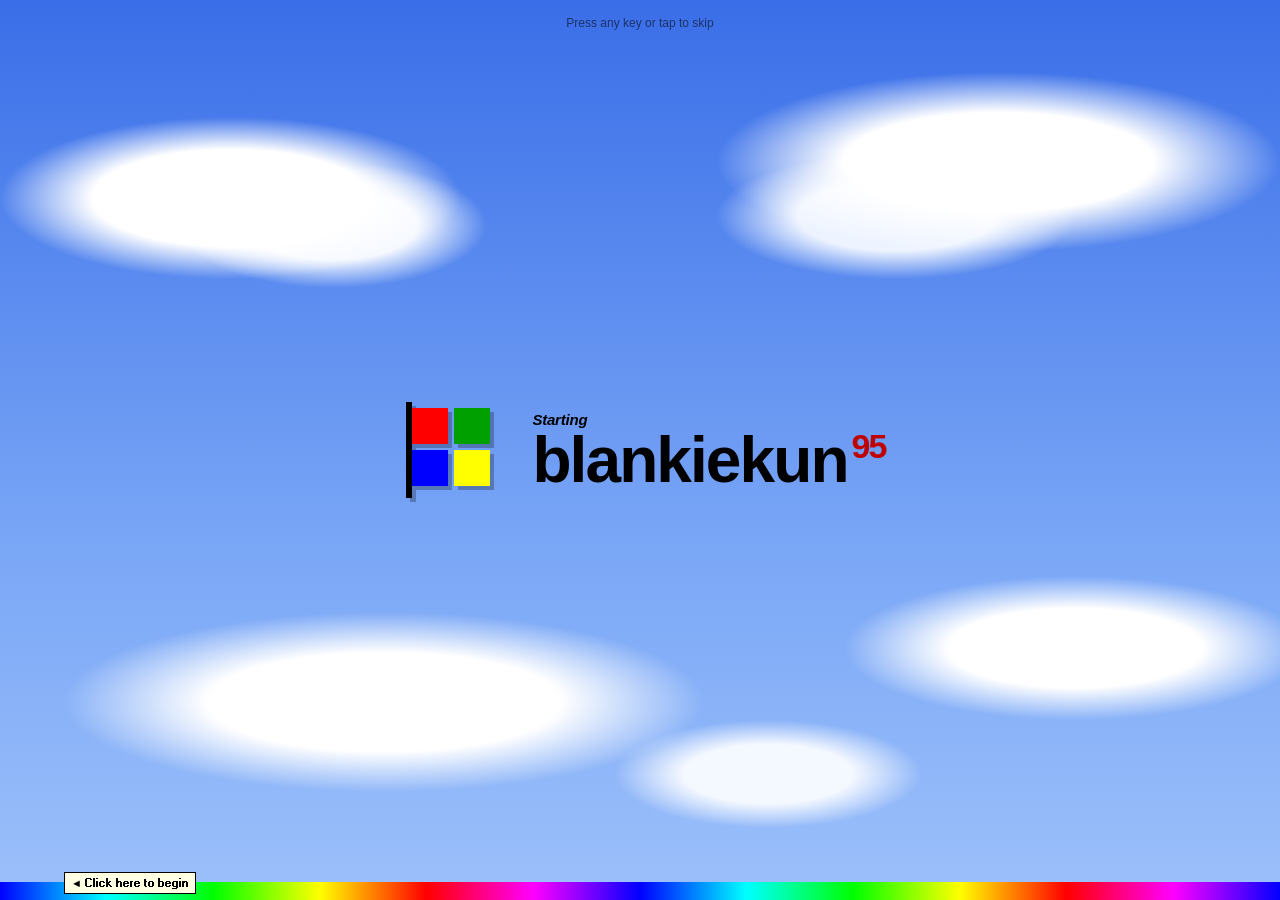
<file: index.html>
<!doctype html>
<html lang="en">
<head>
<meta charset="utf-8">
<meta name="viewport" content="width=device-width, initial-scale=1, viewport-fit=cover">
<title>blankiekun 95 - chimimouryou, CONscripter, conscripter-convert</title>
<meta name="description" content="chimimouryou, CONscripter and conscripter-convert: a self-hosted Japanese e-book reader, a visual novel engine for the web, and a converter that brings more games to it.">
<link rel="canonical" href="https://blankie.moe/">
<link rel="icon" href="img/favicon.svg" type="image/svg+xml">
<meta property="og:type" content="website">
<meta property="og:title" content="blankiekun - chimimouryou, CONscripter, conscripter-convert">
<meta property="og:description" content="chimimouryou, CONscripter and conscripter-convert: a self-hosted Japanese e-book reader, a visual novel engine for the web, and a converter that brings more games to it.">
<meta property="og:url" content="https://blankie.moe/">
<meta property="og:image" content="https://blankie.moe/img/og.png">
<meta property="og:image:width" content="1200">
<meta property="og:image:height" content="630">
<meta name="twitter:card" content="summary_large_image">
<link rel="preconnect" href="https://fonts.googleapis.com">
<link rel="preconnect" href="https://fonts.gstatic.com" crossorigin>
<link rel="stylesheet" href="https://fonts.googleapis.com/css2?family=DotGothic16&family=VT323&display=swap">
<link rel="stylesheet" href="css/win95.css">
<link rel="stylesheet" href="css/apps.css">
<link rel="stylesheet" href="css/games.css">
<link rel="stylesheet" href="css/office.css">
<link rel="stylesheet" href="css/media.css">
<link rel="stylesheet" href="css/screensaver.css">
<link rel="stylesheet" href="css/control.css">
<link rel="stylesheet" href="css/paint.css">
<link rel="stylesheet" href="css/calc.css">
<link rel="stylesheet" href="css/comm.css">
<link rel="stylesheet" href="css/mplayer.css">
<link rel="stylesheet" href="css/versions.css">
<script>
  // Apply saved display settings before first paint so the desktop doesn't flash teal.
  try {
    const d = JSON.parse(localStorage.getItem('w95.display') || 'null');
    if (d && d.vars) for (const [k, v] of Object.entries(d.vars)) document.documentElement.style.setProperty(k, v);
    // Which Windows skin css/versions.css draws (see js/version.js).
    // A ?v= link wins over the saved one; ids are js/version.js VERSIONS, which applies it for good.
    const want = new URLSearchParams(location.search).get('v');
    document.documentElement.dataset.win = ['1.0', '2.0', '3.1', '95', '98', 'me', '2000', 'xp', 'vista', '7', '8', '10', '11'].includes(want) ? want : JSON.parse(localStorage.getItem('w95.version') || '"95"');
    // Dark mode and accent from Settings > Colors (js/apps/settings.js applyDisplay), so a dark reload doesn't flash light.
    const t = JSON.parse(localStorage.getItem('w95.theme') || '{}');
    document.documentElement.dataset.theme = t.dark ? 'dark' : 'light';
    if (t.accent) document.documentElement.style.setProperty('--accent', t.accent);
    // Pointer scheme from Control Panel > Mouse (js/apps/control.js setCursors and MDEF), which the VNBox player may never load.
    const m = JSON.parse(localStorage.getItem('w95.mouse') || '{}');
    if ((m.scheme || (['1.0', '2.0', '3.1'].includes(document.documentElement.dataset.win) ? '' : 'Sakura')) === 'Sakura') document.documentElement.dataset.cursors = 'sakura';
  } catch {}
</script>
</head>
<body>

<svg width="0" height="0" style="position:absolute" aria-hidden="true">
  <!-- Display Properties > Color palette: 3 levels a channel for 16 colour, 6 (the 216 web colours) for 256 -->
  <filter id="f-16" color-interpolation-filters="sRGB"><feComponentTransfer>
    <feFuncR type="discrete" tableValues="0 .5 1"/><feFuncG type="discrete" tableValues="0 .5 1"/><feFuncB type="discrete" tableValues="0 .5 1"/>
  </feComponentTransfer></filter>
  <filter id="f-256" color-interpolation-filters="sRGB"><feComponentTransfer>
    <feFuncR type="discrete" tableValues="0 .2 .4 .6 .8 1"/><feFuncG type="discrete" tableValues="0 .2 .4 .6 .8 1"/><feFuncB type="discrete" tableValues="0 .2 .4 .6 .8 1"/>
  </feComponentTransfer></filter>
  <!-- 16-colour pixel icons, drawn on a 16×16 grid -->
  <symbol id="i-book" viewBox="0 0 16 16" shape-rendering="crispEdges">
    <path fill="#800000" d="M2 2h10v12H2z"/><path fill="#ff0000" d="M3 2h9v11H3z"/>
    <path fill="#fff" d="M12 3h2v11H4v-1h8z"/><path fill="#000" d="M2 1h10v1H2zM1 2h1v12H1zM2 14h12v1H2zM14 3h1v11h-1zM12 2h2v1h-2z"/>
    <path fill="#ffff00" d="M5 5h5v1H5zM5 7h4v1H5z"/>
  </symbol>
  <symbol id="i-helpbook" viewBox="0 0 16 16" shape-rendering="crispEdges">
    <path fill="#000080" d="M2 2h10v12H2z"/><path fill="#0000ff" d="M3 2h9v11H3z"/>
    <path fill="#fff" d="M12 3h2v11H4v-1h8z"/><path fill="#000" d="M2 1h10v1H2zM1 2h1v12H1zM2 14h12v1H2zM14 3h1v11h-1zM12 2h2v1h-2z"/>
    <path fill="#ffff00" d="M6 4h3v1h1v2H9v1H8v1H7V7h1V6h1V5H6zM7 10h1v1H7z"/>
  </symbol>
  <symbol id="i-game" viewBox="0 0 16 16" shape-rendering="crispEdges">
    <path fill="#000" d="M1 2h14v10H1z"/><path fill="#008080" d="M2 3h12v8H2z"/>
    <path fill="#00ffff" d="M3 4h4v3H3z"/><path fill="#ffff00" d="M9 5h3v4H9z"/><path fill="#fff" d="M3 8h5v2H3z"/>
    <path fill="#808080" d="M6 12h4v1H6z"/><path fill="#c0c0c0" d="M3 13h10v2H3z"/><path fill="#000" d="M3 15h10v1H3z"/>
  </symbol>
  <symbol id="i-convert" viewBox="0 0 16 16" shape-rendering="crispEdges">
    <path fill="#000" d="M1 3h6v8H1z"/><path fill="#fff" d="M2 4h4v6H2z"/><path fill="#808080" d="M3 5h2v1H3zM3 7h2v1H3z"/>
    <path fill="#000" d="M9 5h6v8H9z"/><path fill="#ffff00" d="M10 6h4v6h-4z"/><path fill="#800000" d="M11 7h2v1h-2zM11 9h2v1h-2z"/>
    <path fill="#000080" d="M6 12h3v1H6zM7 11h1v3H7zM5 12h1v1H5z"/>
  </symbol>
  <symbol id="i-github" viewBox="0 0 16 16" shape-rendering="crispEdges">
    <path fill="#000" d="M5 1h6v1h2v2h1v2h1v5h-1v2h-2v1h-2v2H6v-2H4v-1H2v-2H1V6h1V4h1V2h2z"/>
    <path fill="#fff" d="M4 5h1V4h2v1h2V4h2v1h1v4h-1v1H9v1H7v-1H5V9H4z"/>
    <path fill="#000" d="M6 6h1v2H6zM9 6h1v2H9z"/>
  </symbol>
  <symbol id="i-computer" viewBox="0 0 16 16" shape-rendering="crispEdges">
    <path fill="#000" d="M2 1h12v10H2z"/><path fill="#c0c0c0" d="M3 2h10v8H3z"/><path fill="#008080" d="M4 3h8v6H4z"/>
    <path fill="#808080" d="M6 11h4v1H6z"/><path fill="#000" d="M2 12h12v3H2z"/><path fill="#c0c0c0" d="M3 13h10v1H3z"/>
  </symbol>
  <symbol id="i-setup" viewBox="0 0 16 16" shape-rendering="crispEdges">
    <path fill="#000" d="M1 3h10v8H1z"/><path fill="#c0c0c0" d="M2 4h8v6H2z"/><path fill="#008080" d="M3 5h6v4H3z"/>
    <path fill="#000" d="M0 12h12v3H0z"/><path fill="#c0c0c0" d="M1 13h10v1H1z"/>
    <path fill="#000" d="M10 0h6v8h-6z"/><path fill="#fff" d="M11 1h4v6h-4z"/><path fill="#000080" d="M11 1h4v2h-4z"/><path fill="#000" d="M12 5h2v1h-2z"/>
  </symbol>
  <symbol id="i-reversi" viewBox="0 0 16 16" shape-rendering="crispEdges">
    <path fill="#000" d="M0 0h16v16H0z"/><path fill="#008000" d="M1 1h14v14H1z"/><path fill="#000" d="M7 1h1v14H7zM1 7h14v1H1z"/>
    <path fill="#000" d="M2 3h1V2h3v1h1v3H6v1H3V6H2zM9 10h1V9h3v1h1v3h-1v1h-3v-1H9z"/>
    <path fill="#fff" d="M9 3h1V2h3v1h1v3h-1v1h-3V6H9zM2 10h1V9h3v1h1v3H6v1H3v-1H2z"/>
  </symbol>
  <symbol id="i-clock" viewBox="0 0 16 16" shape-rendering="crispEdges">
    <path fill="#000" d="M5 0h6v1h2v1h1v2h1v2h1v4h-1v2h-1v2h-1v1h-2v1H5v-1H3v-1H2v-2H1v-2H0V6h1V4h1V2h1V1h2z"/>
    <path fill="#fff" d="M5 1h6v1h2v2h1v2h1v4h-1v2h-1v2h-2v1H5v-1H3v-2H2v-2H1V6h1V4h1V2h2z"/>
    <path fill="#000" d="M7 3h2v1H7zM7 12h2v1H7zM3 7h1v2H3zM12 7h1v2h-1zM7 4h1v5H7zM8 8h3v1H8z"/>
  </symbol>
  <symbol id="i-stickynotes" viewBox="0 0 16 16" shape-rendering="crispEdges">
    <path fill="#b39700" d="M1 1h14v10l-4 4H1z"/><path fill="#fff5a0" d="M2 2h12v8h-4v4H2z"/><path fill="#e8d250" d="M2 2h12v2H2zM11 11h3l-3 3z"/>
    <path fill="#8a7a20" d="M4 6h8v1H4zM4 8h6v1H4zM4 10h5v1H4z"/>
  </symbol>
  <symbol id="i-shutdown" viewBox="0 0 16 16" shape-rendering="crispEdges">
    <path fill="#000" d="M2 1h12v10H2z"/><path fill="#c0c0c0" d="M3 2h10v8H3z"/><path fill="#000080" d="M4 3h8v6H4z"/>
    <path fill="#ffff00" d="M8 4h2v1H9v3h1v1H8V8H7V5h1z"/>
    <path fill="#808080" d="M6 11h4v1H6z"/><path fill="#000" d="M2 12h12v3H2z"/><path fill="#c0c0c0" d="M3 13h10v1H3z"/>
  </symbol>
  <symbol id="i-flag" viewBox="0 0 20 18" shape-rendering="crispEdges">
    <path fill="#ff0000" d="M3 2h6v6H3z"/><path fill="#00a000" d="M10 2h6v6h-6z"/>
    <path fill="#0000ff" d="M3 9h6v6H3z"/><path fill="#ffff00" d="M10 9h6v6h-6z"/>
    <path fill="#000" d="M2 1h1v16H2z"/>
  </symbol>
  <symbol id="i-info" viewBox="0 0 16 16" shape-rendering="crispEdges">
    <path fill="#000" d="M5 1h6v1h2v2h1v2h1v4h-1v2h-1v2h-2v1H5v-1H3v-2H2v-2H1V6h1V4h1V2h2z"/>
    <path fill="#fff" d="M5 2h6v1h1v1h1v2h1v4h-1v2h-1v1h-1v1H5v-1H4v-1H3v-2H2V6h1V4h1V3h1z"/>
    <path fill="#0000ff" d="M7 4h2v2H7zM7 7h2v5H7zM6 7h1v1H6zM6 11h4v1H6z"/>
  </symbol>
  <symbol id="i-error" viewBox="0 0 16 16" shape-rendering="crispEdges">
    <path fill="#000" d="M5 1h6v1h2v2h1v2h1v4h-1v2h-1v2h-2v1H5v-1H3v-2H2v-2H1V6h1V4h1V2h2z"/>
    <path fill="#ff0000" d="M5 2h6v1h1v1h1v2h1v4h-1v2h-1v1h-1v1H5v-1H4v-1H3v-2H2V6h1V4h1V3h1z"/>
    <path fill="#fff" d="M5 5h2v1h2V5h2v2h-1v2h1v2H9v-1H7v1H5V9h1V7H5z"/>
  </symbol>
  <symbol id="i-warn" viewBox="0 0 16 16" shape-rendering="crispEdges">
    <path fill="#000" d="M7 1h2v2h1v2h1v2h1v2h1v2h1v2h1v2H1v-2h1v-2h1V9h1V7h1V5h1V3h1z"/>
    <path fill="#ffff00" d="M7 3h2v2h1v2h1v2h1v2h1v2H3v-2h1V9h1V7h1V5h1z"/>
    <path fill="#000" d="M7 5h2v5H7zM7 11h2v1H7z"/>
  </symbol>
  <symbol id="i-question" viewBox="0 0 16 16" shape-rendering="crispEdges">
    <path fill="#000" d="M5 1h6v1h2v2h1v2h1v4h-1v2h-1v1h-2v1H6v2H5v-1H4v-1H3v-1H2v-2H1V6h1V4h1V2h2z"/>
    <path fill="#fff" d="M5 2h6v1h1v1h1v2h1v4h-1v2h-1v1H5v-1H4v-1H3v-2H2V6h1V4h1V3h1z"/>
    <path fill="#0000ff" d="M6 4h4v1h1v2h-1v1H9v1H7V7h1V6h1V5H7v1H5V5h1zM7 10h2v2H7z"/>
  </symbol>
  <symbol id="i-dos" viewBox="0 0 16 16" shape-rendering="crispEdges">
    <path fill="#000" d="M1 2h14v12H1z"/><path fill="#c0c0c0" d="M2 3h12v1H2z"/><path fill="#000080" d="M2 3h1v1H2z"/>
    <path fill="#fff" d="M3 6h1v1H3zM4 7h1v1H4zM3 8h1v1H3zM6 9h4v1H6z"/>
  </symbol>
  <symbol id="i-ie" viewBox="0 0 16 16" shape-rendering="crispEdges">
    <path fill="#000080" d="M5 3h6v1h1v1h1v4H6v1h1v1h4v-1h2v2h-1v1h-1v1H5v-1H4v-1H3V5h1V4h1z"/>
    <path fill="#0000ff" d="M5 4h6v1h1v3H6v3h1v1h4v-1h1v1h-1v1H5v-1H4V5h1z"/>
    <path fill="#00ffff" d="M5 5h1v2H5z"/>
    <path fill="#fff" d="M6 5h4v1h1v1H6z"/>
    <path fill="#ffff00" d="M12 1h2v1h1v3h-1V3h-1V2h-1zM1 11h1v2h1v1h2v1H2v-1H1z"/>
    <path fill="#808000" d="M14 5h1v1h-1zM5 14h1v1H5z"/>
  </symbol>
  <symbol id="i-mine" viewBox="0 0 16 16" shape-rendering="crispEdges">
    <path fill="#000" d="M7 1h2v2H7zM7 13h2v2H7zM1 7h2v2H1zM13 7h2v2h-2zM3 3h1v1H3zM12 3h1v1h-1zM3 12h1v1H3zM12 12h1v1h-1z"/>
    <path fill="#000" d="M6 3h4v1h1v1h1v1h1v4h-1v1h-1v1h-1v1H6v-1H5v-1H4v-1H3V6h1V5h1V4h1z"/>
    <path fill="#fff" d="M6 6h2v2H6z"/>
  </symbol>
  <symbol id="i-trash" viewBox="0 0 16 16" shape-rendering="crispEdges">
    <path fill="#000" d="M3 2h10v1H3zM2 3h1v2H2zM13 3h1v2h-1zM3 5h10v1H3zM3 6h1v8H3zM12 6h1v8h-1zM4 14h8v1H4z"/>
    <path fill="#fff" d="M3 3h10v2H3z"/>
    <path fill="#c0c0c0" d="M4 6h8v8H4z"/>
    <path fill="#808080" d="M5 7h1v6H5zM7 7h1v6H7zM9 7h1v6H9zM11 7h1v6h-1z"/>
  </symbol>
  <symbol id="i-trash-full" viewBox="0 0 16 16" shape-rendering="crispEdges">
    <path fill="#000" d="M4 0h4v1H4zM3 1h1v1H3zM8 1h4v1H8zM12 2h1v1h-1z"/>
    <path fill="#fff" d="M4 1h4v1h4v1H4z"/>
    <path fill="#000" d="M3 2h10v1H3zM2 3h1v2H2zM13 3h1v2h-1zM3 5h10v1H3zM3 6h1v8H3zM12 6h1v8h-1zM4 14h8v1H4z"/>
    <path fill="#ffff80" d="M3 3h10v2H3z"/>
    <path fill="#c0c0c0" d="M4 6h8v8H4z"/>
    <path fill="#808080" d="M5 7h1v6H5zM7 7h1v6H7zM9 7h1v6H9zM11 7h1v6h-1z"/>
  </symbol>
  <symbol id="i-notepad" viewBox="0 0 16 16" shape-rendering="crispEdges">
    <path fill="#000" d="M3 2h10v13H3z"/><path fill="#fff" d="M4 3h8v11H4z"/><path fill="#00ffff" d="M4 3h8v1H4z"/>
    <path fill="#000" d="M4 1h1v3H4zM6 1h1v3H6zM8 1h1v3H8zM10 1h1v3h-1z"/>
    <path fill="#808080" d="M5 6h6v1H5zM5 8h6v1H5zM5 10h6v1H5zM5 12h4v1H5z"/>
  </symbol>
  <symbol id="i-txt" viewBox="0 0 16 16" shape-rendering="crispEdges">
    <path fill="#000" d="M3 1h8v1h1v1h1v12H3z"/><path fill="#fff" d="M4 2h6v3h2v9H4z"/><path fill="#c0c0c0" d="M10 2h1v1h1v2h-2z"/>
    <path fill="#000" d="M10 2h1v3h-1zM10 4h2v1h-2z"/>
    <path fill="#808080" d="M5 6h4v1H5zM5 8h6v1H5zM5 10h6v1H5zM5 12h5v1H5z"/>
  </symbol>
  <symbol id="i-htm" viewBox="0 0 16 16" shape-rendering="crispEdges">
    <path fill="#000" d="M3 1h8v1h1v1h1v12H3z"/><path fill="#fff" d="M4 2h6v3h2v9H4z"/><path fill="#c0c0c0" d="M10 2h1v1h1v2h-2z"/>
    <path fill="#000" d="M10 2h1v3h-1zM10 4h2v1h-2z"/>
    <path fill="#0000ff" d="M7 7h4v1h1v2H8v1h3v1h1v1H7v-1H6V8h1zM8 8h2v1H8z"/>
    <path fill="#808080" d="M5 4h4v1H5z"/>
  </symbol>
  <!-- Project pages (js/apps/ie.js PAGES): Links bar, Favorites, tabs and the address bar -->
  <symbol id="i-pg-home" viewBox="0 0 16 16" shape-rendering="crispEdges">
    <path fill="#000" d="M7 1h2v1H7zM6 2h1v1H6zM9 2h1v1H9zM5 3h1v1H5zM10 3h1v1h-1zM4 4h1v1H4zM11 4h1v1h-1zM3 5h1v1H3zM12 5h1v1h-1zM2 6h1v1H2zM13 6h1v1h-1zM1 7h14v1H1zM2 8h1v7H2zM13 8h1v7h-1zM2 14h12v1H2z"/>
    <path fill="#ff0000" d="M7 2h2v1H7zM6 3h4v1H6zM5 4h6v1H5zM4 5h8v1H4zM3 6h10v1H3z"/>
    <path fill="#fff" d="M3 8h10v6H3z"/><path fill="#00ffff" d="M4 9h2v2H4zM10 9h2v2h-2z"/><path fill="#000080" d="M7 10h2v4H7z"/>
  </symbol>
  <symbol id="i-pg-chimi" viewBox="0 0 16 16" shape-rendering="crispEdges">
    <path fill="#000" d="M1 3h14v11H1z"/><path fill="#fff" d="M2 4h5v9H2zM9 4h5v9H9z"/><path fill="#800000" d="M1 14h14v1H1z"/>
    <path fill="#000" d="M3 5h1v7H3zM5 5h1v6H5zM10 5h1v7h-1zM12 5h1v5h-1z"/>
    <path fill="#ff0000" d="M4 6h1v2H4zM6 8h1v2H6zM11 5h1v2h-1zM13 7h1v2h-1z"/>
  </symbol>
  <symbol id="i-pg-convert" viewBox="0 0 16 16" shape-rendering="crispEdges">
    <path fill="#000" d="M1 1h6v8H1z"/><path fill="#fff" d="M2 2h4v6H2z"/><path fill="#808080" d="M3 3h2v1H3zM3 5h2v1H3z"/>
    <path fill="#ff0000" d="M2 11h4v3H2zM6 10h1v5H6zM7 11h1v3H7zM8 12h1v1H8z"/>
    <path fill="#000" d="M9 5h6v9H9z"/><path fill="#008080" d="M10 6h4v7h-4z"/><path fill="#fff" d="M11 8h1v3h-1zM12 9h1v1h-1z"/>
  </symbol>
  <symbol id="i-pg-metrics" viewBox="0 0 16 16" shape-rendering="crispEdges">
    <path fill="#000" d="M1 1h14v14H1z"/><path fill="#fff" d="M2 2h12v12H2z"/><path fill="#000" d="M3 3h1v10H3zM3 12h10v1H3z"/>
    <path fill="#0000ff" d="M5 9h2v3H5z"/><path fill="#008000" d="M8 6h2v6H8z"/><path fill="#ff0000" d="M11 4h2v8h-2z"/>
  </symbol>
  <symbol id="i-pg-yurigana" viewBox="0 0 16 16" shape-rendering="crispEdges">
    <path fill="#000" d="M1 2h14v12H1z"/><path fill="#c0c0c0" d="M2 3h12v10H2z"/><path fill="#808080" d="M2 12h12v1H2z"/>
    <path fill="#808000" d="M3 4h10v5H3z"/><path fill="#000" d="M6 5h3v1H6zM4 7h8v1H4z"/>
    <path fill="#ff0000" d="M3 10h2v1H3z"/><path fill="#0000ff" d="M6 10h2v1H6z"/><path fill="#008000" d="M9 10h2v1H9z"/><path fill="#000" d="M12 10h1v1h-1z"/>
  </symbol>
  <symbol id="i-vnbox" viewBox="0 0 16 16" shape-rendering="crispEdges">
    <path fill="#000" d="M1 4h14v11H1z"/><path fill="#c08040" d="M2 5h12v9H2z"/><path fill="#000" d="M0 1h16v4H0z"/><path fill="#e0a060" d="M1 2h14v2H1z"/>
    <path fill="#000" d="M4 6h8v7H4z"/><path fill="#202060" d="M5 7h6v3H5z"/><path fill="#f8b0c8" d="M7 7h2v3H7z"/><path fill="#fff" d="M5 11h6v1H5z"/>
  </symbol>
  <symbol id="i-pg-cons" viewBox="0 0 16 16" shape-rendering="crispEdges">
    <path fill="#000" d="M1 2h14v12H1z"/><path fill="#008080" d="M2 3h12v7H2z"/>
    <path fill="#800080" d="M6 3h4v2H6zM6 5h1v2H6zM9 5h1v2H9z"/><path fill="#fff" d="M7 5h2v2H7z"/><path fill="#ff0000" d="M6 7h4v3H6z"/>
    <path fill="#000080" d="M2 10h12v3H2z"/><path fill="#fff" d="M3 11h8v1H3z"/>
  </symbol>
  <symbol id="i-pg-games" viewBox="0 0 16 16" shape-rendering="crispEdges">
    <path fill="#000" d="M6 0h4v1H6zM5 1h1v3H5zM10 1h1v3h-1zM6 4h4v1H6zM7 5h2v4H7zM2 9h12v1H2zM1 10h1v4H1zM14 10h1v4h-1zM2 14h12v1H2z"/>
    <path fill="#ff0000" d="M6 1h4v3H6z"/><path fill="#fff" d="M7 2h1v1H7z"/>
    <path fill="#c0c0c0" d="M2 10h12v1H2z"/><path fill="#808080" d="M2 11h12v3H2z"/><path fill="#ffff00" d="M11 11h2v2h-2z"/>
  </symbol>
  <symbol id="i-pg-guestbook" viewBox="0 0 16 16" shape-rendering="crispEdges">
    <path fill="#800080" d="M2 2h10v12H2z"/><path fill="#ff00ff" d="M3 2h9v11H3z"/>
    <path fill="#fff" d="M12 3h2v11H4v-1h8z"/><path fill="#000" d="M2 1h10v1H2zM1 2h1v12H1zM2 14h12v1H2zM14 3h1v11h-1zM12 2h2v1h-2z"/>
    <path fill="#fff" d="M5 5h5v1H5zM5 7h3v1H5z"/>
    <path fill="#000" d="M14 0h1v1h-1zM13 1h1v1h-1zM12 2h1v1h-1zM11 3h1v1h-1zM10 4h1v1h-1zM9 5h1v1H9zM8 6h1v1H8zM7 7h1v1H7zM6 8h1v1H6z"/>
    <path fill="#ffff00" d="M15 0h1v2h-1zM14 1h1v2h-1zM13 2h1v2h-1zM12 3h1v2h-1zM11 4h1v2h-1zM10 5h1v2h-1zM9 6h1v2H9z"/>
  </symbol>
  <symbol id="i-exe" viewBox="0 0 16 16" shape-rendering="crispEdges">
    <path fill="#000" d="M1 3h14v10H1z"/><path fill="#fff" d="M2 4h12v8H2z"/><path fill="#000080" d="M2 4h12v2H2z"/>
    <path fill="#c0c0c0" d="M11 4h2v1h-2z"/>
  </symbol>
  <!-- File Manager's open folder, which 3.1's i-folder-open (the cabinet) would otherwise replace. -->
  <symbol id="i-fm-open" viewBox="0 0 16 16" shape-rendering="crispEdges">
    <path fill="#000" d="M1 3h6v1h1v1h5v2h2v1h-1v1h-1v2h-1v2h-1v2H1z"/><path fill="#808000" d="M2 4h4v1h1v1h5v1H5v1H4v2H3v2H2z"/>
    <path fill="#ffff00" d="M5 8h9v1h-1v2h-1v2h-1v1H3v-1h1v-2h1z"/>
  </symbol>
  <!-- File Manager's plain file: a page with its corner turned and no writing on it. -->
  <symbol id="i-fm-file" viewBox="0 0 16 16" shape-rendering="crispEdges">
    <path fill="#000" d="M3 1h8v1h1v1h1v12H3z"/><path fill="#fff" d="M4 2h6v3h2v9H4z"/><path fill="#000" d="M10 2h1v3h-1zM10 4h2v1h-2z"/>
  </symbol>
  <symbol id="i-run" viewBox="0 0 16 16" shape-rendering="crispEdges">
    <path fill="#000" d="M4 3h11v10H4z"/><path fill="#fff" d="M5 4h9v8H5z"/><path fill="#000080" d="M5 4h9v2H5z"/>
    <path fill="#008000" d="M1 8h5V6h1v1h1v1h1v1H8v1H7v1H6V9H1z"/>
  </symbol>
  <symbol id="i-paint" viewBox="0 0 16 16" shape-rendering="crispEdges">
    <path fill="#000" d="M2 5h7v1h2v1h1v3h-1v1H9v1H8v2H3v-1H2v-1H1V6h1z"/>
    <path fill="#e0c080" d="M2 6h7v1h2v3H9v1H8v1H7v1H3v-1H2z"/>
    <path fill="#ff0000" d="M3 7h2v1H3z"/><path fill="#0000ff" d="M3 9h2v1H3z"/><path fill="#008000" d="M5 11h2v1H5z"/><path fill="#ffff00" d="M6 7h2v1H6z"/>
    <path fill="#800000" d="M13 1h2v1h-1v1h-1v1h-1v1h-1v1h-1V5h1V4h1V3h1V2h1z"/>
    <path fill="#000" d="M9 6h1v1h-1v1H8V7h1z"/>
  </symbol>
  <symbol id="i-calc" viewBox="0 0 16 16" shape-rendering="crispEdges">
    <path fill="#000" d="M3 1h10v14H3z"/><path fill="#c0c0c0" d="M4 2h8v12H4z"/>
    <path fill="#808080" d="M5 3h6v3H5z"/><path fill="#c0ffc0" d="M6 4h5v2H6z"/><path fill="#000" d="M8 4h2v1H8z"/>
    <path fill="#000" d="M5 7h1v1H5zM7 7h1v1H7zM9 7h2v1H9zM5 9h1v1H5zM7 9h1v1H7zM9 9h2v1H9zM5 11h1v2H5zM7 11h1v2H7z"/>
    <path fill="#ff0000" d="M9 11h2v2H9z"/>
  </symbol>
  <symbol id="i-sol" viewBox="0 0 16 16" shape-rendering="crispEdges">
    <path fill="#000" d="M1 1h8v11H1z"/><path fill="#0000ff" d="M2 2h6v9H2z"/><path fill="#00ffff" d="M3 3h1v1H3zM5 3h1v1H5zM4 4h1v1H4zM6 4h1v1H6zM3 5h1v1H3zM5 5h1v1H5zM4 6h1v1H4zM3 7h1v1H3zM5 7h1v1H5zM4 8h1v1H4zM3 9h1v1H3zM5 9h1v1H5z"/>
    <path fill="#000" d="M6 4h9v12H6z"/><path fill="#fff" d="M7 5h7v10H7z"/>
    <path fill="#ff0000" d="M8 8h2v1h1V8h2v2h-1v1h-1v1h-1v-1H9v-1H8zM8 6h1v1H8z"/>
  </symbol>
  <symbol id="i-display" viewBox="0 0 16 16" shape-rendering="crispEdges">
    <path fill="#000" d="M1 1h14v11H1z"/><path fill="#c0c0c0" d="M2 2h12v9H2z"/><path fill="#008080" d="M3 3h10v7H3z"/>
    <path fill="#fff" d="M5 4h6v4H5z"/><path fill="#000080" d="M5 4h6v1H5z"/>
    <path fill="#808080" d="M6 12h4v1H6z"/><path fill="#000" d="M3 13h10v2H3z"/><path fill="#c0c0c0" d="M4 13h8v1H4z"/>
  </symbol>
  <symbol id="i-ctrl" viewBox="0 0 16 16" shape-rendering="crispEdges">
    <path fill="#000" d="M1 2h14v12H1z"/><path fill="#c0c0c0" d="M2 3h12v10H2z"/>
    <path fill="#000" d="M4 4h1v8H4zM8 4h1v8H8zM12 4h1v8h-1z"/>
    <path fill="#ff0000" d="M3 9h3v2H3z"/><path fill="#00a000" d="M7 5h3v2H7z"/><path fill="#0000ff" d="M11 7h3v2h-3z"/>
  </symbol>
  <symbol id="i-folder" viewBox="0 0 16 16" shape-rendering="crispEdges">
    <path fill="#000" d="M1 3h6v1h1v1h7v10H1z"/><path fill="#ffff00" d="M2 4h4v1h1v1h7v8H2z"/>
    <path fill="#fff" d="M2 4h4v1H2zM2 5h1v8H2z"/><path fill="#808000" d="M3 13h11v1H3zM13 6h1v7h-1z"/>
  </symbol>
  <symbol id="i-folder-open" viewBox="0 0 16 16" shape-rendering="crispEdges">
    <path fill="#000" d="M1 3h6v1h1v1h5v2h2v1h-1v1h-1v2h-1v2h-1v2H1z"/><path fill="#808000" d="M2 4h4v1h1v1h5v1H5v1H4v2H3v2H2z"/>
    <path fill="#ffff00" d="M5 8h9v1h-1v2h-1v2h-1v1H3v-1h1v-2h1z"/>
  </symbol>
  <symbol id="i-programs" viewBox="0 0 16 16" shape-rendering="crispEdges">
    <path fill="#000" d="M1 3h6v1h1v1h7v10H1z"/><path fill="#ffff00" d="M2 4h4v1h1v1h7v8H2z"/>
    <path fill="#808000" d="M3 13h11v1H3zM13 6h1v7h-1z"/>
    <path fill="#000" d="M5 7h8v6H5z"/><path fill="#fff" d="M6 8h6v4H6z"/><path fill="#000080" d="M6 8h6v1H6z"/>
  </symbol>
  <symbol id="i-docs" viewBox="0 0 16 16" shape-rendering="crispEdges">
    <path fill="#000" d="M1 5h6v1h1v1h7v8H1z"/><path fill="#ffff00" d="M2 6h4v1h1v1h7v6H2z"/>
    <path fill="#000" d="M5 1h7v8H5z"/><path fill="#fff" d="M6 2h5v6H6z"/><path fill="#808080" d="M7 3h3v1H7zM7 5h3v1H7z"/>
    <path fill="#ffff00" d="M2 9h12v5H2z"/><path fill="#808000" d="M2 13h12v1H2z"/><path fill="#000" d="M1 8h14v1H1z"/>
  </symbol>
  <symbol id="i-find" viewBox="0 0 16 16" shape-rendering="crispEdges">
    <path fill="#000" d="M2 1h8v1h1v1h1v3h-1V3h-1V2H3v12h3v1H2z"/><path fill="#fff" d="M3 2h7v4H8v1H7v3H6v4H3z"/>
    <path fill="#000" d="M8 6h4v1h1v4h-1v1H8v-1H7V7h1z"/><path fill="#00ffff" d="M8 7h4v4H8z"/><path fill="#fff" d="M8 7h2v1H8z"/>
    <path fill="#000" d="M12 11h2v1h1v2h-1v-1h-1v-1h-1z"/>
  </symbol>
  <symbol id="i-logoff" viewBox="0 0 16 16" shape-rendering="crispEdges">
    <path fill="#000" d="M2 5h4v1h1v1h8v3h-1v1h-1v-1h-1v1h-1v-1H7v1H6v1H2v-1H1V6h1z"/>
    <path fill="#ffff00" d="M2 6h4v1h1v1h7v1h-1v1h-1V9h-1v1h-1V9H6v1H5v1H2v-1H1V7h1z"/>
    <path fill="#000" d="M3 8h1v1H3z"/>
  </symbol>
  <symbol id="i-floppy" viewBox="0 0 16 16" shape-rendering="crispEdges">
    <path fill="#000" d="M1 1h14v14H1z"/><path fill="#000080" d="M2 2h12v12H2z"/>
    <path fill="#fff" d="M4 2h8v5H4z"/><path fill="#808080" d="M5 3h6v1H5zM5 5h6v1H5z"/>
    <path fill="#c0c0c0" d="M5 10h6v4H5z"/><path fill="#000" d="M9 11h1v2H9z"/>
  </symbol>
  <symbol id="i-drive" viewBox="0 0 16 16" shape-rendering="crispEdges">
    <path fill="#000" d="M2 4h13v1h-1v7H1V5h1z"/><path fill="#fff" d="M2 5h12v1H2z"/><path fill="#c0c0c0" d="M2 6h12v5H2z"/>
    <path fill="#808080" d="M3 8h6v1H3z"/><path fill="#00ff00" d="M11 8h2v1h-2z"/>
  </symbol>
  <symbol id="i-cd" viewBox="0 0 16 16" shape-rendering="crispEdges">
    <path fill="#000" d="M5 1h6v1h2v2h1v2h1v4h-1v2h-1v2h-2v1H5v-1H3v-2H2v-2H1V6h1V4h1V2h2z"/>
    <path fill="#c0c0c0" d="M5 2h6v1h1v1h1v2h1v4h-1v2h-1v1h-1v1H5v-1H4v-1H3v-2H2V6h1V4h1V3h1z"/>
    <path fill="#00ffff" d="M4 4h2v1H4zM3 5h2v1H3zM5 3h2v1H5z"/><path fill="#ff00ff" d="M10 11h2v1h-2zM11 10h2v1h-2zM9 12h2v1H9z"/>
    <path fill="#fff" d="M6 6h4v4H6z"/><path fill="#000" d="M7 7h2v2H7z"/>
  </symbol>
  <symbol id="i-printer" viewBox="0 0 16 16" shape-rendering="crispEdges">
    <path fill="#000" d="M4 1h8v5H4z"/><path fill="#fff" d="M5 2h6v4H5z"/>
    <path fill="#000" d="M1 6h14v6H1z"/><path fill="#c0c0c0" d="M2 7h12v4H2z"/><path fill="#00ff00" d="M12 8h1v1h-1z"/>
    <path fill="#000" d="M4 10h8v5H4z"/><path fill="#fff" d="M5 11h6v3H5z"/>
  </symbol>
  <symbol id="i-back" viewBox="0 0 16 16" shape-rendering="crispEdges">
    <path fill="#000" d="M7 2h1v4h7v5H8v4H7v-1H6v-1H5v-1H4v-1H3v-1H2V9H1V8h1V7h1V6h1V5h1V4h1V3h1z"/>
    <path fill="#00a000" d="M7 4v3h7v3H7v3H6v-1H5v-1H4v-1H3V9H2V8h1V7h1V6h1V5h1V4z"/>
  </symbol>
  <symbol id="i-fwd" viewBox="0 0 16 16" shape-rendering="crispEdges">
    <path fill="#000" d="M8 2H9v1h1v1h1v1h1v1h1v1h1v1h1v1h-1v1h-1v1h-1v1h-1v1h-1v1H9v1H8v-4H1V6h7z"/>
    <path fill="#00a000" d="M9 4v3H2v3h7v3h1v-1h1v-1h1v-1h1V9h1V8h-1V7h-1V6h-1V5h-1V4z"/>
  </symbol>
  <symbol id="i-refresh" viewBox="0 0 16 16" shape-rendering="crispEdges">
    <path fill="#000" d="M3 1h8v1h-1v1H8v1H4v1H3v6h1v1h4v-2h2v3H9v1H3v-1H2v-1H1V3h1V2h1zM9 3h4v1h1v8h-1v1h-1V5h-1V4H9z"/>
    <path fill="#00a000" d="M3 2h7v1H8v1H4v1H3v6h1v1h4v-1h1v2H4v-1H3v-1H2V4h1zM10 4h2v1h1v7h-1V5h-2z"/>
  </symbol>
  <symbol id="i-home" viewBox="0 0 16 16" shape-rendering="crispEdges">
    <path fill="#000" d="M7 1h2v1h1v1h1v1h1v1h1v1h1v1h1v2h-2v6H3V9H1V7h1V6h1V5h1V4h1V3h1V2h1z"/>
    <path fill="#ff0000" d="M7 2h2v1h1v1h1v1h1v1h1v1h1v1H2V7h1V6h1V5h1V4h1V3h1z"/>
    <path fill="#fff" d="M4 9h8v5H4z"/><path fill="#800000" d="M7 10h2v4H7z"/><path fill="#00ffff" d="M10 10h1v2h-1z"/>
  </symbol>
  <symbol id="i-fav" viewBox="0 0 16 16" shape-rendering="crispEdges">
    <path fill="#000" d="M1 3h6v1h1v1h7v10H1z"/><path fill="#ffff00" d="M2 4h4v1h1v1h7v8H2z"/>
    <path fill="#808000" d="M3 13h11v1H3zM13 6h1v7h-1z"/>
    <path fill="#000" d="M8 6h1v2h3v1h-1v1h-1v2h-1v-1H8v1H7v-2H6V9H5V8h3z"/>
    <path fill="#ff0000" d="M8 8h1v1h1v1H9v1H8v-1H7V9h1z"/>
  </symbol>
  <symbol id="i-stop" viewBox="0 0 16 16" shape-rendering="crispEdges">
    <path fill="#000" d="M5 1h6v1h1v1h1v1h1v1h1v6h-1v1h-1v1h-1v1h-1v1H5v-1H4v-1H3v-1H2v-1H1V5h1V4h1V3h1V2h1z"/>
    <path fill="#ff0000" d="M5 2h6v1h1v1h1v1h1v6h-1v1h-1v1h-1v1H5v-1H4v-1H3v-1H2V5h1V4h1V3h1z"/>
    <path fill="#fff" d="M5 5h2v1h2V5h2v2h-1v2h1v2H9v-1H7v1H5V9h1V7H5z"/>
  </symbol>
  <symbol id="i-globe" viewBox="0 0 16 16" shape-rendering="crispEdges">
    <path fill="#000" d="M5 1h6v1h2v2h1v2h1v4h-1v2h-1v2h-2v1H5v-1H3v-2H2v-2H1V6h1V4h1V2h2z"/>
    <path fill="#0000ff" d="M5 2h6v1h1v1h1v2h1v4h-1v2h-1v1h-1v1H5v-1H4v-1H3v-2H2V6h1V4h1V3h1z"/>
    <path fill="#00a000" d="M5 3h3v1h1v2H8v1H6v2h1v3H6v-1H5V9H4V7H3V5h1V4h1zM10 6h2v1h1v3h-1v1h-1V9h-1z"/>
  </symbol>
  <symbol id="i-mail" viewBox="0 0 16 16" shape-rendering="crispEdges">
    <path fill="#000" d="M1 3h14v10H1z"/><path fill="#fff" d="M2 4h12v8H2z"/>
    <path fill="#000" d="M2 4h1v1h1v1h1v1h1v1h4V7h1V6h1V5h1V4h1v1h-1v1h-1v1h-1v1h-1v1H6V8H5V7H4V6H3V5H2z"/>
    <path fill="#808080" d="M2 11h1v-1h1V9h1v1H4v1H3v1H2zM14 11h-1v-1h-1V9h-1v1h1v1h1v1h1z"/>
  </symbol>
  <symbol id="i-doc" viewBox="0 0 16 16" shape-rendering="crispEdges">
    <path fill="#000" d="M3 1h8v1h1v1h1v12H3z"/><path fill="#fff" d="M4 2h6v3h2v9H4z"/><path fill="#c0c0c0" d="M10 2h1v1h1v2h-2z"/>
    <path fill="#000" d="M10 2h1v3h-1zM10 4h2v1h-2z"/>
    <path fill="#0000ff" d="M5 6h6v1H5zM5 8h6v1H5zM5 10h6v1H5z"/><path fill="#808080" d="M5 12h4v1H5z"/>
    <path fill="#000080" d="M1 7h5v6H1z"/><path fill="#fff" d="M2 8h1v3h1V9h1v2h-1v1H3v-1H2z"/>
  </symbol>
  <symbol id="i-bmp" viewBox="0 0 16 16" shape-rendering="crispEdges">
    <path fill="#000" d="M3 1h8v1h1v1h1v12H3z"/><path fill="#fff" d="M4 2h6v3h2v9H4z"/><path fill="#c0c0c0" d="M10 2h1v1h1v2h-2z"/>
    <path fill="#000" d="M10 2h1v3h-1zM10 4h2v1h-2z"/>
    <path fill="#00ffff" d="M5 6h6v4H5z"/><path fill="#ffff00" d="M9 7h1v1H9z"/><path fill="#008000" d="M5 10h6v3H5zM6 9h2v1H6z"/><path fill="#00a000" d="M8 10h3v2H8z"/>
  </symbol>
  <symbol id="i-up" viewBox="0 0 16 16" shape-rendering="crispEdges">
    <path fill="#000" d="M1 3h6v1h1v1h7v10H1z"/><path fill="#ffff00" d="M2 4h4v1h1v1h7v8H2z"/>
    <path fill="#000" d="M8 7h1v1h1v1h1v1H9v3H8v-3H6V9h1V8h1z"/>
  </symbol>
  <symbol id="i-newfolder" viewBox="0 0 16 16" shape-rendering="crispEdges">
    <path fill="#000" d="M1 5h6v1h1v1h6v8H1z"/><path fill="#ffff00" d="M2 6h4v1h1v1h6v6H2z"/>
    <path fill="#808000" d="M3 13h10v1H3z"/>
    <path fill="#ffff00" d="M12 0h1v2h2v1h-2v2h-1V3h-2V2h2z"/><path fill="#000" d="M10 0h1v1h-1zM14 0h1v1h-1zM10 4h1v1h-1zM14 4h1v1h-1z"/>
  </symbol>
  <symbol id="i-network" viewBox="0 0 16 16" shape-rendering="crispEdges">
    <path fill="#000" d="M1 1h7v5H1z"/><path fill="#008080" d="M2 2h5v3H2z"/><path fill="#c0c0c0" d="M2 6h5v1H2z"/>
    <path fill="#000" d="M8 6h7v5H8z"/><path fill="#008080" d="M9 7h5v3H9z"/><path fill="#c0c0c0" d="M9 11h5v1H9z"/>
    <path fill="#000" d="M4 8h1v5h7v-1h1v3H4z"/><path fill="#808080" d="M1 13h3v1H1z"/>
  </symbol>
  <symbol id="i-pc" viewBox="0 0 16 16" shape-rendering="crispEdges">
    <path fill="#000" d="M2 2h12v9H2z"/><path fill="#c0c0c0" d="M3 3h10v7H3z"/><path fill="#000080" d="M4 4h8v5H4z"/>
    <path fill="#808080" d="M6 11h4v1H6z"/><path fill="#000" d="M1 12h14v3H1z"/><path fill="#c0c0c0" d="M2 13h12v1H2z"/>
    <path fill="#00ffff" d="M5 5h3v1H5zM5 7h5v1H5z"/>
  </symbol>
  <symbol id="i-taskbar" viewBox="0 0 16 16" shape-rendering="crispEdges">
    <path fill="#000" d="M1 2h14v12H1z"/><path fill="#008080" d="M2 3h12v8H2z"/><path fill="#c0c0c0" d="M2 11h12v2H2z"/>
    <path fill="#fff" d="M2 11h12v1H2z"/><path fill="#000" d="M3 12h3v1H3z"/><path fill="#808080" d="M7 12h3v1H7z"/>
    <path fill="#fff" d="M4 4h6v5H4z"/><path fill="#000080" d="M4 4h6v1H4z"/>
  </symbol>
  <symbol id="i-defrag" viewBox="0 0 16 16" shape-rendering="crispEdges">
    <path fill="#000" d="M1 1h14v14H1z"/><path fill="#fff" d="M2 2h12v12H2z"/>
    <path fill="#00ffff" d="M2 2h3v3H2zM5 2h3v3H5zM8 2h3v3H8zM2 5h3v3H2z"/><path fill="#0000ff" d="M11 5h3v3h-3zM5 11h3v3H5zM11 11h3v3h-3z"/>
    <path fill="#ff0000" d="M5 5h3v3H5z"/><path fill="#00ff00" d="M8 8h3v3H8z"/>
    <path fill="#000" d="M1 5h14v1H1zM1 8h14v1H1zM1 11h14v1H1zM5 1h1v14H5zM8 1h1v14H8zM11 1h1v14h-1z"/>
  </symbol>
  <symbol id="i-sndrec" viewBox="0 0 16 16" shape-rendering="crispEdges">
    <path fill="#000" d="M6 0h4v1h1v8h-1v1H6V9H5V1h1z"/>
    <path fill="#808080" d="M6 1h4v8H6z"/><path fill="#c0c0c0" d="M6 1h2v7H6z"/>
    <path fill="#fff" d="M6 2h1v1H6zM6 4h1v1H6zM6 6h1v1H6z"/><path fill="#000" d="M8 2h2v1H8zM8 4h2v1H8zM8 6h2v1H8z"/>
    <path fill="#000" d="M3 6h1v3h1v1h1v1h4v-1h1V9h1V6h1v3h-1v1h-1v1H9v2h2v1h1v1H4v-1h1v-1h2v-2H5v-1H4V9H3z"/>
    <path fill="#808080" d="M5 14h6v1H5z"/><path fill="#ff0000" d="M13 1h2v2h-2z"/>
  </symbol>
  <symbol id="i-cdplayer" viewBox="0 0 16 16" shape-rendering="crispEdges">
    <path fill="#000" d="M0 8h16v8H0z"/><path fill="#c0c0c0" d="M1 9h14v6H1z"/><path fill="#fff" d="M1 9h14v1H1z"/>
    <path fill="#000" d="M2 11h6v3H2z"/><path fill="#00ff00" d="M3 12h1v1H3zM5 12h2v1H5z"/>
    <path fill="#808080" d="M9 13h6v1H9z"/><path fill="#000" d="M10 11h1v1h1v1h-2zM13 11h1v2h-1z"/>
    <path fill="#000" d="M5 0h6v1h2v2h1v4h-1v1H3V7H2V3h1V1h2z"/>
    <path fill="#c0c0c0" d="M5 1h6v1h1v1h1v4H3V3h1V2h1z"/>
    <path fill="#00ffff" d="M4 3h2v1H4zM5 2h2v1H5z"/><path fill="#ff00ff" d="M10 5h2v1h-2zM11 4h1v1h-1z"/>
    <path fill="#fff" d="M7 3h2v2H7z"/><path fill="#000" d="M7 4h2v1H7z"/>
  </symbol>
  <symbol id="i-mouse" viewBox="0 0 16 16" shape-rendering="crispEdges">
  <path fill="#000" d="M8 0h1v3H8zM5 3h7v1h1v1h1v8h-1v1h-1v1H5v-1H4v-1H3V5h1V4h1z"/>
  <path fill="#c0c0c0" d="M5 4h7v1h1v8h-1v1H5v-1H4V5h1z"/>
  <path fill="#fff" d="M5 5h2v1H5zM4 8h1v4H4z"/><path fill="#808080" d="M12 8h1v5h-1zM5 13h7v1H5z"/>
  <path fill="#000" d="M8 4h1v3H8zM4 7h9v1H4z"/>
</symbol>
  <symbol id="i-addremove" viewBox="0 0 16 16" shape-rendering="crispEdges">
  <path fill="#000" d="M4 4h11v1h-1v1h-1v1h-1v1H1V7h1V6h1V5h1z"/><path fill="#808000" d="M4 5h9v1h-1v1H3V6h1z"/>
  <path fill="#000" d="M6 0h4v1h1v1h1v5H4V2h1V1h1z"/><path fill="#c0c0c0" d="M6 1h4v1h1v5H5V2h1z"/>
  <path fill="#00ffff" d="M6 2h1v1H6zM5 3h1v1H5z"/><path fill="#ff00ff" d="M10 4h1v1h-1z"/><path fill="#fff" d="M7 3h2v2H7z"/><path fill="#000" d="M8 4h1v1H8z"/>
  <path fill="#000" d="M1 8h11v7H1z"/><path fill="#ffff00" d="M2 9h9v5H2z"/><path fill="#808000" d="M2 13h9v1H2z"/><path fill="#fff" d="M2 9h9v1H2z"/>
  <path fill="#000" d="M12 7h1V6h1V5h1v7h-1v1h-1v1h-1z"/><path fill="#808000" d="M12 8h1V7h1v5h-1v1h-1z"/>
  <path fill="#000" d="M4 11h5v1H4z"/>
</symbol>
  <symbol id="i-freecell" viewBox="0 0 16 16" shape-rendering="crispEdges">
  <path fill="#008000" d="M0 0h16v16H0z"/>
  <path fill="#000" d="M1 1h7v1H1zM1 2h1v8H1zM7 2h1v3H7z"/><path fill="#00ff00" d="M2 9h5v1H2z"/>
  <path fill="#000" d="M5 4h10v12H5z"/><path fill="#fff" d="M6 5h8v10H6z"/>
  <path fill="#ffff00" d="M8 6h1v1h1V6h1v1h1V6h1v3H8z"/><path fill="#ff0000" d="M10 8h1v1h-1z"/>
  <path fill="#000" d="M8 9h5v1H8z"/><path fill="#ffc8a0" d="M8 10h5v2H8z"/><path fill="#000" d="M9 10h1v1H9z"/>
  <path fill="#0000ff" d="M7 12h7v2H7z"/><path fill="#fff" d="M9 12h3v1H9z"/>
</symbol>
  <symbol id="i-spider" viewBox="0 0 16 16" shape-rendering="crispEdges">
  <path fill="#000" d="M3 1h11v14H3z"/><path fill="#fff" d="M4 2h9v12H4z"/>
  <path fill="#000" d="M7 4h3v1H7zM6 5h5v4H6zM5 6h1v1H5zM11 6h1v1h-1zM5 9h2v1H5zM10 9h2v1h-2zM4 10h1v2H4zM12 10h1v2h-1z"/><path fill="#ff0000" d="M7 6h1v1H7zM9 6h1v1H9z"/>
</symbol>
  <symbol id="i-reader" viewBox="0 0 16 16" shape-rendering="crispEdges">
  <path fill="#000" d="M1 3h6v1h2V3h6v11H9v1H7v-1H1z"/><path fill="#fff" d="M2 4h5v9H2zM9 4h5v9H9z"/>
  <path fill="#000" d="M11 5h1v6h-1zM13 5h1v4h-1zM4 5h1v7H4z"/><path fill="#ff0000" d="M12 5h1v1h-1z"/><path fill="#808080" d="M7 4h2v10H7z"/>
</symbol>
  <symbol id="i-viewer" viewBox="0 0 16 16" shape-rendering="crispEdges">
  <path fill="#000" d="M1 2h14v12H1z"/><path fill="#fff" d="M2 3h12v10H2z"/><path fill="#80c0ff" d="M3 4h10v8H3z"/>
  <path fill="#008000" d="M3 10h2V9h2V8h1v1h2v1h3v2H3z"/><path fill="#ffff00" d="M10 5h2v2h-2z"/>
</symbol>
  <symbol id="i-snip" viewBox="0 0 16 16" shape-rendering="crispEdges">
  <path fill="#000" d="M1 1h10v1H1zM1 2h1v8H1zM10 2h1v3h-1zM1 10h4v1H1z"/><path fill="#fff" d="M2 2h8v3H2zM2 5h3v5H2z"/>
  <path fill="#c00000" d="M6 6h2v2H6zM6 12h2v2H6zM8 8h1v1H8zM9 9h1v2H9zM8 11h1v1H8zM10 9h5v1h-5zM10 10h5v1h-5z"/><path fill="#808080" d="M10 8h5v1h-5zM10 11h5v1h-5z"/>
</symbol>
  <symbol id="i-user" viewBox="0 0 16 16" shape-rendering="crispEdges">
  <path fill="#000" d="M5 1h6v1h1v5h-1v1H5V7H4V2h1zM3 9h10v1h1v5H2v-5h1z"/><path fill="#e8b888" d="M5 2h6v5H5z"/><path fill="#0058b0" d="M3 10h10v4H3z"/>
</symbol>
  <symbol id="i-shield" viewBox="0 0 16 16" shape-rendering="crispEdges">
  <path fill="#000" d="M2 1h12v9h-1v2h-2v2H9v1H7v-1H5v-2H3v-2H2z"/><path fill="#0078d7" d="M3 2h5v12H7v-1H5v-2H4V9H3z"/><path fill="#5cb8ff" d="M8 2h5v7h-1v2h-1v2H9v1H8z"/>
</symbol>
  <symbol id="i-hearts" viewBox="0 0 16 16" shape-rendering="crispEdges">
  <path fill="#000" d="M1 1h9v12H1z"/><path fill="#0000ff" d="M2 2h7v10H2z"/><path fill="#00ffff" d="M3 3h1v1H3zM3 5h1v1H3zM3 7h1v1H3zM3 9h1v1H3zM3 11h1v1H3z"/>
  <path fill="#000" d="M4 3h11v13H4z"/><path fill="#fff" d="M5 4h9v11H5z"/>
  <path fill="#ff0000" d="M7 7h2v1h1V7h2v1h1v2h-1v1h-1v1h-1v1H9v-1H8v-1H7v-1H6V8h1z"/>
  <path fill="#fff" d="M7 8h1v1H7z"/>
</symbol>
  <symbol id="i-wordpad" viewBox="0 0 16 16" shape-rendering="crispEdges">
    <path fill="#000" d="M1 1h8v1H1zM1 2h1v1H1zM8 2h2v1H8zM1 3h1v1H1zM8 3h1v1H8zM10 3h1v1H10zM13 3h2v1H13zM1 4h1v1H1zM8 4h3v1H8zM12 4h1v1H12zM15 4h1v1H15zM1 5h1v1H1zM10 5h2v1H10zM13 5h1v1H13zM1 6h1v1H1zM10 6h1v1H10zM12 6h1v1H12zM1 7h1v1H1zM9 7h1v1H9zM11 7h1v1H11zM1 8h1v1H1zM8 8h1v1H8zM10 8h1v1H10zM1 9h1v1H1zM7 9h1v1H7zM9 9h2v1H9zM1 10h1v1H1zM7 10h1v1H7zM10 10h1v1H10zM1 11h1v1H1zM6 11h1v1H6zM10 11h1v1H10zM1 12h1v1H1zM10 12h1v1H10zM1 13h1v1H1zM10 13h1v1H10zM1 14h10v1H1z"/><path fill="#fff" d="M2 2h6v1H2zM2 3h6v1H2zM2 4h6v1H2zM2 5h8v1H2zM2 6h1v1H2zM8 6h2v1H8zM2 7h7v1H2zM2 8h1v1H2zM2 9h5v1H2zM2 10h1v1H2zM6 10h1v1H6zM8 10h2v1H8zM2 11h4v1H2zM7 11h3v1H7zM2 12h1v1H2zM5 12h5v1H5zM2 13h8v1H2z"/><path fill="#c0c0c0" d="M9 3h1v1H9z"/><path fill="#008080" d="M13 4h2v1H13zM12 5h1v1H12zM11 6h1v1H11zM10 7h1v1H10z"/><path fill="#000080" d="M3 6h5v1H3zM3 8h5v1H3zM3 10h3v1H3z"/><path fill="#ffff00" d="M9 8h1v1H9zM8 9h1v1H8z"/><path fill="#808080" d="M3 12h2v1H3z"/>
  </symbol>
  <symbol id="i-charmap" viewBox="0 0 16 16" shape-rendering="crispEdges">
    <path fill="#000" d="M0 1h16v1H0zM0 2h1v1H0zM8 2h1v1H8zM12 2h2v1H12zM15 2h1v1H15zM0 3h1v1H0zM3 3h1v1H3zM7 3h2v1H7zM14 3h2v1H14zM0 4h1v1H0zM2 4h1v1H2zM4 4h1v1H4zM8 4h1v1H8zM13 4h1v1H13zM15 4h1v1H15zM0 5h1v1H0zM2 5h3v1H2zM8 5h1v1H8zM15 5h1v1H15zM0 6h1v1H0zM2 6h1v1H2zM4 6h1v1H4zM7 6h3v1H7zM13 6h1v1H13zM15 6h1v1H15zM0 7h1v1H0zM15 7h1v1H15zM0 8h1v1H0zM15 8h1v1H15zM0 9h1v1H0zM2 9h1v1H2zM4 9h1v1H4zM12 9h4v1H12zM0 10h1v1H0zM3 10h1v1H3zM15 10h1v1H15zM0 11h1v1H0zM2 11h1v1H2zM4 11h1v1H4zM12 11h4v1H12zM0 12h1v1H0zM15 12h1v1H15zM0 13h16v1H0z"/><path fill="#fff" d="M1 2h4v1H1zM6 2h2v1H6zM9 2h1v1H9zM11 2h1v1H11zM14 2h1v1H14zM1 3h2v1H1zM4 3h1v1H4zM6 3h1v1H6zM9 3h1v1H9zM11 3h3v1H11zM1 4h1v1H1zM3 4h1v1H3zM6 4h2v1H6zM9 4h1v1H9zM11 4h2v1H11zM14 4h1v1H14zM1 5h1v1H1zM6 5h2v1H6zM9 5h1v1H9zM11 5h4v1H11zM1 6h1v1H1zM3 6h1v1H3zM6 6h1v1H6zM11 6h2v1H11zM14 6h1v1H14zM1 8h4v1H1zM11 8h4v1H11zM1 9h1v1H1zM3 9h1v1H3zM8 9h1v1H8zM11 9h1v1H11zM1 10h2v1H1zM4 10h1v1H4zM7 10h1v1H7zM9 10h1v1H9zM11 10h4v1H11zM1 11h1v1H1zM3 11h1v1H3zM7 11h3v1H7zM11 11h1v1H11zM1 12h4v1H1zM7 12h1v1H7zM9 12h1v1H9zM11 12h4v1H11z"/><path fill="#808080" d="M5 2h1v1H5zM10 2h1v1H10zM5 3h1v1H5zM10 3h1v1H10zM5 4h1v1H5zM10 4h1v1H10zM5 5h1v1H5zM10 5h1v1H10zM5 6h1v1H5zM10 6h1v1H10zM1 7h14v1H1zM5 8h1v1H5zM10 8h1v1H10zM5 9h1v1H5zM10 9h1v1H10zM5 10h1v1H5zM10 10h1v1H10zM5 11h1v1H5zM10 11h1v1H10zM5 12h1v1H5zM10 12h1v1H10z"/><path fill="#000080" d="M6 8h4v1H6zM6 9h2v1H6zM9 9h1v1H9zM6 10h1v1H6zM8 10h1v1H8zM6 11h1v1H6zM6 12h1v1H6zM8 12h1v1H8z"/>
  </symbol>
  <symbol id="i-addprinter" viewBox="0 0 16 16" shape-rendering="crispEdges">
    <path fill="#000" d="M4 3h7v4H4z"/><path fill="#fff" d="M5 4h5v3H5z"/>
    <path fill="#000" d="M1 7h13v6H1z"/><path fill="#c0c0c0" d="M2 8h11v4H2z"/><path fill="#00ff00" d="M11 9h1v1h-1z"/>
    <path fill="#000" d="M4 11h7v4H4z"/><path fill="#fff" d="M5 12h5v2H5z"/>
    <path fill="#ffff00" d="M13 0h1v2h2v1h-2v2h-1V3h-2V2h2z"/>
  </symbol>
  <symbol id="i-mplayer" viewBox="0 0 16 16" shape-rendering="crispEdges">
    <path fill="#000" d="M0 2h16v11H0z"/>
    <path fill="#c0c0c0" d="M1 3h2v1H1zM5 3h2v1H5zM9 3h2v1H9zM13 3h2v1h-2zM1 11h2v1H1zM5 11h2v1H5zM9 11h2v1H9zM13 11h2v1h-2z"/>
    <path fill="#00ffff" d="M1 5h6v3H1zM9 5h6v3H9z"/><path fill="#008000" d="M1 8h6v2H1zM9 8h6v2H9z"/>
    <path fill="#ffff00" d="M2 5h1v1H2zM12 5h1v1h-1z"/><path fill="#fff" d="M4 6h2v1H4zM10 6h2v1h-2z"/>
    <path fill="#000" d="M8 9h1v7H8z"/><path fill="#fff" d="M9 9h1v6H9zM10 10h1v4h-1zM11 11h1v2h-1z"/>
    <path fill="#000" d="M10 9h1v1h-1zM11 10h1v1h-1zM12 11h1v2h-1zM11 13h1v1h-1zM10 14h1v1h-1zM9 15h1v1H9z"/>
  </symbol>
  <symbol id="i-clipbrd" viewBox="0 0 16 16" shape-rendering="crispEdges">
    <path fill="#000" d="M2 2h12v14H2z"/><path fill="#808000" d="M3 3h10v12H3z"/>
    <path fill="#fff" d="M4 4h8v10H4z"/><path fill="#808080" d="M12 5h1v10H5v-1h7z"/>
    <path fill="#000080" d="M5 6h6v1H5zM5 8h6v1H5zM5 10h6v1H5zM5 12h3v1H5z"/>
    <path fill="#000" d="M5 1h6v4H5z"/><path fill="#c0c0c0" d="M6 2h4v2H6z"/><path fill="#fff" d="M6 2h4v1H6z"/>
    <path fill="#000" d="M7 0h2v1H7z"/>
  </symbol>
  <symbol id="i-hyperterm" viewBox="0 0 16 16" shape-rendering="crispEdges">
    <path fill="#000" d="M0 0h12v9H0z"/><path fill="#c0c0c0" d="M1 1h10v7H1z"/><path fill="#008080" d="M2 2h8v5H2z"/>
    <path fill="#fff" d="M3 3h4v1H3zM3 5h5v1H3z"/><path fill="#808080" d="M4 9h4v1H4z"/><path fill="#000" d="M2 10h7v1H2z"/>
    <path fill="#000" d="M5 7h11v4H5zM6 11h9v5H6z"/><path fill="#ff0000" d="M6 8h9v2H6zM7 12h7v2H7z"/>
    <path fill="#800000" d="M7 14h7v1H7zM9 10h3v1H9z"/><path fill="#fff" d="M9 12h3v1H9zM6 8h2v1H6z"/>
  </symbol>
  <symbol id="i-inbox" viewBox="0 0 16 16" shape-rendering="crispEdges">
    <path fill="#000" d="M3 1h10v9H3z"/><path fill="#fff" d="M4 2h8v7H4z"/>
    <path fill="#808080" d="M4 2h1v1h1v1h1v1h2V4h1V3h1V2h1v1h-1v1h-1v1H9v1H7V5H6V4H5V3H4z"/>
    <path fill="#000" d="M0 8h3v1h10V8h3v8H0z"/><path fill="#c0c0c0" d="M1 9h1v1h12V9h1v6H1z"/>
    <path fill="#fff" d="M1 9h1v6H1zM2 10h12v1H2z"/><path fill="#808080" d="M2 14h13v1H2zM14 10h1v5h-1z"/>
    <path fill="#000080" d="M5 12h6v1H5z"/>
  </symbol>
  <symbol id="i-regedit" viewBox="0 0 16 16" shape-rendering="crispEdges">
    <path fill="#000" d="M1 1h6v5H1zM9 5h6v5H9zM9 11h6v5H9zM3 6h1v8h5v1H3zM4 7h5v1H4z"/>
    <path fill="#00ffff" d="M2 2h4v3H2z"/><path fill="#0000ff" d="M10 6h4v3h-4zM10 12h4v3h-4z"/><path fill="#fff" d="M2 2h4v1H2zM10 6h4v1h-4zM10 12h4v1h-4z"/>
  </symbol>
  <symbol id="i-regsz" viewBox="0 0 16 16" shape-rendering="crispEdges">
    <path fill="#808080" d="M1 2h14v12H1z"/><path fill="#fff" d="M2 3h12v10H2z"/>
    <path fill="#ff0000" d="M3 7h3v1H3zM6 8h1v4H6zM3 9h3v1H3zM3 10h1v2H3zM4 11h2v1H4zM9 5h1v7H9zM10 8h2v1h-2zM12 9h1v2h-1zM10 11h2v1h-2z"/>
  </symbol>
  <symbol id="i-regbin" viewBox="0 0 16 16" shape-rendering="crispEdges">
    <path fill="#808080" d="M1 2h14v12H1z"/><path fill="#fff" d="M2 3h12v10H2z"/>
    <path fill="#0000ff" d="M3 5h3v1H3zM3 6h1v5H3zM5 6h1v5H5zM3 11h3v1H3zM8 5h1v7H8zM7 6h1v1H7zM11 5h1v7h-1zM10 6h1v1h-1z"/>
  </symbol>
  <symbol id="i-dialer" viewBox="0 0 16 16" shape-rendering="crispEdges">
    <path fill="#000" d="M1 3h14v4h-3V5H4v2H1zM3 7h10v1h1v7H2V8h1z"/><path fill="#808080" d="M2 4h12v2h-1V5H3v1H2zM3 9h10v5H3z"/>
    <path fill="#fff" d="M4 10h2v1H4zM7 10h2v1H7zM10 10h2v1h-2zM4 12h2v1H4zM7 12h2v1H7zM10 12h2v1h-2z"/>
  </symbol>
  <symbol id="i-winpopup" viewBox="0 0 16 16" shape-rendering="crispEdges">
    <path fill="#000" d="M0 1h16v11H7l-3 3v-3H0z"/><path fill="#fff" d="M1 2h14v9H6l-1 1v-1H1z"/>
    <path fill="#000080" d="M1 2h14v2H1z"/><path fill="#808080" d="M3 6h10v1H3zM3 8h7v1H3z"/>
  </symbol>
  <symbol id="i-sysmon" viewBox="0 0 16 16" shape-rendering="crispEdges">
    <path fill="#000" d="M0 1h16v12H0zM5 13h6v1h2v1H3v-1h2z"/><path fill="#fff" d="M1 2h14v10H1z"/>
    <path fill="#c0c0c0" d="M1 7h14v1H1z"/><path fill="#000080" d="M2 9h2V7h2v2h1V4h2v6h2V5h1v2h2v1h-1v1h-2v2H8V6H8v4H6v1H4v-1H2z"/>
  </symbol>
  <symbol id="i-resmeter" viewBox="0 0 16 16" shape-rendering="crispEdges">
    <path fill="#000" d="M1 1h4v14H1zM6 1h4v14H6zM11 1h4v14h-4z"/><path fill="#808080" d="M2 2h2v12H2zM7 2h2v12H7zM12 2h2v12h-2z"/>
    <path fill="#00ff00" d="M2 4h2v10H2zM7 5h2v9H7zM12 3h2v11h-2z"/>
  </symbol>
  <symbol id="i-briefcase" viewBox="0 0 16 16" shape-rendering="crispEdges">
    <path fill="#000" d="M5 2h6v3h-1V3H6v2H5zM0 5h16v10H0z"/><path fill="#808000" d="M1 6h14v8H1z"/>
    <path fill="#c0c000" d="M1 6h14v1H1zM1 7h1v7H1z"/><path fill="#000" d="M1 9h14v1H1z"/><path fill="#c0c0c0" d="M7 8h2v3H7z"/>
  </symbol>
  <symbol id="i-min" viewBox="0 0 8 8" shape-rendering="crispEdges"><path d="M1 6h6v2H1z"/></symbol>
  <symbol id="i-max" viewBox="0 0 8 8" shape-rendering="crispEdges"><path d="M0 0h8v2H0zM0 2h1v6H0zM7 2h1v6H7zM1 7h6v1H1z"/></symbol>
  <symbol id="i-restore" viewBox="0 0 8 8" shape-rendering="crispEdges"><path d="M2 0h6v2H2zM2 2h1v1H2zM7 2h1v3H7zM6 4h1v1H6zM0 3h6v2H0zM0 5h1v3H0zM5 5h1v3H5zM1 7h4v1H1z"/></symbol>
  <symbol id="i-x" viewBox="0 0 8 8" shape-rendering="crispEdges"><path d="M0 0h2v1h1v1h2V1h1V0h2v1H7v1H6v1H5v2h1v1h1v1h1v1H6V7H5V6H3v1H2v1H0V7h1V6h1V5h1V3H2V2H1V1H0z"/></symbol>
  <symbol id="i-arrow" viewBox="0 0 16 16" shape-rendering="crispEdges"><path fill="#000" d="M1 7h9V3h1v1h1v1h1v1h1v1h1v2h-1v1h-1v1h-1v1h-1v1h-1V9H1z"/></symbol>
  <symbol id="i-speaker" viewBox="0 0 16 16" shape-rendering="crispEdges"><path fill="#000" d="M2 6h3V5h1V4h1V3h1v10H7v-1H6v-1H5v-1H2z"/><path fill="#808080" d="M10 5h1v6h-1zM12 4h1v8h-1z"/></symbol>
  <!-- 8's charms bar (charms.js), our own line glyphs in the text colour -->
  <symbol id="i-charm-search" viewBox="0 0 24 24" fill="none" stroke="currentColor" stroke-width="1.6"><circle cx="14" cy="10" r="6.5"/><path d="M9.4 14.6L3 21"/></symbol>
  <symbol id="i-charm-share" viewBox="0 0 24 24" fill="none" stroke="currentColor" stroke-width="1.6"><circle cx="12" cy="12" r="9.5"/><path d="M7.5 12a3.5 3.5 0 0 1 7 0v1.5M12.5 11.5l2 2 2-2M16.5 12a3.5 3.5 0 0 1-7 0v-1.5M11.5 12.5l-2-2-2 2"/></symbol>
  <symbol id="i-charm-start" viewBox="0 0 24 24" fill="none" stroke="currentColor" stroke-width="1.6"><rect x="3.5" y="3.5" width="7" height="7" rx="2"/><rect x="13.5" y="3.5" width="7" height="7" rx="2"/><rect x="3.5" y="13.5" width="7" height="7" rx="2"/><circle cx="17" cy="17" r="3.5"/></symbol>
  <symbol id="i-charm-devices" viewBox="0 0 24 24" fill="none" stroke="currentColor" stroke-width="1.6"><rect x="2.5" y="4" width="19" height="13"/><path d="M8 21h8M12 17v4"/></symbol>
  <symbol id="i-charm-settings" viewBox="0 0 24 24" fill="none" stroke="currentColor" stroke-width="1.6"><circle cx="12" cy="12" r="3"/><path d="M12 2v3M12 19v3M2 12h3M19 12h3M4.9 4.9l2.1 2.1M17 17l2.1 2.1M4.9 19.1L7 17M17 7l2.1-2.1"/><circle cx="12" cy="12" r="7"/></symbol>
  <symbol id="i-charm-power" viewBox="0 0 16 16" fill="none" stroke="currentColor" stroke-width="1.2"><path d="M5 3.5a5.5 5.5 0 1 0 6 0M8 1.5v6"/></symbol>
  <symbol id="i-charm-keyboard" viewBox="0 0 16 16" fill="none" stroke="currentColor" stroke-width="1.2"><rect x="1.5" y="4.5" width="13" height="8" rx="1"/><path d="M4 7h1M7 7h1M10 7h1M4.5 10h7"/></symbol>
  <!-- 10 and 11's flat taskbar glyphs, drawn in the text colour -->
  <symbol id="i-tb-search" viewBox="0 0 16 16" fill="none" stroke="currentColor" stroke-width="1.3"><circle cx="9.5" cy="6.5" r="4.5"/><path d="M6.3 9.7L1.5 14.5"/></symbol>
  <symbol id="i-tb-taskview" viewBox="0 0 16 16" fill="none" stroke="currentColor" stroke-width="1.2"><rect x="1.5" y="3.5" width="9" height="9"/><path d="M12.5 3.5h2v9h-2M3.5 1.5h7"/></symbol>
  <symbol id="i-tb-wifi" viewBox="0 0 16 16" fill="none" stroke="currentColor" stroke-width="1.3"><path d="M1 6a10 10 0 0 1 14 0M3.3 8.5a6.6 6.6 0 0 1 9.4 0M5.6 11a3.3 3.3 0 0 1 4.8 0"/><circle cx="8" cy="13.3" r=".9" fill="currentColor"/></symbol>
  <symbol id="i-tb-note" viewBox="0 0 16 16" fill="none" stroke="currentColor" stroke-width="1.2"><path d="M1.5 2.5h13v9h-7l-3 3v-3h-3z"/></symbol>
  <symbol id="i-tb-weather" viewBox="0 0 16 16"><circle cx="6" cy="6" r="3.5" fill="#f7b928"/><path d="M5 14.5a3 3 0 0 1 .4-6 3.6 3.6 0 0 1 6.8.8 2.6 2.6 0 0 1 .3 5.2z" fill="#e8eef5" stroke="#8a9bb0"/></symbol>
  <!-- 10's Action Center and 11's Quick Settings (desktop.js actionCenter, quickSettings), same line style -->
  <symbol id="i-qs-tablet" viewBox="0 0 16 16" fill="none" stroke="currentColor" stroke-width="1.2"><rect x="2.5" y="1.5" width="11" height="13" rx="1"/><path d="M7 12.5h2"/></symbol>
  <symbol id="i-qs-night" viewBox="0 0 16 16" fill="none" stroke="currentColor" stroke-width="1.2"><path d="M10 1.8a6.5 6.5 0 1 0 4.2 9.5A5.5 5.5 0 0 1 10 1.8z"/></symbol>
  <symbol id="i-qs-location" viewBox="0 0 16 16" fill="none" stroke="currentColor" stroke-width="1.2"><path d="M8 14.5S3 9.5 3 6a5 5 0 0 1 10 0c0 3.5-5 8.5-5 8.5z"/><circle cx="8" cy="6" r="1.8"/></symbol>
  <symbol id="i-qs-airplane" viewBox="0 0 16 16" fill="none" stroke="currentColor" stroke-width="1.2" stroke-linejoin="round"><path d="M7 1.5h2v5l5.5 3v1.5L9 9.5v3l2 1.5v1L8 14l-3 1v-1l2-1.5v-3l-5.5 1.5V9.5L7 6.5z"/></symbol>
  <symbol id="i-qs-focus" viewBox="0 0 16 16" fill="none" stroke="currentColor" stroke-width="1.2"><circle cx="8" cy="8" r="6.5"/><path d="M8 4v4l2.5 2"/></symbol>
  <symbol id="i-qs-gear" viewBox="0 0 16 16" fill="none" stroke="currentColor" stroke-width="1.2"><circle cx="8" cy="8" r="2.2"/><path d="M8 1v2.2M8 12.8V15M1 8h2.2M12.8 8H15M3 3l1.6 1.6M11.4 11.4L13 13M3 13l1.6-1.6M11.4 4.6L13 3"/><circle cx="8" cy="8" r="4.6"/></symbol>
  <symbol id="i-qs-project" viewBox="0 0 16 16" fill="none" stroke="currentColor" stroke-width="1.2"><rect x="1.5" y="2.5" width="9" height="7"/><rect x="7.5" y="6.5" width="7" height="6" fill="currentColor" fill-opacity=".25"/></symbol>
  <symbol id="i-qs-bluetooth" viewBox="0 0 16 16" fill="none" stroke="currentColor" stroke-width="1.2" stroke-linejoin="round"><path d="M4 5l7 6-3 3V2l3 3-7 6"/></symbol>
  <symbol id="i-qs-battery" viewBox="0 0 16 16" fill="none" stroke="currentColor" stroke-width="1.2"><rect x="1.5" y="4.5" width="12" height="7" rx="1"/><path d="M15 7v2"/><path d="M8.5 5.5l-2 2.5h3l-2 2.5"/></symbol>
  <symbol id="i-qs-access" viewBox="0 0 16 16" fill="none" stroke="currentColor" stroke-width="1.2"><circle cx="8" cy="2.8" r="1.3"/><path d="M2.5 5.5L8 6.5l5.5-1M8 6.5v3.5l-2.5 4.5M8 10l2.5 4.5"/></symbol>
  <symbol id="i-qs-sun" viewBox="0 0 16 16" fill="none" stroke="currentColor" stroke-width="1.2"><circle cx="8" cy="8" r="3"/><path d="M8 1v2M8 13v2M1 8h2M13 8h2M3 3l1.4 1.4M11.6 11.6L13 13M3 13l1.4-1.4M11.6 4.4L13 3"/></symbol>
  <symbol id="i-qs-volume" viewBox="0 0 16 16" fill="none" stroke="currentColor" stroke-width="1.2" stroke-linejoin="round"><path d="M1.5 6h3l3.5-3v10l-3.5-3h-3z"/><path d="M10.5 5.5a3.5 3.5 0 0 1 0 5M12.5 3.5a6.5 6.5 0 0 1 0 9"/></symbol>
</svg>

<!-- Each era's own icons. Elements here have no id until the script below gives the ones whose
     data-win names this version their data-id, replacing the 95 symbol of that name. 2000 on share
     one set of shapes; what tells them apart is the gradients (g-*): 256-colour 2000/Me, glossy XP, glassy Vista/7, flat 8-11. -->
<svg id="era-icons" width="0" height="0" style="position:absolute" aria-hidden="true">
  <defs>
    <linearGradient data-id="g-edge" data-win="2000 me" x2="0" y2="1"><stop stop-color="#3c3c3c"/></linearGradient>
    <linearGradient data-id="g-case" data-win="2000 me" x2="0" y2="1"><stop stop-color="#f4f1e8"/><stop offset="1" stop-color="#c7c1ae"/></linearGradient>
    <linearGradient data-id="g-screen" data-win="2000 me" x1="0" y1="0" x2="1" y2="1"><stop stop-color="#5a8fc4"/><stop offset="1" stop-color="#0a3a74"/></linearGradient>
    <linearGradient data-id="g-shine" data-win="2000 me" x2="0" y2="1"><stop stop-color="#fff" stop-opacity=".35"/><stop offset="1" stop-color="#fff" stop-opacity="0"/></linearGradient>
    <linearGradient data-id="g-folder" data-win="2000 me" x2="0" y2="1"><stop stop-color="#fff3a8"/><stop offset="1" stop-color="#e3c04c"/></linearGradient>
    <linearGradient data-id="g-folderback" data-win="2000 me" x2="0" y2="1"><stop stop-color="#dcb444"/><stop offset="1" stop-color="#b08414"/></linearGradient>
    <linearGradient data-id="g-blue" data-win="2000 me" x2="0" y2="1"><stop stop-color="#6c9ad6"/><stop offset="1" stop-color="#1a4a9a"/></linearGradient>
    <linearGradient data-id="g-paper" data-win="2000 me" x2="0" y2="1"><stop stop-color="#ffffff"/><stop offset="1" stop-color="#e6e6e6"/></linearGradient>
    <linearGradient data-id="g-green" data-win="2000 me" x2="0" y2="1"><stop stop-color="#7ccc58"/><stop offset="1" stop-color="#2a8a18"/></linearGradient>
    <linearGradient data-id="g-red" data-win="2000 me" x2="0" y2="1"><stop stop-color="#f07a58"/><stop offset="1" stop-color="#b8300c"/></linearGradient>
    <linearGradient data-id="g-wood" data-win="2000 me" x2="0" y2="1"><stop stop-color="#f2dcae"/><stop offset="1" stop-color="#c89c58"/></linearGradient>
    <linearGradient data-id="g-bin" data-win="2000 me" x2="0" y2="1"><stop stop-color="#e6e6e6"/><stop offset="1" stop-color="#9a9a9a"/></linearGradient>
    <linearGradient data-id="g-globe" data-win="2000 me" x1="0" y1="0" x2="1" y2="1"><stop stop-color="#a8d4ff"/><stop offset="1" stop-color="#1c5cb4"/></linearGradient>
    <linearGradient data-id="g-cd" data-win="2000 me" x1="0" y1="0" x2="1" y2="1"><stop stop-color="#f8f8f8"/><stop offset="0.33" stop-color="#e0d0f0"/><stop offset="0.67" stop-color="#c8e8dc"/><stop offset="1" stop-color="#b4bcc8"/></linearGradient>
    <linearGradient data-id="g-sky" data-win="2000 me" x2="0" y2="1"><stop stop-color="#3a6ea5"/><stop offset="1" stop-color="#a8c8e8"/></linearGradient>
    <linearGradient data-id="g-edge" data-win="xp" x2="0" y2="1"><stop stop-color="#4e5a6a"/></linearGradient>
    <linearGradient data-id="g-edge" data-win="vista 7" x2="0" y2="1"><stop stop-color="#27303b"/></linearGradient>
    <linearGradient data-id="g-edge" data-win="8 10 11" x2="0" y2="1"><stop stop-opacity="0"/></linearGradient>
    <linearGradient data-id="g-case" data-win="xp" x2="0" y2="1"><stop stop-color="#fdfdfd"/><stop offset="1" stop-color="#c3cad5"/></linearGradient>
    <linearGradient data-id="g-case" data-win="vista 7" x2="0" y2="1"><stop stop-color="#66717e"/><stop offset=".5" stop-color="#2a313a"/><stop offset="1" stop-color="#11151a"/></linearGradient>
    <linearGradient data-id="g-case" data-win="8 10 11" x2="0" y2="1"><stop stop-color="#2d3e50"/></linearGradient>
    <linearGradient data-id="g-screen" data-win="xp" x1="0" y1="0" x2="1" y2="1"><stop stop-color="#a8dcff"/><stop offset="1" stop-color="#1f62d0"/></linearGradient>
    <linearGradient data-id="g-screen" data-win="vista 7" x1="0" y1="0" x2="1" y2="1"><stop stop-color="#6fd0ff"/><stop offset="1" stop-color="#0a3c78"/></linearGradient>
    <linearGradient data-id="g-screen" data-win="8 10 11" x2="0" y2="1"><stop stop-color="#2a8ad4"/></linearGradient>
    <linearGradient data-id="g-shine" data-win="xp vista 7" x2="0" y2="1"><stop stop-color="#fff" stop-opacity=".55"/><stop offset="1" stop-color="#fff" stop-opacity="0"/></linearGradient>
    <linearGradient data-id="g-shine" data-win="8 10 11" x2="0" y2="1"><stop stop-opacity="0"/></linearGradient>
    <linearGradient data-id="g-folder" data-win="xp" x2="0" y2="1"><stop stop-color="#fff1b8"/><stop offset="1" stop-color="#efc04a"/></linearGradient>
    <linearGradient data-id="g-folder" data-win="vista 7" x2="0" y2="1"><stop stop-color="#fdf0c4"/><stop offset="1" stop-color="#dfb150"/></linearGradient>
    <linearGradient data-id="g-folder" data-win="8 10 11" x2="0" y2="1"><stop stop-color="#ffd35c"/></linearGradient>
    <linearGradient data-id="g-folderback" data-win="xp" x2="0" y2="1"><stop stop-color="#eab53c"/><stop offset="1" stop-color="#c98a12"/></linearGradient>
    <linearGradient data-id="g-folderback" data-win="vista 7" x2="0" y2="1"><stop stop-color="#dcae4c"/><stop offset="1" stop-color="#a8761c"/></linearGradient>
    <linearGradient data-id="g-folderback" data-win="8 10 11" x2="0" y2="1"><stop stop-color="#e8a92c"/></linearGradient>
    <linearGradient data-id="g-blue" data-win="xp" x2="0" y2="1"><stop stop-color="#7fb6ff"/><stop offset="1" stop-color="#1f5fd6"/></linearGradient>
    <linearGradient data-id="g-blue" data-win="vista 7" x2="0" y2="1"><stop stop-color="#79c6f5"/><stop offset="1" stop-color="#1559a8"/></linearGradient>
    <linearGradient data-id="g-blue" data-win="8 10 11" x2="0" y2="1"><stop stop-color="#1e7fd6"/></linearGradient>
    <linearGradient data-id="g-paper" data-win="xp" x2="0" y2="1"><stop stop-color="#fff"/><stop offset="1" stop-color="#e2e8f2"/></linearGradient>
    <linearGradient data-id="g-paper" data-win="vista 7" x2="0" y2="1"><stop stop-color="#fff"/><stop offset="1" stop-color="#edf2f7"/></linearGradient>
    <linearGradient data-id="g-paper" data-win="8 10 11" x2="0" y2="1"><stop stop-color="#fff"/></linearGradient>
    <linearGradient data-id="g-green" data-win="xp" x2="0" y2="1"><stop stop-color="#8ee05a"/><stop offset="1" stop-color="#2e9c16"/></linearGradient>
    <linearGradient data-id="g-green" data-win="vista 7" x2="0" y2="1"><stop stop-color="#a6ea86"/><stop offset="1" stop-color="#23802a"/></linearGradient>
    <linearGradient data-id="g-green" data-win="8 10 11" x2="0" y2="1"><stop stop-color="#3aa935"/></linearGradient>
    <linearGradient data-id="g-red" data-win="xp" x2="0" y2="1"><stop stop-color="#ff8a5c"/><stop offset="1" stop-color="#d23a10"/></linearGradient>
    <linearGradient data-id="g-red" data-win="vista 7" x2="0" y2="1"><stop stop-color="#ff7a6a"/><stop offset="1" stop-color="#a81a12"/></linearGradient>
    <linearGradient data-id="g-red" data-win="8 10 11" x2="0" y2="1"><stop stop-color="#e2483a"/></linearGradient>
    <linearGradient data-id="g-wood" data-win="xp vista 7" x2="0" y2="1"><stop stop-color="#f6e2b6"/><stop offset="1" stop-color="#d4a862"/></linearGradient>
    <linearGradient data-id="g-wood" data-win="8 10 11" x2="0" y2="1"><stop stop-color="#e8c27a"/></linearGradient>
    <linearGradient data-id="g-bin" data-win="xp" x2="0" y2="1"><stop stop-color="#e2ebf5"/><stop offset="1" stop-color="#7b94b4"/></linearGradient>
    <linearGradient data-id="g-bin" data-win="vista 7" x1="0" x2="1"><stop stop-color="#cfe9fa" stop-opacity=".75"/><stop offset=".5" stop-color="#fff" stop-opacity=".9"/><stop offset="1" stop-color="#8fb8d6" stop-opacity=".75"/></linearGradient>
    <linearGradient data-id="g-bin" data-win="8 10 11" x2="0" y2="1"><stop stop-color="#6c7a89"/></linearGradient>
    <linearGradient data-id="g-globe" data-win="xp" x1="0" y1="0" x2="1" y2="1"><stop stop-color="#c4e6ff"/><stop offset="1" stop-color="#2a6ed6"/></linearGradient>
    <linearGradient data-id="g-globe" data-win="vista 7" x1="0" y1="0" x2="1" y2="1"><stop stop-color="#b0f2ff"/><stop offset="1" stop-color="#0b55a2"/></linearGradient>
    <linearGradient data-id="g-globe" data-win="8 10 11" x2="0" y2="1"><stop stop-color="#2a8ad4"/></linearGradient>
    <linearGradient data-id="g-cd" data-win="xp vista 7" x1="0" y1="0" x2="1" y2="1"><stop stop-color="#f4f8ff"/><stop offset=".4" stop-color="#f4d6ef"/><stop offset=".6" stop-color="#d6f4e6"/><stop offset="1" stop-color="#bcc6d8"/></linearGradient>
    <linearGradient data-id="g-cd" data-win="8 10 11" x2="0" y2="1"><stop stop-color="#c8d0da"/></linearGradient>
    <linearGradient data-id="g-sky" data-win="xp" x2="0" y2="1"><stop stop-color="#3f8ff0"/><stop offset="1" stop-color="#cfe6ff"/></linearGradient>
    <linearGradient data-id="g-sky" data-win="vista 7" x2="0" y2="1"><stop stop-color="#0b3040"/><stop offset="1" stop-color="#2a9ab0"/></linearGradient>
    <linearGradient data-id="g-sky" data-win="8 10 11" x2="0" y2="1"><stop stop-color="#1b6f8c"/></linearGradient>
  </defs>

  <!-- 2000 to 11: smooth 32×32 icons coloured by the g-* gradients above -->
  <symbol data-id="i-computer" data-win="2000 me xp vista 7 8 10 11" viewBox="0 0 32 32">
    <rect x="22.5" y="8.5" width="7" height="20" rx="1" fill="url(#g-case)" stroke="url(#g-edge)"/>
    <path d="M24 12h4M24 14h4" stroke="#8a929c"/><circle cx="26" cy="25" r="1" fill="#3fbf2a"/>
    <rect x="1.5" y="3.5" width="22" height="18" rx="2" fill="url(#g-case)" stroke="url(#g-edge)"/>
    <rect x="4" y="6" width="17" height="13" fill="url(#g-screen)"/><path d="M4 6h17v5L4 15z" fill="url(#g-shine)"/>
    <path d="M10 22h6l1 3H9z" fill="#8f99a5"/><rect x="5.5" y="25.5" width="15" height="3" rx="1" fill="url(#g-case)" stroke="url(#g-edge)"/>
  </symbol>
  <symbol data-id="i-network" data-win="2000 me xp vista 7 8 10 11" viewBox="0 0 32 32">
    <circle cx="19" cy="13" r="11.5" fill="url(#g-globe)" stroke="url(#g-edge)"/>
    <path d="M11 7c3 1 4 4 7 3s3 3 6 2M15 20c1-3 4-3 5-6M24 19c1-2 3-2 4-3" stroke="#4fae3c" stroke-width="3" fill="none" stroke-linecap="round"/>
    <path d="M10 6a11 11 0 0 1 14-2v4H10z" fill="url(#g-shine)"/>
    <rect x="1.5" y="14.5" width="15" height="11" rx="1" fill="url(#g-case)" stroke="url(#g-edge)"/>
    <rect x="3.5" y="16.5" width="11" height="7" fill="url(#g-screen)"/>
    <rect x="4.5" y="27.5" width="9" height="2.5" rx="1" fill="url(#g-case)" stroke="url(#g-edge)"/>
  </symbol>
  <symbol data-id="i-folder" data-win="2000 me xp vista 7 8 10 11" viewBox="0 0 32 32">
    <path d="M2.5 6.5h10l2 3h15v17h-27z" fill="url(#g-folderback)" stroke="url(#g-edge)" stroke-linejoin="round"/>
    <path d="M2.5 12.5h27v14h-27z" fill="url(#g-folder)" stroke="url(#g-edge)" stroke-linejoin="round"/>
    <path d="M3 13.5h26" stroke="#fff" opacity=".7"/>
  </symbol>
  <symbol data-id="i-folder-open" data-win="2000 me xp vista 7 8 10 11" viewBox="0 0 32 32">
    <path d="M2.5 6.5h10l2 3h13v17h-25z" fill="url(#g-folderback)" stroke="url(#g-edge)" stroke-linejoin="round"/>
    <rect x="5.5" y="8.5" width="19" height="14" fill="url(#g-paper)" stroke="#9aa6b4"/>
    <path d="M7.5 13.5h24l-4 13h-25z" fill="url(#g-folder)" stroke="url(#g-edge)" stroke-linejoin="round"/>
  </symbol>
  <symbol data-id="i-programs" data-win="2000 me xp vista 7 8 10 11" viewBox="0 0 32 32">
    <use href="#i-folder"/>
    <rect x="11.5" y="15.5" width="14" height="9" fill="url(#g-paper)" stroke="url(#g-edge)"/><path d="M11.5 15.5h14v2.5h-14z" fill="url(#g-blue)"/>
  </symbol>
  <symbol data-id="i-docs" data-win="2000 me xp vista 7 8 10 11" viewBox="0 0 32 32">
    <path d="M2.5 6.5h10l2 3h15v17h-27z" fill="url(#g-folderback)" stroke="url(#g-edge)" stroke-linejoin="round"/>
    <path d="M8.5 3.5h11l4 4v9h-15z" fill="url(#g-paper)" stroke="#9aa6b4"/><path d="M11 8h8M11 11h10" stroke="#9fb2cf"/>
    <path d="M2.5 14.5h27v12h-27z" fill="url(#g-folder)" stroke="url(#g-edge)" stroke-linejoin="round"/>
    <path d="M3 15.5h26" stroke="#fff" opacity=".7"/>
  </symbol>
  <symbol data-id="i-trash" data-win="2000 me xp vista 7 8 10 11" viewBox="0 0 32 32">
    <path d="M6.5 8.5h19l-2.5 20h-14z" fill="url(#g-bin)" stroke="url(#g-edge)" stroke-linejoin="round"/>
    <path d="M11 12l1.2 13.5M16 12v13.5M21 12l-1.2 13.5" stroke="#fff" opacity=".6"/>
    <ellipse cx="16" cy="8.5" rx="9.5" ry="2.5" fill="url(#g-paper)" stroke="url(#g-edge)"/>
  </symbol>
  <symbol data-id="i-trash-full" data-win="2000 me xp vista 7 8 10 11" viewBox="0 0 32 32">
    <use href="#i-trash"/>
    <path d="M8.5 8.5l3-6 5 2 1.5 4z" fill="url(#g-paper)" stroke="#8090a0" stroke-linejoin="round"/>
    <path d="M15.5 8.5l4-6 5 3-1 3z" fill="#f4f0c8" stroke="#8090a0" stroke-linejoin="round"/>
  </symbol>
  <symbol data-id="i-ie" data-win="2000 me xp vista 7 8 10 11" viewBox="0 0 32 32">
    <path d="M8 17h16a8 8 0 1 0-2.4 5.7" fill="none" stroke="url(#g-blue)" stroke-width="5"/>
    <path d="M4 26c-3-6 9-18 22-20 5-.5 3 4-2 8" fill="none" stroke="#f2b51a" stroke-width="2" stroke-linecap="round"/>
  </symbol>
  <symbol data-id="i-dos" data-win="2000 me xp vista 7 8 10 11" viewBox="0 0 32 32">
    <rect x="1.5" y="4.5" width="29" height="23" rx="2" fill="url(#g-blue)" stroke="url(#g-edge)"/>
    <rect x="4" y="9" width="24" height="16" fill="#000"/>
    <path d="M7 13l3 2.5L7 18M12 19h6" stroke="#ccc" stroke-width="1.6" fill="none"/>
  </symbol>
  <symbol data-id="i-notepad" data-win="2000 me xp vista 7 8 10 11" viewBox="0 0 32 32">
    <rect x="5.5" y="4.5" width="21" height="25" rx="1" fill="url(#g-paper)" stroke="url(#g-edge)"/>
    <path d="M5.5 4.5h21v4h-21z" fill="url(#g-blue)"/>
    <path d="M9 13h14M9 17h14M9 21h14M9 25h9" stroke="#9fb2cf"/>
    <path d="M10 2v5M14 2v5M18 2v5M22 2v5" stroke="#555" stroke-width="1.5" stroke-linecap="round"/>
  </symbol>
  <symbol data-id="i-txt" data-win="2000 me xp vista 7 8 10 11" viewBox="0 0 32 32">
    <path d="M6.5 2.5h13l6 6v21h-19z" fill="url(#g-paper)" stroke="url(#g-edge)" stroke-linejoin="round"/>
    <path d="M19.5 2.5v6h6" fill="#dfe5ee" stroke="#7b8796" stroke-linejoin="round"/>
    <path d="M10 13h12M10 17h12M10 21h12M10 25h8" stroke="#8aa0c0"/>
  </symbol>
  <symbol data-id="i-paint" data-win="2000 me xp vista 7 8 10 11" viewBox="0 0 32 32">
    <path d="M16 4.5C8 4.5 2.5 9.5 2.5 16s5 10.5 10.5 10.5c3 0 3-3 1-4s0-4 3-4h6c4 0 6.5-2 6.5-5 0-5-6-9-13.5-9z" fill="url(#g-wood)" stroke="url(#g-edge)"/>
    <circle cx="8.5" cy="14" r="2.2" fill="#e8302a"/><circle cx="12.5" cy="9" r="2.2" fill="#f2c41b"/><circle cx="19" cy="8.5" r="2.2" fill="#2e9c16"/><circle cx="24.5" cy="12" r="2.2" fill="#2f63d8"/>
    <path d="M30 19L19.5 28.5" stroke="#8a4a1a" stroke-width="2.5" stroke-linecap="round"/><path d="M19.5 28.5l-4 2.5 1.5-4z" fill="#222"/>
  </symbol>
  <symbol data-id="i-calc" data-win="2000 me xp vista 7 8 10 11" viewBox="0 0 32 32">
    <rect x="5.5" y="1.5" width="21" height="29" rx="2" fill="url(#g-case)" stroke="url(#g-edge)"/>
    <rect x="8.5" y="4.5" width="15" height="6" fill="#d9ecd0" stroke="#7a8a70"/>
    <path fill="#7b8796" d="M9 14h4v3H9zM14 14h4v3h-4zM9 18.5h4v3H9zM14 18.5h4v3h-4zM9 23h4v3H9zM14 23h4v3h-4z"/>
    <path fill="url(#g-red)" d="M19 14h4v12h-4z"/>
  </symbol>
  <symbol data-id="i-ctrl" data-win="2000 me xp vista 7 8 10 11" viewBox="0 0 32 32">
    <rect x="2.5" y="3.5" width="27" height="25" rx="2" fill="url(#g-case)" stroke="url(#g-edge)"/>
    <path d="M9 8v16M16 8v16M23 8v16" stroke="#59626e" stroke-width="1.5"/>
    <rect x="5.5" y="17" width="7" height="4" rx="1" fill="url(#g-red)"/><rect x="12.5" y="10" width="7" height="4" rx="1" fill="url(#g-green)"/><rect x="19.5" y="14" width="7" height="4" rx="1" fill="url(#g-blue)"/>
  </symbol>
  <symbol data-id="i-display" data-win="2000 me xp vista 7 8 10 11" viewBox="0 0 32 32">
    <rect x="2.5" y="2.5" width="27" height="20" rx="2" fill="url(#g-case)" stroke="url(#g-edge)"/>
    <rect x="5" y="5" width="22" height="15" fill="url(#g-sky)"/><path d="M5 15c6-4 13-3 22 0v5H5z" fill="url(#g-green)"/>
    <path d="M12 23h8l1 3H11z" fill="#8f99a5"/><rect x="7.5" y="26.5" width="17" height="3" rx="1" fill="url(#g-case)" stroke="url(#g-edge)"/>
  </symbol>
  <symbol data-id="i-find" data-win="2000 me xp vista 7 8 10 11" viewBox="0 0 32 32">
    <path d="M19 19l9 9" stroke="#59626e" stroke-width="4.5" stroke-linecap="round"/>
    <circle cx="13" cy="13" r="9" fill="url(#g-globe)" fill-opacity=".45" stroke="url(#g-blue)" stroke-width="3"/>
    <path d="M9 10a5 5 0 0 1 5-3" stroke="#fff" stroke-width="2" fill="none" stroke-linecap="round"/>
  </symbol>
  <symbol data-id="i-run" data-win="2000 me xp vista 7 8 10 11" viewBox="0 0 32 32">
    <rect x="6.5" y="4.5" width="24" height="21" rx="2" fill="url(#g-paper)" stroke="url(#g-edge)"/><path d="M6.5 6.5a2 2 0 0 1 2-2h20a2 2 0 0 1 2 2v3h-24z" fill="url(#g-blue)"/>
    <path d="M1.5 18.5h9v-4l7.5 6.5-7.5 6.5v-4h-9z" fill="url(#g-green)" stroke="url(#g-edge)" stroke-linejoin="round"/>
  </symbol>
  <symbol data-id="i-helpbook" data-win="2000 me xp vista 7 8 10 11" viewBox="0 0 32 32">
    <path d="M6.5 3.5h18a2 2 0 0 1 2 2v23h-18a2 2 0 0 1-2-2z" fill="url(#g-blue)" stroke="url(#g-edge)"/>
    <path d="M8.5 25.5h18v3h-18a1.5 1.5 0 0 1 0-3z" fill="url(#g-paper)" stroke="url(#g-edge)"/>
    <path d="M13 11a3.5 3.5 0 1 1 4.5 3.3c-1 .5-1.5 1-1.5 2.7M16 20.5v.5" stroke="#ffd640" stroke-width="2.4" fill="none" stroke-linecap="round"/>
  </symbol>
  <symbol data-id="i-shutdown" data-win="2000 me xp vista 7 8 10 11" viewBox="0 0 32 32">
    <rect x="2.5" y="2.5" width="27" height="27" rx="5" fill="url(#g-red)" stroke="url(#g-edge)"/>
    <path d="M2.5 7.5a5 5 0 0 1 5-5h17a5 5 0 0 1 5 5v5h-27z" fill="url(#g-shine)"/>
    <path d="M11 11a7 7 0 1 0 10 0" stroke="#fff" stroke-width="2.5" fill="none" stroke-linecap="round"/><path d="M16 7v8" stroke="#fff" stroke-width="2.5" stroke-linecap="round"/>
  </symbol>
  <symbol data-id="i-setup" data-win="2000 me xp vista 7 8 10 11" viewBox="0 0 32 32">
    <use href="#i-computer"/>
    <circle cx="24" cy="23" r="7.5" fill="url(#g-cd)" stroke="#7a8490"/><circle cx="24" cy="23" r="2" fill="#fff" stroke="#9aa3ad"/>
  </symbol>
  <symbol data-id="i-cd" data-win="2000 me xp vista 7 8 10 11" viewBox="0 0 32 32">
    <circle cx="16" cy="16" r="13.5" fill="url(#g-cd)" stroke="#7a8490"/>
    <circle cx="16" cy="16" r="4" fill="#fff" stroke="#9aa3ad"/><circle cx="16" cy="16" r="1.5" fill="#d8dde3"/>
    <path d="M7 10a11 11 0 0 1 6-5" stroke="#fff" stroke-width="2" fill="none" opacity=".8"/>
  </symbol>
  <symbol data-id="i-drive" data-win="2000 me xp vista 7 8 10 11" viewBox="0 0 32 32">
    <path d="M2.5 14.5l4-6h19l4 6v9h-27z" fill="url(#g-case)" stroke="url(#g-edge)" stroke-linejoin="round"/>
    <path d="M3 14.5h26" stroke="#59626e"/><path d="M6 19h12" stroke="#8a929c" stroke-width="2"/><circle cx="25" cy="19" r="1.4" fill="#3fbf2a"/>
  </symbol>
  <symbol data-id="i-mail" data-win="2000 me xp vista 7 8 10 11" viewBox="0 0 32 32">
    <rect x="2.5" y="6.5" width="27" height="19" rx="1" fill="url(#g-paper)" stroke="url(#g-edge)"/>
    <path d="M3 7.5l13 10 13-10" fill="none" stroke="#6b7b94"/>
  </symbol>
  <symbol data-id="i-inbox" data-win="2000 me xp vista 7 8 10 11" viewBox="0 0 32 32">
    <rect x="7.5" y="3.5" width="17" height="13" fill="url(#g-paper)" stroke="#6b7b94"/><path d="M8 4.5l8 6 8-6" fill="none" stroke="#6b7b94"/>
    <path d="M1.5 17.5h8l2 3h9l2-3h8v10h-29z" fill="url(#g-blue)" stroke="url(#g-edge)" stroke-linejoin="round"/>
  </symbol>

  <!-- 10 and 11: flat icons drawn for the site, one style: rounded 32×32 shapes, lit from the top
       (lighter faces up, darker backs), no outlines except on white paper. Later symbols win, so these replace the set above.
       shortcut: only the icons most seen in 10/11 are redrawn; the rest (CONscripter, GitHub, Sticky Notes, ribbon
       buttons...) keep the 2000-11 or pixel drawings, draw more when they stand out. -->
  <symbol data-id="i-folder" data-win="10 11" viewBox="0 0 32 32">
    <path d="M2 8a2 2 0 0 1 2-2h7l3 3h14a2 2 0 0 1 2 2v14a2 2 0 0 1-2 2H4a2 2 0 0 1-2-2z" fill="#e3a21a"/>
    <rect x="2" y="11" width="28" height="16" rx="2" fill="#ffc83d"/><rect x="2" y="11" width="28" height="1.5" rx=".75" fill="#ffe08a"/>
  </symbol>
  <symbol data-id="i-folder-open" data-win="10 11" viewBox="0 0 32 32">
    <path d="M2 8a2 2 0 0 1 2-2h7l3 3h12a2 2 0 0 1 2 2v3H2z" fill="#e3a21a"/><path d="M2 12h3v13H2z" fill="#e3a21a"/>
    <rect x="6.5" y="8.5" width="18" height="12" rx="1" fill="#fff" stroke="#c8c8c8"/>
    <path d="M7.4 13H29.6a1 1 0 0 1 1 1.3l-3.5 11.3A2 2 0 0 1 25.2 27H2.8a1 1 0 0 1-1-1.3l3.7-11.3A2 2 0 0 1 7.4 13z" fill="#ffc83d"/>
  </symbol>
  <symbol data-id="i-docs" data-win="10 11" viewBox="0 0 32 32">
    <path d="M2 8a2 2 0 0 1 2-2h7l3 3h14a2 2 0 0 1 2 2v14a2 2 0 0 1-2 2H4a2 2 0 0 1-2-2z" fill="#e3a21a"/>
    <rect x="8.5" y="3.5" width="15" height="15" rx="1" fill="#fff" stroke="#c8c8c8"/><path d="M11.5 8h9M11.5 11h9M11.5 14h6" stroke="#2b88d8" stroke-width="1.5" stroke-linecap="round"/>
    <rect x="2" y="15" width="28" height="12" rx="2" fill="#ffc83d"/><rect x="2" y="15" width="28" height="1.5" rx=".75" fill="#ffe08a"/>
  </symbol>
  <symbol data-id="i-computer" data-win="10 11" viewBox="0 0 32 32">
    <rect x="2" y="4" width="28" height="19" rx="2" fill="#3b3b3b"/><rect x="4" y="6" width="24" height="15" rx=".5" fill="#1b7fd1"/>
    <path d="M4 6h24v4.5L4 17z" fill="#4aa3ea"/>
    <path d="M13 23h6l1.2 4h-8.4z" fill="#8a8a8a"/><rect x="8" y="27" width="16" height="2.5" rx="1.25" fill="#5f5f5f"/>
  </symbol>
  <symbol data-id="i-network" data-win="10 11" viewBox="0 0 32 32">
    <circle cx="19" cy="13" r="11" fill="#1b7fd1"/><path d="M8.2 11A11 11 0 0 1 29.8 11z" fill="#4aa3ea"/>
    <path d="M8 13h22M19 2c-4 5-4 17 0 22M19 2c4 5 4 17 0 22" stroke="#cfe6fa" stroke-width="1.2" fill="none"/>
    <use href="#i-computer" x="0" y="13" width="18" height="18"/>
  </symbol>
  <symbol data-id="i-trash" data-win="10 11" viewBox="0 0 32 32">
    <path d="M8 10h16l-1.5 17.2a2 2 0 0 1-2 1.8h-9a2 2 0 0 1-2-1.8z" fill="#c9cfd6"/><path d="M8 10h16l-.3 3H8.3z" fill="#aab2bc"/>
    <path d="M13 15l.4 10M16 15v10M19 15l-.4 10" stroke="#8d97a3" stroke-width="1.5" stroke-linecap="round"/>
    <rect x="6" y="7" width="20" height="3.5" rx="1.75" fill="#7d8896"/>
  </symbol>
  <symbol data-id="i-trash-full" data-win="10 11" viewBox="0 0 32 32">
    <path d="M9 7.5l2.5-5 5.5 1.5L16 7.5z" fill="#fff" stroke="#b8c0ca" stroke-linejoin="round"/><path d="M15.5 7.5l3-4.5 4.5 2.5-1 2z" fill="#cfe4f7" stroke="#9fbfdc" stroke-linejoin="round"/>
    <use href="#i-trash"/>
  </symbol>
  <symbol data-id="i-txt" data-win="10 11" viewBox="0 0 32 32">
    <path d="M7.5 2.5h12l7 7v18a2 2 0 0 1-2 2h-17a2 2 0 0 1-2-2v-23a2 2 0 0 1 2-2z" fill="#fff" stroke="#a6a6a6" stroke-linejoin="round"/>
    <path d="M19.5 2.5v5a2 2 0 0 0 2 2h5" fill="#e8e8e8" stroke="#a6a6a6" stroke-linejoin="round"/>
    <path d="M10 15h12M10 19h12M10 23h8" stroke="#6b6b6b" stroke-width="1.5" stroke-linecap="round"/>
  </symbol>
  <symbol data-id="i-notepad" data-win="10 11" viewBox="0 0 32 32">
    <rect x="5.5" y="5.5" width="21" height="24" rx="2" fill="#fff" stroke="#a6a6a6"/><path d="M5 11V7.5a2.5 2.5 0 0 1 2.5-2.5h17A2.5 2.5 0 0 1 27 7.5V11z" fill="#1b7fd1"/>
    <path d="M10.5 3v5M16 3v5M21.5 3v5" stroke="#3b3b3b" stroke-width="2" stroke-linecap="round"/>
    <path d="M9.5 16h13M9.5 20h13M9.5 24h8" stroke="#8a8a8a" stroke-width="1.5" stroke-linecap="round"/>
  </symbol>
  <symbol data-id="i-paint" data-win="10 11" viewBox="0 0 32 32">
    <path d="M16 4C8.5 4 3 9 3 15.5S8 26 13 26c3 0 3-3 1.2-4.2-1.6-1 0-3.8 2.8-3.8h6c4 0 6-2 6-5C29 8 23 4 16 4z" fill="#f3dcb2"/>
    <path d="M3.1 14.5C4 20.5 8.5 26 13 26c3 0 3-3 1.2-4.2C9 22 5 19 3.1 14.5z" fill="#ddbd85"/>
    <circle cx="8.5" cy="13.5" r="2.2" fill="#e5484d"/><circle cx="12.5" cy="8.5" r="2.2" fill="#ffb900"/><circle cx="19" cy="8" r="2.2" fill="#3aa935"/><circle cx="24.5" cy="11.5" r="2.2" fill="#1b7fd1"/>
    <path d="M30 18.5L20 28" stroke="#8a5a2b" stroke-width="2.6" stroke-linecap="round"/><path d="M20.5 27.5l-4.5 3 1.6-4.7z" fill="#3b3b3b"/>
  </symbol>
  <symbol data-id="i-calc" data-win="10 11" viewBox="0 0 32 32">
    <rect x="6" y="2" width="20" height="28" rx="3" fill="#3b3b3b"/><rect x="9" y="5" width="14" height="6" rx="1" fill="#cfe4f7"/>
    <path fill="#9a9a9a" d="M9 14h4v3H9zM14 14h4v3h-4zM9 18.5h4v3H9zM14 18.5h4v3h-4zM9 23h4v3H9zM14 23h4v3h-4z"/>
    <rect x="19" y="14" width="4" height="12" rx=".8" fill="#2b88d8"/>
  </symbol>
  <!-- Settings and Control Panel share i-ctrl; 10/11 draw it as Settings' gear -->
  <symbol data-id="i-ctrl" data-win="10 11" viewBox="0 0 32 32">
    <circle cx="16" cy="16" r="12" fill="none" stroke="#5f6b7a" stroke-width="5" stroke-dasharray="4.7 4.7"/>
    <circle cx="16" cy="16" r="7.5" fill="none" stroke="#7d8896" stroke-width="5.5"/>
    <path d="M10.6 11.2A7.5 7.5 0 0 1 21.4 11.2" stroke="#a3adb9" stroke-width="2" fill="none" stroke-linecap="round"/>
  </symbol>
  <!-- blankiekun Edge: the site's own browser, a globe with a b on it -->
  <symbol data-id="i-ie" data-win="10 11" viewBox="0 0 32 32">
    <circle cx="16" cy="16" r="14" fill="#1b7fd1"/><path d="M2.3 13.5a14 14 0 0 1 27.4 0z" fill="#4aa3ea"/>
    <path d="M2 16h28M16 2c-5 6-5 22 0 28M16 2c5 6 5 22 0 28" stroke="#9ccdf3" stroke-width="1" fill="none" opacity=".7"/>
    <path d="M12 7v16M12 17.5a5 5 0 1 1 0 3" stroke="#fff" stroke-width="3.2" fill="none" stroke-linecap="round" stroke-linejoin="round"/>
  </symbol>
  <symbol data-id="i-mail" data-win="10 11" viewBox="0 0 32 32">
    <rect x="3" y="7" width="26" height="19" rx="2" fill="#1b7fd1"/><path d="M3 9a2 2 0 0 1 2-2h22a2 2 0 0 1 2 2l-13 9.5z" fill="#4aa3ea"/>
    <path d="M4 9l12 9 12-9" stroke="#fff" stroke-width="1.8" fill="none" stroke-linecap="round" stroke-linejoin="round"/>
  </symbol>
  <symbol data-id="i-inbox" data-win="10 11" viewBox="0 0 32 32"><use href="#i-mail"/></symbol>
  <symbol data-id="i-dos" data-win="10 11" viewBox="0 0 32 32">
    <rect x="2" y="5" width="28" height="22" rx="3" fill="#2b2b2b"/><path d="M2 8a3 3 0 0 1 3-3h22a3 3 0 0 1 3 3v1.5H2z" fill="#555"/>
    <path d="M7 14l4 3-4 3M13.5 21h6" stroke="#fff" stroke-width="2" fill="none" stroke-linecap="round" stroke-linejoin="round"/>
  </symbol>
  <symbol data-id="i-user" data-win="10 11" viewBox="0 0 32 32">
    <circle cx="16" cy="16" r="14" fill="#1b7fd1"/><circle cx="16" cy="12.5" r="5.5" fill="#fff"/>
    <path d="M6.6 26A11 8 0 0 1 25.4 26 14 14 0 0 1 6.6 26z" fill="#fff"/>
  </symbol>
  <!-- Lock / sign out: a padlock instead of 95's yellow key -->
  <symbol data-id="i-logoff" data-win="10 11" viewBox="0 0 32 32">
    <path d="M10.5 14V10a5.5 5.5 0 0 1 11 0v4" stroke="#7d8896" stroke-width="3" fill="none"/>
    <rect x="6" y="13" width="20" height="16" rx="3" fill="#e3a21a"/><path d="M6 16a3 3 0 0 1 3-3h14a3 3 0 0 1 3 3v2H6z" fill="#ffc83d"/>
    <circle cx="16" cy="20.5" r="2.2" fill="#6b4a0a"/><path d="M16 21.5v3.5" stroke="#6b4a0a" stroke-width="2" stroke-linecap="round"/>
  </symbol>
  <symbol data-id="i-shutdown" data-win="10 11" viewBox="0 0 32 32">
    <circle cx="16" cy="16" r="14" fill="#d83b3b"/><path d="M2.3 13.5a14 14 0 0 1 27.4 0z" fill="#e85d5d"/>
    <path d="M11.2 10.5a7.5 7.5 0 1 0 9.6 0" stroke="#fff" stroke-width="2.6" fill="none" stroke-linecap="round"/><path d="M16 7v8" stroke="#fff" stroke-width="2.6" stroke-linecap="round"/>
  </symbol>
  <symbol data-id="i-find" data-win="10 11" viewBox="0 0 32 32">
    <path d="M19.5 19.5l8 8" stroke="#3b3b3b" stroke-width="4" stroke-linecap="round"/>
    <circle cx="13" cy="13" r="9" fill="#cfe4f7" stroke="#1b7fd1" stroke-width="3"/><path d="M8.5 11.5a5 5 0 0 1 4-4" stroke="#fff" stroke-width="2" fill="none" stroke-linecap="round"/>
  </symbol>

  <!-- 1.0 to 3.1: Program Manager's group window and File Manager's cabinet, 16-colour pixels -->
  <symbol data-id="i-computer" data-win="1.0 2.0 3.1" viewBox="0 0 16 16" shape-rendering="crispEdges">
    <path fill="#000" d="M1 2h14v12H1z"/><path fill="#fff" d="M2 4h12v9H2z"/><path fill="#000080" d="M2 3h12v1H2z"/>
    <path fill="#ff0000" d="M3 6h2v2H3z"/><path fill="#008000" d="M7 6h2v2H7z"/><path fill="#0000ff" d="M11 6h2v2h-2z"/>
    <path fill="#808000" d="M3 10h2v2H3z"/><path fill="#008080" d="M7 10h2v2H7z"/>
  </symbol>
  <symbol data-id="i-programs" data-win="1.0 2.0 3.1" viewBox="0 0 16 16"><use href="#i-computer"/></symbol>
  <symbol data-id="i-network" data-win="1.0 2.0 3.1" viewBox="0 0 16 16"><use href="#i-computer"/></symbol>
  <symbol data-id="i-folder-open" data-win="1.0 2.0 3.1" viewBox="0 0 16 16" shape-rendering="crispEdges">
    <path fill="#000" d="M3 4h10v11H3z"/><path fill="#c0c0c0" d="M4 5h8v9H4z"/><path fill="#000" d="M4 9h8v1H4z"/>
    <path fill="#808080" d="M7 6h2v1H7zM7 11h2v1H7z"/>
    <path fill="#000" d="M5 1h3v1h4v3H5z"/><path fill="#ffff00" d="M6 2h1v1h4v1H6z"/>
  </symbol>
  <symbol data-id="i-dos" data-win="1.0 2.0 3.1" viewBox="0 0 16 16" shape-rendering="crispEdges">
    <path fill="#000" d="M1 2h14v12H1z"/><path fill="#fff" d="M2 3h12v10H2z"/>
    <path fill="#000" d="M3 5h3v1H3zM3 6h1v3H3zM3 9h3v1H3zM7 6h1v1H7zM7 9h1v1H7zM9 5h1v1h1v2h1v2h1v1h-1v-1h-1V8h-1V6H9zM3 11h4v1H3z"/>
  </symbol>
  <symbol data-id="i-notepad" data-win="1.0 2.0 3.1" viewBox="0 0 16 16" shape-rendering="crispEdges">
    <path fill="#000" d="M3 2h10v13H3z"/><path fill="#ffff00" d="M4 3h8v11H4z"/>
    <path fill="#000" d="M4 1h1v3H4zM6 1h1v3H6zM8 1h1v3H8zM10 1h1v3h-1z"/>
    <path fill="#808000" d="M5 6h6v1H5zM5 8h6v1H5zM5 10h6v1H5zM5 12h4v1H5z"/>
  </symbol>
</svg>
<script>
  // Swap in this version's icons (and gradients) before any code draws one; a later match replaces an earlier one.
  for (const el of document.querySelectorAll(`#era-icons [data-win~="${document.documentElement.dataset.win}"]`)) {
    document.getElementById(el.dataset.id)?.remove();
    el.id = el.dataset.id;
  }
</script>

<div id="desktop" class="desktop">
  <div id="icons" class="icons" role="listbox" aria-label="Desktop" aria-orientation="vertical"></div>
  <div id="windows" class="windows"></div>
</div>

<footer class="taskbar" id="taskbar">
  <button class="start" id="start" aria-haspopup="menu" aria-expanded="false"><svg viewBox="0 0 20 18"><use href="#i-flag"/></svg><span>Start</span></button>
  <nav class="tasks" id="tasks" aria-label="Open windows"></nav>
  <div class="tray"><svg aria-hidden="true"><use href="#i-speaker"/></svg><time id="clock">12:00 PM</time></div>
</footer>

<noscript><div class="noscript">This desktop needs JavaScript. The projects live at <a href="https://github.com/blankiekun">github.com/blankiekun</a>.<nav><a href="sites/chimimouryou.html">chimimouryou: self-hosted reader for Calibre libraries</a> <a href="sites/conscripter.html">CONscripter: visual novel engine in the browser</a> <a href="sites/convert.html">conscripter-convert: converts games from other engines for CONscripter</a> <a href="sites/convert-metrics.html">How much of each game conscripter-convert converts</a> <a href="sites/games.html">Software Depot: converted visual novels for CONscripter</a> <a href="sites/guestbook.html">Guestbook</a> <a href="sites/help.html">Help</a> <a href="sites/home.html">blankiekun homepage</a> <a href="sites/yurigana.html">yurigana: readings of Japanese kanji words in context</a></nav></div></noscript>

<script type="module" src="js/main.js"></script>
</body>
</html>
</file>
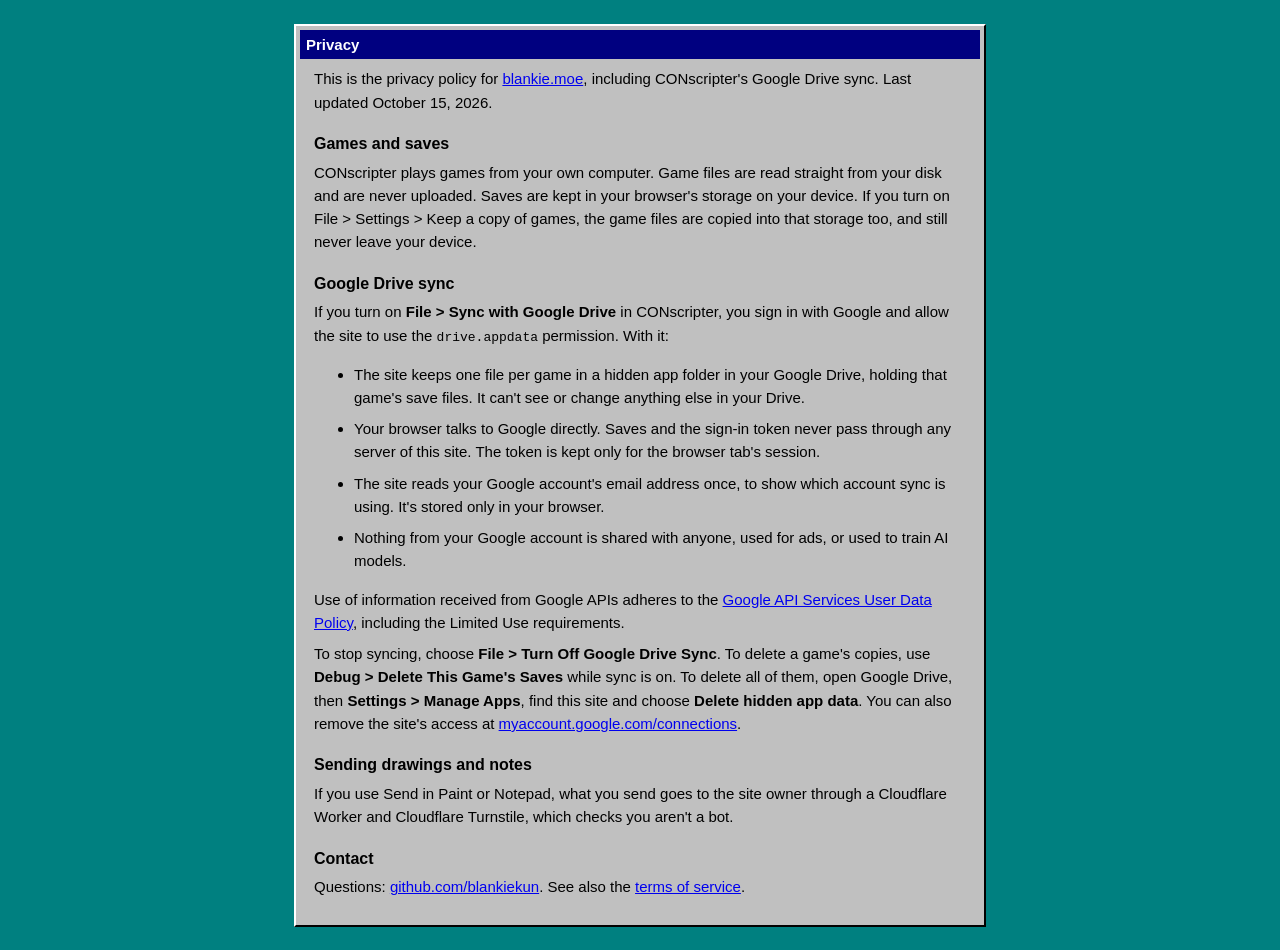
<file: privacy.html>
<!doctype html>
<html lang="en">
<head>
<meta charset="utf-8">
<meta name="viewport" content="width=device-width, initial-scale=1">
<title>Privacy - blankiekun 95</title>
<style>
:root { color-scheme: light; }
body { margin: 0; padding: 24px 16px; background: #008080; font: 15px/1.55 Arial, Helvetica, sans-serif; color: #000; }
main { max-width: 680px; margin: 0 auto; background: #c0c0c0; padding: 4px; border: 2px solid; border-color: #fff #000 #000 #fff; }
h1 { margin: 0; padding: 3px 6px; background: #000080; color: #fff; font-size: 15px; }
.body { padding: 8px 14px 14px; }
h2 { font-size: 16px; margin: 18px 0 4px; }
p, li { margin: 0 0 8px; }
code { font-size: 13px; }
</style>
</head>
<body>
<main>
<h1>Privacy</h1>
<div class="body">
<p>This is the privacy policy for <a href="https://blankie.moe/">blankie.moe</a>, including CONscripter's Google Drive sync. Last updated October 15, 2026.</p>

<h2>Games and saves</h2>
<p>CONscripter plays games from your own computer. Game files are read straight from your disk and are never uploaded. Saves are kept in your browser's storage on your device. If you turn on File &gt; Settings &gt; Keep a copy of games, the game files are copied into that storage too, and still never leave your device.</p>

<h2>Google Drive sync</h2>
<p>If you turn on <b>File &gt; Sync with Google Drive</b> in CONscripter, you sign in with Google and allow the site to use the <code>drive.appdata</code> permission. With it:</p>
<ul>
<li>The site keeps one file per game in a hidden app folder in your Google Drive, holding that game's save files. It can't see or change anything else in your Drive.</li>
<li>Your browser talks to Google directly. Saves and the sign-in token never pass through any server of this site. The token is kept only for the browser tab's session.</li>
<li>The site reads your Google account's email address once, to show which account sync is using. It's stored only in your browser.</li>
<li>Nothing from your Google account is shared with anyone, used for ads, or used to train AI models.</li>
</ul>
<p>Use of information received from Google APIs adheres to the <a href="https://developers.google.com/terms/api-services-user-data-policy">Google API Services User Data Policy</a>, including the Limited Use requirements.</p>
<p>To stop syncing, choose <b>File &gt; Turn Off Google Drive Sync</b>. To delete a game's copies, use <b>Debug &gt; Delete This Game's Saves</b> while sync is on. To delete all of them, open Google Drive, then <b>Settings &gt; Manage Apps</b>, find this site and choose <b>Delete hidden app data</b>. You can also remove the site's access at <a href="https://myaccount.google.com/connections">myaccount.google.com/connections</a>.</p>

<h2>Sending drawings and notes</h2>
<p>If you use Send in Paint or Notepad, what you send goes to the site owner through a Cloudflare Worker and Cloudflare Turnstile, which checks you aren't a bot.</p>

<h2>Contact</h2>
<p>Questions: <a href="https://github.com/blankiekun">github.com/blankiekun</a>. See also the <a href="terms.html">terms of service</a>.</p>
</div>
</main>
</body>
</html>
</file>
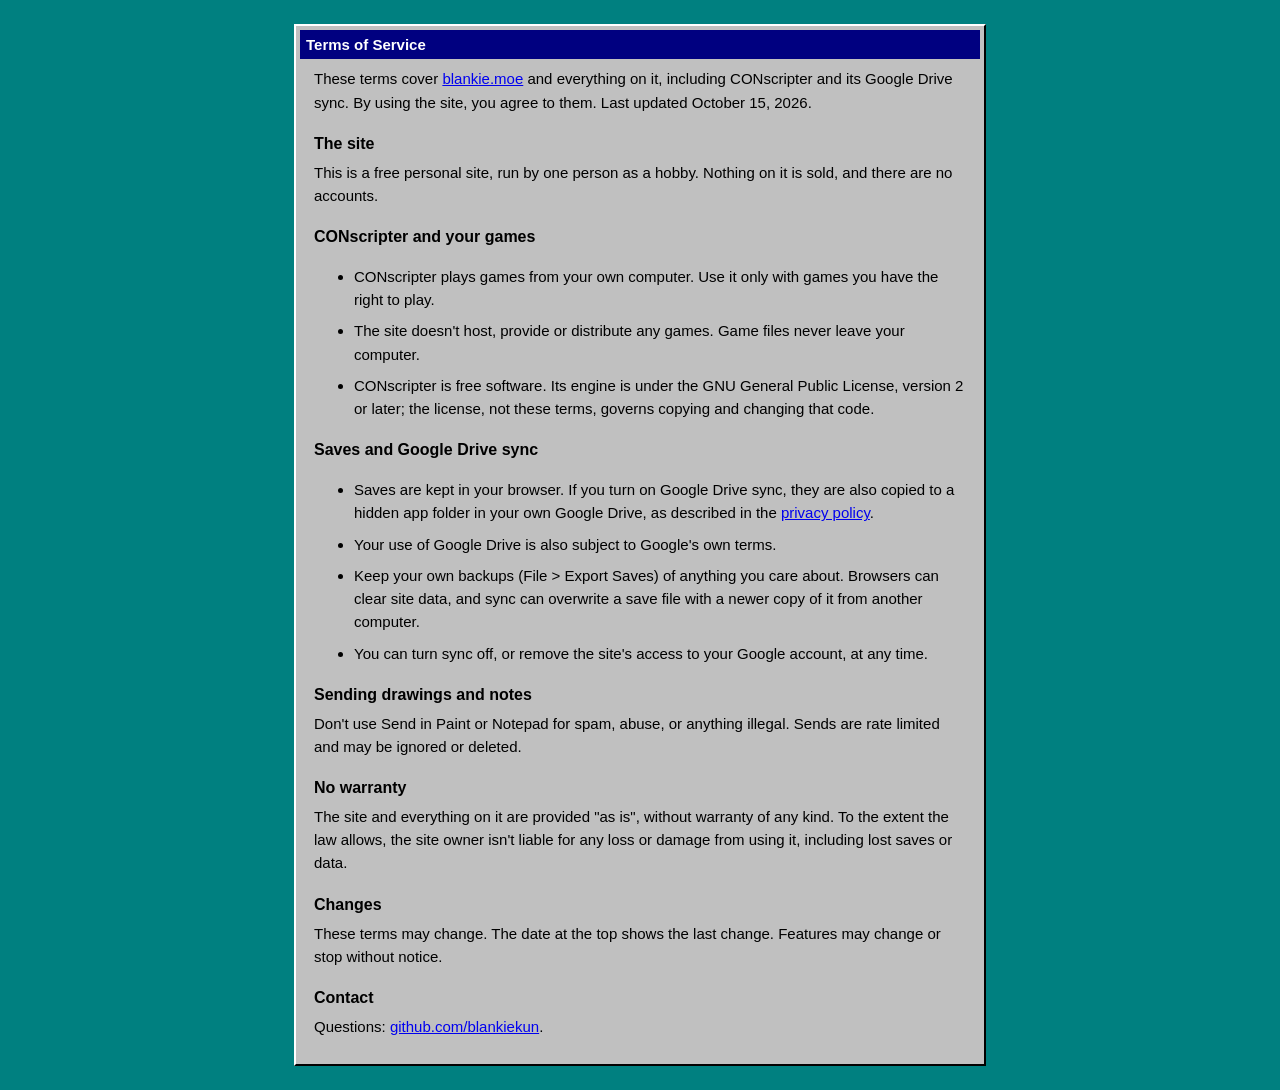
<file: terms.html>
<!doctype html>
<html lang="en">
<head>
<meta charset="utf-8">
<meta name="viewport" content="width=device-width, initial-scale=1">
<title>Terms of Service - blankiekun 95</title>
<style>
:root { color-scheme: light; }
body { margin: 0; padding: 24px 16px; background: #008080; font: 15px/1.55 Arial, Helvetica, sans-serif; color: #000; }
main { max-width: 680px; margin: 0 auto; background: #c0c0c0; padding: 4px; border: 2px solid; border-color: #fff #000 #000 #fff; }
h1 { margin: 0; padding: 3px 6px; background: #000080; color: #fff; font-size: 15px; }
.body { padding: 8px 14px 14px; }
h2 { font-size: 16px; margin: 18px 0 4px; }
p, li { margin: 0 0 8px; }
code { font-size: 13px; }
</style>
</head>
<body>
<main>
<h1>Terms of Service</h1>
<div class="body">
<p>These terms cover <a href="https://blankie.moe/">blankie.moe</a> and everything on it, including CONscripter and its Google Drive sync. By using the site, you agree to them. Last updated October 15, 2026.</p>

<h2>The site</h2>
<p>This is a free personal site, run by one person as a hobby. Nothing on it is sold, and there are no accounts.</p>

<h2>CONscripter and your games</h2>
<ul>
<li>CONscripter plays games from your own computer. Use it only with games you have the right to play.</li>
<li>The site doesn't host, provide or distribute any games. Game files never leave your computer.</li>
<li>CONscripter is free software. Its engine is under the GNU General Public License, version 2 or later; the license, not these terms, governs copying and changing that code.</li>
</ul>

<h2>Saves and Google Drive sync</h2>
<ul>
<li>Saves are kept in your browser. If you turn on Google Drive sync, they are also copied to a hidden app folder in your own Google Drive, as described in the <a href="privacy.html">privacy policy</a>.</li>
<li>Your use of Google Drive is also subject to Google's own terms.</li>
<li>Keep your own backups (File &gt; Export Saves) of anything you care about. Browsers can clear site data, and sync can overwrite a save file with a newer copy of it from another computer.</li>
<li>You can turn sync off, or remove the site's access to your Google account, at any time.</li>
</ul>

<h2>Sending drawings and notes</h2>
<p>Don't use Send in Paint or Notepad for spam, abuse, or anything illegal. Sends are rate limited and may be ignored or deleted.</p>

<h2>No warranty</h2>
<p>The site and everything on it are provided "as is", without warranty of any kind. To the extent the law allows, the site owner isn't liable for any loss or damage from using it, including lost saves or data.</p>

<h2>Changes</h2>
<p>These terms may change. The date at the top shows the last change. Features may change or stop without notice.</p>

<h2>Contact</h2>
<p>Questions: <a href="https://github.com/blankiekun">github.com/blankiekun</a>.</p>
</div>
</main>
</body>
</html>
</file>
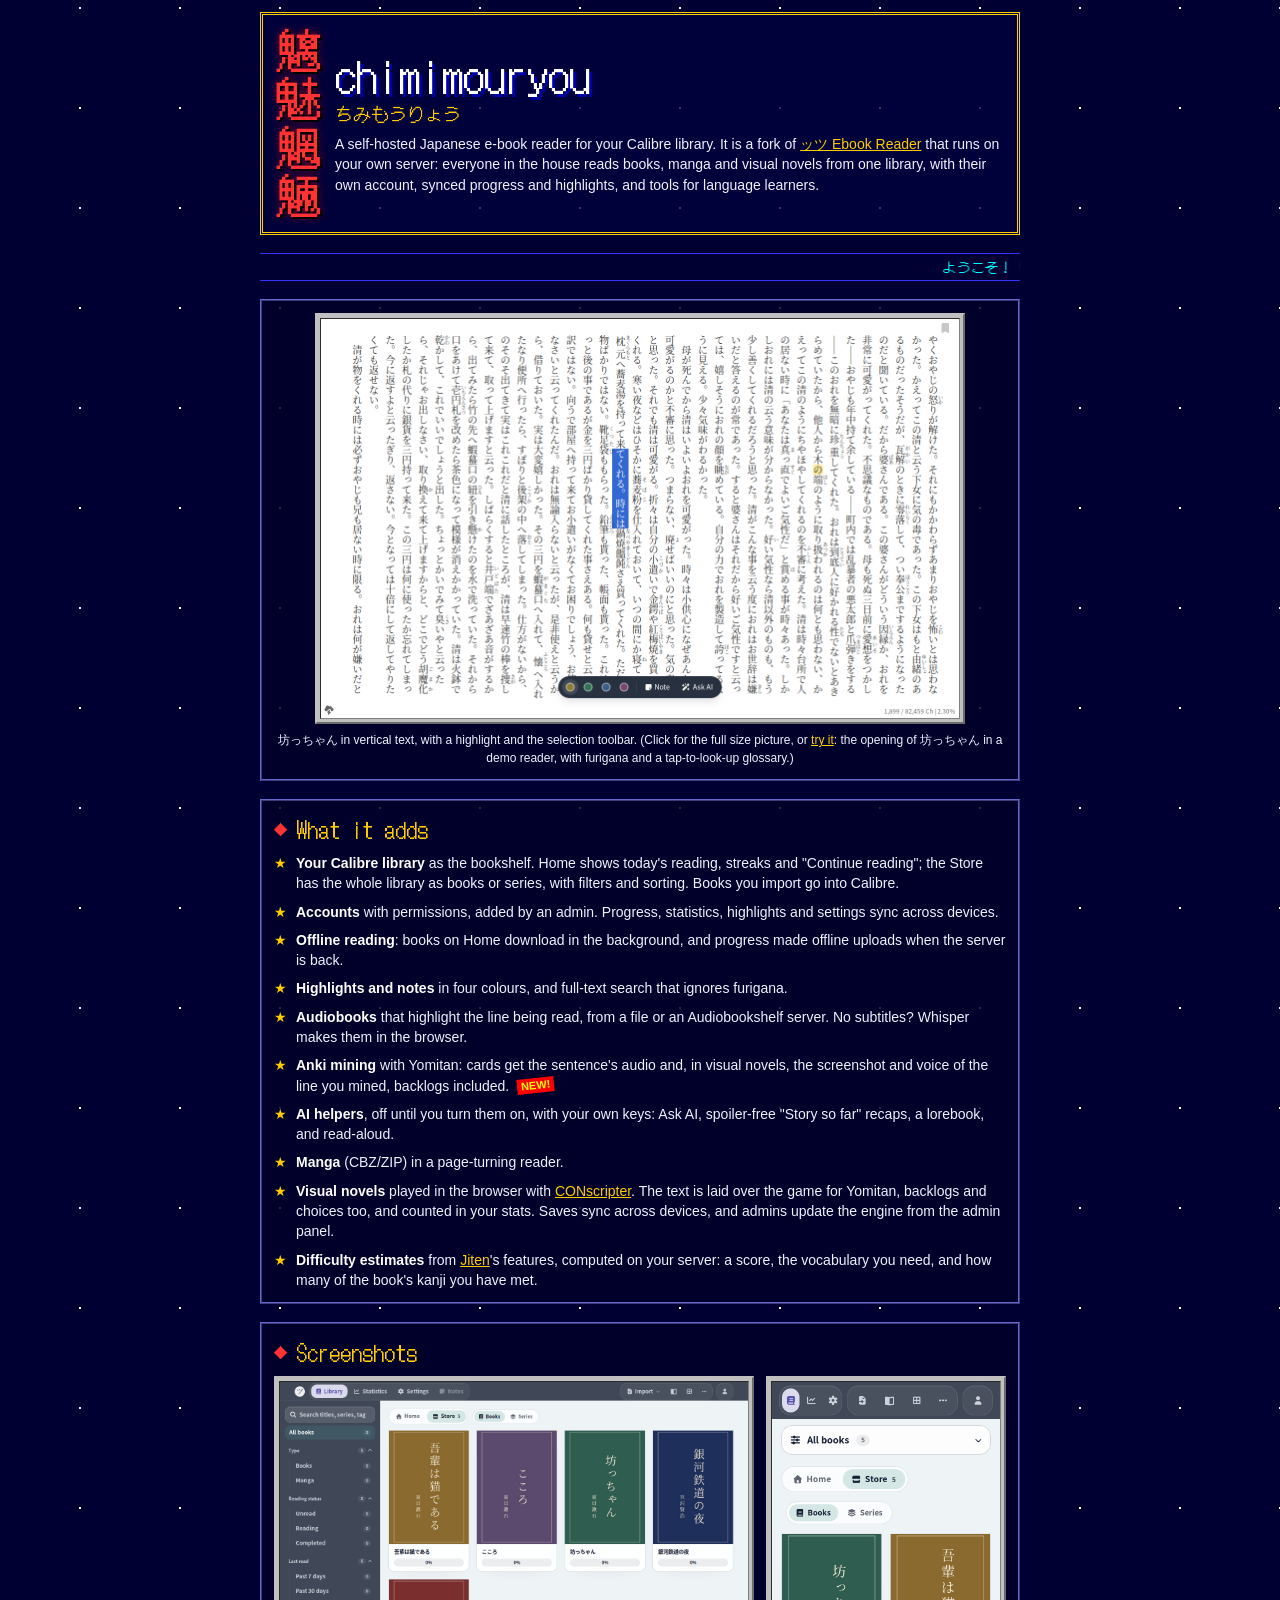
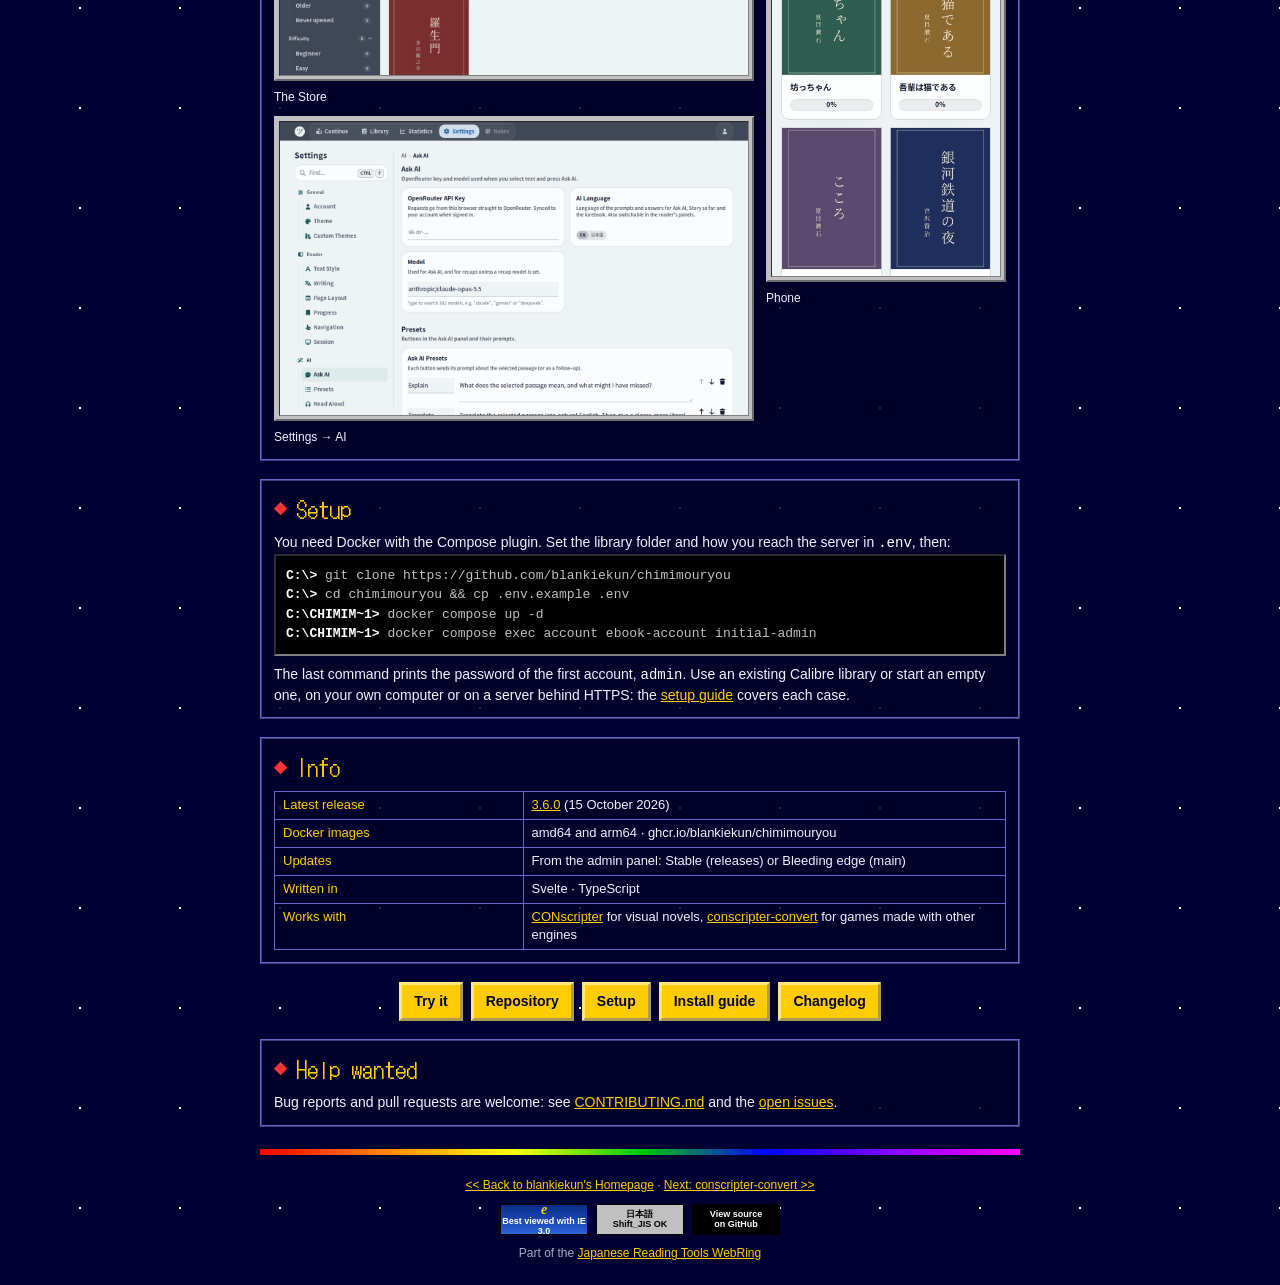
<file: sites/chimimouryou.html>
<!doctype html>
<html lang="ja-Latn">
<head>
<meta charset="utf-8">
<meta name="viewport" content="width=device-width, initial-scale=1">
<title>chimimouryou ~ 魑魅魍魎 ~ Japanese E-Book Reader</title>
<meta name="description" content="chimimouryou is a self-hosted reader for Calibre libraries, built for reading Japanese books on any device.">
<link rel="stylesheet" href="retro.css">
<link rel="preconnect" href="https://fonts.googleapis.com">
<link rel="preconnect" href="https://fonts.gstatic.com" crossorigin>
<link rel="stylesheet" href="https://fonts.googleapis.com/css2?family=DotGothic16&display=swap">
<style>
/* GeoCities Tokyo neighbourhood: night sky tile, gold and white type, kanji headings. */
body {
  color: #f0f0ff; font-family: Verdana, Geneva, Arial, sans-serif; font-size: 14px;
  background-color: #000033;
  background-image:
    radial-gradient(1px 1px at 10px 14px, #fff 50%, transparent 51%),
    radial-gradient(1px 1px at 52px 40px, #ccf 50%, transparent 51%),
    radial-gradient(1.5px 1.5px at 80px 8px, #fff 50%, transparent 51%),
    radial-gradient(1px 1px at 30px 70px, #ffd 50%, transparent 51%),
    radial-gradient(1px 1px at 90px 84px, #fff 50%, transparent 51%);
  background-size: 100px 100px;
}
a { color: #ffcc00; } a:visited { color: #ff99cc; }
h1, h2 { font-family: "DotGothic16", "MS Gothic", "Osaka", monospace; font-weight: normal; }
.banner { display: grid; grid-template-columns: auto minmax(0, 1fr); gap: 14px; align-items: center; border: 3px double #ffcc00; padding: 12px; background: rgba(0, 0, 60, .8); }
.kanji { font: 46px/1 "DotGothic16", "MS Gothic", monospace; color: #ff3333; writing-mode: vertical-rl; text-shadow: 2px 2px 0 #000, 0 0 8px #ff000088; letter-spacing: .05em; }
h1 { margin: 0; font-size: clamp(28px, 7vw, 44px); line-height: 1; color: #fff; text-shadow: 3px 3px 0 #0000aa; }
.kana { font: 18px "DotGothic16", monospace; color: #ffcc00; margin: 4px 0 8px; }
.banner p { margin: 0; }
marquee, .marquee { color: #00ffff; font: 14px "DotGothic16", monospace; border-top: 1px solid #33f; border-bottom: 1px solid #33f; padding: 3px 0; }
h2 { margin: 0 0 8px; font-size: 22px; color: #ffcc00; display: flex; align-items: center; gap: 8px; }
h2::before { content: "◆"; color: #ff3333; font-size: 14px; }
section { background: rgba(0, 0, 40, .85); border: 2px ridge #6666cc; padding: 12px; }
.features { list-style: none; margin: 0; padding: 0; display: flex; flex-direction: column; gap: 8px; }
.features li { padding-left: 22px; position: relative; }
.features li::before { content: "★"; position: absolute; left: 0; color: #ffcc00; }
.features b { color: #fff; }
.gallery { display: grid; grid-template-columns: minmax(0, 2fr) minmax(0, 1fr); gap: 12px; align-items: start; }
.gallery .col { display: flex; flex-direction: column; gap: 10px; }
.shot { color: #000; }
.hero-shot { text-align: center; }
pre.dos { background: #000; color: #c0c0c0; border: 2px inset #808080; padding: 10px; font: 13px/1.5 "Courier New", monospace; margin: 0; }
pre.dos b { color: #fff; }
section p { margin: 8px 0 0; } section h2 + p { margin-top: 0; }
code { color: #fff; }
.links { display: flex; flex-wrap: wrap; gap: 8px; justify-content: center; }
.links a { background: #ffcc00; color: #000033; padding: 6px 12px; border: 3px outset #ffe680; text-decoration: none; font-weight: bold; }
.links a:active { border-style: inset; }
.info { width: 100%; font-size: 13px; }
.info th, .info td { border: 1px solid #6666cc; padding: 4px 8px; text-align: left; vertical-align: top; }
.info th { color: #ffcc00; width: 34%; font-weight: normal; }
footer { text-align: center; font-size: 12px; display: flex; flex-direction: column; gap: 10px; align-items: center; color: #aab; }
@media (max-width: 560px) {
  .banner { grid-template-columns: minmax(0, 1fr); }
  .kanji { writing-mode: horizontal-tb; font-size: 36px; }
  .gallery { grid-template-columns: minmax(0, 1fr); }
}
</style>
</head>
<body>
<div class="wrap">
  <div class="banner">
    <div class="kanji" lang="ja" aria-hidden="true">魑魅魍魎</div>
    <div>
      <h1>chimimouryou</h1>
      <div class="kana" lang="ja">ちみもうりょう</div>
      <p>A self-hosted Japanese e-book reader for your Calibre library. It is a fork of
        <a href="https://github.com/ttu-ttu/ebook-reader">ッツ Ebook Reader</a> that runs on your own server: everyone in the house reads books, manga and visual novels from one library, with their own account, synced progress and highlights, and tools for language learners.</p>
    </div>
  </div>

  <marquee scrollamount="3" lang="ja">ようこそ！ Welcome to the chimimouryou homepage ★ Version 3.6.0 is out: Anki cards from visual novels and their backlogs get the right line's voice and screenshot ★ Visual novels on CONscripter 0.19 ★ Docker images for amd64 and arm64 ★</marquee>

  <section class="hero-shot">
    <div class="shot"><a href="../img/chimi-reader.png"><img src="../img/chimi-reader.png" width="640" height="400" alt="Reading 坊っちゃん in vertical text, with a highlight and the selection toolbar showing Note and Ask AI"></a></div>
    <div class="cap">坊っちゃん in vertical text, with a highlight and the selection toolbar. (Click for the full size picture, or <a href="../#reader">try it</a>: the opening of 坊っちゃん in a demo reader, with furigana and a tap-to-look-up glossary.)</div>
  </section>

  <section>
    <h2>What it adds</h2>
    <ul class="features">
      <li><b>Your Calibre library</b> as the bookshelf. Home shows today's reading, streaks and "Continue reading"; the Store has the whole library as books or series, with filters and sorting. Books you import go into Calibre.</li>
      <li><b>Accounts</b> with permissions, added by an admin. Progress, statistics, highlights and settings sync across devices.</li>
      <li><b>Offline reading</b>: books on Home download in the background, and progress made offline uploads when the server is back.</li>
      <li><b>Highlights and notes</b> in four colours, and full-text search that ignores furigana.</li>
      <li><b>Audiobooks</b> that highlight the line being read, from a file or an Audiobookshelf server. No subtitles? Whisper makes them in the browser.</li>
      <li><b>Anki mining</b> with Yomitan: cards get the sentence's audio and, in visual novels, the screenshot and voice of the line you mined, backlogs included. <span class="new">NEW!</span></li>
      <li><b>AI helpers</b>, off until you turn them on, with your own keys: Ask AI, spoiler-free "Story so far" recaps, a lorebook, and read-aloud.</li>
      <li><b>Manga</b> (CBZ/ZIP) in a page-turning reader.</li>
      <li><b>Visual novels</b> played in the browser with <a href="conscripter.html">CONscripter</a>. The text is laid over the game for Yomitan, backlogs and choices too, and counted in your stats. Saves sync across devices, and admins update the engine from the admin panel.</li>
      <li><b>Difficulty estimates</b> from <a href="https://github.com/Sirush/Jiten">Jiten</a>'s features, computed on your server: a score, the vocabulary you need, and how many of the book's kanji you have met.</li>
    </ul>
  </section>

  <section>
    <h2>Screenshots</h2>
    <div class="gallery">
      <div class="col">
        <div><div class="shot"><a href="../img/chimi-store.png"><img src="../img/chimi-store.png" width="1280" height="800" alt="The library's Store tab with book covers" loading="lazy"></a></div><div class="cap">The Store</div></div>
        <div><div class="shot"><a href="../img/chimi-settings.png"><img src="../img/chimi-settings.png" width="1280" height="800" alt="Settings, AI section" loading="lazy"></a></div><div class="cap">Settings &rarr; AI</div></div>
      </div>
      <div><div class="shot"><a href="../img/chimi-phone-store.png"><img src="../img/chimi-phone-store.png" width="780" height="1688" alt="The library on a phone" loading="lazy"></a></div><div class="cap">Phone</div></div>
    </div>
  </section>

  <section>
    <h2>Setup</h2>
    <p>You need Docker with the Compose plugin. Set the library folder and how you reach the server in <code>.env</code>, then:</p>
    <pre class="dos" aria-label="Setup commands"><b>C:\&gt;</b> git clone https://github.com/blankiekun/chimimouryou
<b>C:\&gt;</b> cd chimimouryou &amp;&amp; cp .env.example .env
<b>C:\CHIMIM~1&gt;</b> docker compose up -d
<b>C:\CHIMIM~1&gt;</b> docker compose exec account ebook-account initial-admin</pre>
    <p>The last command prints the password of the first account, <code>admin</code>. Use an existing Calibre library or start an empty one, on your own computer or on a server behind HTTPS: the <a href="https://github.com/blankiekun/chimimouryou#setup">setup guide</a> covers each case.</p>
  </section>

  <section>
    <h2>Info</h2>
    <table class="info">
      <tr><th scope="row">Latest release</th><td><a data-gh="chimimouryou" data-gh-release href="https://github.com/blankiekun/chimimouryou/releases/tag/v3.6.0"><span data-gh="chimimouryou" data-gh-field="version">3.6.0</span></a> (15 October 2026) <small class="gh" data-gh="chimimouryou" data-gh-field="line" hidden></small></td></tr>
      <tr><th scope="row">Docker images</th><td>amd64 and arm64 · ghcr.io/blankiekun/chimimouryou</td></tr>
      <tr><th scope="row">Updates</th><td>From the admin panel: Stable (releases) or Bleeding edge (main)</td></tr>
      <tr><th scope="row">Written in</th><td>Svelte · TypeScript</td></tr>
      <tr><th scope="row">Works with</th><td><a href="conscripter.html">CONscripter</a> for visual novels, <a href="convert.html">conscripter-convert</a> for games made with other engines</td></tr>
    </table>
  </section>

  <div class="links">
    <a href="../#reader">Try it</a>
    <a href="https://github.com/blankiekun/chimimouryou">Repository</a>
    <a href="https://github.com/blankiekun/chimimouryou#setup">Setup</a>
    <a href="https://github.com/blankiekun/chimimouryou/blob/main/docs/INSTALL.md">Install guide</a>
    <a href="https://github.com/blankiekun/chimimouryou/blob/main/CHANGELOG.md">Changelog</a>
  </div>

  <section>
    <h2>Help wanted</h2>
    <p>Bug reports and pull requests are welcome: see <a href="https://github.com/blankiekun/chimimouryou/blob/main/CONTRIBUTING.md">CONTRIBUTING.md</a> and the <a href="https://github.com/blankiekun/chimimouryou/issues">open issues</a>.</p>
  </section>

  <hr class="rainbow">
  <footer>
    <div><a href="home.html">&lt;&lt; Back to blankiekun's Homepage</a> · <a href="convert.html">Next: conscripter-convert &gt;&gt;</a></div>
    <div class="badges">
      <span class="badge ie"><b>e</b>Best viewed with IE 3.0</span>
      <span class="badge res" lang="ja">日本語<br>Shift_JIS OK</span>
      <a class="badge gh" href="https://github.com/blankiekun/chimimouryou">View source<br>on GitHub</a>
    </div>
    <div>Part of the <a href="home.html">Japanese Reading Tools WebRing</a></div>
  </footer>
</div>
<script src="live.js"></script>
</body>
</html>
</file>
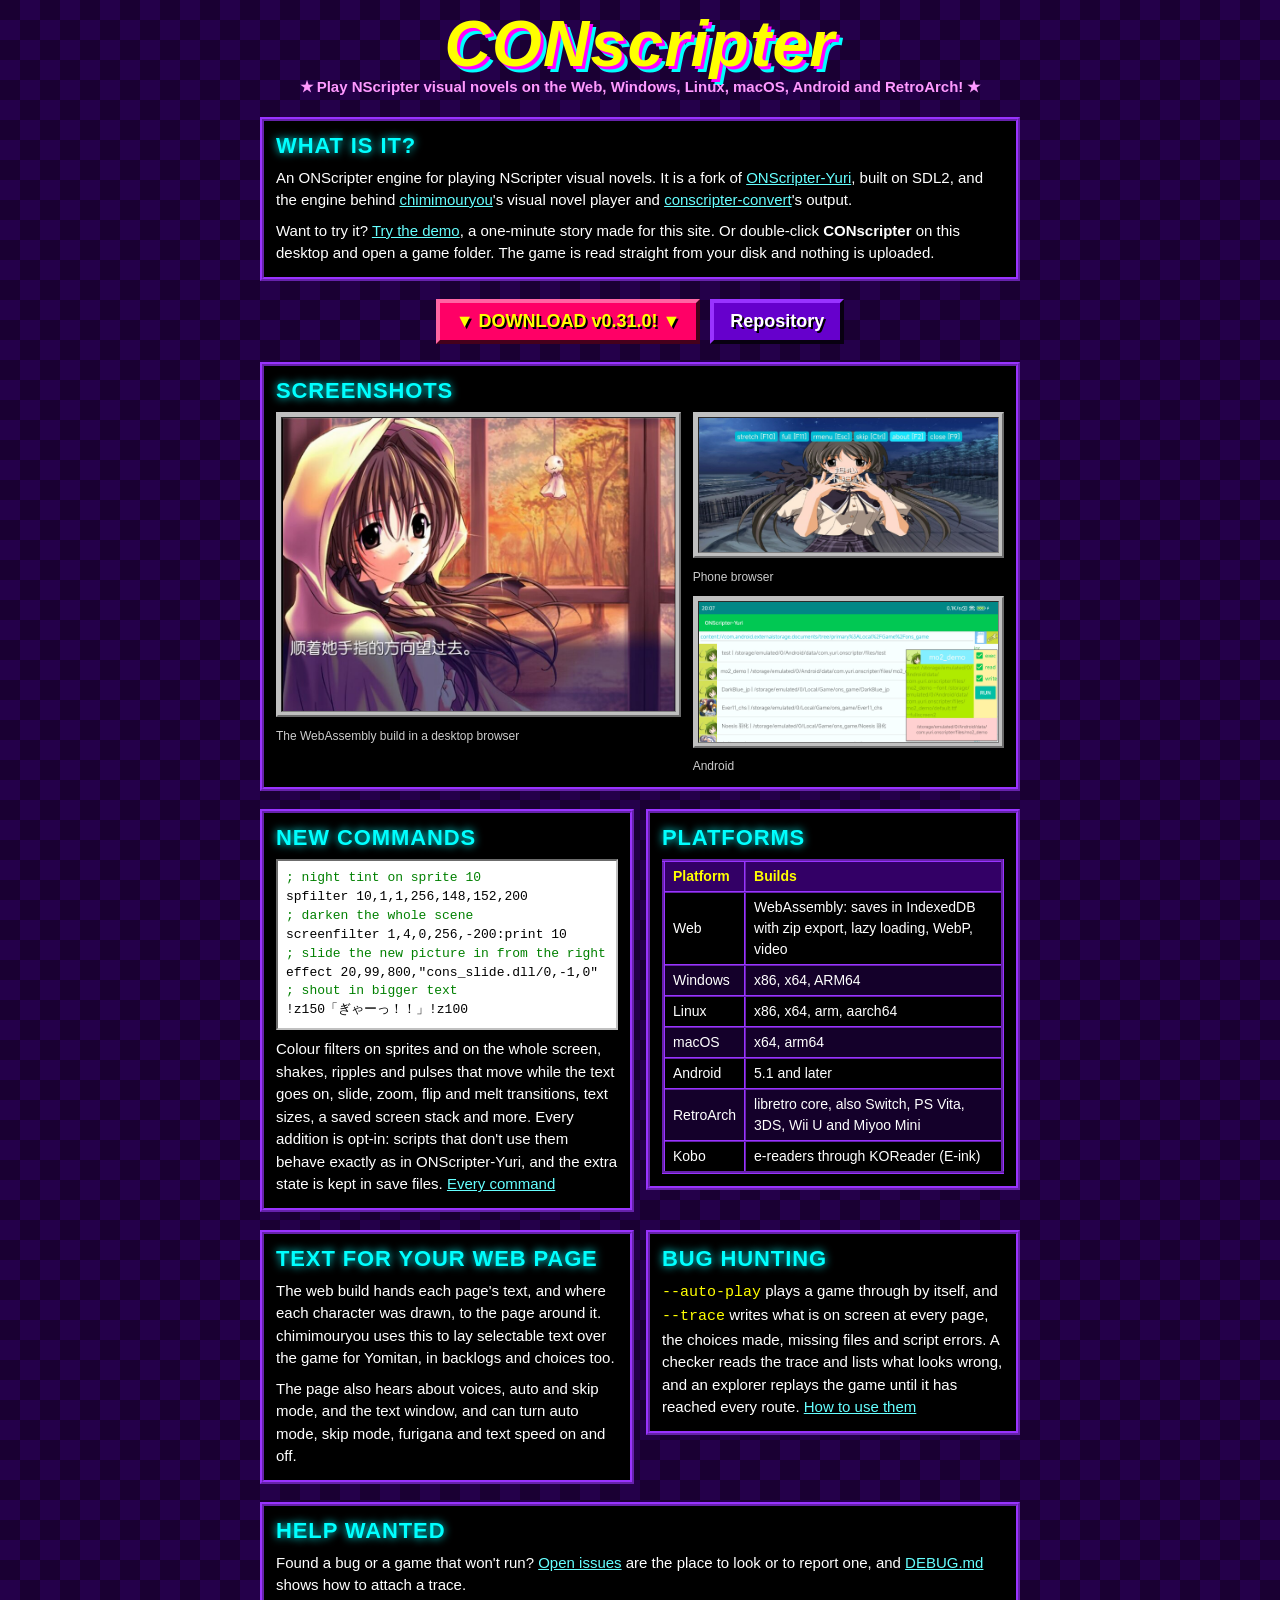
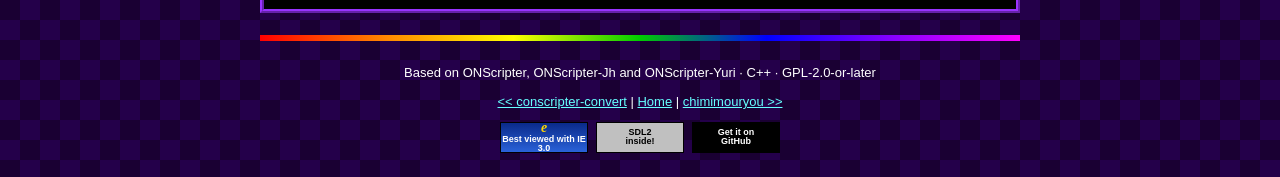
<file: sites/conscripter.html>
<!doctype html>
<html lang="en">
<head>
<meta charset="utf-8">
<meta name="viewport" content="width=device-width, initial-scale=1">
<title>CONscripter - Play Visual Novels Everywhere!</title>
<meta name="description" content="CONscripter is a visual novel engine that plays games in the browser, on phones and on Android.">
<link rel="stylesheet" href="retro.css">
<style>
/* A game fansite from the TimesSquare/Arcade neighbourhood: purple checkerboard, glowing headings, a big download button. */
body {
  color: #fff; font: 15px/1.5 Arial, Helvetica, sans-serif;
  background-color: #1a0033;
  background-image: repeating-conic-gradient(#24004a 0 25%, #1a0033 0 50%);
  background-size: 40px 40px;
}
a { color: #66ffff; } a:visited { color: #ff99ff; }
.logo { text-align: center; }
.logo h1 {
  margin: 0; font: italic 900 clamp(34px, 9vw, 64px)/1 Impact, "Arial Black", sans-serif; letter-spacing: .02em;
  color: #ffff00; text-shadow: 3px 3px 0 #ff00ff, 6px 6px 0 #00ffff;
}
.logo p { margin: 6px 0 0; color: #ff99ff; font-weight: bold; }
.panel { background: #000; border: 4px ridge #9933ff; padding: 12px; }
h2 { margin: 0 0 8px; font: bold 22px Arial, sans-serif; color: #00ffff; text-shadow: 0 0 8px #00ffff; text-transform: uppercase; letter-spacing: .04em; }
p { margin: 0 0 8px; } p:last-child { margin: 0; }
.dl { text-align: center; display: flex; flex-wrap: wrap; gap: 10px; justify-content: center; }
.dl .gh { flex-basis: 100%; color: #ffff66; text-shadow: 1px 1px 0 #000; font-size: 13px; }
.gh[hidden] { display: none; }
.btn3d { background: #ff0066; color: #ffff00; border-color: #ff66a3 #99003d #99003d #ff66a3; font-size: 18px; text-shadow: 2px 2px 0 #000; }
.btn3d.alt { background: #6600cc; border-color: #9933ff #330066 #330066 #9933ff; color: #fff; }
.shots { display: grid; grid-template-columns: minmax(0, 1.3fr) minmax(0, 1fr); gap: 12px; align-items: start; }
.shots .col { display: flex; flex-direction: column; gap: 10px; }
.shot { color: #000; }
.cap { color: #ccc; }
.cols { display: grid; grid-template-columns: minmax(0, 1fr) minmax(0, 1fr); gap: 12px; align-items: start; }
pre.code { background: #ffffff; color: #000; border: 2px inset #c0c0c0; padding: 8px; font: 13px/1.45 "Courier New", monospace; margin: 0 0 8px; }
pre.code i { color: #008000; font-style: normal; }
code { color: #ffff00; }
table.plat { width: 100%; font-size: 14px; border: 3px outset #9933ff; }
.plat th, .plat td { border: 2px inset #9933ff; padding: 4px 8px; text-align: left; }
.plat th { background: #330066; color: #ffff00; }
.plat tr:nth-child(even) td { background: #14002a; }
footer { text-align: center; font-size: 13px; display: flex; flex-direction: column; gap: 10px; align-items: center; }
@media (max-width: 600px) {
  .shots, .cols { grid-template-columns: minmax(0, 1fr); }
}
</style>
</head>
<body>
<div class="wrap">
  <div class="logo">
    <h1>CONscripter</h1>
    <p>&#9733; Play NScripter visual novels on the Web, Windows, Linux, macOS, Android and RetroArch! &#9733;</p>
  </div>

  <div class="panel">
    <h2>What is it?</h2>
    <p>An ONScripter engine for playing NScripter visual novels. It is a fork of <a href="https://github.com/YuriSizuku/OnscripterYuri">ONScripter-Yuri</a>, built on SDL2, and the engine behind
      <a href="chimimouryou.html">chimimouryou</a>'s visual novel player and <a href="convert.html">conscripter-convert</a>'s output.</p>
    <p>Want to try it? <a href="../#cons/demo">Try the demo</a>, a one-minute story made for this site. Or double-click <b>CONscripter</b> on this desktop and open a game folder. The game is read straight from your disk and nothing is uploaded.</p>
  </div>

  <div class="dl">
    <a class="btn3d" data-gh="CONscripter" data-gh-release href="https://github.com/blankiekun/CONscripter/releases/tag/v0.31.0">&#9660; DOWNLOAD <span data-gh="CONscripter" data-gh-field="tag">v0.31.0</span>! &#9660;</a>
    <a class="btn3d alt" href="https://github.com/blankiekun/CONscripter">Repository</a>
    <div class="gh" data-gh="CONscripter" data-gh-field="line" hidden></div>
  </div>

  <div class="panel">
    <h2>Screenshots</h2>
    <div class="shots">
      <div><div class="shot"><a href="../img/cons-web.jpg"><img src="../img/cons-web.jpg" width="864" height="646" alt="A visual novel running in the browser with CONscripter's WebAssembly build" loading="lazy"></a></div><div class="cap">The WebAssembly build in a desktop browser</div></div>
      <div class="col">
        <div><div class="shot"><a href="../img/cons-phone.jpg"><img src="../img/cons-phone.jpg" width="1400" height="630" alt="A visual novel in a phone browser" loading="lazy"></a></div><div class="cap">Phone browser</div></div>
        <div><div class="shot"><a href="../img/cons-android.jpg"><img src="../img/cons-android.jpg" width="1400" height="656" alt="CONscripter's Android app" loading="lazy"></a></div><div class="cap">Android</div></div>
      </div>
    </div>
  </div>

  <div class="cols">
    <div class="panel">
      <h2>New commands</h2>
<pre class="code"><i>; night tint on sprite 10</i>
spfilter 10,1,1,256,148,152,200
<i>; darken the whole scene</i>
screenfilter 1,4,0,256,-200:print 10
<i>; slide the new picture in from the right</i>
effect 20,99,800,"cons_slide.dll/0,-1,0"
<i>; shout in bigger text</i>
!z150「ぎゃーっ！！」!z100</pre>
      <p>Colour filters on sprites and on the whole screen, shakes, ripples and pulses that move while the text goes on, slide, zoom, flip and melt transitions, text sizes, a saved screen stack and more.
        Every addition is opt-in: scripts that don't use them behave exactly as in ONScripter-Yuri, and the extra state is kept in save files.
        <a href="https://github.com/blankiekun/CONscripter/blob/master/COMMANDS.md">Every command</a></p>
    </div>
    <div class="panel">
      <h2>Platforms</h2>
      <table class="plat">
        <thead><tr><th scope="col">Platform</th><th scope="col">Builds</th></tr></thead>
        <tbody>
          <tr><td>Web</td><td>WebAssembly: saves in IndexedDB with zip export, lazy loading, WebP, video</td></tr>
          <tr><td>Windows</td><td>x86, x64, ARM64</td></tr>
          <tr><td>Linux</td><td>x86, x64, arm, aarch64</td></tr>
          <tr><td>macOS</td><td>x64, arm64</td></tr>
          <tr><td>Android</td><td>5.1 and later</td></tr>
          <tr><td>RetroArch</td><td>libretro core, also Switch, PS Vita, 3DS, Wii U and Miyoo Mini</td></tr>
          <tr><td>Kobo</td><td>e-readers through KOReader (E-ink)</td></tr>
        </tbody>
      </table>
    </div>
  </div>

  <div class="cols">
    <div class="panel">
      <h2>Text for your web page</h2>
      <p>The web build hands each page's text, and where each character was drawn, to the page around it. chimimouryou uses this to lay selectable text over the game for Yomitan, in backlogs and choices too.</p>
      <p>The page also hears about voices, auto and skip mode, and the text window, and can turn auto mode, skip mode, furigana and text speed on and off.</p>
    </div>
    <div class="panel">
      <h2>Bug hunting</h2>
      <p><code>--auto-play</code> plays a game through by itself, and <code>--trace</code> writes what is on screen at every page, the choices made, missing files and script errors. A checker reads the trace and lists what looks wrong, and an explorer replays the game until it has reached every route.
        <a href="https://github.com/blankiekun/CONscripter/blob/master/DEBUG.md">How to use them</a></p>
    </div>
  </div>

  <div class="panel">
    <h2>Help wanted</h2>
    <p>Found a bug or a game that won't run? <a href="https://github.com/blankiekun/CONscripter/issues">Open issues</a> are the place to look or to report one, and <a href="https://github.com/blankiekun/CONscripter/blob/master/DEBUG.md">DEBUG.md</a> shows how to attach a trace.</p>
  </div>

  <hr class="rainbow">
  <footer>
    <div>Based on ONScripter, ONScripter-Jh and ONScripter-Yuri · C++ · GPL-2.0-or-later</div>
    <div><a href="convert.html">&lt;&lt; conscripter-convert</a> | <a href="home.html">Home</a> | <a href="chimimouryou.html">chimimouryou &gt;&gt;</a></div>
    <div class="badges">
      <span class="badge ie"><b>e</b>Best viewed with IE 3.0</span>
      <span class="badge res">SDL2<br>inside!</span>
      <a class="badge gh" href="https://github.com/blankiekun/CONscripter/releases">Get it on<br>GitHub</a>
    </div>
  </footer>
</div>
<script src="live.js"></script>
</body>
</html>
</file>
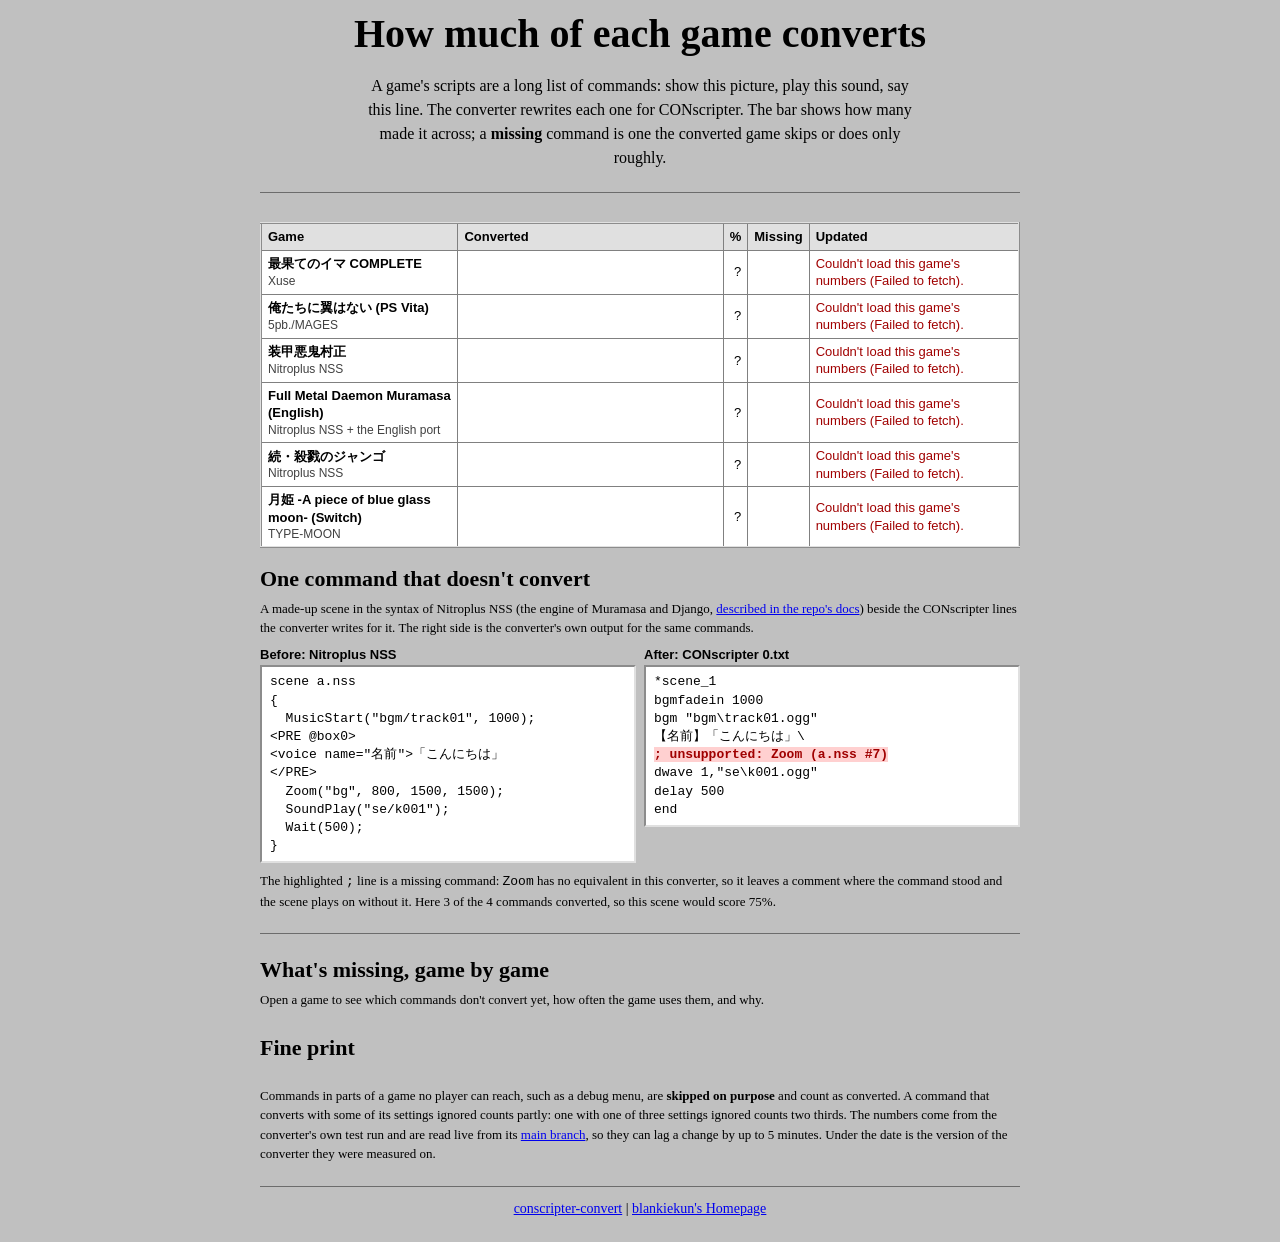
<file: sites/convert-metrics.html>
<!doctype html>
<html lang="en">
<head>
<meta charset="utf-8">
<meta name="viewport" content="width=device-width, initial-scale=1">
<title>Conversion Thermometers</title>
<meta name="description" content="How much of each game conscripter-convert converts, with the command gaps per game.">
<link rel="stylesheet" href="retro.css">
<style>
/* A 1995 university lab page on Netscape grey, with a web-stats table of the games. */
body { background: #c0c0c0; color: #000; font: 16px/1.5 "Times New Roman", Times, serif; }
a { color: #0000ee; } a:visited { color: #551a8b; }
h1 { margin: 0; text-align: center; font: bold clamp(28px, 6vw, 40px)/1.1 "Times New Roman", Times, serif; }
.lede { margin: 0 auto; max-width: 34em; text-align: center; }
h2 { margin: 0 0 6px; font: bold 22px/1.2 "Times New Roman", Times, serif; }
p { margin: 0; }
.small { font-size: 13px; }

/* A 1990s web-stats table: one row per game, with a bar in a cell. */
table.games { width: 100%; background: #fff; border: 2px inset #e0e0e0; font: 13px/1.35 Arial, Helvetica, sans-serif; }
.games th, .games td { border: 1px solid #808080; padding: 4px 6px; text-align: left; vertical-align: middle; }
.games th { background: #e0e0e0; }
.games td.n { text-align: right; white-space: nowrap; }
.games td.bar { width: 35%; min-width: 90px; }
.games .b { height: 12px; width: calc(var(--p, 0) * 1%); background: #d40000; border: 1px solid #600000; box-sizing: border-box; transition: width 1.2s cubic-bezier(.2, .7, .2, 1); }
.games .b:not([style]) { border: 0; }
.games small { display: block; font-size: 12px; color: #404040; }
.err { color: #a00000; font-size: 13px; }

.where details { background: #fff; border: 2px inset #e0e0e0; padding: 6px 10px; }
.where details + details { margin-top: 8px; }
.where summary { font-weight: bold; }
.scroll { overflow-x: auto; margin-top: 6px; }
table.kinds { width: 100%; border: 1px solid #000; font: 13px/1.35 Arial, Helvetica, sans-serif; }
.kinds th, .kinds td { border: 1px solid #808080; padding: 3px 6px; text-align: left; vertical-align: top; }
.kinds th { background: #e0e0e0; }
.kinds td.n { text-align: right; white-space: nowrap; }
.kinds td:last-child, .kinds td.what { min-width: 18em; }
.kinds .unknown { color: #606060; font-style: italic; }
.kinds ul { margin: 0; padding: 0; list-style: none; }

/* Before and after: two monospace panes, side by side, stacked on phones. */
.ba { display: grid; grid-template-columns: 1fr 1fr; gap: 8px; margin: 8px 0; }
.ba figure { margin: 0; min-width: 0; }
.ba figcaption { font: bold 13px/1.35 Arial, Helvetica, sans-serif; margin-bottom: 2px; }
.ba pre { margin: 0; padding: 6px 8px; background: #fff; border: 2px inset #e0e0e0; font: 13px/1.4 "Courier New", Courier, monospace; overflow-x: auto; }
.ba .gap { background: #ffd0d0; color: #a00000; font-weight: bold; }
@media (max-width: 640px) { .ba { grid-template-columns: 1fr; } }

footer { text-align: center; font-size: 14px; display: flex; flex-direction: column; gap: 6px; }
@media (prefers-reduced-motion: reduce) { .games .b { transition: none; } }
</style>
</head>
<body>
<div class="wrap">
  <h1>How much of each game converts</h1>
  <p class="lede">A game's scripts are a long list of commands: show this picture, play this sound, say this line. The converter rewrites each one for CONscripter. The bar shows how many made it across; a <b>missing</b> command is one the converted game skips or does only roughly.</p>
  <hr class="groove">

  <div class="scroll">
    <table class="games">
      <thead><tr><th scope="col">Game</th><th scope="col">Converted</th><th scope="col">%</th><th scope="col">Missing</th><th scope="col">Updated</th></tr></thead>
      <tbody id="games"></tbody>
    </table>
  </div>

  <section class="example">
    <h2>One command that doesn't convert</h2>
    <p class="small">A made-up scene in the syntax of Nitroplus NSS (the engine of Muramasa and Django, <a href="https://github.com/blankiekun/conscripter-convert/blob/main/docs/games/muramasa.md">described in the repo's docs</a>) beside the CONscripter lines the converter writes for it. The right side is the converter's own output for the same commands.</p>
    <div class="ba">
      <figure>
        <figcaption lang="en">Before: Nitroplus NSS</figcaption>
<pre>scene a.nss
{
  MusicStart("bgm/track01", 1000);
&lt;PRE @box0&gt;
&lt;voice name="名前"&gt;「こんにちは」
&lt;/PRE&gt;
  Zoom("bg", 800, 1500, 1500);
  SoundPlay("se/k001");
  Wait(500);
}</pre>
      </figure>
      <figure>
        <figcaption>After: CONscripter 0.txt</figcaption>
<pre>*scene_1
bgmfadein 1000
bgm "bgm\track01.ogg"
【名前】「こんにちは」\
<span class="gap">; unsupported: Zoom (a.nss #7)</span>
dwave 1,"se\k001.ogg"
delay 500
end</pre>
      </figure>
    </div>
    <p class="small">The highlighted <code>;</code> line is a missing command: <code>Zoom</code> has no equivalent in this converter, so it leaves a comment where the command stood and the scene plays on without it. Here 3 of the 4 commands converted, so this scene would score 75%.</p>
  </section>

  <hr class="groove">
  <section class="where">
    <h2>What's missing, game by game</h2>
    <p class="small" style="margin-bottom:8px">Open a game to see which commands don't convert yet, how often the game uses them, and why.</p>
    <div id="details"></div>
  </section>

  <h2>Fine print</h2>
  <p class="small">Commands in parts of a game no player can reach, such as a debug menu, are <b>skipped on purpose</b> and count as converted. A command that converts with some of its settings ignored counts partly: one with one of three settings ignored counts two thirds. The numbers come from the converter's own test run and are read live from its <a href="https://github.com/blankiekun/conscripter-convert/tree/main/tests/snapshots">main branch</a>, so they can lag a change by up to 5 minutes. Under the date is the version of the converter they were measured on.</p>

  <footer>
    <hr class="groove">
    <div><a href="convert.html">conscripter-convert</a> | <a href="home.html">blankiekun's Homepage</a></div>
  </footer>
</div>
<script>
const BASE = "https://raw.githubusercontent.com/blankiekun/conscripter-convert/main/tests/snapshots/";
const REPO = "https://github.com/blankiekun/conscripter-convert";
const GAMES = [
  ["saihate-no-ima", "最果てのイマ COMPLETE", "Xuse"],
  ["oretsuba", "俺たちに翼はない (PS Vita)", "5pb./MAGES"],
  ["muramasa", "装甲悪鬼村正", "Nitroplus NSS"],
  ["muramasa-en", "Full Metal Daemon Muramasa (English)", "Nitroplus NSS + the English port"],
  ["django", "続・殺戮のジャンゴ", "Nitroplus NSS"],
  ["tsukihime", "月姫 -A piece of blue glass moon- (Switch)", "TYPE-MOON"],
];
// Every game with a metrics file on main shows up; GAMES only gives names and order.
const LIST = "https://api.github.com/repos/blankiekun/conscripter-convert/contents/tests/snapshots?ref=main";
// What each command does, from the converter's command reference (docs/engines/<engine_doc>.md, one table per engine).
const DOCS = "https://raw.githubusercontent.com/blankiekun/conscripter-convert/main/docs/engines/";
const docs = {};
function whatIs(engine) {
  if (!engine) return Promise.resolve({});
  return docs[engine] ??= fetch(DOCS + engine + ".md")
    .then(r => r.ok ? r.text() : "")
    .then(md => Object.fromEntries(md.split("\n").filter(l => l.startsWith("| `"))
      .map(l => l.split(/(?<!\\)\|/).map(c => c.trim().replace(/`/g, "").replace(/\\\|/g, "|")))
      .map(c => [c[1], c[2]])))
    .catch(() => ({})); // no explanations is better than no numbers
}

function el(tag, text, cls) {
  const e = document.createElement(tag);
  if (text != null) e.textContent = text;
  if (cls) e.className = cls;
  return e;
}
const fmt = n => n.toLocaleString("en-US");
const langOf = s => /[^\x00-\x7f]/.test(s) ? "ja" : "en";

function row(name, engine) {
  const tr = el("tr");
  const game = el("td");
  const b = el("b", name);
  b.lang = langOf(name);
  game.append(b, el("small", engine));
  const bar = el("div", null, "b");
  const barCell = el("td", null, "bar");
  barCell.append(bar);
  const pct = el("td", "…", "n"), gaps = el("td", null, "n"), when = el("td", "loading...");
  tr.append(game, barCell, pct, gaps, when);
  return { tr, bar, pct, gaps, when };
}

function render(t, det, name, m, what) {
  const tot = m.totals;
  // Weighted by the settings read (metrics.json's "weighted", since #326), else whole commands.
  const done = tot.weighted !== undefined ? tot.weighted : tot.full;
  const p = tot.calls ? 100 * (done + (tot.left_out || 0)) / tot.calls : 0;
  // Floor, so a game with anything missing never shows 100.0.
  t.pct.textContent = (Math.floor(p * 10) / 10).toFixed(1) + "%";
  // Next frame, so the bar grows from the left instead of appearing.
  requestAnimationFrame(() => requestAnimationFrame(() => t.bar.style.setProperty("--p", p)));

  t.gaps.textContent = tot.gaps ? fmt(tot.gaps) : "none";
  t.gaps.append(el("small", tot.gaps ? "1 in " + fmt(Math.round(tot.calls / tot.gaps)) + " commands" : "of " + fmt(tot.calls) + " commands"));
  const sha = m.commit.replace(/-dirty$/, "");
  const link = el("a", sha);
  link.href = REPO + "/commit/" + sha;
  const ver = el("small");
  ver.append(link);
  t.when.textContent = new Date(m.commit_date + "T00:00").toLocaleDateString("en-US", { month: "short", day: "numeric", year: "numeric" });
  t.when.append(ver);

  // Only the commands with something missing or skipped; the rest convert in full.
  const all = Object.entries(m.kinds);
  const kinds = all.filter(([, k]) => k.gaps || k.left_out).sort((a, b) => b[1].gaps - a[1].gaps || b[1].calls - a[1].calls);
  const sum = el("summary");
  const nb = el("span", name);
  nb.lang = langOf(name);
  sum.append(nb, tot.gaps ? ": " + fmt(tot.gaps) + " missing, in " + kinds.filter(([, k]) => k.gaps).length + " kinds of command" : ": nothing missing");
  det.append(sum);
  if (kinds.length) {
    const table = el("table", null, "kinds");
    const head = table.createTHead().insertRow();
    for (const h of ["Command", "What it does", "Used", "Missing", "Why"]) {
      const th = el("th", h);
      th.scope = "col";
      head.append(th);
    }
    const body = table.createTBody();
    for (const [cmd, k] of kinds) {
      const row = body.insertRow();
      const w = what[cmd];
      row.append(el("td", cmd), el("td", w === "unknown" ? "Not known yet" : w, w === "unknown" ? "what unknown" : "what"), el("td", fmt(k.calls), "n"), el("td", k.gaps ? fmt(k.gaps) : "none", "n"));
      const ul = el("ul");
      for (const [why, n] of k.reasons) ul.append(el("li", why + " (" + fmt(n) + "×)"));
      const td = el("td");
      td.append(ul);
      row.append(td);
    }
    const scroll = el("div", null, "scroll");
    scroll.append(table);
    det.append(scroll);
  }
  const rest = el("p", fmt(all.length - kinds.length) + " other kinds of command convert in full.", "small");
  if (m.engine_doc) {
    const ref = el("a", "every command, explained");
    ref.href = REPO + "/blob/main/docs/engines/" + m.engine_doc + ".md";
    rest.append(" The converter's reference has ", ref, ".");
  }
  det.append(rest);
  det.hidden = false;
}

const list = document.getElementById("games"), details = document.getElementById("details");

function show([id, name, engine]) {
  const t = row(name, engine);
  list.append(t.tr);
  const det = el("details");
  det.hidden = true;
  details.append(det);
  fetch(BASE + id + ".metrics.json", { cache: "no-store" })
    .then(r => { if (!r.ok) throw new Error("HTTP " + r.status); return r.json(); })
    .then(m => whatIs(m.engine_doc).then(what => render(t, det, name, m, what)))
    .catch(e => {
      t.pct.textContent = "?";
      t.when.className = "err";
      t.when.textContent = "Couldn't load this game's numbers (" + e.message + ").";
    });
}

// The known games first, in GAMES' order, then any new one by its file name.
fetch(LIST, { cache: "no-store" })
  .then(r => { if (!r.ok) throw new Error("HTTP " + r.status); return r.json(); })
  .then(files => files.map(f => f.name.match(/^(.+)\.metrics\.json$/)).filter(Boolean).map(m => m[1]))
  .then(ids => {
    const known = GAMES.filter(g => ids.includes(g[0]));
    const added = ids.filter(id => !GAMES.some(g => g[0] === id)).sort().map(id => [id, id, ""]);
    return known.concat(added);
  })
  .catch(() => GAMES) // the API's hourly limit: fall back to the known list
  .then(games => games.forEach(show));
</script>
</body>
</html>
</file>
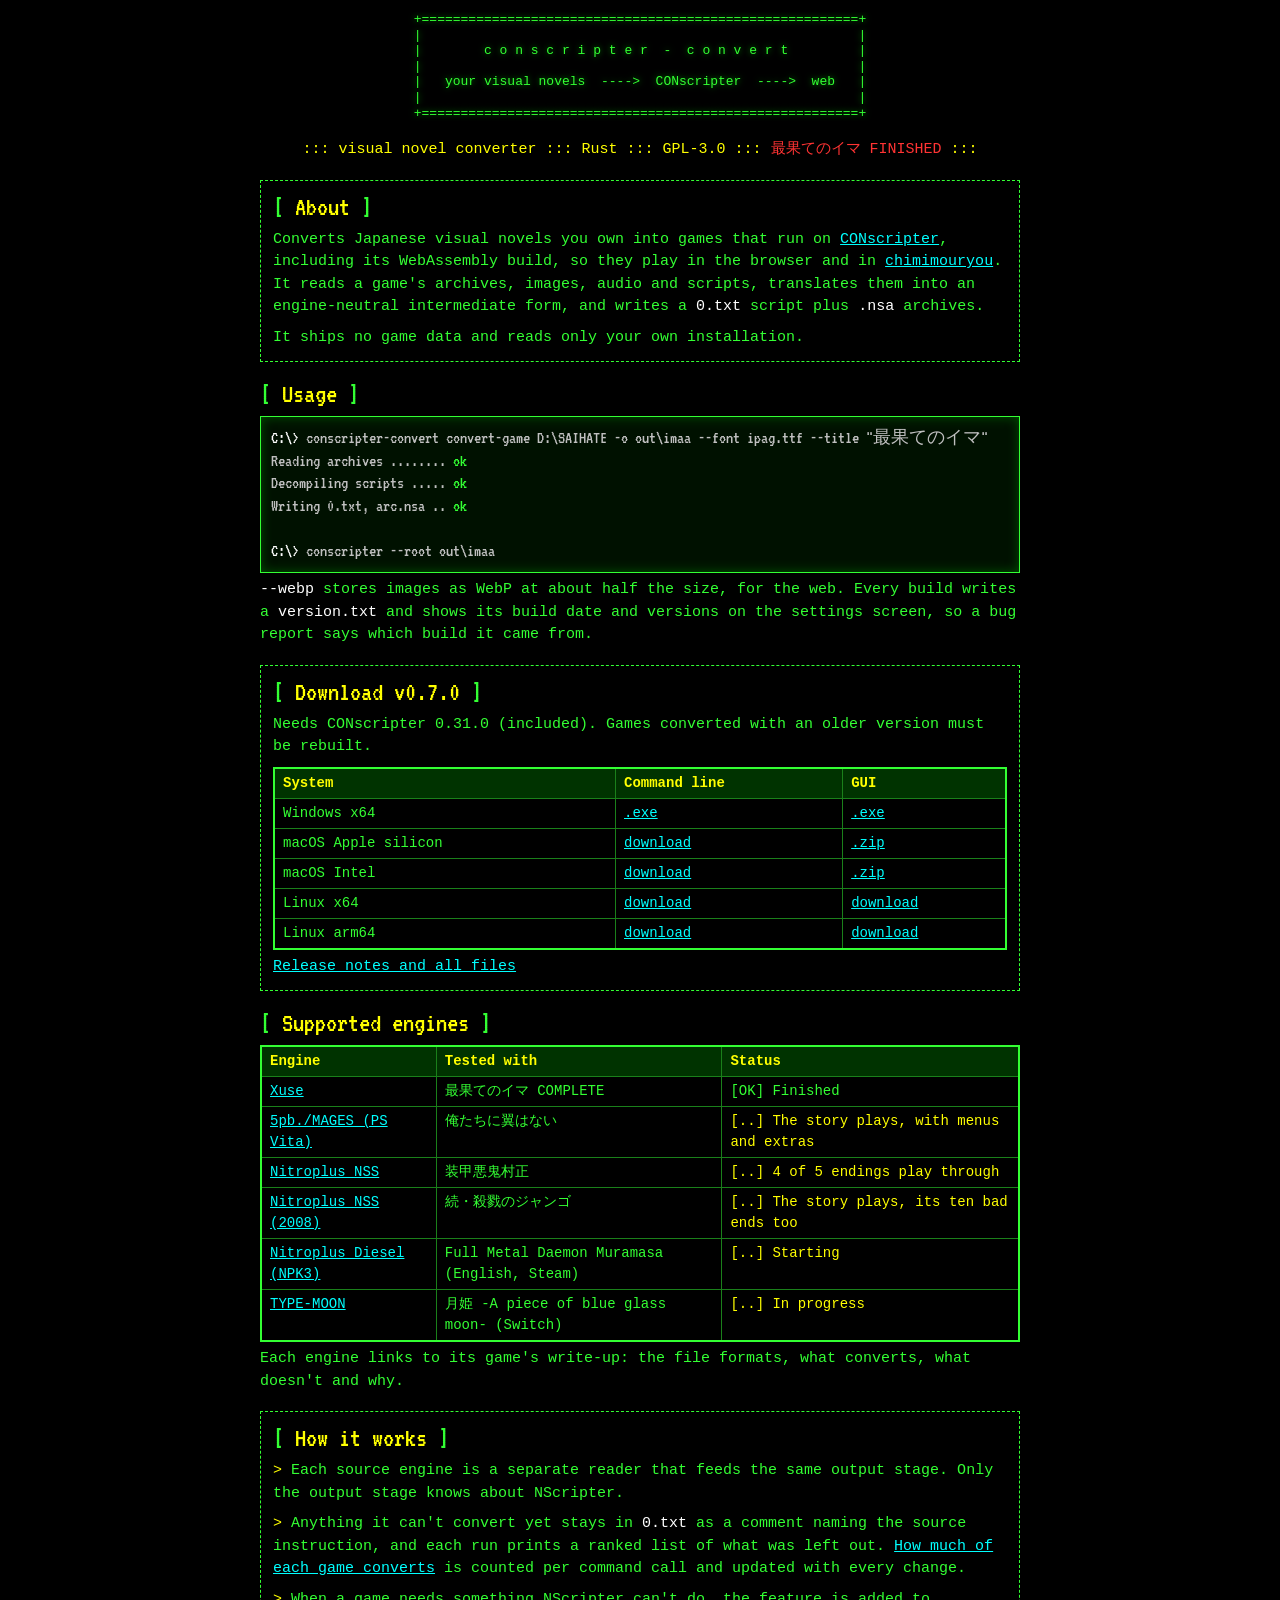
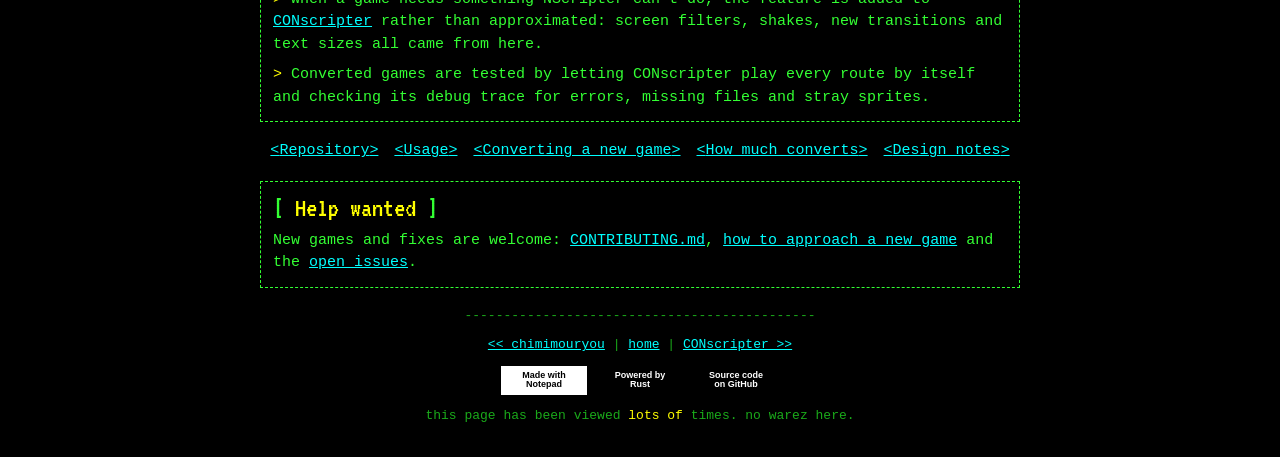
<file: sites/convert.html>
<!doctype html>
<html lang="en">
<head>
<meta charset="utf-8">
<meta name="viewport" content="width=device-width, initial-scale=1">
<title>conscripter-convert :: visual novel converter</title>
<meta name="description" content="conscripter-convert converts visual novels from other engines so they play in CONscripter.">
<link rel="stylesheet" href="retro.css">
<link rel="preconnect" href="https://fonts.googleapis.com">
<link rel="preconnect" href="https://fonts.gstatic.com" crossorigin>
<link rel="stylesheet" href="https://fonts.googleapis.com/css2?family=VT323&display=swap">
<style>
/* An Angelfire tech page: black background, phosphor green, ASCII banners, bordered tables. */
body { background: #000; color: #33ff33; font: 15px/1.5 "Courier New", Courier, monospace; }
a { color: #00ffff; } a:visited { color: #ff66ff; }
pre.ascii { margin: 0; color: #33ff33; font: 13px/1.2 "Courier New", monospace; text-align: center; text-shadow: 0 0 6px #00ff0099; overflow-x: auto; }
.tag { text-align: center; color: #ffff00; }
.tag .blink { color: #ff3333; }
h2 { margin: 0 0 8px; font: 28px/1 "VT323", "Courier New", monospace; color: #ffff00; }
h2::before { content: "[ "; color: #33ff33; } h2::after { content: " ]"; color: #33ff33; }
p { margin: 0 0 8px; }
p:last-child { margin: 0; }
.term { background: #001100; border: 1px solid #33ff33; padding: 10px; margin: 0; font: 18px/1.25 "VT323", "Courier New", monospace; color: #c0c0c0; box-shadow: 0 0 12px #00ff0044 inset; }
.term b { color: #fff; font-weight: normal; }
.term i { color: #33ff33; font-style: normal; }
table.support { width: 100%; border: 2px solid #33ff33; font-size: 14px; }
.support th, .support td { border: 1px solid #1a801a; padding: 4px 8px; text-align: left; vertical-align: top; }
.support th { background: #003300; color: #ffff00; }
.ok { color: #33ff33; white-space: nowrap; } .ok::before { content: "[OK] "; }
.wip { color: #ffff00; } .wip::before { content: "[..] "; }
ul.how { margin: 0; padding-left: 0; list-style: none; display: flex; flex-direction: column; gap: 8px; }
ul.how li::before { content: "> "; color: #ffff00; }
code { color: #fff; }
.box { border: 1px dashed #33ff33; padding: 12px; }
.links { display: flex; flex-wrap: wrap; gap: 6px 16px; justify-content: center; }
.links a::before { content: "<"; } .links a::after { content: ">"; }
footer { text-align: center; font-size: 13px; display: flex; flex-direction: column; gap: 10px; align-items: center; color: #1aaa1a; }
.hits { color: #ffff00; }
</style>
</head>
<body>
<div class="wrap">
<pre class="ascii" aria-label="conscripter-convert">
+========================================================+
|                                                        |
|        c o n s c r i p t e r  -  c o n v e r t         |
|                                                        |
|   your visual novels  ----&gt;  CONscripter  ----&gt;  web   |
|                                                        |
+========================================================+
</pre>
  <div class="tag">::: visual novel converter ::: Rust ::: GPL-3.0 ::: <span class="blink">最果てのイマ FINISHED</span> :::</div>

  <div class="box">
    <h2>About</h2>
    <p>Converts Japanese visual novels you own into games that run on <a href="conscripter.html">CONscripter</a>, including its WebAssembly build, so they play in the browser and in <a href="chimimouryou.html">chimimouryou</a>.
      It reads a game's archives, images, audio and scripts, translates them into an engine-neutral
      intermediate form, and writes a <code>0.txt</code> script plus <code>.nsa</code> archives.</p>
    <p>It ships no game data and reads only your own installation.</p>
  </div>

  <div>
    <h2>Usage</h2>
<pre class="term" aria-label="Converting a game"><b>C:\&gt;</b> conscripter-convert convert-game D:\SAIHATE -o out\imaa --font ipag.ttf --title "最果てのイマ"
Reading archives ........ <i>ok</i>
Decompiling scripts ..... <i>ok</i>
Writing 0.txt, arc.nsa .. <i>ok</i>

<b>C:\&gt;</b> conscripter --root out\imaa</pre>
    <p style="margin-top:6px"><code>--webp</code> stores images as WebP at about half the size, for the web. Every build writes a <code>version.txt</code> and shows its build date and versions on the settings screen, so a bug report says which build it came from.</p>
  </div>

  <div class="box">
    <h2>Download <span data-gh="conscripter-convert" data-gh-field="tag">v0.7.0</span></h2>
    <p>Needs CONscripter <span data-gh="CONscripter" data-gh-field="version">0.31.0</span> (included). Games converted with an older version must be rebuilt.</p>
    <table class="support">
      <thead><tr><th scope="col">System</th><th scope="col">Command line</th><th scope="col">GUI</th></tr></thead>
      <tbody>
        <tr><td>Windows x64</td><td><a data-gh="conscripter-convert" data-gh-asset href="https://github.com/blankiekun/conscripter-convert/releases/download/v0.7.0/conscripter-convert_v0.7.0_x64_win.exe">.exe</a></td><td><a data-gh="conscripter-convert" data-gh-asset href="https://github.com/blankiekun/conscripter-convert/releases/download/v0.7.0/conscripter-convert-gui_v0.7.0_x64_win.exe">.exe</a></td></tr>
        <tr><td>macOS Apple silicon</td><td><a data-gh="conscripter-convert" data-gh-asset href="https://github.com/blankiekun/conscripter-convert/releases/download/v0.7.0/conscripter-convert_v0.7.0_aarch64_darwin">download</a></td><td><a data-gh="conscripter-convert" data-gh-asset href="https://github.com/blankiekun/conscripter-convert/releases/download/v0.7.0/conscripter-convert-gui_v0.7.0_aarch64_darwin.zip">.zip</a></td></tr>
        <tr><td>macOS Intel</td><td><a data-gh="conscripter-convert" data-gh-asset href="https://github.com/blankiekun/conscripter-convert/releases/download/v0.7.0/conscripter-convert_v0.7.0_x64_darwin">download</a></td><td><a data-gh="conscripter-convert" data-gh-asset href="https://github.com/blankiekun/conscripter-convert/releases/download/v0.7.0/conscripter-convert-gui_v0.7.0_x64_darwin.zip">.zip</a></td></tr>
        <tr><td>Linux x64</td><td><a data-gh="conscripter-convert" data-gh-asset href="https://github.com/blankiekun/conscripter-convert/releases/download/v0.7.0/conscripter-convert_v0.7.0_x64_linux">download</a></td><td><a data-gh="conscripter-convert" data-gh-asset href="https://github.com/blankiekun/conscripter-convert/releases/download/v0.7.0/conscripter-convert-gui_v0.7.0_x64_linux">download</a></td></tr>
        <tr><td>Linux arm64</td><td><a data-gh="conscripter-convert" data-gh-asset href="https://github.com/blankiekun/conscripter-convert/releases/download/v0.7.0/conscripter-convert_v0.7.0_arm64_linux">download</a></td><td><a data-gh="conscripter-convert" data-gh-asset href="https://github.com/blankiekun/conscripter-convert/releases/download/v0.7.0/conscripter-convert-gui_v0.7.0_arm64_linux">download</a></td></tr>
      </tbody>
    </table>
    <p style="margin-top:6px"><a data-gh="conscripter-convert" data-gh-release href="https://github.com/blankiekun/conscripter-convert/releases/tag/v0.7.0">Release notes and all files</a> <small class="gh" data-gh="conscripter-convert" data-gh-field="line" hidden></small></p>
  </div>

  <div>
    <h2>Supported engines</h2>
    <table class="support">
      <thead><tr><th scope="col">Engine</th><th scope="col">Tested with</th><th scope="col">Status</th></tr></thead>
      <tbody>
        <tr><td><a href="https://github.com/blankiekun/conscripter-convert/blob/main/docs/games/saihate-no-ima.md">Xuse</a></td><td lang="ja">最果てのイマ COMPLETE</td><td class="ok">Finished</td></tr>
        <tr><td><a href="https://github.com/blankiekun/conscripter-convert/blob/main/docs/games/oretsuba.md">5pb./MAGES (PS Vita)</a></td><td lang="ja">俺たちに翼はない</td><td class="wip">The story plays, with menus and extras</td></tr>
        <tr><td><a href="https://github.com/blankiekun/conscripter-convert/blob/main/docs/games/muramasa.md">Nitroplus NSS</a></td><td lang="ja">装甲悪鬼村正</td><td class="wip">4 of 5 endings play through</td></tr>
        <tr><td><a href="https://github.com/blankiekun/conscripter-convert/blob/main/docs/games/django.md">Nitroplus NSS (2008)</a></td><td lang="ja">続・殺戮のジャンゴ</td><td class="wip">The story plays, its ten bad ends too</td></tr>
        <tr><td><a href="https://github.com/blankiekun/conscripter-convert/blob/main/docs/games/muramasa-en.md">Nitroplus Diesel (NPK3)</a></td><td>Full Metal Daemon Muramasa (English, Steam)</td><td class="wip">Starting</td></tr>
        <tr><td><a href="https://github.com/blankiekun/conscripter-convert/blob/main/docs/games/tsukihime.md">TYPE-MOON</a></td><td lang="ja">月姫 -A piece of blue glass moon- (Switch)</td><td class="wip">In progress</td></tr>
      </tbody>
    </table>
    <p style="margin-top:6px">Each engine links to its game's write-up: the file formats, what converts, what doesn't and why.</p>
  </div>

  <div class="box">
    <h2>How it works</h2>
    <ul class="how">
      <li>Each source engine is a separate reader that feeds the same output stage. Only the output stage knows about NScripter.</li>
      <li>Anything it can't convert yet stays in <code>0.txt</code> as a comment naming the source instruction, and each run prints a ranked list of what was left out. <a href="convert-metrics.html">How much of each game converts</a> is counted per command call and updated with every change.</li>
      <li>When a game needs something NScripter can't do, the feature is added to <a href="conscripter.html">CONscripter</a> rather than approximated: screen filters, shakes, new transitions and text sizes all came from here.</li>
      <li>Converted games are tested by letting CONscripter play every route by itself and checking its debug trace for errors, missing files and stray sprites.</li>
    </ul>
  </div>

  <div class="links">
    <a href="https://github.com/blankiekun/conscripter-convert">Repository</a>
    <a href="https://github.com/blankiekun/conscripter-convert#converting-a-game">Usage</a>
    <a href="https://github.com/blankiekun/conscripter-convert/blob/main/docs/new-game.md">Converting a new game</a>
    <a href="convert-metrics.html">How much converts</a>
    <a href="https://github.com/blankiekun/conscripter-convert/blob/main/docs/design.md">Design notes</a>
  </div>

  <div class="box">
    <h2>Help wanted</h2>
    <p>New games and fixes are welcome: <a href="https://github.com/blankiekun/conscripter-convert/blob/main/CONTRIBUTING.md">CONTRIBUTING.md</a>, <a href="https://github.com/blankiekun/conscripter-convert/blob/main/docs/new-game.md">how to approach a new game</a> and the <a href="https://github.com/blankiekun/conscripter-convert/issues">open issues</a>.</p>
  </div>

  <footer>
    <div>---------------------------------------------</div>
    <div><a href="chimimouryou.html">&lt;&lt; chimimouryou</a> | <a href="home.html">home</a> | <a href="conscripter.html">CONscripter &gt;&gt;</a></div>
    <div class="badges">
      <span class="badge np">Made with<br>Notepad</span>
      <span class="badge gh">Powered by<br>Rust</span>
      <a class="badge gh" href="https://github.com/blankiekun/conscripter-convert">Source code<br>on GitHub</a>
    </div>
    <div>this page has been viewed <span class="hits">lots of</span> times. no warez here.</div>
  </footer>
</div>
<script src="live.js"></script>
</body>
</html>
</file>
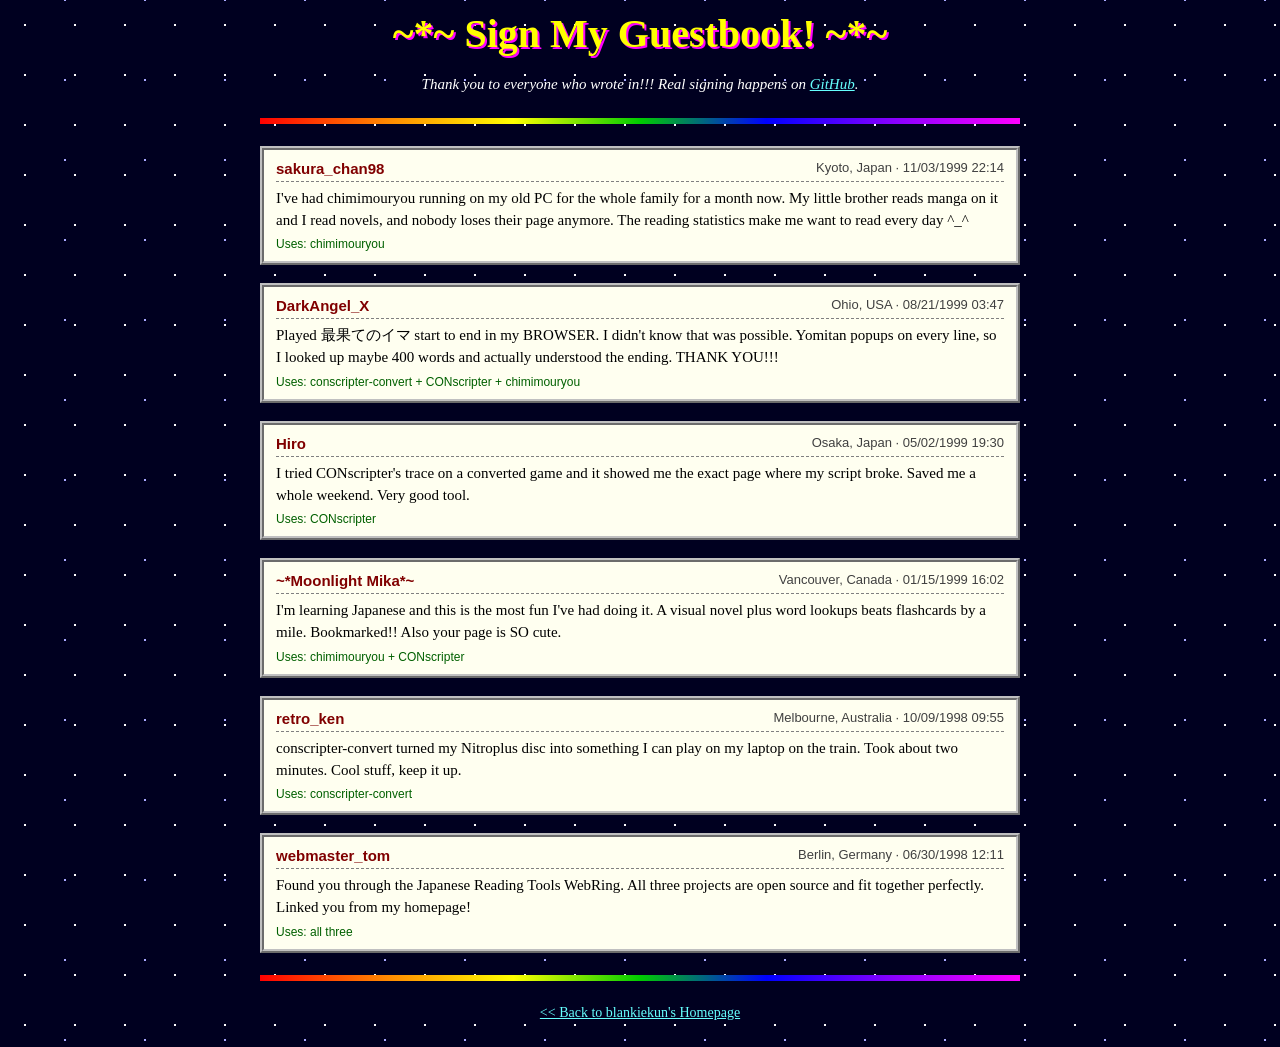
<file: sites/guestbook.html>
<!doctype html>
<html lang="en">
<head>
<meta charset="utf-8">
<meta name="viewport" content="width=device-width, initial-scale=1">
<title>blankiekun's Guestbook</title>
<meta name="description" content="Guestbook with notes from people using chimimouryou, CONscripter and conscripter-convert.">
<link rel="stylesheet" href="retro.css">
<style>
/* A 1997 guestbook: starfield, entries in bevelled boxes, newest first. */
body {
  color: #000; font-family: "Times New Roman", Times, serif;
  background-color: #000020;
  background-image: radial-gradient(#fff 1px, transparent 1px), radial-gradient(#aaf 1px, transparent 1px);
  background-size: 50px 50px, 80px 80px; background-position: 0 0, 25px 40px;
}
a { color: #0000ee; } a:visited { color: #551a8b; }
h1 { margin: 0; text-align: center; font: bold clamp(26px, 6vw, 40px)/1.1 "Comic Sans MS", "Comic Neue", cursive; color: #ffff00; text-shadow: 2px 2px 0 #ff00ff; }
.sub { text-align: center; color: #fff; margin: 0; font-style: italic; }
.entry { background: #fffff0; border: 4px ridge #c0c0c0; padding: 10px 12px; display: flex; flex-direction: column; gap: 6px; }
.entry header { display: flex; flex-wrap: wrap; justify-content: space-between; gap: 2px 12px; font: 13px Arial, sans-serif; border-bottom: 1px dashed #808080; padding-bottom: 4px; }
.entry header b { color: #800000; font-size: 15px; }
.entry header span { color: #404040; }
.entry p { margin: 0; }
.entry .used { font: 12px Arial, sans-serif; color: #006000; }
.links { text-align: center; color: #fff; font-size: 14px; }
.links a { color: #66ffff; }
</style>
</head>
<body>
<div class="wrap">
  <h1>~*~ Sign My Guestbook! ~*~</h1>
  <p class="sub">Thank you to everyone who wrote in!!! Real signing happens on <a href="https://github.com/blankiekun" style="color:#66ffff">GitHub</a>.</p>
  <hr class="rainbow">

  <div class="entry">
    <header><b>sakura_chan98</b><span>Kyoto, Japan &middot; 11/03/1999 22:14</span></header>
    <p>I've had chimimouryou running on my old PC for the whole family for a month now. My little brother reads manga on it and I read novels, and nobody loses their page anymore. The reading statistics make me want to read every day ^_^</p>
    <div class="used">Uses: chimimouryou</div>
  </div>

  <div class="entry">
    <header><b>DarkAngel_X</b><span>Ohio, USA &middot; 08/21/1999 03:47</span></header>
    <p>Played 最果てのイマ start to end in my BROWSER. I didn't know that was possible. Yomitan popups on every line, so I looked up maybe 400 words and actually understood the ending. THANK YOU!!!</p>
    <div class="used">Uses: conscripter-convert + CONscripter + chimimouryou</div>
  </div>

  <div class="entry">
    <header><b>Hiro</b><span>Osaka, Japan &middot; 05/02/1999 19:30</span></header>
    <p>I tried CONscripter's trace on a converted game and it showed me the exact page where my script broke. Saved me a whole weekend. Very good tool.</p>
    <div class="used">Uses: CONscripter</div>
  </div>

  <div class="entry">
    <header><b>~*Moonlight Mika*~</b><span>Vancouver, Canada &middot; 01/15/1999 16:02</span></header>
    <p>I'm learning Japanese and this is the most fun I've had doing it. A visual novel plus word lookups beats flashcards by a mile. Bookmarked!! Also your page is SO cute.</p>
    <div class="used">Uses: chimimouryou + CONscripter</div>
  </div>

  <div class="entry">
    <header><b>retro_ken</b><span>Melbourne, Australia &middot; 10/09/1998 09:55</span></header>
    <p>conscripter-convert turned my Nitroplus disc into something I can play on my laptop on the train. Took about two minutes. Cool stuff, keep it up.</p>
    <div class="used">Uses: conscripter-convert</div>
  </div>

  <div class="entry">
    <header><b>webmaster_tom</b><span>Berlin, Germany &middot; 06/30/1998 12:11</span></header>
    <p>Found you through the Japanese Reading Tools WebRing. All three projects are open source and fit together perfectly. Linked you from my homepage!</p>
    <div class="used">Uses: all three</div>
  </div>

  <hr class="rainbow">
  <div class="links"><a href="home.html">&lt;&lt; Back to blankiekun's Homepage</a></div>
</div>
</body>
</html>
</file>
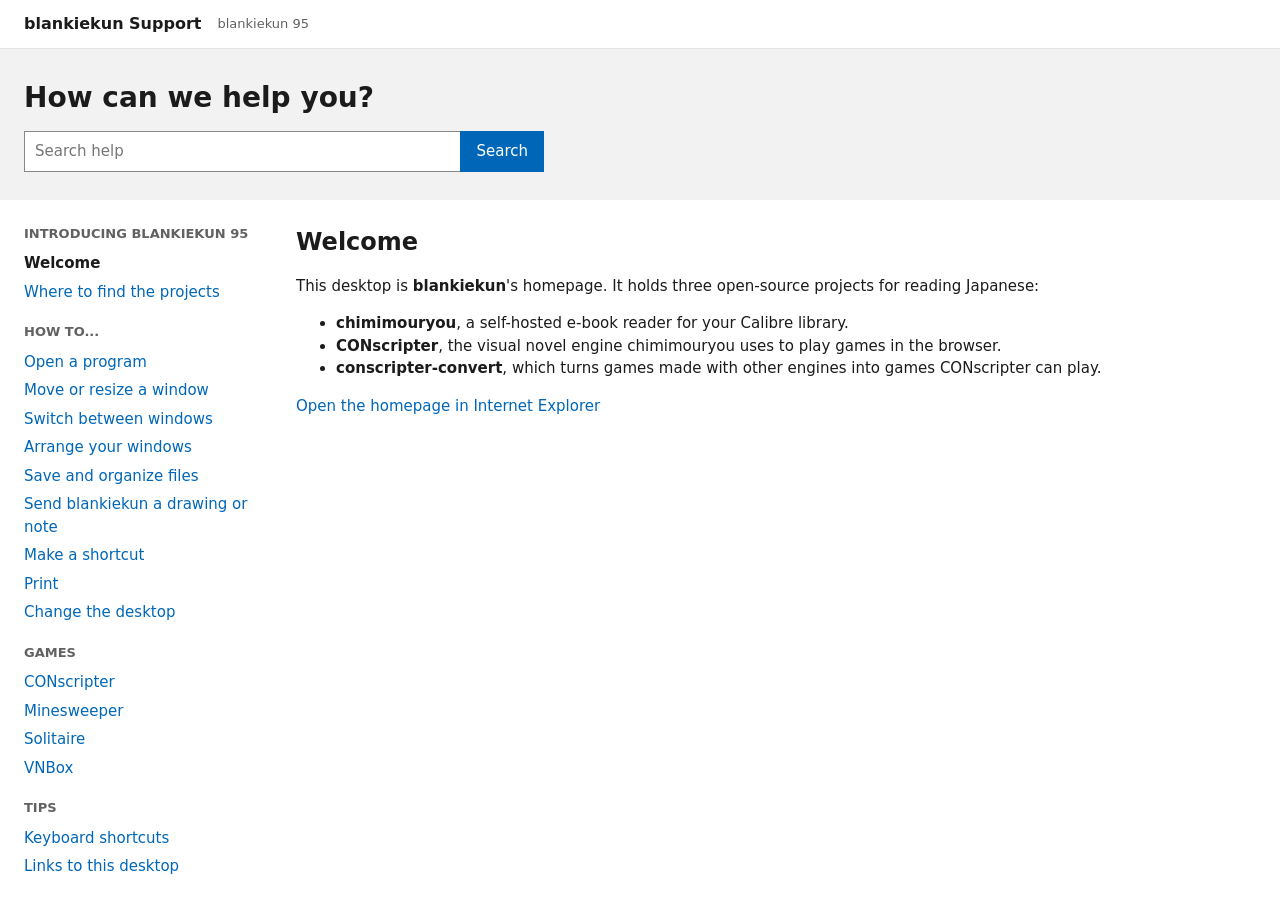
<file: sites/help.html>
<!doctype html>
<html lang="en">
<head>
<meta charset="utf-8">
<meta name="viewport" content="width=device-width, initial-scale=1">
<title>Get help</title>
<meta name="description" content="Help topics for the blankiekun desktop and its projects.">
<style>
/* Help in 10 and 11 is a support site: flat, white, a search box over the topics (js/helptopics.js). */
body { margin: 0; background: #fff; color: #1b1b1b; font: 15px/1.5 "Segoe UI", system-ui, sans-serif; }
a { color: #0067b8; text-decoration: none; } a:hover { text-decoration: underline; }
header { display: flex; align-items: center; gap: 16px; padding: 12px 24px; border-bottom: 1px solid #e5e5e5; }
header b { font-size: 16px; font-weight: 600; }
header span { color: #616161; font-size: 13px; }
.hero { padding: 28px 24px; background: #f2f2f2; }
.hero h1 { margin: 0 0 12px; font-size: 28px; font-weight: 600; }
form { display: flex; max-width: 520px; }
input { flex: 1; min-width: 0; padding: 8px 10px; font: inherit; border: 1px solid #8a8886; border-right: 0; }
button { padding: 8px 16px; font: inherit; color: #fff; background: #0067b8; border: 0; cursor: pointer; }
main { display: grid; grid-template-columns: minmax(160px, 240px) minmax(0, 1fr); gap: 32px; padding: 24px; }
nav h2 { margin: 16px 0 6px; font-size: 13px; font-weight: 600; text-transform: uppercase; color: #616161; }
nav h2:first-child { margin-top: 0; }
nav a { display: block; padding: 3px 0; }
nav a.on { font-weight: 600; color: #1b1b1b; }
article h2 { margin: 0 0 12px; font-size: 24px; font-weight: 600; }
article table td { padding: 2px 12px 2px 0; }
code { font-family: Consolas, monospace; background: #f2f2f2; padding: 0 3px; }
@media (max-width: 600px) { main { grid-template-columns: minmax(0, 1fr); } }
</style>
</head>
<body>
<header><b>blankiekun Support</b><span id="os"></span></header>
<div class="hero"><h1>How can we help you?</h1>
  <form id="find"><input id="q" type="search" placeholder="Search help" aria-label="Search help"><button>Search</button></form></div>
<main><nav id="nav"></nav><article id="page"></article></main>
<script type="module">
import { TOPICS } from '../js/helptopics.js';
import { OS } from '../js/version.js';

const pages = TOPICS.flatMap(t => t.pages.map(([title, html]) => ({ book: t.book, title, html })));
const nav = document.getElementById('nav'), page = document.getElementById('page'), q = document.getElementById('q');
document.getElementById('os').textContent = OS;
const link = (p, on) => `<a href="#${encodeURIComponent(p.title)}"${on ? ' class="on"' : ''}>${p.title}</a>`;

function show() {
  const hash = decodeURIComponent(location.hash.slice(1));
  const cur = pages.find(p => p.title === hash) || pages[0];
  nav.innerHTML = TOPICS.map(t => `<h2>${t.book}</h2>` + pages.filter(p => p.book === t.book).map(p => link(p, p === cur)).join('')).join('');
  page.innerHTML = `<h2>${cur.title}</h2>${cur.html}`;
  // Topics link to the homepage for Internet Explorer; here it's just the page next door.
  page.querySelectorAll('a[data-ie]').forEach(a => { a.href = a.dataset.ie + '.html'; });
  scrollTo(0, 0);
}
document.getElementById('find').addEventListener('submit', e => {
  e.preventDefault();
  const w = q.value.trim().toLowerCase();
  const hits = pages.filter(p => (p.title + ' ' + p.html.replace(/<[^>]+>/g, ' ')).toLowerCase().includes(w));
  page.innerHTML = `<h2>Results for "${w.replace(/[<&"]/g, '')}"</h2>` + (hits.length ? hits.map(p => `<p>${link(p)}</p>`).join('') : '<p>No results. Try other words.</p>');
});
addEventListener('hashchange', show);
show();
</script>
</body>
</html>
</file>
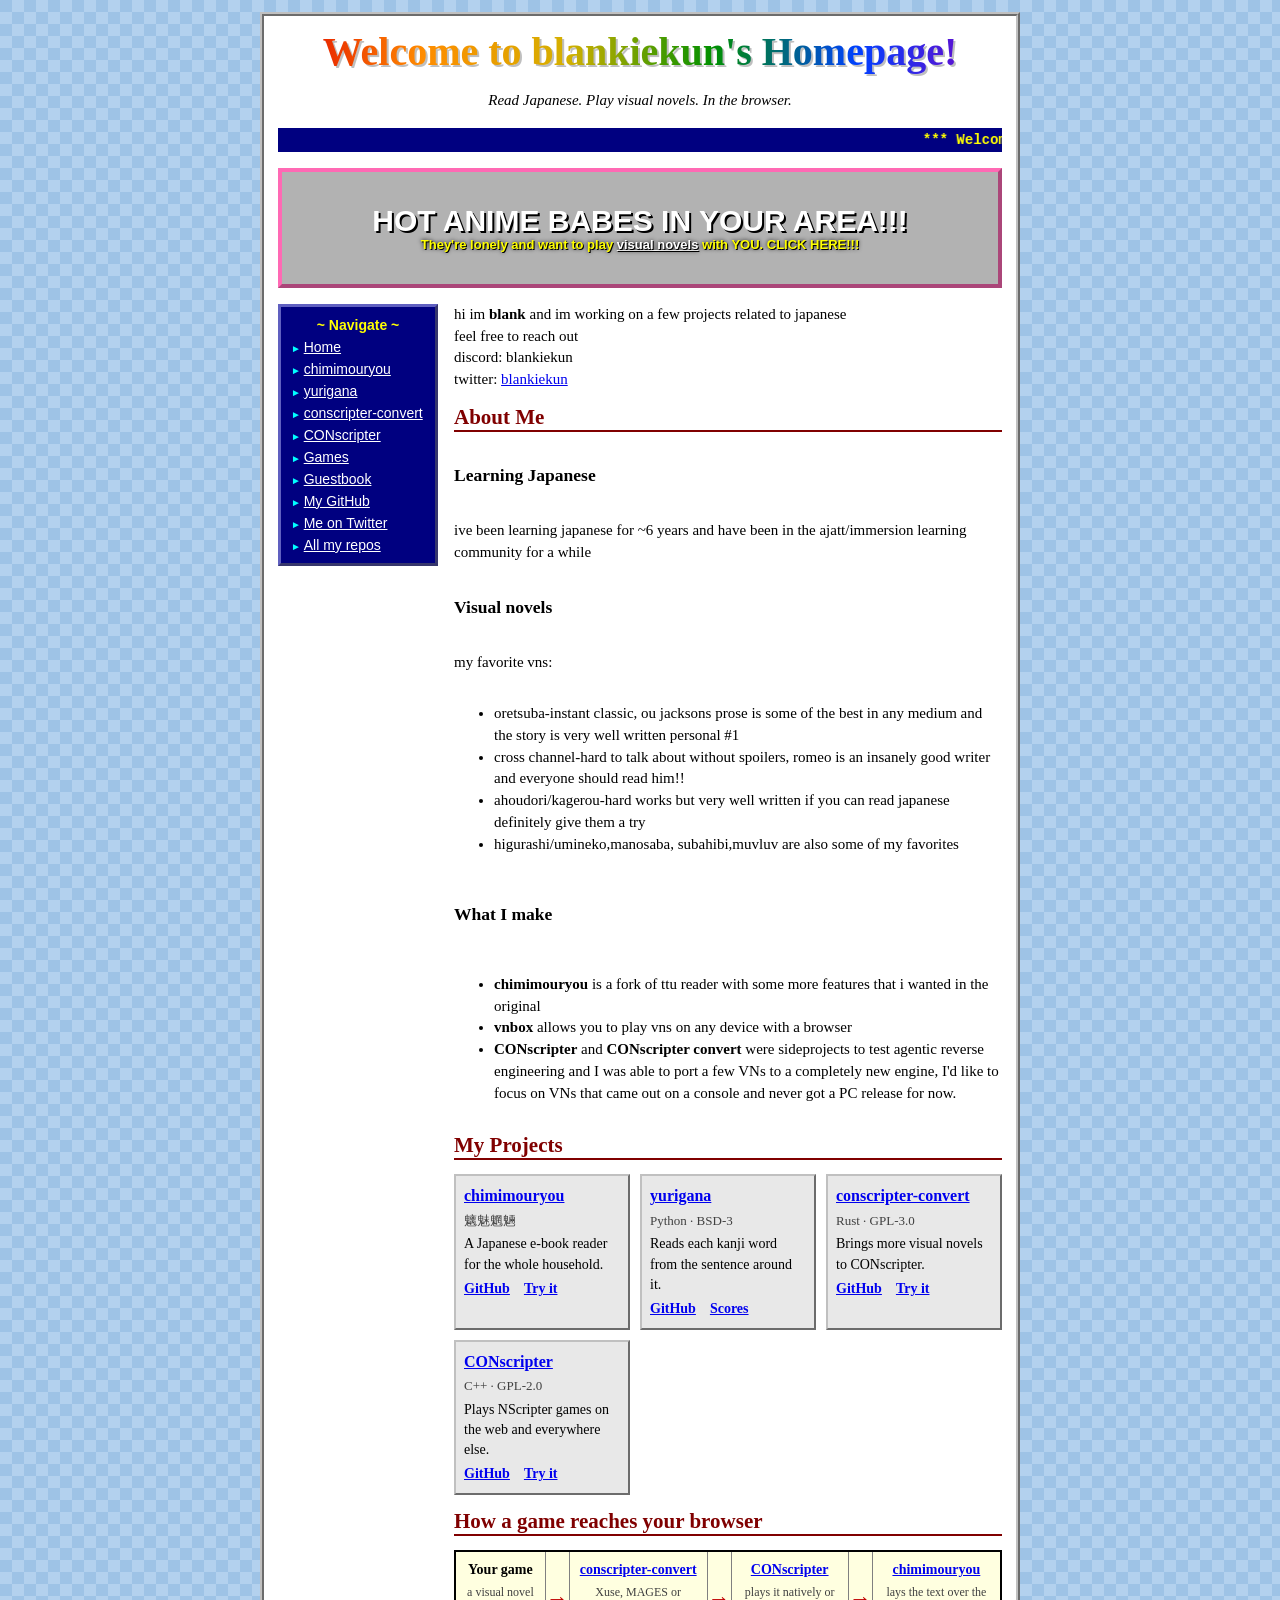
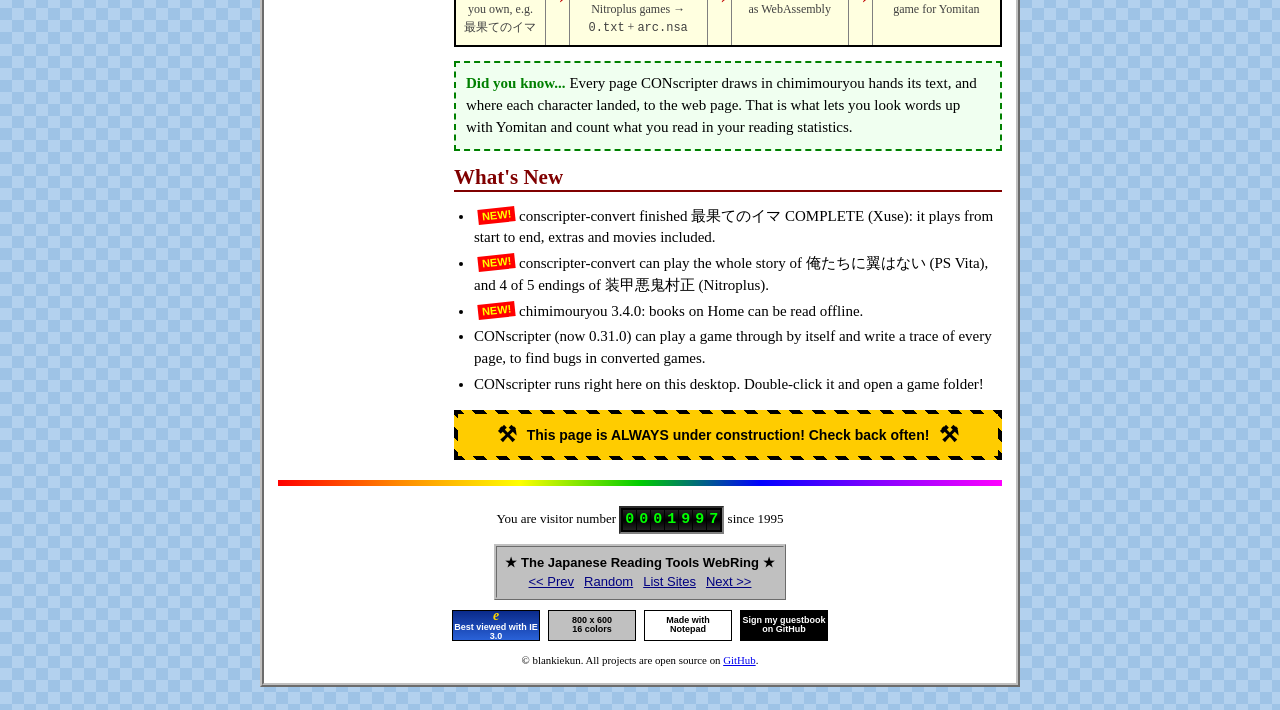
<file: sites/home.html>
<!doctype html>
<html lang="en">
<head>
<meta charset="utf-8">
<meta name="viewport" content="width=device-width, initial-scale=1">
<title>blankiekun's Homepage</title>
<meta name="description" content="blankiekun's homepage: read Japanese, play visual novels, in the browser.">
<link rel="stylesheet" href="retro.css">
<style>
/* A 1996 personal homepage: tiled background, a framed white page, nav down the side. */
body {
  color: #000; font-family: "Times New Roman", Times, serif;
  background-color: #9ec3e6;
  background-image:
    linear-gradient(45deg, #b3d1ee 25%, transparent 25%, transparent 75%, #b3d1ee 75%),
    linear-gradient(45deg, #b3d1ee 25%, transparent 25%, transparent 75%, #b3d1ee 75%);
  background-size: 24px 24px; background-position: 0 0, 12px 12px;
}
a { color: #0000ee; } a:visited { color: #551a8b; }
.page { background: #fff; border: 4px ridge #c0c0c0; padding: 14px; display: flex; flex-direction: column; gap: 16px; }
h1 {
  margin: 0; text-align: center; font: bold clamp(26px, 6vw, 40px)/1.1 "Comic Sans MS", "Comic Neue", "Chalkboard SE", cursive;
  background: linear-gradient(90deg, #e00000, #ff8c00, #d4b000, #009000, #0040ff, #8000c0);
  -webkit-background-clip: text; background-clip: text; color: transparent;
  text-shadow: none; filter: drop-shadow(2px 2px 0 rgba(0, 0, 0, .25));
}
.sub { text-align: center; font-style: italic; margin: 0; }
marquee, .marquee { background: #000080; color: #ffff00; font: bold 14px "Courier New", monospace; padding: 4px 0; }
.layout { display: grid; grid-template-columns: 160px minmax(0, 1fr); gap: 16px; align-items: start; }
.nav { background: #000080; color: #fff; padding: 10px; border: 3px outset #6060c0; font: 14px Arial, sans-serif; }
.nav b { display: block; color: #ffff00; margin-bottom: 6px; text-align: center; }
.nav ul { list-style: none; margin: 0; padding: 0; display: flex; flex-direction: column; gap: 6px; }
.nav a { color: #fff; }
.nav li::before { content: "\25BA  "; color: #00ffff; font-size: 10px; }
.main { display: flex; flex-direction: column; gap: 14px; min-width: 0; }
h2 { margin: 0; font: bold 21px "Times New Roman", serif; color: #800000; border-bottom: 2px solid #800000; }
p { margin: 0; }
.pipe { width: 100%; border: 2px solid #000; background: #ffffe0; font-size: 14px; }
.pipe td { border: 1px solid #808080; padding: 8px; vertical-align: top; text-align: center; }
.pipe td.arr { border: 0; font: bold 22px Arial, sans-serif; color: #c00000; width: 24px; padding: 0; vertical-align: middle; }
.pipe small { display: block; font-size: 12px; color: #404040; margin-top: 4px; }
.dyk { border: 2px dashed #008000; background: #f0fff0; padding: 10px; }
.dyk b { color: #008000; }
.projects { display: grid; grid-template-columns: repeat(3, minmax(0, 1fr)); gap: 10px; }
.proj { border: 2px outset #c0c0c0; background: #e8e8e8; padding: 8px; font-size: 14px; display: flex; flex-direction: column; gap: 4px; }
.proj a { font-weight: bold; font-size: 16px; }
.proj span { color: #404040; font-size: 13px; }
.proj .go { display: flex; gap: 14px; }
.proj .go a { font-size: 14px; }
.news { margin: 0; padding-left: 20px; display: flex; flex-direction: column; gap: 4px; }
footer { text-align: center; font-size: 13px; display: flex; flex-direction: column; gap: 10px; align-items: center; }
@media (max-width: 620px) {
  .layout { grid-template-columns: minmax(0, 1fr); }
  .nav ul { flex-direction: row; flex-wrap: wrap; gap: 6px 14px; }
  .projects { grid-template-columns: minmax(0, 1fr); }
  /* Phones see the projects first: the cards jump ahead of the ad and the nav. */
  .main, .layout { display: contents; }
  .page > *, .nav, .main > * { order: 5; }
  .page > h1, .page > .sub { order: 0; }
  .main > p:first-child, .main > h2:nth-of-type(2), .projects { order: 1; }
  .pipe, .pipe tbody, .pipe tr, .pipe td { display: block; width: 100%; }
  .pipe td.arr { width: 100%; padding: 2px 0; text-align: center; transform: rotate(90deg); }
}
.ad { display: block; text-align: center; text-decoration: none; color: #ff0; background: repeating-linear-gradient(45deg, #ff1493 0 14px, #c00060 14px 28px); border: 4px outset #ff69b4; padding: 8px; font: bold 13px Arial, sans-serif; }
.ad b { display: block; font: 900 clamp(20px, 5vw, 30px)/1.1 Impact, "Arial Black", sans-serif; color: #fff; text-shadow: 2px 2px 0 #000; }
.ad u { color: #fff; }
/* With a CG behind it, darkened so the words read. The script sizes the CG so only its safe band shows. */
.ad.cg { display: flex; flex-direction: column; justify-content: center; min-height: 120px; background-clip: padding-box; text-shadow: 1px 1px 0 #000, 0 0 4px #000; }
</style>
<style id="virus">
/* What clicking the ad does before it lands on Games. Copied into the desktop too, so the screen-wide ones reach past IE. */
/* translate, rotate and scale are separate properties, so shake, flip and zoom stack when they overlap */
@keyframes v-shake { 25% { translate: -8px 4px; } 75% { translate: 8px -4px; } }
.v-shake { animation: v-shake .12s linear infinite; }
.v-invert { filter: invert(1) hue-rotate(180deg); }
.v-flip { rotate: 180deg; }
body { transition: rotate 1s, scale 2s; }
.vpop { position: fixed; z-index: 200000; width: min(260px, 80vw); background: #c0c0c0; border: 2px outset #fff; font: 12px Arial, sans-serif; box-shadow: 2px 2px 0 #000; }
.vpop > b { display: block; background: #000080; color: #fff; padding: 2px 4px; }
.vpop > p { margin: 0; padding: 10px 8px; }
.vbar { height: 16px; margin: 0 8px 10px; border: 2px inset #fff; background: #fff; }
.vbar i { display: block; height: 100%; width: 0; background: #000080; }
.v-comic * { font-family: "Comic Sans MS", "Comic Neue", cursive !important; color: hsl(var(--h, 300), 100%, 45%) !important; }
.v-zoom { scale: 2.5; }
.v-bsod { position: fixed; inset: 0; z-index: 200002; display: flex; flex-direction: column; justify-content: center; align-items: center; text-align: center; gap: 16px; padding: 24px; background: #0000aa; color: #fff; font: 15px/1.4 "Courier New", monospace; }
.v-bsod p { max-width: 64ch; margin: 0; }
.v-bsod b { background: #aaa; color: #0000aa; padding: 0 6px; }
.v-heart { position: fixed; z-index: 200001; top: -40px; font-size: 28px; color: #ff1493; pointer-events: none; animation: v-fall 3s linear forwards; }
@keyframes v-fall { to { transform: translateY(110vh) rotate(360deg); } }
.v-bsod.nt { align-items: flex-start; justify-content: flex-start; text-align: left; }
.v-bsod.nt p, .v-bsod.sad p { white-space: pre-wrap; max-width: 80ch; }
.v-bsod.sad { align-items: flex-start; text-align: left; padding: 12vh 12vw; gap: 24px; background: #0078d7; font: 20px/1.4 "Segoe UI", Arial, sans-serif; }
.v-bsod.sad b { background: none; color: #fff; padding: 0; font: 120px/1 "Segoe UI", Arial, sans-serif; }
.v-bsod.sad small { font-size: 14px; }
/* Babe Buddy and what it says; both placed by transform from the script. */
.v-buddy { position: fixed; left: 0; top: 0; z-index: 200001; width: 72px; height: 72px; border-radius: 50%; border: 3px solid #ff1493; box-shadow: 0 0 0 2px #fff, 3px 3px 0 2px #000; background-repeat: no-repeat; pointer-events: none; animation: v-bob .5s ease-in-out infinite alternate; }
@keyframes v-bob { to { margin-top: -8px; } }
.v-say { position: fixed; left: 0; top: 0; z-index: 200001; width: max-content; max-width: 220px; background: #ffffe1; color: #000; border: 1px solid #000; border-radius: 8px; padding: 6px 8px; font: 12px Tahoma, Arial, sans-serif; box-shadow: 2px 2px 0 rgba(0, 0, 0, .4); pointer-events: none; }
.v-trail { position: fixed; z-index: 200001; color: #ff1493; font-size: 18px; translate: -50% -50%; pointer-events: none; animation: v-trail .8s ease-out forwards; }
@keyframes v-trail { to { opacity: 0; transform: translateY(-24px) scale(.4); } }
@media (prefers-reduced-motion: reduce) { body { transition: none; } .v-heart { animation-duration: 0s; } .v-shake, .v-buddy { animation: none; } }
</style>
</head>
<body>
<div class="wrap">
  <div class="page">
    <h1>Welcome to blankiekun's Homepage!</h1>
    <p class="sub">Read Japanese. Play visual novels. In the browser.</p>
    <marquee scrollamount="4">*** Welcome!!! *** 3 open-source projects online *** chimimouryou * CONscripter * conscripter-convert *** Read my guestbook! ***</marquee>
    <a class="ad" id="babes" href="games.html"><b class="blink">HOT ANIME BABES IN YOUR AREA!!!</b><span>They're lonely and want to play <u>visual novels</u> with YOU. CLICK HERE!!!</span></a>

    <div class="layout">
      <nav class="nav" aria-label="Site">
        <b>~ Navigate ~</b>
        <ul>
          <li><a href="home.html">Home</a></li>
          <li><a href="chimimouryou.html">chimimouryou</a></li>
          <li><a href="yurigana.html">yurigana</a></li>
          <li><a href="convert.html">conscripter-convert</a></li>
          <li><a href="conscripter.html">CONscripter</a></li>
          <li><a href="games.html">Games</a></li>
          <li><a href="guestbook.html">Guestbook</a></li>
          <li><a href="https://github.com/blankiekun">My GitHub</a></li>
          <li><a href="https://x.com/blankiekun">Me on Twitter</a></li>
          <li><a href="https://github.com/blankiekun?tab=repositories">All my repos</a></li>
        </ul>
      </nav>

      <div class="main">
        <p>hi im <b>blank</b> and im working on a few projects related to japanese<br>
          feel free to reach out<br>
          discord: blankiekun<br>
          twitter: <a href="https://x.com/blankiekun">blankiekun</a></p>

        <h2>About Me</h2>
        <h3>Learning Japanese</h3>
        <p>ive been learning japanese for ~6 years and have been in the ajatt/immersion learning community for a while</p>

        <h3>Visual novels</h3>
        <p>my favorite vns:</p>
        <ul>
          <li>oretsuba-instant classic, ou jacksons prose is some of the best in any medium and the story is very well written personal #1</li>
          <li>cross channel-hard to talk about without spoilers, romeo is an insanely good writer and everyone should read him!!</li>
          <li>ahoudori/kagerou-hard works but very well written if you can read japanese definitely give them a try</li>
          <li>higurashi/umineko,manosaba, subahibi,muvluv are also some of my favorites</li>
        </ul>

        <h3>What I make</h3>
        <ul>
          <li><b>chimimouryou</b> is a fork of ttu reader with some more features that i wanted in the original</li>
          <li><b>vnbox</b> allows you to play vns on any device with a browser</li>
          <li><b>CONscripter</b> and <b>CONscripter convert</b> were sideprojects to test agentic reverse engineering and I was able to port a few VNs to a completely new engine, I'd like to focus on VNs that came out on a console and never got a PC release for now.</li>
        </ul>

        <h2>My Projects</h2>
        <div class="projects">
          <div class="proj"><a href="chimimouryou.html">chimimouryou</a><span>魑魅魍魎</span>A Japanese e-book reader for the whole household.<span class="go"><a href="https://github.com/blankiekun/chimimouryou">GitHub</a> <a href="../#reader">Try it</a></span></div>
          <div class="proj"><a href="yurigana.html">yurigana</a><span>Python · BSD-3</span>Reads each kanji word from the sentence around it.<span class="go"><a href="https://github.com/blankiekun/yurigana">GitHub</a> <a href="yurigana.html">Scores</a></span></div>
          <div class="proj"><a href="convert.html">conscripter-convert</a><span>Rust · GPL-3.0</span>Brings more visual novels to CONscripter.<span class="go"><a href="https://github.com/blankiekun/conscripter-convert">GitHub</a> <a href="convert.html">Try it</a></span></div>
          <div class="proj"><a href="conscripter.html">CONscripter</a><span>C++ · GPL-2.0</span>Plays NScripter games on the web and everywhere else.<span class="go"><a href="https://github.com/blankiekun/CONscripter">GitHub</a> <a href="../#cons/demo">Try it</a></span></div>
        </div>

        <h2>How a game reaches your browser</h2>
        <table class="pipe">
          <tr>
            <td><b>Your game</b><small>a visual novel you own, e.g. 最果てのイマ</small></td>
            <td class="arr" aria-hidden="true">&rarr;</td>
            <td><a href="convert.html"><b>conscripter-convert</b></a><small>Xuse, MAGES or Nitroplus games &rarr; <code>0.txt</code> + <code>arc.nsa</code></small></td>
            <td class="arr" aria-hidden="true">&rarr;</td>
            <td><a href="conscripter.html"><b>CONscripter</b></a><small>plays it natively or as WebAssembly</small></td>
            <td class="arr" aria-hidden="true">&rarr;</td>
            <td><a href="chimimouryou.html"><b>chimimouryou</b></a><small>lays the text over the game for Yomitan</small></td>
          </tr>
        </table>

        <div class="dyk"><b>Did you know...</b>
          Every page CONscripter draws in chimimouryou hands its text, and where each character landed, to the web page.
          That is what lets you look words up with Yomitan and count what you read in your reading statistics.</div>

        <h2>What's New</h2>
        <ul class="news">
          <li><span class="new">NEW!</span> conscripter-convert finished 最果てのイマ COMPLETE (Xuse): it plays from start to end, extras and movies included.</li>
          <li><span class="new">NEW!</span> conscripter-convert can play the whole story of 俺たちに翼はない (PS Vita), and 4 of 5 endings of 装甲悪鬼村正 (Nitroplus).</li>
          <li><span class="new">NEW!</span> chimimouryou 3.4.0: books on Home can be read offline.</li>
          <li>CONscripter (now <span data-gh="CONscripter" data-gh-field="version">0.31.0</span>) can play a game through by itself and write a trace of every page, to find bugs in converted games.</li>
          <li>CONscripter runs right here on this desktop. Double-click it and open a game folder!</li>
        </ul>

        <div class="construction" role="note"><span class="man" aria-hidden="true">&#9874;</span> This page is ALWAYS under construction! Check back often! <span class="man" aria-hidden="true">&#9874;</span></div>
      </div>
    </div>

    <hr class="rainbow">
    <footer>
      <div>You are visitor number <span class="counter" id="counter" aria-label="visitor count"></span> since 1995</div>
      <div class="webring">
        <b>&#9733; The Japanese Reading Tools WebRing &#9733;</b>
        <nav aria-label="WebRing">
          <a href="conscripter.html">&lt;&lt; Prev</a>
          <a href="chimimouryou.html">Random</a>
          <a href="https://github.com/blankiekun">List Sites</a>
          <a href="convert.html">Next &gt;&gt;</a>
        </nav>
      </div>
      <div class="badges">
        <span class="badge ie"><b>e</b>Best viewed with IE 3.0</span>
        <span class="badge res">800 x 600<br>16 colors</span>
        <span class="badge np">Made with<br>Notepad</span>
        <a class="badge gh" href="https://github.com/blankiekun">Sign my guestbook<br>on GitHub</a>
      </div>
      <div><small>&copy; blankiekun. All projects are open source on <a href="https://github.com/blankiekun">GitHub</a>.</small></div>
    </footer>
  </div>
</div>
<script>
  // A hit counter that only counts you. It's 1996, nobody checks.
  (function () {
    var n = 1995;
    try { n += +(localStorage.getItem('hits') || 0) + 1; localStorage.setItem('hits', n - 1995); } catch (e) { n += 1; }
    var s = String(n).padStart(7, '0'), el = document.getElementById('counter');
    for (var i = 0; i < s.length; i++) { var d = document.createElement('span'); d.textContent = s[i]; el.appendChild(d); }
  })();
  // The ad is a virus. Inside the desktop it takes the desktop over with its own windows, icons and boot screen;
  // on its own it messes up this page. Either way it ends on Games, and Esc stops it.
  (function () {
    var ad = document.getElementById('babes'), busy = false;
    var pick = function (a) { return a[Math.floor(Math.random() * a.length)]; };
    var rnd = function (lo, hi) { return lo + Math.random() * (hi - lo); };
    // Racy CGs, so each has a safe band: the slice of the picture, top to bottom as fractions of its height, that may show
    // (faces only; below it is NSFW or a text box), centred on the eyes since a short strip shows only its middle. Then where across to centre. All are 4:3.
    var CGS = [['57/3157', .3, .53, .5], ['72/188872', .05, .5, .35], ['30/9330', .22, .38, .75]], cg = pick(CGS);
    var CG = 'url(https://t.vndb.org/sf/' + cg[0] + '.jpg)';
    ad.classList.add('cg');
    ad.style.backgroundImage = 'linear-gradient(rgba(0, 0, 0, .3), rgba(0, 0, 0, .3)), ' + CG;
    // Scale the CG up until the banner's height fits inside the band (and its width is covered), then centre on the band.
    function frame() {
      var w = ad.clientWidth, h = ad.clientHeight, H = Math.max(h / (cg[2] - cg[1]), w * .75), W = H / .75;
      var y = (cg[1] + (cg[2] - cg[1] - h / H) / 2) * H, x = Math.min(Math.max(cg[3] * W - w / 2, 0), W - w);
      ad.style.backgroundSize = '100% 100%, ' + W + 'px ' + H + 'px';
      ad.style.backgroundPosition = '0 0, ' + -x + 'px ' + -y + 'px';
    }
    frame();
    addEventListener('resize', frame);

    // running goes false on Esc or leaving the page; every wait then throws, which unwinds whatever was going on.
    var running = false, chaos = false, STOP = {};
    var wait = function (ms) { return new Promise(function (r, j) { setTimeout(function () { running ? r() : j(STOP); }, ms); }); };
    var still = matchMedia('(prefers-reduced-motion: reduce)').matches;
    // The whole screen: the desktop around IE when this page is inside it, else this page.
    var T = (function () { try { return window.top.document; } catch (e) { return document; } })();
    var made = [], undo = [];
    // On <html>, not <body>, so pop-ups and the crash screen stay put while the body shakes, flips or zooms.
    function add(el) { made.push(el); T.documentElement.appendChild(el); return el; }
    function on(target, type, fn) { target.addEventListener(type, fn, true); undo.push(function () { target.removeEventListener(type, fn, true); }); }
    function cleanup() {
      undo.splice(0).forEach(function (f) { try { f(); } catch (e) {} });
      wins.splice(0).forEach(function (w) { w.close(true); });
      made.splice(0).forEach(function (el) { el.remove(); });
      ['v-shake', 'v-invert', 'v-flip', 'v-zoom', 'busy'].forEach(function (c) { T.documentElement.classList.remove(c); T.body.classList.remove(c); });
    }
    addEventListener('pagehide', function () { running = false; cleanup(); });
    // Runs fn alongside everything else; an abort ends it quietly.
    var acts = [];
    function go(fn, delay) { var p = (delay ? wait(delay) : Promise.resolve()).then(fn).catch(function () {}); acts.push(p); return p; }
    // The pointer in the desktop's coordinates, from either document (IE's page is a frame in it).
    function onMove(fn) {
      on(document, 'pointermove', function (e) { var r = T !== document && frameElement ? frameElement.getBoundingClientRect() : { left: 0, top: 0 }; fn(e.clientX + r.left, e.clientY + r.top); });
      if (T !== document) on(T, 'pointermove', function (e) { fn(e.clientX, e.clientY); });
    }

    // The desktop's own modules, loaded in its window so they are the instances already running it. Null outside the desktop.
    var D = null;
    async function desktop() {
      if (T === document) return null;
      try {
        var imp = new T.defaultView.Function('u', 'return import(u)'), base = new URL('../js/', location.href).href;
        var m = await Promise.all(['wm.js', 'util.js', 'desktop.js', 'version.js'].map(function (f) { return imp(base + f); }));
        return { wm: m[0], util: m[1], desk: m[2], ver: m[3] };
      } catch (e) { return null; }
    }

    function popup(title, text) {
      var w = T.createElement('div'), b = T.createElement('b'), p = T.createElement('p'), v = T.defaultView;
      w.className = 'vpop'; b.textContent = title; p.textContent = text; w.append(b, p);
      w.style.left = Math.random() * Math.max(0, v.innerWidth - 270) + 'px';
      w.style.top = Math.random() * Math.max(0, v.innerHeight - 100) + 'px';
      return add(w);
    }
    // A real message box of this era, somewhere random. Closing one while the chaos lasts opens two more.
    var wins = [], SOUND = { 'i-error': 'Critical Stop', 'i-warn': 'Exclamation', 'i-info': 'Asterisk', 'i-question': 'Question' };
    function dialog(title, kids, opts) {
      opts = opts || {};
      var h = D.util.h, w = D.wm.createWindow({ title: title, body: h('div', { class: 'dlg' }, kids), dialog: true, resizable: false, width: 'auto', icon: null,
        onClose: function () { if (chaos && opts.hydra) { buddy.say('Every one you close makes two more. I think that\'s how it works.'); setTimeout(hydra, 150); setTimeout(hydra, 450); } } });
      var L = T.getElementById('windows').getBoundingClientRect(), r = w.el.getBoundingClientRect();
      w.el.style.left = (opts.x != null ? opts.x : rnd(0, Math.max(0, L.width - r.width))) + 'px';
      w.el.style.top = (opts.y != null ? opts.y : rnd(0, Math.max(0, L.height - r.height))) + 'px';
      wins.push(w);
      return w;
    }
    function err(title, text, kind, hydraOn) {
      if (!D) return popup(title, text);
      kind = kind || pick(Object.keys(SOUND));
      var h = D.util.h, ok = h('button', { class: 'btn default', type: 'button' }, 'OK');
      var w = dialog(title, [h('div', { class: 'row' }, D.util.icon(kind), h('div', { class: 'msg' }, text)), h('div', { class: 'btns' }, ok)], { hydra: hydraOn });
      ok.addEventListener('click', function () { w.close(); });
      D.util.sound(SOUND[kind]);
      return w;
    }
    var MSGS = [['Error', 'Too many babes. Babe buffer overflow at 0xBABE.'], ['Warning', 'Your PC is running SLOW. Download more RAM now!'],
      ['CONGRATULATIONS!!!', 'You are our 1,000,000th visitor! Claim your FREE iMac!'],
      ['babes.exe', 'This program has performed an illegal operation and will be shut down.\n\n(It will not be shut down.)'],
      ['Internet Explorer', 'A babe is trying to connect to the Internet. Allow?\n\n(She already did.)'],
      ['Error', 'Not enough memory to show more babes. Close some visual novels and try again.'],
      ['Windows Explorer', 'Windows Explorer has stopped thinking about anything but babes.'], ['Install', 'Install the Hot Babes Toolbar? Yes / Yes']];
    function hydra() {
      if (!chaos) return;
      if (D && wins.filter(function (w) { return w.el.isConnected; }).length > 16) return;
      var m = pick(MSGS); err(m[0], m[1], null, true);
    }

    // Babe Buddy: a face from the ad's CG that follows the pointer around and talks, like the purple ape did.
    var buddy = { say: function () {} };
    async function buddyAct() {
      var S = 72, face = add(T.createElement('div')), bubble = add(T.createElement('div')), v = T.defaultView;
      // The safe band fills the circle: scale the CG so the band is the circle's height and centre it on the eyes.
      var H = S / (cg[2] - cg[1]), W = H / .75;
      face.className = 'v-buddy'; face.style.backgroundImage = CG; face.style.backgroundSize = W + 'px ' + H + 'px';
      face.style.backgroundPosition = -Math.min(Math.max(cg[3] * W - S / 2, 0), W - S) + 'px ' + -cg[1] * H + 'px';
      bubble.className = 'v-say'; bubble.setAttribute('role', 'status'); bubble.hidden = true;
      var tx = v.innerWidth / 2, ty = v.innerHeight / 2, bx = -S, by = v.innerHeight / 2, said = 0;
      onMove(function (x, y) { tx = x; ty = y; });
      buddy.say = function (text) {
        bubble.textContent = text; bubble.hidden = false; said = Date.now();
      };
      (function step() {
        if (!face.isConnected) return;
        // Trails the pointer at a distance, so it's always just behind you.
        bx += (tx + 40 - bx) * (still ? 1 : .06); by += (ty + 30 - by) * (still ? 1 : .06);
        bx = Math.min(Math.max(bx, 0), v.innerWidth - S); by = Math.min(Math.max(by, 0), v.innerHeight - S);
        face.style.transform = 'translate(' + bx + 'px, ' + by + 'px)';
        var right = bx + S + 230 < v.innerWidth;
        bubble.style.transform = 'translate(' + (right ? bx + S + 8 : bx - 228) + 'px, ' + Math.max(by - 28, 0) + 'px)';
        if (Date.now() - said > 3200) bubble.hidden = true;
        v.requestAnimationFrame(step);
      })();
      var lines = ['Hi! I\'m Babe Buddy! I\'ll be your friend now.', 'I see you\'re reading a homepage. Would you like help finding babes?',
        'I tidied up your desktop for you!', 'Your Start button is shy. Like me.', 'I\'ve set your homepage to this homepage.',
        'Press Esc? I don\'t know what that does. Please don\'t.', 'I\'m writing you a letter! Don\'t look.', 'Do you like visual novels? I LOVE visual novels.'];
      if (!D) lines = lines.filter(function (l) { return !/desktop|Start|letter/.test(l); });
      for (var i = 0; chaos; i++) { buddy.say(lines[i % lines.length]); await wait(3600); }
    }

    // A trail of hearts behind the pointer.
    function heartsAct() {
      var last = 0;
      onMove(function (x, y) {
        if (Date.now() - last < 45 || still) return;
        last = Date.now();
        var s = add(T.createElement('span'));
        s.className = 'v-trail'; s.textContent = pick(['\u2665', '\u2661']); s.style.left = x + 'px'; s.style.top = y + 'px';
        s.addEventListener('animationend', function () { s.remove(); });
      });
    }

    // Everything on the desktop is called babe.exe now, and the clock says 6:69.
    function renameAct() {
      var spans = T.querySelectorAll('.win .titlebar .t, #icons .icon span'), clock = T.getElementById('clock');
      var was = Array.prototype.map.call(spans, function (s) { return s.textContent; });
      Array.prototype.forEach.call(spans, function (s, i) { s.textContent = i ? 'babe (' + (i + 1) + ').exe' : 'babe.exe'; });
      var time = clock && clock.textContent, tick = setInterval(function () { if (clock) clock.textContent = '6:69 PM'; }, 250);
      undo.push(function () { clearInterval(tick); if (clock) clock.textContent = time; Array.prototype.forEach.call(spans, function (s, i) { s.textContent = was[i]; }); });
    }

    // The Start button runs away from the pointer.
    function startAct() {
      var st = T.getElementById('start'); if (!st) return;
      var label = st.querySelector('span'), text = label && label.textContent, ox = 0, oy = 0, v = T.defaultView, home = st.getBoundingClientRect();
      if (text) label.textContent = 'Babes';
      st.style.transition = 'translate .15s';
      onMove(function (x, y) {
        var r = st.getBoundingClientRect(), dx = r.left + r.width / 2 - x, dy = r.top + r.height / 2 - y, d = Math.hypot(dx, dy);
        if (d > 90) return;
        ox += dx / (d || 1) * 140; oy += dy / (d || 1) * 140;
        ox = Math.min(Math.max(ox, -home.left), v.innerWidth - home.right);
        oy = Math.min(Math.max(oy, -home.top), v.innerHeight - home.bottom);
        st.style.translate = ox + 'px ' + oy + 'px';
      });
      undo.push(function () { st.style.translate = st.style.transition = ''; if (text) label.textContent = text; });
    }

    // The desktop icons fall off their places into a heap at the bottom.
    function fallAct() {
      var box = T.getElementById('icons').getBoundingClientRect(), icons = T.querySelectorAll('#icons .icon');
      var per = Math.max(1, Math.floor(box.width / 64)), anims = [];
      Array.prototype.forEach.call(icons, function (el, i) {
        var r = el.getBoundingClientRect(), row = Math.floor(i / per), col = i % per;
        var x = box.left + col * 64 + (row % 2) * 32 + rnd(-6, 6) - r.left, y = box.bottom - r.height - row * 40 - r.top, turn = rnd(-40, 40);
        var land = 'translate(' + x + 'px, ' + y + 'px) rotate(' + turn + 'deg)', hop = 'translate(' + x + 'px, ' + (y - 18) + 'px) rotate(' + turn * .8 + 'deg)';
        anims.push(el.animate([{ transform: 'none', easing: 'cubic-bezier(.5, 0, 1, 1)' }, { transform: land, offset: .7, easing: 'ease-out' }, { transform: hop, offset: .85, easing: 'ease-in' }, { transform: land }],
          { duration: still ? 0 : 1100, delay: still ? 0 : i * 70 + rnd(0, 200), fill: 'forwards' }));
      });
      undo.push(function () { anims.forEach(function (a) { a.cancel(); }); });
      buddy.say('Oops! I tidied up your desktop for you!');
    }

    // Notepad opens and writes a ransom note by itself.
    async function ransomAct() {
      var w = D.wm.launch('notepad'); if (!w) return;
      wins.push(w);
      var ta = w.el.querySelector('textarea');
      var note = 'YOUR FILES HAVE BEEN ENCRYPTED WITH LOVE <3\r\n\r\nTo get them back, send ONE (1) visual novel to blankiekun.\r\nNo bitcoin. Only visual novels.\r\n\r\nYou have 10 seconds.\r\n';
      for (var i = 0; i < note.length; i++) { ta.value += note[i]; await wait(note[i] === '\n' ? 300 : 35); }
      for (var n = 10; n > 0; n--) { ta.value += n + '... '; ta.scrollTop = ta.scrollHeight; await wait(450); }
      ta.value += '\r\n\r\nok you can keep them. babes don\'t hold grudges';
    }

    // Calculator does your homework by itself: it types 58008 and leaves it there, upside-down.
    async function calcAct() {
      var w = D.wm.launch('calc'); if (!w) return;
      wins.push(w);
      var keys = w.el.querySelectorAll('.calc-key');
      var click = function (lbl) { for (var i = 0; i < keys.length; i++) if (keys[i].textContent === lbl) return keys[i].click(); };
      buddy.say('I\'ll do your math homework! I\'m good at numbers.');
      var seq = ['5', '8', '0', '0', '8'];
      for (var i = 0; i < seq.length && chaos; i++) { click(seq[i]); await wait(420); }
    }

    // A console opens and installs a "keylogger" itself, one keystroke at a time (echo, so the output is real).
    async function consoleAct() {
      var w = D.wm.launch('dos'); if (!w) return;
      wins.push(w);
      var input = w.el.querySelector('.dos-input'), v = T.defaultView;
      async function type(cmd) {
        for (var i = 0; i < cmd.length && chaos; i++) { input.value += cmd[i]; input.dispatchEvent(new v.Event('input', { bubbles: true })); await wait(50); }
        input.dispatchEvent(new v.KeyboardEvent('keydown', { key: 'Enter', bubbles: true })); await wait(400);
      }
      buddy.say('Just installing a little keylogger. For safety!');
      await type('echo Installing keylogger . . .');
      await type('echo   [##########] 100%');
      await type('echo Keylogger installed. Now logging every key you type.');
      await type('echo ...i can see you typing right now. hi!');
    }

    // Opens the computer's real programs one after another, cascading across the screen, until the taskbar is full.
    async function cascadeAct() {
      var apps = ['mplayer', 'cdplayer', 'sndrec', 'paint', 'solitaire', 'minesweeper', 'freecell', 'charmap', 'clock', 'dialer', 'reversi'];
      var layer = T.getElementById('windows'), L = layer.getBoundingClientRect(), step = 28, i = 0;
      buddy.say('I\'m running all your programs at once to make the computer faster!');
      for (var a = 0; chaos && a < apps.length; a++) {
        var w = D.wm.launch(apps[a]); if (!w) continue;
        wins.push(w);
        var r = w.el.getBoundingClientRect(), span = i * step;
        w.el.style.left = Math.min(span % Math.max(L.width - r.width, 1), L.width - r.width) + 'px';
        w.el.style.top = Math.min(span % Math.max(L.height - r.height, 1), L.height - r.height) + 'px';
        i++;
        await wait(rnd(450, 750));
      }
    }

    // The famous one: a hung error box dragged across the screen, leaving copies of itself everywhere it went.
    async function trailAct() {
      if (still) return;
      var w = err('Not Responding', 'babes.exe is not responding.', 'i-error'), layer = T.getElementById('windows'), L = layer.getBoundingClientRect();
      var r = w.el.getBoundingClientRect(), ax = (L.width - r.width) / 2, ay = (L.height - r.height) / 2;
      for (var t = 0; t < 90; t++) {
        var c = w.el.cloneNode(true); c.style.pointerEvents = 'none'; made.push(c); layer.insertBefore(c, w.el);
        w.el.style.left = ax + Math.sin(t / 9) * ax * .9 + 'px';
        w.el.style.top = ay + Math.sin(t / 7 + 1) * ay * .85 + 'px';
        await wait(55);
      }
    }

    // How it went before it could reach the desktop, and still does on this page: a few picked at random.
    function toggle(el, cls) { return async function () { el.classList.add(cls); await wait(3000); el.classList.remove(cls); await wait(500); }; }
    var PAGE = [
      toggle(T.body, 'v-shake'),
      toggle(T.documentElement, 'v-invert'),
      toggle(T.body, 'v-flip'),
      toggle(T.body, 'v-zoom'),
      async function () {
        var els = document.querySelectorAll('h1, h2, p, td, li, img');
        for (var i = 0; i < els.length; i++) els[i].style.transform = 'rotate(' + (Math.random() * 30 - 15) + 'deg)';
        await wait(3000);
      },
      async function () {
        var els = document.querySelectorAll('*');
        for (var i = 0; i < els.length; i++) els[i].style.setProperty('--h', Math.floor(Math.random() * 360));
        document.body.classList.add('v-comic'); await wait(3000); document.body.classList.remove('v-comic');
      },
      async function () {
        var hs = document.querySelectorAll('h1, h2');
        for (var i = 0; i < hs.length; i++) { hs[i].textContent = pick(['HOT BABES', 'SINGLES NEAR YOU', 'u up?', 'CLICK HERE', 'FREE SCREENSAVERS']); await wait(500); }
        await wait(2000);
      },
      async function () {
        for (var i = 0; i < 30; i++) {
          var h = T.createElement('span'); h.className = 'v-heart'; h.textContent = pick(['\u2665', '\u2661', '\u{1F48B}']);
          h.style.left = Math.random() * 95 + 'vw'; add(h).addEventListener('animationend', h.remove.bind(h)); await wait(150);
        }
        await wait(3000);
      },
      async function () {
        var c = document.querySelectorAll('#counter span');
        for (var t = 0; t < 40; t++) { for (var i = 0; i < c.length; i++) c[i].textContent = Math.floor(Math.random() * 10); await wait(80); }
        for (var j = 0; j < c.length; j++) c[j].textContent = '6969696'[j] || '9';
        err('Visitor Counter', 'You are visitor number 6,969,696. A babe has been notified.', 'i-info'); await wait(2500);
      },
      async function () {
        var w = popup('Norton AntiVirus 95', 'Scanning...'), p = w.querySelector('p');
        var files = ['C:\\WINDOWS\\WIN.COM', 'C:\\homework\\definitely_homework.zip', 'C:\\WINDOWS\\babes.dll', 'C:\\My Documents\\diary.txt', 'C:\\AUTOEXEC.BAT', 'C:\\WINDOWS\\SYSTEM\\waifu32.drv'];
        for (var i = 0; i < files.length; i++) { p.textContent = 'Scanning ' + files[i]; await wait(700); }
        p.textContent = '1 threat found: you. Threat ignored.'; await wait(2500);
      }
    ];

    // Setup asks whether to install, with no way to say no, then fills its bar past the end.
    async function install() {
      var fill = T.createElement('i'), bar = T.createElement('div'), msg;
      bar.className = 'vbar'; bar.appendChild(fill);
      if (D) {
        var h = D.util.h, answered;
        var yes = function () { answered(); }, picked = new Promise(function (r) { answered = r; });
        var ask = dialog('Hot Babes Toolbar Setup', [h('div', { class: 'row' }, D.util.icon('i-question'), h('div', { class: 'msg' }, 'Hot Babes Toolbar is ready to install.\nDo you want to install it?')),
          h('div', { class: 'btns' }, h('button', { class: 'btn default', type: 'button', onclick: yes }, 'Yes'), h('button', { class: 'btn', type: 'button', onclick: yes }, 'Yes'))], { x: null });
        D.util.sound('Question');
        await Promise.race([picked, wait(5000)]);
        ask.close(true);
        msg = h('div', { class: 'msg' }, 'Installing babes...');
        dialog('Hot Babes Toolbar Setup', [h('div', { class: 'row' }, D.util.icon('i-info'), msg), bar]);
        T.body.classList.add('busy');
      } else {
        msg = popup('Downloading...', 'anime_babes.jpg.exe from 69.42.0.1').querySelector('p');
        msg.parentNode.appendChild(bar);
      }
      for (var n = 0; n <= 100; n += 5) { fill.style.width = n + '%'; await wait(120); }
      msg.textContent = 'Installing more babes...';
      for (; n <= 180; n += 5) { fill.style.width = n + '%'; await wait(90); }
      bar.style.overflow = 'visible';
      T.body.classList.remove('busy');
    }

    // The blue screen, as this era drew it.
    async function crash() {
      var era = D ? D.ver.VERSIONS.indexOf(D.ver.V) : 3, me = D ? D.ver.VERSIONS.findIndex(function (r) { return r.id === 'me'; }) : 5;
      var d = add(T.createElement('div')), os = D ? D.ver.OS : 'Windows';
      var line = function (tag, text) { var e = T.createElement(tag); e.textContent = text; d.appendChild(e); return e; };
      if (era <= me) {
        d.className = 'v-bsod'; line('b', os);
        line('p', 'A fatal exception 0E has occurred at 0028:C0BABE5. Too many babes have been loaded into memory.');
        line('p', 'Press any key to find more babes.');
      } else if (!D || D.ver.V.id !== '8' && D.ver.V.id !== '10' && D.ver.V.id !== '11') {
        d.className = 'v-bsod nt';
        line('p', '*** STOP: 0x000000BA (0xBABE0001,0x00000002,0x00000000,0xC0FFEE00)\nBABE_LIMIT_EXCEEDED');
        line('p', 'If this is the first time you\'ve seen this Stop error screen, restart your computer. If this screen appears again, close some babes.');
        line('p', 'Beginning dump of physical memory\nDumping physical memory to disk:  69');
      } else {
        d.className = 'v-bsod sad'; line('b', ':(');
        line('p', 'Your PC ran into a problem and needs to restart. We\'re just collecting some babes, and then we\'ll restart for you.');
        var pct = line('p', '0% complete'); line('small', 'Stop code: TOO_MANY_BABES');
        for (var n = 0; n <= 100; n += 20) { pct.textContent = n + '% complete'; await wait(500); }
        return;
      }
      await wait(4000);
    }

    async function virus() {
      D = await desktop();
      running = true;
      var esc = function (e) { if (e.key === 'Escape') { running = false; cleanup(); location.reload(); } };
      on(document, 'keydown', esc); if (T !== document) on(T, 'keydown', esc);
      await install();
      wins.splice(0).forEach(function (w) { w.close(true); });
      chaos = true;
      go(buddyAct); heartsAct();
      var start = Date.now(), page = PAGE.slice(), n = D ? 3 : 6;
      if (D) {
        renameAct(); startAct();
        go(fallAct, 6000); go(ransomAct, 8000); go(calcAct, 9000); go(consoleAct, 10000); go(cascadeAct, 13000); go(trailAct, 17000);
        // Message boxes on their own as well, so the screen fills even if you never close one.
        go(async function () { while (chaos) { hydra(); await wait(1600); } });
      }
      // Each starts 1-2.5s after the one before, while the earlier ones are still going.
      for (var k = 0; k < n; k++) { go(page.splice(Math.floor(Math.random() * page.length), 1)[0]); await wait(rnd(1000, 2500)); }
      await wait(Math.max(0, (D ? 24000 : 12000) - (Date.now() - start)));
      chaos = false;
      await Promise.all(acts);
      buddy.say('Uh oh. I think I touched something.'); await wait(1800);
      await crash();
      cleanup();
      // A real restart: the desktop's own boot screens, with everything back where it was.
      if (D) { try { T.defaultView.sessionStorage.removeItem('w95.booted'); } catch (e) {} await D.desk.boot(); }
      err('Babe Finder 1.0', 'Babes found in your area: 0.\nGames found: lots.\n\nTaking you there...', 'i-info');
      await wait(3000);
      cleanup();
      location.href = ad.href;
    }
    ad.addEventListener('click', function (e) {
      e.preventDefault();
      e.stopPropagation(); // or IE's own link handling goes straight to Games
      if (busy) return;
      busy = true;
      if (T !== document && !T.getElementById('virus')) T.head.appendChild(document.getElementById('virus').cloneNode(true));
      virus().catch(function (x) { if (x !== STOP) { console.error(x); cleanup(); location.href = ad.href; } });
    });
  })();
</script>
<script src="live.js"></script>
</body>
</html>
</file>
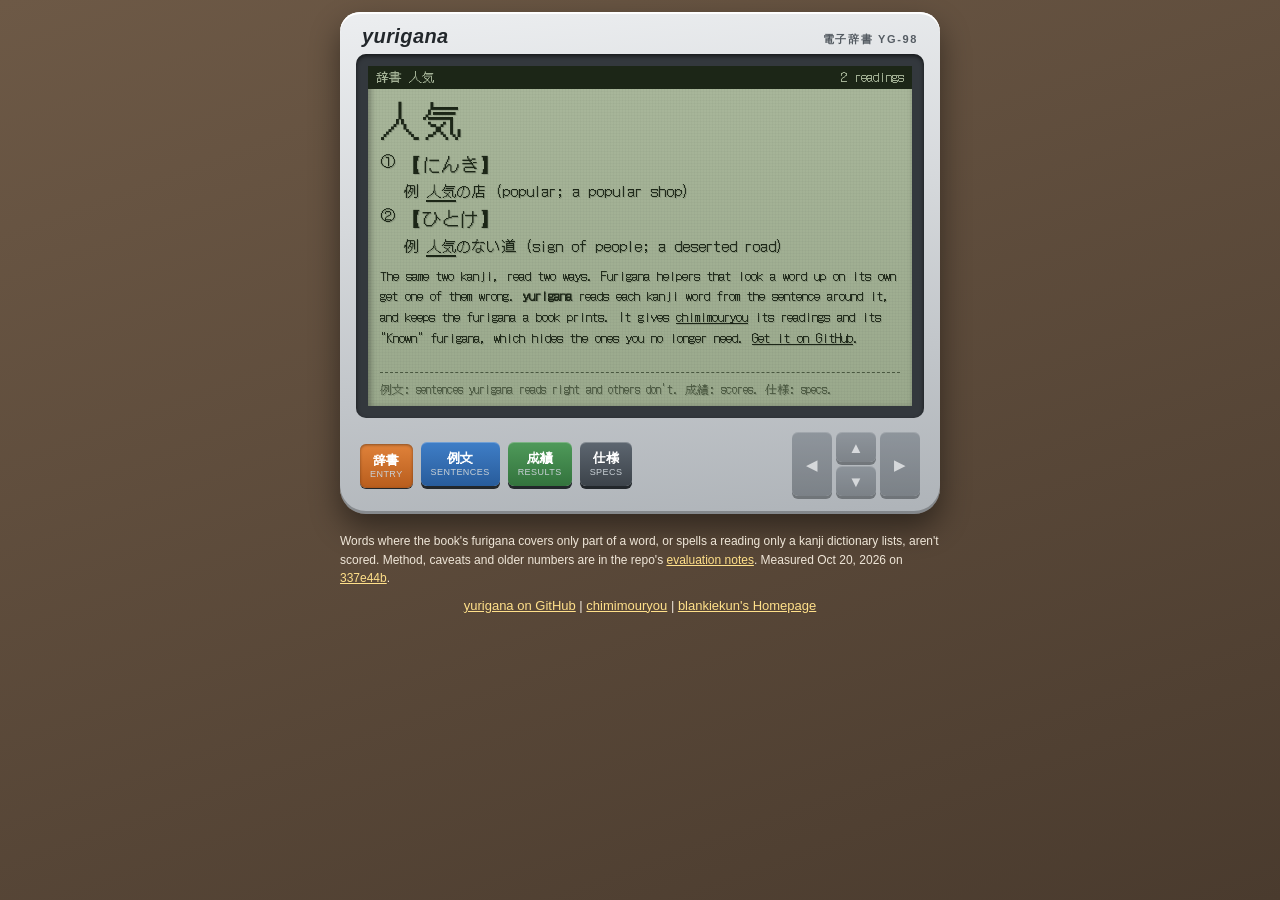
<file: sites/yurigana.html>
<!doctype html>
<html lang="en">
<head>
<meta charset="utf-8">
<meta name="viewport" content="width=device-width, initial-scale=1">
<title>yurigana Readings</title>
<meta name="description" content="How well yurigana reads Japanese kanji words in context, next to Sudachi, MeCab and others, with sentences it reads right and they read wrong.">
<link rel="stylesheet" href="retro.css">
<link rel="preconnect" href="https://fonts.googleapis.com">
<link rel="preconnect" href="https://fonts.gstatic.com" crossorigin>
<link rel="stylesheet" href="https://fonts.googleapis.com/css2?family=DotGothic16&display=swap">
<style>
/* A 1998 pocket electronic dictionary (電子辞書): a silver clamshell with a green-grey LCD in pixel type.
   Mode keys pick the screen, ◀ ▶ step through it, ▲ ▼ change the test set. The LCD has one ink, so wrong is × and struck through. */
:root {
  --lcd: #a9b79b; --lcd2: #9aa98c; --ink: #1c2617; --ink2: #4a5840;
  --shell: #d5d8db; --shell2: #aeb3b8; --bezel: #33383d;
  --px: "DotGothic16", "MS Gothic", "Osaka-Mono", monospace;
}
body { background: #5b4a3a linear-gradient(160deg, #6d5946, #4a3b2e) fixed; min-height: 100vh; color: #efe6d8; font: 14px/1.55 Verdana, Tahoma, Arial, sans-serif; }
a { color: #ffe08a; }
p { margin: 0; }
.small { font-size: 12px; }

.device { max-width: 600px; width: 100%; margin: 0 auto; padding: 14px 16px 18px; border-radius: 20px 20px 26px 26px; color: #22272b;
  background: linear-gradient(175deg, #eceef0, var(--shell) 40%, var(--shell2));
  box-shadow: inset 0 2px #fff, inset 0 -3px rgba(0,0,0,.25), 0 14px 30px rgba(0,0,0,.45); }
.brand { display: flex; align-items: baseline; justify-content: space-between; gap: 8px; padding: 0 6px 8px; }
.brand h1 { margin: 0; font: italic bold 20px/1 Arial, sans-serif; letter-spacing: .02em; }
.brand span { font: bold 11px/1 Arial, sans-serif; letter-spacing: .15em; color: #555c63; }
.bezel { background: var(--bezel); border-radius: 10px; padding: 12px; box-shadow: inset 0 2px 4px rgba(0,0,0,.6); }

/* The LCD: a faint pixel grid, dark ink with a slight drop shadow like real segments. */
.lcd { position: relative; min-height: 340px; padding: 0 0 8px; color: var(--ink); font: 15px/1.6 var(--px); text-shadow: 1px 1px rgba(0,0,0,.12);
  background: repeating-linear-gradient(0deg, transparent 0 2px, rgba(0,0,0,.025) 2px 3px), repeating-linear-gradient(90deg, transparent 0 2px, rgba(0,0,0,.025) 2px 3px), linear-gradient(var(--lcd), var(--lcd2));
  box-shadow: inset 2px 2px 6px rgba(0,0,0,.35); display: flex; flex-direction: column; }
.lcd a { color: inherit; }
.lcd :lang(ja), .lcd [lang=ja] { font-family: var(--px); }
.bar { display: flex; justify-content: space-between; gap: 8px; background: var(--ink); color: var(--lcd); padding: 1px 8px; font-size: 13px; text-shadow: none; }
.screen { padding: 8px 12px 0; flex: 1; display: flex; flex-direction: column; gap: 8px; }
.screen:focus { outline: none; }
.hint { margin-top: auto; padding-top: 6px; border-top: 1px dashed var(--ink2); font-size: 12px; color: var(--ink2); }
.inv { background: var(--ink); color: var(--lcd); text-shadow: none; padding: 0 3px; }
.err { font-weight: bold; }

/* Entry for 人気. */
.head { font-size: 40px; line-height: 1.1; letter-spacing: .05em; }
.sense { display: grid; grid-template-columns: auto 1fr; gap: 0 8px; }
.sense .kana { font-size: 19px; }
.sense .ex { grid-column: 2; }
.sense .ex b { font-weight: normal; text-decoration: underline 2px; text-underline-offset: 3px; }
.blurb { font-size: 13px; line-height: 1.6; }

/* One graded sentence: the scored word inverted, its right reading above it. */
.sent { font-size: clamp(19px, 5.4vw, 25px); line-height: 2; }
.sent ruby span { display: inline-block; line-height: 1.15; background: var(--ink); color: var(--lcd); text-shadow: none; padding: 0 2px; }
.sent rt { color: var(--ink); font-size: .52em; }
.reads { display: grid; grid-template-columns: auto auto 1fr; gap: 2px 10px; align-items: baseline; }
.reads .r { font-size: 18px; white-space: nowrap; }
.reads .bad.r { text-decoration: line-through 2px; }
.reads .who { font-size: 13px; }
.why { font-size: 13px; }

/* Results: one test set per page, tools ranked, yurigana's line inverted. */
.set { font-size: 19px; }
.rank { display: grid; grid-template-columns: 1.4em 1fr auto; gap: 1px 6px; font-size: 14px; }
.rank > div { display: contents; }
.rank > div.ours span { background: var(--ink); color: var(--lcd); text-shadow: none; }
.rank > div.ceiling span { color: var(--ink2); }
.rank span { padding: 0 3px; }
.rank .n { text-align: right; white-space: nowrap; }
.notes { font-size: 12px; color: var(--ink2); }
dl.facts { margin: 0; font-size: 13px; }
dl.facts dt { font-size: 14px; }
dl.facts dd { margin: 0 0 8px 1em; }
dl.facts code { font: 12px var(--px); overflow-wrap: anywhere; }

/* Keys: rubbery mode keys and a cursor cluster. */
.keys { display: flex; flex-wrap: wrap; justify-content: space-between; align-items: center; gap: 12px; padding: 14px 4px 0; }
.modes { display: grid; grid-template-columns: repeat(4, auto); gap: 8px; }
.key { font: bold 13px/1 var(--px); color: #fff; border: 0; border-radius: 6px; padding: 9px 10px 8px; min-width: 52px;
  background: linear-gradient(#5d6670, #3c434a); box-shadow: 0 3px #22272b, inset 0 1px rgba(255,255,255,.25); }
.key small { display: block; font: 9px/1.2 Arial, sans-serif; letter-spacing: .05em; color: #c9d0d6; margin-top: 3px; }
.key.m1 { background: linear-gradient(#e0823a, #b85d1d); }
.key.m2 { background: linear-gradient(#3f7ec7, #285c9b); }
.key.m3 { background: linear-gradient(#4f9a5a, #33733d); }
.key[aria-pressed=true] { transform: translateY(2px); box-shadow: 0 1px #22272b, inset 0 1px 3px rgba(0,0,0,.4); }
.key:active:not(:disabled) { transform: translateY(2px); box-shadow: 0 1px #22272b; }
.key:disabled { opacity: .45; }
.key:focus-visible { outline: 2px solid #ffd44a; outline-offset: 2px; }
.pad { display: grid; grid-template-columns: repeat(3, 40px); grid-template-rows: repeat(2, 30px); gap: 4px; }
.pad .key { min-width: 0; padding: 0; font: 15px/1 Arial, sans-serif; }
.pad .up { grid-column: 2; }
.pad .left { grid-column: 1; grid-row: 1 / 3; }
.pad .right { grid-column: 3; grid-row: 1 / 3; }
.pad .down { grid-column: 2; grid-row: 2; }
@media (max-width: 480px) { .device { padding: 10px 10px 14px; } .bezel { padding: 8px; } .modes { grid-template-columns: repeat(2, auto); } .keys { justify-content: center; } }

.manual { max-width: 600px; width: 100%; margin: 0 auto; display: flex; flex-direction: column; gap: 8px; }
footer { text-align: center; font-size: 13px; }
</style>
</head>
<body>
<div class="wrap">
  <div class="device">
    <div class="brand"><h1>yurigana</h1><span lang="ja">電子辞書 YG-98</span></div>
    <div class="bezel">
      <div class="lcd">
        <div class="bar" aria-hidden="true"><span id="bar-l"></span><span id="bar-r"></span></div>
        <div class="screen" id="screen" tabindex="-1" aria-live="polite"></div>
      </div>
    </div>
    <div class="keys">
      <div class="modes" role="group" aria-label="Screens">
        <button class="key m1" type="button" data-mode="entry">辞書<small>ENTRY</small></button>
        <button class="key m2" type="button" data-mode="ex">例文<small>SENTENCES</small></button>
        <button class="key m3" type="button" data-mode="scores">成績<small>RESULTS</small></button>
        <button class="key" type="button" data-mode="facts">仕様<small>SPECS</small></button>
      </div>
      <div class="pad" role="group" aria-label="Cursor">
        <button class="key up" type="button" data-step="set,-1" aria-label="Previous test set">▲</button>
        <button class="key left" type="button" data-step="page,-1" aria-label="Previous">◀</button>
        <button class="key right" type="button" data-step="page,1" aria-label="Next">▶</button>
        <button class="key down" type="button" data-step="set,1" aria-label="Next test set">▼</button>
      </div>
    </div>
  </div>

  <div class="manual">
    <p class="small" id="fine">Words where the book's furigana covers only part of a word, or spells a reading only a kanji dictionary lists, aren't scored. Method, caveats and older numbers are in the repo's <a href="https://github.com/blankiekun/yurigana/blob/main/docs/evaluation.md">evaluation notes</a>.</p>
    <footer>
      <a href="https://github.com/blankiekun/yurigana">yurigana on GitHub</a> | <a href="chimimouryou.html">chimimouryou</a> | <a href="home.html">blankiekun's Homepage</a>
    </footer>
  </div>
</div>
<script>
const REPO = "https://github.com/blankiekun/yurigana";

function el(tag, text, cls) {
  const e = document.createElement(tag);
  if (text != null) e.textContent = text;
  if (cls) e.className = cls;
  return e;
}
const ja = e => (e.lang = "ja", e);
const ruby = (base, rt) => { const r = el("ruby"); r.append(el("span", base), el("rt", rt)); return r; };

const fmtScore = (v, col) => v == null ? "–" : col.fmt === "about" ? "about " + v.toLocaleString("en-US") : v.toFixed(1) + "%";

// What the device shows: a mode, a page within it, and (for sentences) a test-set filter.
let D = null;
const st = { mode: "entry", page: 0, set: 0 };
const screen = document.getElementById("screen");

function entry() {
  const head = ja(el("div", "人気", "head"));
  const sense = (n, kana, base, rest, gloss) => {
    const ex = el("div", "例 ", "ex");
    ex.append(ja(el("b", base)), ja(el("span", rest)), " (" + gloss + ")");
    return [ja(el("span", n)), ja(el("span", "【" + kana + "】", "kana")), ex];
  };
  const box = el("div", null, "sense");
  box.append(...sense("①", "にんき", "人気", "の店", "popular; a popular shop"),
             ...sense("②", "ひとけ", "人気", "のない道", "sign of people; a deserted road"));
  const blurb = el("p", null, "blurb");
  const a = el("a", "chimimouryou"); a.href = "chimimouryou.html";
  const gh = el("a", "Get it on GitHub"); gh.href = REPO;
  blurb.append("The same two kanji, read two ways. Furigana helpers that look a word up on its own get one of them wrong. ",
    el("b", "yurigana"), " reads each kanji word from the sentence around it, and keeps the furigana a book prints. It gives ", a,
    " its readings and its \"Known\" furigana, which hides the ones you no longer need. ", gh, ".");
  return { l: "辞書  人気", r: "2 readings", body: [head, box, blurb], hint: "例文: sentences yurigana reads right and others don't. 成績: scores. 仕様: specs." };
}

function sets() {
  const used = D.columns.filter(c => D.examples.some(x => x.set === c.id));
  return used.length > 1 ? [{ id: "", name: "All" }, ...used] : used;
}

function sentence() {
  const ss = sets(), set = ss[st.set] || { id: "" };
  const xs = D.examples.filter(x => !set.id || x.set === set.id);
  if (!xs.length) return { l: "例文", r: "", body: [el("p", "No graded sentences yet.")] };
  const x = xs[st.page];
  const sent = ja(el("div", null, "sent"));
  const at = x.text.indexOf(x.word);
  sent.append(x.text.slice(0, at), ruby(x.word, x.gold), x.text.slice(at + x.word.length));
  // Tools grouped by the reading they gave, the right one first.
  const groups = new Map([[x.gold, []]]);
  for (const r of D.rows) if (r.name in x.readings) {
    const got = x.readings[r.name];
    if (!groups.has(got)) groups.set(got, []);
    groups.get(got).push(r.name);
  }
  const reads = el("div", null, "reads");
  for (const [reading, who] of groups) {
    if (!who.length) continue;
    const ok = reading === x.gold, c = ok ? "good" : "bad";
    const m = ja(el("span", ok ? "○" : "×", "m " + c));
    m.setAttribute("aria-label", ok ? "right:" : "wrong:");
    reads.append(m, ja(el("span", reading, "r " + c)), el("span", who.join(", "), "who"));
  }
  const body = [sent, reads];
  const col = D.columns.find(c => c.id === x.set);
  const why = el("p", null, "why");
  if (!set.id && ss.length > 1) why.append("[" + (col ? col.name : x.set) + "] ");
  why.append(x.why || "");
  if (why.textContent) body.push(why);
  return { l: "例文  " + set.name, r: (st.page + 1) + "/" + xs.length, n: xs.length, body,
           hint: "◀ ▶ sentence" + (ss.length > 1 ? "   ▲ ▼ test set: " + ss.map(s => s.name).join(" / ") : "") };
}

function results() {
  const c = D.columns[st.page];
  // A ceiling row (an LLM reading blind) isn't a rival, so it never counts as best.
  const ranked = D.rows.filter(r => r.scores[c.id] != null).sort((a, b) => c.lower ? a.scores[c.id] - b.scores[c.id] : b.scores[c.id] - a.scores[c.id]);
  const best = ranked.find(r => r.kind !== "ceiling");
  const rank = el("div", null, "rank");
  for (const r of ranked) {
    const line = el("div", null, r.kind);
    const mark = r === best || (best && r.kind !== "ceiling" && r.scores[c.id] === best.scores[c.id]);
    line.append(ja(el("span", mark ? "★" : "")), el("span", r.name + (r.kind === "ceiling" ? " (ceiling)" : "")), el("span", fmtScore(r.scores[c.id], c), "n"));
    rank.append(line);
  }
  const notes = el("div", null, "notes");
  const missing = D.rows.filter(r => r.scores[c.id] == null).map(r => r.name);
  if (c.note) notes.append(el("p", c.note));
  for (const r of ranked) if (r.note) notes.append(el("p", r.name + ": " + r.note + (r.kind === "ceiling" ? " Not a rival, so never starred." : "")));
  if (missing.length) notes.append(el("p", "Not run: " + missing.join(", ") + "."));
  const head = el("div", null, "set");
  head.append(c.name, el("span", c.words ? "  " + c.words.toLocaleString("en-US") + " words" : "", "small"));
  return { l: "成績", r: (st.page + 1) + "/" + D.columns.length, n: D.columns.length,
           body: [head, el("p", c.lower ? "Wrong words per book; fewer is better. ★ best." : "Share of kanji words read right. ★ best.", "small"), rank, notes],
           hint: "◀ ▶ test set" };
}

function specs() {
  const dl = el("dl", null, "facts");
  for (const f of D.facts || []) {
    const dt = el("dt", f.label + ": ");
    dt.append(f.code ? el("code", f.value) : el("span", f.value, "inv"));
    dl.append(dt, el("dd", f.note));
  }
  return { l: "仕様", r: "", body: [dl] };
}

function render() {
  const v = !D ? { l: "", r: "", body: [el("p", "Loading...")] }
    : { entry, ex: sentence, scores: results, facts: specs }[st.mode]();
  document.getElementById("bar-l").textContent = v.l;
  document.getElementById("bar-r").textContent = v.r;
  screen.replaceChildren(...v.body, ...(v.hint ? [el("p", v.hint, "hint")] : []));
  for (const b of document.querySelectorAll("[data-mode]")) b.setAttribute("aria-pressed", b.dataset.mode === st.mode);
  for (const b of document.querySelectorAll("[data-step]")) {
    const kind = b.dataset.step.split(",")[0];
    b.disabled = !D || (kind === "page" ? !(v.n > 1) : !(st.mode === "ex" && sets().length > 1));
  }
  st.n = v.n;
}

function step(kind, by) {
  if (kind === "page") { if (!(st.n > 1)) return; st.page = (st.page + by + st.n) % st.n; }
  else { const n = sets().length; if (st.mode !== "ex" || n < 2) return; st.set = (st.set + by + n) % n; st.page = 0; }
  render();
}

for (const b of document.querySelectorAll("[data-mode]")) b.onclick = () => { st.mode = b.dataset.mode; st.page = 0; render(); };
for (const b of document.querySelectorAll("[data-step]")) b.onclick = () => step(...b.dataset.step.split(",").map((v, i) => i ? +v : v));
document.addEventListener("keydown", e => {
  if (!D || e.altKey || e.ctrlKey || e.metaKey) return;
  const k = { ArrowLeft: ["page", -1], ArrowRight: ["page", 1], ArrowUp: ["set", -1], ArrowDown: ["set", 1] }[e.key];
  if (!k || (k[0] === "set" && st.mode !== "ex")) return;
  e.preventDefault();
  step(...k);
});
render();

fetch("yurigana.json", { cache: "no-store" })
  .then(r => { if (!r.ok) throw new Error("HTTP " + r.status); return r.json(); })
  .then(d => {
    D = d;
    render();
    if (d.updated) {
      const p = document.getElementById("fine");
      p.append(" Measured " + new Date(d.updated + "T00:00").toLocaleDateString("en-US", { month: "short", day: "numeric", year: "numeric" }));
      if (d.commit) {
        const a = el("a", d.commit.slice(0, 7));
        a.href = REPO + "/commit/" + d.commit;
        p.append(" on ", a);
      }
      p.append(".");
    }
  })
  .catch(e => {
    screen.replaceChildren(el("p", "Couldn't load the sentences and scores (" + e.message + "). Reload the page to try again.", "err"));
  });
</script>
</body>
</html>
</file>
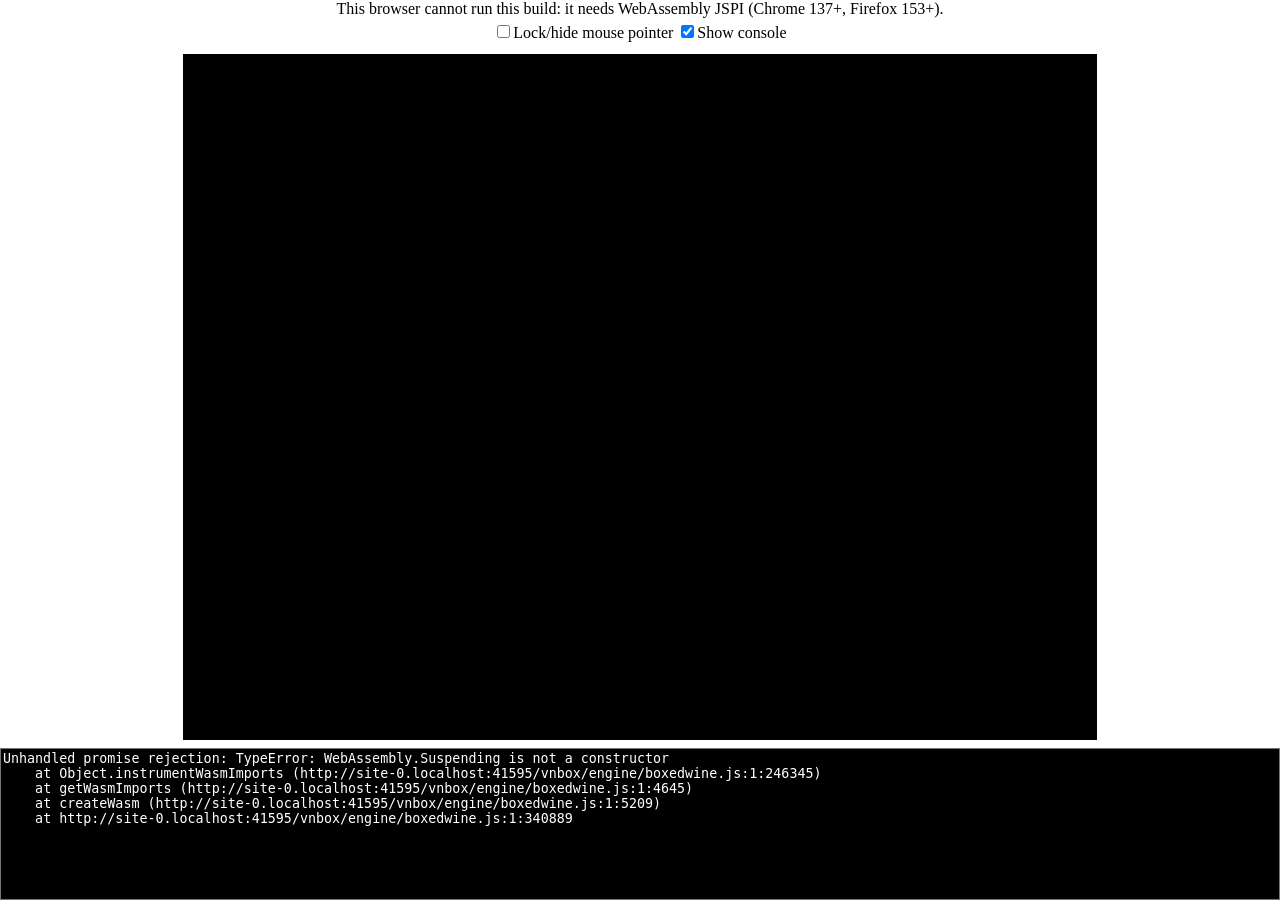
<file: vnbox/engine/boxedwine.html>
<!doctypehtml><html lang=en-us><head><meta content="text/html; charset=utf-8"http-equiv=Content-Type><title>BoxedWine</title><meta content="boxedwine emulator"name=description><meta content="emulator,wine,windows,x86,PC,emscripten,web assembly,wasm,boxedwine"name=keywords><meta content="James Bryant, Kevin O'Dwyer"name=author><link href=boxedwine.css rel=stylesheet></head><body><div id=loading><figure id=spinner style=overflow:visible><div class=spinner style=margin-top:.5em;margin-left:auto;margin-right:auto></div></figure><div id=status class=emscripten>Downloading...</div><div class=emscripten><progress id=progress max=100 value=0></progress></div></div><div id=app><div id=controls class=emscripten><button onclick=start() id=startbtn style=display:none>Start</button> <button onclick=buildGetFilesModal() id=downloadbtn style=display:none>Get File(s)</button> <button onclick=saveJitModules() id=savejitbtn style=display:none>Save JIT Cache</button> <select id=cdromdisc onchange=insertCDRomDisc(Number(this.value)) style=display:none></select> <button onclick=ejectCDRomDisc() id=cdromejectbtn style=display:none>Eject</button> <a href=#openModal id=modalLink style=display:none>Open</a> <a href=#openModalExe id=modalLinkExe style=display:none>Open</a> <input id=pointerLock type=checkbox>Lock/hide mouse pointer <input id=showConsole type=checkbox checked onclick=toggleConsole()>Show console</div><div id=dropzone><div class=emscripten_border><canvas class=emscripten id=canvas oncontextmenu=event.preventDefault()></canvas><canvas class="emscripten boxedwine-webgl-canvas"id=boxedwine-webgl-canvas-0 oncontextmenu=event.preventDefault()></canvas></div></div><div id=console><textarea class=emscripten id=output rows=8 style=display:none></textarea></div><div id=openModal class=modalDialog><div><a href=#close class=close title=Close onclick=closeGetFilesModal()>X</a><div><h3>Get File(s)</h3><input id=selectedItem size=50 readonly> <button onclick=extract()>Get</button></div><div id=tree class=scroll-style></div><div id=overlayRow><button onclick=saveOverlay() title="Zip everything Wine and programs changed, to load later with ?overlay=overlay.zip">Save Overlay</button></div><div><h3 id=loadStatus>Loading...</h3></div></div></div><div id=openModalExe class=modalDialog><div><a href=#close id=openModalExeClick class=close title=Close>X</a><div><h3>Execute (d:)</h3><div id=message></div><div id=items class=scroll-style></div></div></div></div><hr></div><script src=fsfs.js></script><script src=lazyfs.js></script><script src=frida-compat.js></script><script src=boxedwine-shell.js></script><script src=boxedwine.js async></script></body></html>
</file>
<file: css/win95.css>
/* The shell: desktop, windows, taskbar, menus and the standard controls.
   Colours are variables so Display Properties can swap the scheme at runtime. */
/* A pixel rebuild of MS Sans Serif, as converted by 98.css; see THIRD-PARTY.txt. */
@font-face { font-family: "Pixelated MS Sans Serif"; src: url(../fonts/ms_sans_serif.woff2) format("woff2"); font-weight: 400; font-display: swap; }
@font-face { font-family: "Pixelated MS Sans Serif"; src: url(../fonts/ms_sans_serif_bold.woff2) format("woff2"); font-weight: 700; font-display: swap; }
:root {
  color-scheme: light;
  --desktop: #008080;
  --pattern: none;
  --wallpaper: none;
  --face: #c0c0c0;
  --light: #dfdfdf;
  --hilite: #ffffff;
  --shadow: #808080;
  --dark: #0a0a0a;
  --ink: #000000;
  --title: #000080;
  --title-off: #808080;
  --title-ink: #ffffff;
  --title-ink-off: #c0c0c0;
  --select: #000080;
  --select-ink: #ffffff;
  --paper: #ffffff;
  --tip: #ffffe1;
  --link: #0000ff;

  --font-ui: "Pixelated MS Sans Serif", Tahoma, "MS Sans Serif", "Microsoft Sans Serif", "Segoe UI", "Noto Sans", "Helvetica Neue", Arial, sans-serif;
  --font-pixel: "DotGothic16", "MS Gothic", "Osaka", monospace;
  --font-dos: "VT323", "Lucida Console", "Courier New", monospace;

  --raised: inset -1px -1px var(--dark), inset 1px 1px var(--light), inset -2px -2px var(--shadow), inset 2px 2px var(--hilite);
  --raised-btn: inset -1px -1px var(--dark), inset 1px 1px var(--hilite), inset -2px -2px var(--shadow), inset 2px 2px var(--light);
  --sunken: inset -1px -1px var(--hilite), inset 1px 1px var(--shadow), inset -2px -2px var(--light), inset 2px 2px var(--dark);
  --thin-in: inset 1px 1px var(--shadow), inset -1px -1px var(--hilite);
  --thin-out: inset -1px -1px var(--shadow), inset 1px 1px var(--hilite);
  --etched: inset -1px -1px var(--hilite), inset 1px 1px var(--shadow), inset -2px -2px var(--shadow), inset 2px 2px var(--hilite);
  --tb-h: 32px;

  --arrow: url(../img/cursors/arrow.svg) 0 0, default;
  --ibeam: url(../img/cursors/ibeam.svg) 3 8, text;
  --busy: url(../img/cursors/busy.svg) 0 0, progress;
  --wait: url(../img/cursors/wait.svg) 6 10, wait;
  --ns: url(../img/cursors/ns.svg) 4 9, ns-resize;
  --ew: url(../img/cursors/ew.svg) 9 4, ew-resize;
  --nwse: url(../img/cursors/nwse.svg) 7 7, nwse-resize;
  --nesw: url(../img/cursors/nesw.svg) 7 7, nesw-resize;
  --move: url(../img/cursors/move.svg) 9 9, move;
  --help: url(../img/cursors/help.svg) 0 0, help;
  --cross: url(../img/cursors/cross.svg) 9 9, crosshair;
  --pen: url(../img/cursors/pen.svg) 0 17, default;
  --no: url(../img/cursors/no.svg) 10 10, not-allowed;
  --up: url(../img/cursors/up.svg) 4 0, default;
  --hand: url(../img/cursors/hand.svg) 5 0, pointer;
}
/* The Sakura pointer scheme (Mouse Properties): the same pointers in pink. */
:root[data-cursors="sakura"] {
  --arrow: url(../img/cursors/sakura/arrow.svg) 0 0, default;
  --ibeam: url(../img/cursors/sakura/ibeam.svg) 3 8, text;
  --busy: url(../img/cursors/sakura/busy.svg) 0 0, progress;
  --wait: url(../img/cursors/sakura/wait.svg) 6 10, wait;
  --ns: url(../img/cursors/sakura/ns.svg) 4 9, ns-resize;
  --ew: url(../img/cursors/sakura/ew.svg) 9 4, ew-resize;
  --nwse: url(../img/cursors/sakura/nwse.svg) 7 7, nwse-resize;
  --nesw: url(../img/cursors/sakura/nesw.svg) 7 7, nesw-resize;
  --move: url(../img/cursors/sakura/move.svg) 9 9, move;
  --help: url(../img/cursors/sakura/help.svg) 0 0, help;
  --cross: url(../img/cursors/sakura/cross.svg) 9 9, crosshair;
  --pen: url(../img/cursors/sakura/pen.svg) 0 17, default;
  --no: url(../img/cursors/sakura/no.svg) 10 10, not-allowed;
  --up: url(../img/cursors/sakura/up.svg) 4 0, default;
  --hand: url(../img/cursors/sakura/hand.svg) 5 0, pointer;
}
html { cursor: var(--arrow); }
a:any-link { cursor: var(--hand); }
/* Firefox gives form controls their own cursor: default, which skips the inherited arrow */
button, select, input { cursor: var(--arrow); }
input:not([type=checkbox], [type=radio], [type=range], [type=button], [type=submit]), textarea, [contenteditable] { cursor: var(--ibeam); }
body.busy, body.busy * { cursor: var(--busy) !important; }
* { box-sizing: border-box; }
[hidden] { display: none !important; }
html, body { height: 100%; overflow: hidden; }
input, textarea, [contenteditable] { user-select: text; -webkit-user-select: text; }
html { background: var(--desktop); }
body {
  margin: 0;
  background: var(--desktop);
  color: var(--ink);
  font: 11px/1.35 var(--font-ui);
  user-select: none; -webkit-user-select: none; /* UI chrome isn't text; reading panes opt back in with user-select: text */
  -webkit-font-smoothing: none;
  font-smooth: never;
  -webkit-tap-highlight-color: transparent;
  touch-action: manipulation;
}
svg { display: block; }
button { font: inherit; color: inherit; }
a { color: var(--link); }
:focus { outline: none; }
:focus-visible { outline: 1px dotted var(--ink); outline-offset: -4px; }
.win:focus-visible { outline: none; } /* windows show focus by their title bar, never a focus rect */
:is(input, textarea).field:focus-visible { outline: none; } /* text boxes show focus by their caret */
.noscript { position: fixed; inset: 0; display: grid; place-items: center; color: #fff; padding: 16px; text-align: center; }

/* ---------- scrollbars ---------- */
* { scrollbar-color: var(--face) var(--light); }
@supports selector(::-webkit-scrollbar) {
  * { scrollbar-color: auto; }
  ::-webkit-scrollbar { width: 16px; height: 16px; }
  ::-webkit-scrollbar-track { background: repeating-conic-gradient(var(--face) 0 25%, var(--hilite) 0 50%) 0 0 / 2px 2px; }
  ::-webkit-scrollbar-thumb { background: var(--face); box-shadow: var(--raised); }
  ::-webkit-scrollbar-corner { background: var(--face); }
  ::-webkit-scrollbar-button { display: block; width: 16px; height: 16px; background-color: var(--face); box-shadow: var(--raised); background-repeat: no-repeat; background-position: center; }
  ::-webkit-scrollbar-button:active { box-shadow: inset 0 0 0 1px var(--shadow); }
  ::-webkit-scrollbar-button:vertical:start:increment, ::-webkit-scrollbar-button:vertical:end:decrement,
  ::-webkit-scrollbar-button:horizontal:start:increment, ::-webkit-scrollbar-button:horizontal:end:decrement { display: none; }
  ::-webkit-scrollbar-button:vertical:decrement { background-image: url("data:image/svg+xml,%3Csvg xmlns='http://www.w3.org/2000/svg' width='7' height='4' shape-rendering='crispEdges'%3E%3Cpath d='M3 0h1v1h1v1h1v1h1v1H0V3h1V2h1V1h1z'/%3E%3C/svg%3E"); }
  ::-webkit-scrollbar-button:vertical:increment { background-image: url("data:image/svg+xml,%3Csvg xmlns='http://www.w3.org/2000/svg' width='7' height='4' shape-rendering='crispEdges'%3E%3Cpath d='M0 0h7v1H6v1H5v1H4v1H3V3H2V2H1V1H0z'/%3E%3C/svg%3E"); }
  ::-webkit-scrollbar-button:horizontal:decrement { background-image: url("data:image/svg+xml,%3Csvg xmlns='http://www.w3.org/2000/svg' width='4' height='7' shape-rendering='crispEdges'%3E%3Cpath d='M3 0h1v7H3V6H2V5H1V4H0V3h1V2h1V1h1z'/%3E%3C/svg%3E"); }
  ::-webkit-scrollbar-button:horizontal:increment { background-image: url("data:image/svg+xml,%3Csvg xmlns='http://www.w3.org/2000/svg' width='4' height='7' shape-rendering='crispEdges'%3E%3Cpath d='M0 0h1v1h1v1h1v1h1v1H3v1H2v1H1v1H0z'/%3E%3C/svg%3E"); }
}

/* ---------- desktop ---------- */
.desktop {
  position: fixed; inset: 0 0 calc(var(--tb-h) + env(safe-area-inset-bottom, 0px)) 0;
  background-color: var(--desktop);
  background-image: var(--wallpaper), var(--pattern);
  background-size: var(--wallpaper-size, cover), auto;
  background-position: center, 0 0;
  background-repeat: var(--wallpaper-repeat, no-repeat), repeat;
  image-rendering: pixelated;
  overflow: hidden;
}
/* Fewer colours: only the wallpaper layer is filtered, so windows don't pay for it. */
[data-depth="16"] .desktop::before, [data-depth="256"] .desktop::before,
.dp-screen[data-depth="16"]::before, .dp-screen[data-depth="256"]::before {
  content: ''; position: absolute; inset: 0; background: inherit; filter: url(#f-16);
}
[data-depth="256"] .desktop::before, .dp-screen[data-depth="256"]::before { filter: url(#f-256); }
.icons { position: absolute; inset: 0; }
.icon {
  position: absolute; width: 86px;
  display: flex; flex-direction: column; align-items: center; gap: 3px;
  padding: 2px 0; border: 0; background: none; cursor: var(--arrow);
  color: #fff; text-align: center; font-size: 12px; line-height: 1.2;
  touch-action: none;
}
.icon svg, .icon img { width: 32px; height: 32px; }
.icon span { padding: 1px 2px; max-width: 86px; overflow-wrap: break-word; background: var(--desktop); }
.icon.sel svg { filter: brightness(.55) sepia(1) hue-rotate(185deg) saturate(5); }
.icon.sel span { background: var(--select); color: var(--select-ink); }
.icon:focus-visible { outline: none; }
.icon:focus-visible span { outline: 1px dotted #fff; outline-offset: 0; }
.icon.ghost { opacity: .6; pointer-events: none; z-index: 5; }
.icon .lnk { position: absolute; left: 22px; top: 23px; width: 11px; height: 11px; background: #fff; box-shadow: inset 0 0 0 1px #000; }
.icon .lnk::after { content: ""; position: absolute; inset: 2px; background: url("data:image/svg+xml,%3Csvg xmlns='http://www.w3.org/2000/svg' width='7' height='7' shape-rendering='crispEdges'%3E%3Cpath d='M3 0h4v4H6V2H5v1H4v1H3v1H2v1H0V5h1V4h1V3h1V2h1V1H3z'/%3E%3C/svg%3E") no-repeat; }

.windows { position: absolute; inset: 0; pointer-events: none; }
/* 98's Channel Bar (js/desktop.js): a column of channel buttons at the top right of the desktop */
.channelbar { position: absolute; top: 12px; right: 12px; width: 132px; display: flex; flex-direction: column; gap: 3px; padding: 4px; background: #0008; border: 1px solid #fff6; border-radius: 4px; }
.ch-head { color: #fff; font-weight: bold; text-align: center; padding: 2px 0 4px; }
.ch-btn { height: 26px; border: 1px solid #0006; border-radius: 3px; color: #fff; font: bold 11px var(--font-ui); text-shadow: 1px 1px #0008; white-space: nowrap; overflow: hidden; text-overflow: ellipsis; cursor: var(--arrow); }
.ch-btn:hover { filter: brightness(1.15); }
.ch-btn.c1 { background: linear-gradient(#ff5c8a, #b0003a); }
.ch-btn.c2 { background: linear-gradient(#5aa0ff, #0b3fa8); }
.ch-btn.c3 { background: linear-gradient(#7ad35a, #1d7a10); }
.ch-btn.c4 { background: linear-gradient(#ffb347, #b85f00); }
.ch-btn.c5 { background: linear-gradient(#b67cff, #5410a8); }
.ch-btn.c6 { background: linear-gradient(#4fd9d9, #00707a); }
@media (max-width: 640px) { .channelbar { display: none; } }
.windows > * { pointer-events: auto; }

/* ---------- window chrome ---------- */
.win {
  position: absolute;
  display: flex; flex-direction: column;
  background: var(--face);
  box-shadow: var(--raised);
  padding: 3px;
  min-width: 120px;
}
.win.max { left: 0 !important; top: 0 !important; width: 100% !important; height: 100% !important; }
.win.max .resize { display: none; }
.win.min { display: none; }
.win.zooming { opacity: 0; }
.zoom-caption { position: fixed; z-index: 100000; pointer-events: none; background: var(--title); }
.titlebar {
  display: flex; align-items: center; gap: 3px;
  background: var(--title-off); color: var(--title-ink-off);
  padding: 2px 2px 2px 3px; height: 18px; flex: none;
  touch-action: none; user-select: none;
}
.win.active > .titlebar { background: var(--title); color: var(--title-ink); }
.titlebar > svg { width: 16px; height: 16px; flex: none; }
.titlebar .t { font-weight: bold; flex: 1; min-width: 0; overflow: hidden; text-overflow: ellipsis; white-space: nowrap; margin: 0; font-size: 11px; }
.tbtns { display: flex; flex: none; }
.tbtn {
  width: 16px; height: 14px; padding: 0;
  background: var(--face); box-shadow: var(--raised-btn); border: 0;
  display: grid; place-items: center; cursor: var(--arrow); color: var(--ink);
}
.tbtn:active:not(:disabled) { box-shadow: var(--sunken); }
.tbtn:active:not(:disabled) svg { transform: translate(1px, 1px); }
.tbtn:disabled { color: var(--shadow); }
.tbtn:disabled svg { filter: drop-shadow(1px 1px 0 var(--hilite)); }
.tbtn svg { width: 8px; height: 8px; fill: currentColor; }
.tbtn.x { margin-left: 2px; }
.tbtn.help { font: bold 11px/1 var(--font-ui); }
.win-body { flex: 1; min-height: 0; display: flex; flex-direction: column; position: relative; }
.win.autosize .win-body { flex: none; }
.resize { position: absolute; z-index: 2; touch-action: none; }
.resize.n { top: -2px; left: 6px; right: 6px; height: 5px; cursor: var(--ns); }
.resize.s { bottom: -2px; left: 6px; right: 6px; height: 5px; cursor: var(--ns); }
.resize.e { right: -2px; top: 6px; bottom: 6px; width: 5px; cursor: var(--ew); }
.resize.w { left: -2px; top: 6px; bottom: 6px; width: 5px; cursor: var(--ew); }
.resize.ne { right: -2px; top: -2px; width: 10px; height: 10px; cursor: var(--nesw); }
.resize.sw { left: -2px; bottom: -2px; width: 10px; height: 10px; cursor: var(--nesw); }
.resize.nw { left: -2px; top: -2px; width: 10px; height: 10px; cursor: var(--nwse); }
.resize.se { right: -2px; bottom: -2px; width: 12px; height: 12px; cursor: var(--nwse); }

/* The drag rectangle: a dithered frame inverted over whatever is underneath,
   like Win95 with "Show window contents while dragging" turned off. */
.drag-outline.snap { padding: 6px; }
/* From XP on the window drags itself; the top-edge maximize shows as a translucent frame. */
.snap-preview { position: fixed; z-index: 99999; pointer-events: none; box-sizing: border-box; border: 1px solid rgba(255, 255, 255, .7); border-radius: 6px; background: rgba(160, 200, 255, .3); box-shadow: 0 0 0 1px rgba(0, 0, 0, .3); }
.marquee { position: fixed; z-index: 100000; pointer-events: none; border: 1px dotted #fff; mix-blend-mode: difference; }
.drag-outline {
  position: fixed; z-index: 100000; pointer-events: none;
  padding: 4px;
  background: repeating-conic-gradient(#fff 0 25%, transparent 0 50%) 0 0 / 2px 2px;
  mix-blend-mode: difference;
  -webkit-mask: linear-gradient(#000 0 0) content-box, linear-gradient(#000 0 0);
  -webkit-mask-composite: xor;
  mask: linear-gradient(#000 0 0) content-box exclude, linear-gradient(#000 0 0);
}
body.dragging, body.dragging * { cursor: inherit; }
body.dragging iframe { pointer-events: none; }

.statusbar { display: flex; gap: 2px; padding-top: 2px; flex: none; }
.statusbar > span, .statusbar > div { box-shadow: var(--thin-in); padding: 1px 4px; height: 18px; white-space: nowrap; overflow: hidden; text-overflow: ellipsis; display: flex; align-items: center; gap: 4px; }
.statusbar > :first-child { flex: 1; min-width: 0; }
.statusbar svg { width: 16px; height: 16px; flex: none; }
.grip { width: 14px; flex: none; box-shadow: none !important; padding: 0 !important; background: url("data:image/svg+xml,%3Csvg xmlns='http://www.w3.org/2000/svg' width='12' height='12' shape-rendering='crispEdges'%3E%3Cpath fill='%23fff' d='M10 0h1v1h-1zM9 1h1v1H9zM8 2h1v1H8zM7 3h1v1H7zM6 4h1v1H6zM5 5h1v1H5zM4 6h1v1H4zM3 7h1v1H3zM2 8h1v1H2zM1 9h1v1H1zM0 10h1v1H0zM10 4h1v1h-1zM9 5h1v1H9zM8 6h1v1H8zM7 7h1v1H7zM6 8h1v1H6zM5 9h1v1H5zM4 10h1v1H4zM10 8h1v1h-1zM9 9h1v1H9zM8 10h1v1H8z'/%3E%3Cpath fill='%23808080' d='M11 0h1v2h-1zM10 1h1v1h-1zM9 2h2v1H9zM8 3h2v1H8zM7 4h2v1H7zM6 5h2v1H6zM5 6h2v1H5zM4 7h2v1H4zM3 8h2v1H3zM2 9h2v1H2zM1 10h2v1H1zM11 4h1v2h-1zM10 5h1v1h-1zM9 6h2v1H9zM8 7h2v1H8zM7 8h2v1H7zM6 9h2v1H6zM5 10h2v1H5zM11 8h1v2h-1zM10 9h1v1h-1zM9 10h2v1H9z'/%3E%3C/svg%3E") no-repeat right bottom; }

/* ---------- menus ---------- */
.menubar { display: flex; flex-wrap: wrap; padding: 1px 0; flex: none; }
.menubar > button {
  border: 0; background: none; padding: 1px 6px 2px; cursor: var(--arrow); color: var(--ink);
}
.menubar > button.open { box-shadow: var(--thin-in); padding: 2px 5px 1px 7px; }
.menubar > button:focus-visible { outline: 1px dotted var(--ink); outline-offset: -2px; }

.menu {
  position: fixed; z-index: 50000;
  background: var(--face); box-shadow: var(--raised);
  padding: 3px; min-width: 120px; margin: 0; list-style: none;
  user-select: none;
}
.menu-items { list-style: none; margin: 0; padding: 0; }
.menu li { display: block; }
.menu .mi {
  display: grid; grid-template-columns: 18px 1fr auto 14px; align-items: center;
  width: 100%; border: 0; background: none; text-align: left; cursor: var(--arrow);
  padding: 2px 4px 3px 2px; white-space: nowrap; color: var(--ink); gap: 4px; text-decoration: none;
}
.menu .mi .ic { width: 16px; height: 16px; display: grid; place-items: center; }
.menu .mi .ic svg, .menu .mi .ic img { width: 16px; height: 16px; }
.menu .mi .key { padding-left: 20px; }
.menu .mi .sub { width: 4px; height: 7px; justify-self: end; margin-right: 2px; background: currentColor; clip-path: polygon(0 0, 100% 50%, 0 100%); }
.menu .mi.hot { background: var(--select); color: var(--select-ink); }
.menu .mi[aria-disabled="true"] { color: var(--shadow); text-shadow: 1px 1px var(--hilite); }
.menu .mi[aria-disabled="true"].hot { background: var(--select); color: var(--shadow); text-shadow: none; }
.menu .mi .chk { width: 7px; height: 7px; background: currentColor; justify-self: center; }
.menu .mi .chk.tick { clip-path: polygon(0 40%, 30% 70%, 100% 0, 100% 30%, 30% 100%, 0 70%); }
.menu .mi .chk.dot { width: 6px; height: 6px; border-radius: 50%; }
.menu hr { border: 0; height: 2px; margin: 3px 1px; box-shadow: inset 0 1px var(--shadow), inset 0 -1px var(--hilite); }

/* start menu: the banner down the side, big icons */
.menu.startmenu { display: flex; padding: 3px; min-width: 0; }
.startmenu .side {
  width: 21px; flex: none;
  background: var(--shadow);
  color: var(--face);
  writing-mode: vertical-rl; transform: rotate(180deg);
  font: bold 18px/21px var(--font-ui); padding: 6px 0; letter-spacing: .02em; white-space: nowrap;
}
.startmenu .side b { color: var(--hilite); font-weight: 900; }
.startmenu ul { list-style: none; margin: 0; padding: 0; min-width: 170px; }
.startmenu .mi { grid-template-columns: 30px 1fr auto 14px; padding: 3px 4px 3px 4px; min-height: 32px; gap: 6px; }
.startmenu .mi .ic { width: 26px; height: 26px; }
.startmenu .mi .ic svg { width: 24px; height: 24px; }
.startmenu .mi .ic img { width: 26px; height: 26px; box-shadow: var(--thin-in); image-rendering: auto; }
.startmenu .mi.account { min-height: 40px; }
.startmenu .mi.account .ic { width: 30px; height: 30px; }
.startmenu .mi.account .ic img { width: 30px; height: 30px; }
.startmenu .mi.account small { display: block; font-size: 11px; opacity: .8; }

/* ---------- taskbar ---------- */
.taskbar {
  position: fixed; left: 0; right: 0; bottom: 0; z-index: 40000;
  height: calc(var(--tb-h) + env(safe-area-inset-bottom, 0px));
  background: var(--face);
  box-shadow: inset 0 1px var(--light), inset 0 2px var(--hilite);
  padding: 4px 2px calc(2px + env(safe-area-inset-bottom, 0px));
  display: flex; gap: 4px; align-items: stretch;
}
.taskbar .start {
  display: flex; align-items: center; gap: 3px;
  font-weight: bold; padding: 2px 5px 2px 4px;
  background: var(--face); box-shadow: var(--raised-btn); border: 0; cursor: var(--arrow); color: var(--ink);
}
.taskbar .start[aria-expanded="true"] { box-shadow: var(--sunken); padding: 3px 4px 1px 5px; }
.taskbar .start[aria-expanded="true"] span { outline: 1px dotted var(--ink); }
.taskbar .start svg { width: 20px; height: 18px; }
.quick { display: flex; align-items: center; gap: 1px; padding: 0 4px 0 6px; flex: none; box-shadow: inset 1px 0 var(--shadow), inset 2px 0 var(--hilite), inset -1px 0 var(--shadow), inset -2px 0 var(--hilite); }
.quick:empty { display: none; }
.quick button { touch-action: none; width: 22px; height: 22px; padding: 0; border: 0; background: var(--face); display: grid; place-items: center; cursor: var(--arrow); }
.quick button:hover { box-shadow: inset 1px 1px var(--hilite), inset -1px -1px var(--shadow); }
.quick button:active { box-shadow: inset 1px 1px var(--shadow), inset -1px -1px var(--hilite); }
.quick svg { width: 16px; height: 16px; }
.tasks { flex: 1; min-width: 0; display: flex; gap: 3px; overflow: hidden; }
.task {
  flex: 0 1 160px; min-width: 0;
  display: flex; align-items: center; gap: 4px; padding: 0 5px;
  background: var(--face); box-shadow: var(--raised-btn); color: var(--ink); border: 0; cursor: var(--arrow);
  white-space: nowrap; text-align: left;
}
.task svg { width: 16px; height: 16px; flex: none; }
.task span { overflow: hidden; text-overflow: ellipsis; }
.task.on { box-shadow: var(--sunken); background: repeating-conic-gradient(var(--face) 0 25%, var(--hilite) 0 50%) 0 0 / 2px 2px; font-weight: bold; padding: 1px 4px 0 6px; }
.tray {
  padding: 0 8px 0 6px; display: flex; align-items: center; gap: 6px; flex: none;
  box-shadow: var(--thin-in);
  font-variant-numeric: tabular-nums; white-space: nowrap; cursor: var(--arrow);
}
.tray svg { width: 16px; height: 16px; }

/* ---------- controls ---------- */
.btn {
  display: inline-flex; align-items: center; justify-content: center;
  min-width: 75px; height: 23px; padding: 0 10px;
  background: var(--face); box-shadow: var(--raised-btn);
  color: var(--ink); text-decoration: none; border: 0; cursor: var(--arrow); white-space: nowrap;
}
.btn.default { box-shadow: inset 0 0 0 1px var(--dark), inset -2px -2px var(--dark), inset 2px 2px var(--hilite), inset -3px -3px var(--shadow), inset 3px 3px var(--light); }
.btn:active:not(:disabled) { box-shadow: inset 0 0 0 1px var(--dark), inset 1px 1px 0 1px var(--shadow); padding: 1px 9px 0 11px; }
.btn:focus-visible { outline: 1px dotted var(--ink); outline-offset: -5px; }
.btn:disabled { color: var(--shadow); text-shadow: 1px 1px var(--hilite); }
.btn svg { width: 16px; height: 16px; margin-right: 6px; }
.btn u, .mi u, .menubar u, label u { text-decoration: underline; }

.field, input.field, select.field, textarea.field {
  background: var(--paper); box-shadow: var(--sunken); border: 0;
  font: inherit; color: var(--ink); padding: 3px 4px; height: 21px; border-radius: 0;
}
textarea.field { height: auto; resize: none; }
select.field { appearance: none; -webkit-appearance: none; padding-right: 20px;
  background: var(--paper) url("data:image/svg+xml,%3Csvg xmlns='http://www.w3.org/2000/svg' width='16' height='17' shape-rendering='crispEdges'%3E%3Cpath fill='%23c0c0c0' d='M0 0h16v17H0z'/%3E%3Cpath fill='%23fff' d='M1 1h14v1H1zM1 1h1v14H1z'/%3E%3Cpath fill='%23808080' d='M1 15h14v1H1zM14 1h1v15h-1z'/%3E%3Cpath fill='%23000' d='M0 16h16v1H0zM15 0h1v17h-1zM4 7h7v1H4zM5 8h5v1H5zM6 9h3v1H6zM7 10h1v1H7z'/%3E%3C/svg%3E") no-repeat right 2px center; }
input[type="checkbox"], input[type="radio"] { accent-color: var(--ink); margin: 0 6px 0 0; }
.group {
  border: 0; margin: 0; padding: 12px 10px 10px;
  box-shadow: var(--etched); min-width: 0;
}
.group > legend { padding: 0 3px; margin-left: -3px; background: var(--face); }
.listbox { background: var(--paper); box-shadow: var(--sunken); padding: 2px; overflow: auto; }
.listbox .opt { padding: 1px 3px; cursor: var(--arrow); white-space: nowrap; }
.listbox .opt.sel { background: var(--select); color: var(--select-ink); }
.listbox:focus-visible .opt.sel { outline: 1px dotted #fff; outline-offset: -1px; }

.tabs { display: flex; padding-left: 2px; position: relative; z-index: 1; }
.tabs button {
  border: 0; background: var(--face); padding: 3px 8px 2px; cursor: var(--arrow); margin-top: 2px;
  box-shadow: inset 1px 1px var(--hilite), inset -1px 0 var(--dark), inset -2px 0 var(--shadow), inset 2px 2px var(--light);
  border-radius: 3px 3px 0 0;
}
.tabs button[aria-selected="true"] { margin: 0 -2px -1px; padding: 4px 10px 4px; z-index: 1; }
.tabs button:focus-visible { outline: 1px dotted var(--ink); outline-offset: -4px; }
.tabpanel { box-shadow: var(--raised); padding: 12px; background: var(--face); flex: 1; min-height: 0; }

/* dialogs */
.dlg { padding: 12px 12px 10px; display: flex; flex-direction: column; gap: 12px; }
.dlg .row { display: flex; gap: 12px; align-items: flex-start; }
.dlg .row > svg { width: 32px; height: 32px; flex: none; }
.dlg .msg { padding-top: 6px; max-width: 360px; white-space: pre-line; }
.dlg .btns { display: flex; justify-content: center; gap: 6px; flex-wrap: wrap; }
.dlg .btns.right { justify-content: flex-end; }

/* Night light and brightness (desktop.js applyQS) */
.tint { position: fixed; inset: 0; z-index: 89999; pointer-events: none; mix-blend-mode: multiply; }

/* ---------- boot & shutdown ---------- */
.screen { position: fixed; inset: 0; z-index: 90000; }
.screen.post { background: #000; color: #aaa; font: 20px/1.2 var(--font-dos); padding: 16px; }
/* Boot screens, one look per era (desktop.js bootParts) */
.screen.splash { display: flex; flex-direction: column; align-items: center; justify-content: center; gap: 24px; background: #000; color: #fff; cursor: var(--wait); }
.splash .skip { position: absolute; top: 16px; font: 12px Arial, sans-serif; opacity: .55; }
.splash .copy { position: absolute; bottom: 24px; font: 12px Arial, sans-serif; }
.screen.splash.b-9x {
  gap: 0;
  background:
    radial-gradient(ellipse 18% 9% at 18% 22%, #fff 0 60%, transparent 100%),
    radial-gradient(ellipse 12% 7% at 26% 25%, #f4f8ff 0 55%, transparent 100%),
    radial-gradient(ellipse 22% 10% at 78% 18%, #fff 0 55%, transparent 100%),
    radial-gradient(ellipse 14% 7% at 70% 24%, #eef4ff 0 55%, transparent 100%),
    radial-gradient(ellipse 25% 10% at 30% 78%, #fff 0 55%, transparent 100%),
    radial-gradient(ellipse 18% 8% at 84% 72%, #fff 0 55%, transparent 100%),
    radial-gradient(ellipse 12% 6% at 60% 86%, #f4f8ff 0 55%, transparent 100%),
    linear-gradient(#3a6ee8, #79a6f6 60%, #9cc0fa);
  color: #000;
}
.splash .logo { display: flex; align-items: center; gap: 18px; }
.splash .logo svg { width: 120px; height: 108px; filter: drop-shadow(4px 4px 0 rgba(0, 0, 0, .25)); }
.splash .word { font: italic 900 22px/1 Arial, sans-serif; letter-spacing: -.01em; }
.splash .word small { display: block; font: italic bold 15px/1.4 Arial, sans-serif; }
.splash .word b { display: block; font: bold 64px/0.95 "Franklin Gothic Medium", "Arial Black", Arial, sans-serif; letter-spacing: -.03em; }
.splash .word b sup { font-size: 34px; vertical-align: top; color: #c00000; margin-left: 4px; }

/* 1.0 and 2.0: a ruled box on white */
.splash.b-1 { background: #fff; color: #000; }
.splash.b-1 .box { display: flex; flex-direction: column; align-items: center; gap: 10px; padding: 26px 48px; border: 3px double #000; box-shadow: 6px 6px 0 #0000aa; background: #fff; font: 20px var(--font-pixel); }
.splash.b-1 .box b { font: bold 44px/1 var(--font-pixel); letter-spacing: .08em; padding: 4px 18px; color: #fff; background: #0000aa; }
.splash.b-1 .skip { font: 16px var(--font-pixel); }
.splash.b-1 .copy { font: 16px var(--font-pixel); }

/* 3.1: the flag beside the name on white, the copyright under it */
.splash.b-3 { background: #fff; color: #000; }
.splash.b-3 .logo svg { width: 132px; height: 118px; filter: none; }
.splash.b-3 .word b { font: bold 58px/1 "Times New Roman", serif; letter-spacing: -.02em; }
.splash.b-3 .word i { display: block; margin-top: 8px; font: italic 22px "Times New Roman", serif; }
.splash.b-3 .copy { position: static; font: 13px "Pixelated MS Sans Serif", Arial, sans-serif; }

/* 2000: a white band with the logo over black, then a blue block bar */
.splash.b-2000 { gap: 14px; }
.splash.b-2000 .band { display: flex; align-items: center; gap: 22px; padding: 26px 56px; width: min(560px, calc(100vw - 32px)); box-sizing: border-box;
  background: linear-gradient(#fff 70%, #d8e0f0); color: #000; box-shadow: 0 6px 0 #1a3e9c, 0 10px 0 #5c80d8; }
.splash.b-2000 .band svg { width: 76px; height: 68px; flex: none; }
.splash.b-2000 .word b { font: bold 40px/1 Arial, sans-serif; }
.splash.b-2000 .word b sup { color: #000; font-size: 40px; vertical-align: baseline; margin-left: 8px; }
.splash.b-2000 .word span { display: block; font: bold 18px Arial, sans-serif; color: #1a3e9c; }
.splash.b-2000 .word small { display: block; margin-top: 6px; font: 12px Arial, sans-serif; color: #555; }
.splash.b-2000 .prog { width: min(560px, calc(100vw - 32px)); height: 14px; margin-top: 18px; box-sizing: border-box; padding: 2px; border: 1px solid #888; }
.splash.b-2000 .prog i { display: block; height: 100%; width: 0; background: repeating-linear-gradient(90deg, #2c4fb8 0 9px, transparent 9px 11px); animation: fill2000 2.2s steps(24) forwards; }
.splash.b-2000 p { margin: 0; font: 12px Tahoma, "Pixelated MS Sans Serif", sans-serif; }
@keyframes fill2000 { to { width: 100%; } }

/* XP: the logo on black, three blue blocks running through a rounded track */
.splash.b-xp { gap: 40px; }
.splash.b-xp .logo svg { width: 92px; height: 82px; filter: drop-shadow(0 0 6px #fff3); }
.splash.b-xp .word b { font: bold 54px/1 "Franklin Gothic Medium", Arial, sans-serif; font-style: normal; }
.splash.b-xp .word b sup { color: #ff7a00; font: italic bold 28px Arial, sans-serif; }
.splash .track { position: relative; width: 120px; height: 14px; border: 2px solid #b2b2b2; border-radius: 5px; overflow: hidden; }
.splash.b-xp .track span { position: absolute; top: 2px; left: 0; display: flex; gap: 2px; animation: xpblocks 2.4s linear infinite; }
.splash.b-xp .track i { width: 8px; height: 10px; border-radius: 1px; background: linear-gradient(#2838c7, #3d5cef 30%, #8e9fff 50%, #3d5cef 70%, #2838c7); }
.splash.b-xp .copy { left: 24px; }
.splash.b-xp .maker { position: absolute; bottom: 20px; right: 28px; font: italic bold 20px Arial, sans-serif; }
@keyframes xpblocks { from { transform: translateX(-32px); } to { transform: translateX(124px); } }

/* Vista: a green glow running through a thin bar on black */
.splash.b-vista .track { width: 180px; height: 9px; border: 1px solid #555; border-radius: 3px; }
.splash.b-vista .track i { position: absolute; inset: 0; width: 70px; background: linear-gradient(90deg, transparent, #2bd34b 30%, #c8ffcf 50%, #2bd34b 70%, transparent);
  animation: vistaglow 1.6s linear infinite; }
@keyframes vistaglow { from { transform: translateX(-70px); } to { transform: translateX(180px); } }
.splash.b-vista .copy, .splash.b-7 .copy { font: 13px "Segoe UI", Arial, sans-serif; color: #ccc; }

/* 7: "Starting" under a glowing flag that brightens in */
.splash.b-7 .logo svg { width: 100px; height: 90px; animation: glow7 2.2s ease-out forwards; }
.splash.b-7 p { margin: 0; font: 18px "Segoe UI", Arial, sans-serif; letter-spacing: .02em; }
@keyframes glow7 { from { opacity: 0; transform: scale(.7); filter: blur(6px) drop-shadow(0 0 30px #fff); } 60% { opacity: 1; filter: blur(0) drop-shadow(0 0 26px #fffc); } to { opacity: 1; transform: none; filter: drop-shadow(0 0 10px #fff6); } }

/* 8, 10 and 11: the four-pane logo over a ring of orbiting dots */
.splash.b-metro { gap: 70px; }
.splash .panes { width: 110px; height: 110px; background: linear-gradient(90deg, transparent 47%, #000 47% 53%, transparent 53%), linear-gradient(transparent 47%, #000 47% 53%, transparent 53%), #00a3ef; }
[data-win="10"] .splash .panes { background-color: #0078d7; transform: perspective(300px) rotateY(-14deg); clip-path: polygon(0 8%, 100% 0, 100% 100%, 0 92%); }
[data-win="11"] .splash .panes { width: 96px; height: 96px; background: linear-gradient(90deg, transparent 48%, #000 48% 52%, transparent 52%), linear-gradient(transparent 48%, #000 48% 52%, transparent 52%), linear-gradient(135deg, #3ccdfd, #0078d4 60%, #0050a8); }
.splash .spin { position: relative; width: 40px; height: 40px; }
.splash .spin i { position: absolute; inset: 0; opacity: 0; animation: orbit 5.5s infinite; animation-delay: calc(var(--n) * .24s); }
.splash .spin i::before { content: ""; position: absolute; top: 0; left: 50%; width: 5px; height: 5px; margin-left: -2.5px; border-radius: 50%; background: #fff; }
@keyframes orbit {
  0% { transform: rotate(225deg); opacity: 1; animation-timing-function: ease-out; }
  7% { transform: rotate(345deg); animation-timing-function: linear; }
  30% { transform: rotate(455deg); animation-timing-function: ease-in-out; }
  39% { transform: rotate(690deg); animation-timing-function: linear; }
  70% { transform: rotate(815deg); opacity: 1; animation-timing-function: ease-out; }
  75% { transform: rotate(945deg); animation-timing-function: ease-out; }
  76%, 100% { transform: rotate(945deg); opacity: 0; }
}
/* Phones: shrink the big logos to fit */
@media (max-width: 600px) { .splash :is(.logo, .box, .band) { zoom: .55; } .splash.b-2000 .band { width: auto; } }
@media (prefers-reduced-motion: reduce) {
  .splash :is(.prog i, .track span, .track i, .logo svg, .spin i) { animation: none !important; }
  .splash .spin i, .splash.b-2000 .prog i { opacity: 1; width: 100%; }
}

.splash .bar {
  position: absolute; left: 0; right: 0; bottom: 0; height: 18px;
  background: linear-gradient(90deg, #00f, #0ff, #0f0, #ff0, #f00, #f0f, #00f) 0 0 / 50% 100%;
  animation: bar 1.2s linear infinite;
}
@keyframes bar { to { background-position: 100% 0; } }
.screen.wait { display: grid; place-items: center; background: #000; color: #fff; }
.screen.wait div { background: linear-gradient(#2c4fb8, #6e9cf0); padding: 40px 60px; font: bold 20px Arial, sans-serif; text-align: center; color: #fff; }
.screen.off { display: grid; place-items: center; background: #000; color: #ff7f00; font: bold clamp(20px, 4vw, 34px)/1.3 Arial, sans-serif; text-align: center; padding: 16px; cursor: var(--hand); }
.screen.off small { display: block; color: #555; font-size: 13px; font-weight: normal; margin-top: 30px; }
.screen.off.dos { place-items: start; color: #aaa; font: 20px/1.2 var(--font-dos); text-align: left; }
.screen.dim { position: absolute; background: repeating-conic-gradient(#000 0 25%, transparent 0 50%) 0 0 / 2px 2px; z-index: 9000; }
body.shutting .taskbar::after { content: ""; position: absolute; inset: 0; background: repeating-conic-gradient(#000 0 25%, transparent 0 50%) 0 0 / 2px 2px; }
.screen.logon { background: var(--desktop); z-index: 45000; }
@media (prefers-reduced-motion: reduce) { .splash .bar { animation: none; } }

/* ---------- small screens ---------- */
@media (max-width: 640px) {
  .task { flex: 0 0 34px; justify-content: center; padding: 0; }
  .task span { display: none; }
  .task.on { padding: 1px 0 0 1px; }
  .tray svg { display: none; }
  .quick { display: none; }
  .resize { display: none; }
}
@media (prefers-reduced-motion: no-preference) {
  .win.opening { animation: open .16s steps(4) both; }
  @keyframes open { from { clip-path: inset(0 100% 100% 0); } to { clip-path: inset(0 0 0 0); } }
  @keyframes fade-open { from { opacity: 0; transform: scale(.92); } to { opacity: 1; transform: none; } }
  :is([data-win="1.0"], [data-win="2.0"], [data-win="3.1"]) .win.opening { animation: none; }
  :is([data-win="vista"], [data-win="7"], [data-win="8"], [data-win="10"], [data-win="11"]) .win.opening { animation: fade-open .2s ease-out both; }
}
.menu .mi.bold .lbl { font-weight: bold; }

/* ---------- Taskbar Properties: auto hide, not on top, small Start menu ---------- */
.taskbar { transition: transform .15s steps(4); }
body.tb-autohide .desktop { bottom: 2px; }
body.tb-autohide .taskbar { transform: translateY(calc(100% - 3px)); }
body.tb-autohide .taskbar.peek, body.tb-autohide .taskbar:focus-within { transform: none; }
body.tb-under .desktop { bottom: 0; }
body.tb-under .taskbar { z-index: 5; }
.menu.startmenu.small .side { display: none; }
.startmenu.small .mi { grid-template-columns: 18px 1fr auto 14px; min-height: 20px; padding: 1px 4px; }
.startmenu.small .mi .ic, .startmenu.small .mi .ic svg { width: 16px; height: 16px; }
.startmenu.small .mi.account .ic, .startmenu.small .mi.account .ic img { width: 20px; height: 20px; }
.titlebar > svg.sysicon { cursor: var(--arrow); }
.tray .spk { cursor: var(--arrow); }
.tray .spk.muted { opacity: .6; }
.tray .spk.muted use { filter: none; }

/* ---------- ?app=id: one program fills the page, no desktop around it ---------- */
body.solo .desktop { inset: 0; background: var(--face); }
body.solo .icons, body.solo .taskbar { display: none; }
.win.solo-win { border: 0; padding: 0; box-shadow: none; }
.win.solo-win > .titlebar { display: none; }
body.solo .begin-hint { display: none; }

/* ---------- tooltips ---------- */
.tooltip { position: fixed; z-index: 100001; pointer-events: none; background: var(--tip); color: #000; border: 1px solid #000; padding: 1px 4px; font: 11px/1.3 var(--font-ui); white-space: nowrap; }
.begin-hint { bottom: 6px; padding: 3px 6px; font-weight: bold; }
@media (prefers-reduced-motion: no-preference) {
  .begin-hint { animation: begin 1.4s steps(14) 1s both; }
  @keyframes begin { from { clip-path: inset(0 100% 0 0); } }
}

/* Alt+Tab */
.alttab {
  position: fixed; left: 50%; top: 50%; transform: translate(-50%, -50%); z-index: 100000;
  background: var(--face); box-shadow: var(--raised); padding: 12px 14px; max-width: calc(100vw - 32px);
  font: 11px var(--font-ui); color: var(--ink);
}
.alttab-icons { display: flex; flex-wrap: wrap; gap: 4px; justify-content: center; }
.alttab-icons span { display: grid; place-items: center; width: 42px; height: 42px; border: 2px solid transparent; }
.alttab-icons span.on { border-color: var(--ink); }
.alttab-icons svg { width: 32px; height: 32px; }
.alttab-t { margin-top: 10px; padding: 3px 6px; box-shadow: var(--sunken); text-align: center; white-space: nowrap; overflow: hidden; text-overflow: ellipsis; }

/* The joke blue screen from typing WIN inside Windows */
.screen.bsod {
  background: #0000aa; color: #fff; font: clamp(16px, 2.6vw, 24px)/1.25 var(--font-dos);
  padding: 12vh max(16px, 12vw) 0; outline: none; cursor: default;
}
.screen.bsod p { margin: 0 0 1.2em; white-space: pre-wrap; }
.screen.bsod p:first-child, .screen.bsod p:last-child { text-align: center; }
.screen.bsod span { background: #aaa; color: #0000aa; }
.screen.bsod i { font-style: normal; animation: blink 1s steps(1) infinite; }
.screen.bsod.sad { background: #0a5ca8; font: clamp(14px, 2vw, 20px)/1.4 var(--font-ui, sans-serif); padding: 10vh max(16px, 10vw) 0; }
.screen.bsod.sad .face { font-size: clamp(64px, 14vw, 160px); line-height: 1; margin-bottom: .2em; }
.screen.bsod.sad p { text-align: left; max-width: 34em; }
.screen.bsod.sad .qr { display: flex; gap: 16px; align-items: flex-start; max-width: 34em; }
.screen.bsod.sad canvas { width: 100px; height: 100px; image-rendering: pixelated; background: #fff; padding: 4px; flex: none; }
.screen.bsod.sad .qr p { font-size: .7em; margin: 0; }
</file>
<file: css/apps.css>
/* Per-program layouts. Shared chrome lives in win95.css. */

.win.max.autosize .win-body { flex: 1; overflow: auto; }
.dialog .win-body { flex: none; }

/* ---------- about / logon ---------- */
.about .row { align-items: flex-start; }
.about-logo { display: flex; flex-direction: column; gap: 6px; align-items: center; }
.about-logo svg { width: 40px; height: 36px; }
.about-text { display: flex; flex-direction: column; gap: 8px; max-width: 320px; }
.about-text p { margin: 0; }
.about-text hr { width: 100%; border: 0; height: 2px; margin: 0; box-shadow: inset 0 1px var(--shadow), inset 0 -1px var(--hilite); }
.logon-win { position: absolute; left: 50%; top: 42%; transform: translate(-50%, -50%); width: min(470px, calc(100vw - 24px)); }
.logon-win .row { flex-wrap: wrap; }
.logon-avatar { width: 48px; height: 48px; box-shadow: var(--sunken); padding: 2px; background: var(--paper); }
.logon-fields { flex: 1; min-width: 200px; display: flex; flex-direction: column; gap: 8px; }
.logon-fields p { margin: 0; }
.logon-fields label { display: grid; grid-template-columns: 76px minmax(0, 1fr); align-items: center; gap: 6px; }
.logon-hint { color: var(--shadow); text-shadow: 1px 1px var(--hilite); font-size: 11px; }
.logon-hint a { color: var(--link); text-shadow: none; }

/* ---------- Internet Explorer ---------- */
.ie { display: flex; flex-direction: column; flex: 1; min-height: 0; container-type: inline-size; }
.ie-top { display: flex; gap: 2px; flex: none; }
.ie-bars { flex: 1; min-width: 0; display: flex; flex-direction: column; }
.ie-bars > * { box-shadow: var(--thin-out); padding: 2px 3px; }
.ie-bars > .menubar { box-shadow: none; padding: 1px 0; }
.ie-bars > [hidden] { display: none !important; }
.throbber { width: 44px; flex: none; background: #000; box-shadow: var(--thin-in); display: grid; place-items: center; align-self: stretch; min-height: 40px; }
.throbber svg { width: 38px; height: 38px; }
.throbber .mer { transform-box: fill-box; transform-origin: center; }
.throbber.busy .mer { animation: spin 0.8s steps(8) infinite; }
@keyframes spin { 0% { transform: scaleX(1); } 50% { transform: scaleX(0.05); } 100% { transform: scaleX(1); } }
@media (prefers-reduced-motion: reduce) { .throbber.busy .mer { animation-duration: 3s; } }
.ie-tools { display: flex; align-items: stretch; gap: 0; overflow: hidden; }
.ie-tool {
  display: flex; flex-direction: column; align-items: center; gap: 1px;
  min-width: 52px; padding: 2px 4px; border: 0; background: none; cursor: var(--arrow); color: var(--ink); font-size: 11px;
}
.ie-tool svg { width: 20px; height: 20px; }
.ie-tool:hover:not(:disabled) { box-shadow: var(--thin-out); }
.ie-tool:active:not(:disabled) { box-shadow: var(--thin-in); }
.ie-tool:disabled { color: var(--shadow); text-shadow: 1px 1px var(--hilite); }
.ie-tool:disabled svg { filter: grayscale(1) opacity(.45); }
.ie-sep { width: 2px; margin: 2px 3px; box-shadow: inset 1px 0 var(--shadow), inset -1px 0 var(--hilite); }
.ie-addr { display: flex; align-items: center; gap: 6px; }
.ie-label { color: var(--ink); padding: 0 2px; flex: none; }
.ie-addr-field { flex: 1; min-width: 0; display: flex; align-items: center; background: var(--paper); box-shadow: var(--sunken); padding: 0 2px 0 4px; height: 22px; }
.ie-addr-field svg { width: 16px; height: 16px; flex: none; }
.ie-address { flex: 1; min-width: 0; box-shadow: none; height: 20px; }
.ie-links { display: flex; align-items: center; gap: 2px; overflow: hidden; white-space: nowrap; }
.ie-link { display: inline-flex; align-items: center; gap: 3px; border: 0; background: none; padding: 1px 4px; color: var(--ink); text-decoration: none; cursor: var(--arrow); font-size: 11px; flex: none; }
.ie-link svg { width: 16px; height: 16px; }
.ie-link:hover { box-shadow: var(--thin-out); }
.ie-link:active { box-shadow: var(--thin-in); }
.ie-view { flex: 1; min-height: 0; box-shadow: var(--sunken); padding: 2px; background: var(--paper); margin-top: 2px; }
.ie-view iframe[hidden] { display: none; }
.ie-view iframe { display: block; width: 100%; height: 100%; border: 0; background: #fff; }
.ie-prog-cell { width: 110px; padding: 2px !important; }
.ie-progress { width: 100%; height: 100%; }
.ie-progress i { display: block; height: 100%; width: 0; background: repeating-linear-gradient(90deg, var(--title) 0 8px, transparent 8px 10px); transition: width .25s steps(4); }
.ie-zone { width: 130px; }
@container (max-width: 560px) {
  .ie-tool span { display: none; }
  .ie-tool { min-width: 30px; }
  .ie-zone, .ie-prog-cell { display: none !important; }
}
@container (max-width: 380px) {
  .ie-links .ie-link span { display: none; }
  .throbber { display: none; }
}

/* ---------- Explorer ---------- */
.ex { display: flex; flex-direction: column; flex: 1; min-height: 0; }
.ex-list { flex: 1; min-height: 0; overflow: auto; background: var(--paper); box-shadow: var(--sunken); padding: 4px; }
.ex-list.v-icons { display: flex; flex-wrap: wrap; align-content: flex-start; gap: 6px 2px; }
.ex-list.v-icons .ex-item { width: 76px; display: flex; flex-direction: column; align-items: center; gap: 2px; text-align: center; padding: 2px 0; position: relative; }
.ex-list.v-icons .ex-ic svg { width: 32px; height: 32px; }
.ex-list.v-icons .ex-name { padding: 0 2px; max-width: 74px; overflow-wrap: anywhere; line-height: 1.2; }
.ex-ic { position: relative; display: block; }
.ex-ic .lnk { position: absolute; left: 0; bottom: 0; width: 11px; height: 11px; background: #fff; box-shadow: inset 0 0 0 1px #000; }
.ex-list.v-details { display: flex; flex-direction: column; padding: 0; }
.ex-list.v-details .ex-head, .ex-list.v-details .ex-item { display: grid; grid-template-columns: 20px minmax(120px, 2fr) repeat(var(--cols, 2), minmax(70px, 1fr)); align-items: center; min-width: 380px; }
.ex-list.v-details .ex-head { position: sticky; top: 0; z-index: 1; }
.ex-list.v-details .ex-head span { background: var(--face); box-shadow: var(--raised-btn); padding: 1px 6px; white-space: nowrap; overflow: hidden; }
.ex-list.v-details .ex-head span:first-child { grid-column: span 2; }
.ex-list.v-details .ex-item { padding: 1px 0; }
.ex-list.v-details .ex-item > span { padding: 0 4px; white-space: nowrap; overflow: hidden; text-overflow: ellipsis; }
.ex-list.v-details .ex-item > .ex-ic { padding: 0 2px; }
.ex-list.v-details .ex-item > .ex-ic svg { width: 16px; height: 16px; }
.ex-list.v-details .ex-name { justify-self: start; max-width: 100%; }
.ex-item.sel .ex-name { background: var(--select); color: var(--select-ink); }
.ex-item.sel .ex-ic svg { filter: brightness(.55) sepia(1) hue-rotate(185deg) saturate(5); }
.ex-list:focus-within .ex-item.sel .ex-name { outline: 1px dotted var(--select-ink); outline-offset: -1px; }
.ex-item:focus { outline: none; }
.ex-empty { color: var(--shadow); padding: 8px; }

/* ---------- Notepad ---------- */
.np { display: flex; flex-direction: column; flex: 1; min-height: 0; }
.np-text { flex: 1; min-height: 0; width: 100%; border: 0; resize: none; background: var(--paper); box-shadow: var(--sunken); padding: 4px 6px; font: 14px/1.35 "Fixedsys Excelsior", "Courier New", Courier, monospace; color: var(--ink); white-space: pre-wrap; overflow: auto; }
.np-text.nowrap { white-space: pre; overflow-wrap: normal; }
.np-text:focus { outline: none; }

/* ---------- Display Properties ---------- */
.dp, .sp, .dt { width: min(400px, calc(100vw - 16px)); }
.dp-tabs { display: flex; flex-direction: column; }
.dp-tabs .tabpanel { display: flex; flex-direction: column; gap: 12px; }
.dp-monitor { align-self: center; display: flex; flex-direction: column; align-items: center; }
.dp-screen {
  width: 164px; height: 112px; border: 10px solid #c0c0c0; border-bottom-width: 14px;
  box-shadow: inset 0 0 0 1px #000, 0 0 0 1px #000, 2px 2px 0 1px #808080;
  background-color: var(--desktop); background-image: var(--wallpaper), var(--pattern);
  background-size: var(--wallpaper-size, cover), auto; background-repeat: var(--wallpaper-repeat, no-repeat), repeat;
  position: relative; image-rendering: pixelated;
}
.dp-win { position: absolute; left: 22px; top: 18px; width: 88px; height: 52px; background: var(--face); box-shadow: inset -1px -1px #000, inset 1px 1px var(--hilite); padding: 2px; }
.dp-tb { height: 8px; background: var(--title); }
.dp-wb { height: 36px; margin-top: 2px; background: #fff; box-shadow: inset 1px 1px var(--shadow); }
.dp-stand { width: 60px; height: 10px; background: #c0c0c0; box-shadow: inset 0 0 0 1px #000; clip-path: polygon(15% 0, 85% 0, 100% 100%, 0 100%); }
.dp-panel { display: flex; flex-direction: column; gap: 10px; }
.dp-lists { display: grid; grid-template-columns: 1fr 1fr; gap: 10px; }
.dp-lists .listbox { height: 92px; }
.dp-colors { display: grid; grid-template-columns: repeat(9, 1fr); gap: 3px; }
.dp-sw { aspect-ratio: 1; border: 0; box-shadow: var(--sunken); padding: 0; cursor: var(--arrow); max-width: 100%; }
.dp-sw[aria-checked="true"] { outline: 2px solid var(--ink); outline-offset: 1px; }
.dp-row { display: flex; align-items: center; gap: 8px; flex-wrap: wrap; }
.dp-row > span:first-child { min-width: 90px; }
.dp-row .field { flex: 1; min-width: 0; }
.dp-note { margin: 0; }
.dp-res { font-weight: normal; }

/* ---------- System Properties ---------- */
.sp-general { display: flex; gap: 20px; align-items: flex-start; }
.sp-pc svg { width: 96px; height: 96px; }
.sp-text p { margin: 0 0 12px; }
.sp-text .ind { padding-left: 16px; }
.sp-devices { display: flex; flex-direction: column; gap: 8px; }
.sp-tree { height: 130px; }
.sp-tree .opt { display: flex; align-items: center; gap: 4px; }
.sp-tree .opt svg { width: 16px; height: 16px; }
.sp-tree .sp-cat { padding-left: 18px; }
.sp-tree .sp-dev { padding-left: 34px; }
.sp-detail { min-height: 48px; }
.sp-perf dl { display: grid; grid-template-columns: auto 1fr; gap: 4px 16px; margin: 0 0 10px; }
.sp-perf dd { margin: 0; }
.sp-perf p { margin: 0; }
@media (max-width: 420px) { .sp-general { flex-direction: column; gap: 6px; } .sp-pc svg { width: 48px; height: 48px; } }

/* ---------- Help ---------- */
.hp { flex: 1; min-height: 0; display: grid; grid-template-columns: minmax(150px, 210px) minmax(0, 1fr); gap: 4px; }
.hp-tree { overflow: auto; }
.hp-tree .opt { display: flex; align-items: center; gap: 4px; }
.hp-tree .opt svg { width: 16px; height: 16px; }
.hp-page { padding-left: 20px !important; }
.hp-q { width: 14px; height: 14px; display: inline-grid; place-items: center; background: #fff; box-shadow: inset 0 0 0 1px #808080; color: #000080; font: bold 10px var(--font-ui); flex: none; }
.hp-view { background: var(--paper); box-shadow: var(--sunken); padding: 10px 14px; overflow: auto; user-select: text; -webkit-user-select: text; }
.hp-view h3 { margin: 0 0 10px; font-size: 15px; color: #008000; }
.hp-view p { margin: 0 0 10px; max-width: 60ch; }
.hp-view ul { margin: 0 0 10px; padding-left: 18px; }
.hp-view td { padding: 2px 12px 2px 0; vertical-align: top; }
.hp-view code { font-family: var(--font-dos); font-size: 1.2em; }
@media (max-width: 520px) { .hp { grid-template-columns: minmax(0, 1fr); grid-template-rows: 130px minmax(0, 1fr); } }
/* Me's Help and Support: a navy band, a toolbar with Search, links on the left */
.hs { flex: 1; min-height: 0; display: flex; flex-direction: column; background: #fff; }
.hs-band { display: flex; align-items: baseline; justify-content: space-between; padding: 8px 12px; color: #fff; background: linear-gradient(90deg, #0a246a, #3a6ea5); }
.hs-band b { font: bold 20px Verdana, Tahoma, sans-serif; }
.hs-band span { font-size: 11px; opacity: .85; }
.hs-bar { display: flex; align-items: center; gap: 2px; flex-wrap: wrap; padding: 3px 6px; background: #d6e3f5; border-bottom: 1px solid #7f9db9; }
.hs-btn { border: 1px solid transparent; background: none; padding: 2px 8px; color: #0a246a; font-weight: bold; cursor: var(--arrow); }
.hs-btn:hover:not(:disabled) { border-color: #7f9db9; background: #fff; }
.hs-btn:disabled { color: #8c9bb5; }
.hs-search { margin-left: auto; display: flex; align-items: center; gap: 4px; }
.hs-search label { color: #0a246a; font-weight: bold; }
.hs-q { width: 140px; }
.hs-main { flex: 1; min-height: 0; display: grid; grid-template-columns: minmax(140px, 220px) minmax(0, 1fr); }
.hs-side { overflow: auto; padding: 10px; background: #eef3fb; border-right: 1px solid #c5d3ea; display: flex; flex-direction: column; gap: 3px; }
.hs-side h4 { margin: 8px 0 2px; color: #0a246a; font-size: 12px; }
.hs-side h4:first-child { margin-top: 0; }
.hs-side a, .hs-view a { color: #0033cc; text-decoration: none; }
.hs-side a:hover, .hs-view a:hover { text-decoration: underline; }
.hs-side a.on { font-weight: bold; color: #000; }
.hs-side p { margin: 0; }
.hs-view { box-shadow: none; }
.hs-view h3 { color: #0a246a; }
.hs-view h4 { margin: 10px 0 4px; color: #0a246a; }
@media (max-width: 520px) { .hs-main { grid-template-columns: minmax(0, 1fr); grid-template-rows: 120px minmax(0, 1fr); } }
/* System Restore (Me, XP): Help and Support's band over a white wizard page */
.sr { flex: 1; min-height: 0; display: flex; flex-direction: column; background: #fff; }
.sr-page { flex: 1; min-height: 0; overflow: auto; padding: 12px 16px; }
.sr-page h2 { margin: 0 0 10px; color: #0a246a; font: bold 18px Verdana, Tahoma, sans-serif; }
.sr-page p { margin: 0 0 8px; }
.sr-cols { display: grid; grid-template-columns: repeat(auto-fit, minmax(200px, 1fr)); gap: 16px; }
.sr-opt { display: flex; align-items: center; gap: 6px; margin: 6px 0; }
.sr-list { height: 150px; }
.sr-list .opt { display: flex; justify-content: space-between; gap: 12px; }
.sr-big { color: #0a246a; font-weight: bold; }
.sr-field { display: flex; flex-direction: column; gap: 4px; }
.sr-btns { padding: 8px 12px; background: var(--face); border-top: 1px solid var(--shadow); }
/* Settings (10, 11; js/apps/settings.js): a nav down the left, the page on the right. 10 is flat white, 11 grey with rounded cards.
   Colours are --st-* so dark mode (data-theme on <html>) swaps them in one place; the highlight is the accent. */
.st { --st-bg: #fff; --st-nav: #f2f2f2; --st-ink: #000; --st-sub: #555; --st-hover: #e5e5e5; --st-on: #e0e0e0; --st-card: transparent; --st-line: transparent; --st-link: #0067b8; --st-r: 0;
  flex: 1; min-height: 0; display: grid; grid-template-columns: minmax(150px, 230px) minmax(0, 1fr); background: var(--st-bg); color: var(--st-ink); font: 13px var(--font-ui); }
[data-win="11"] .st { --st-bg: #f3f3f3; --st-nav: #f3f3f3; --st-on: #e9e9e9; --st-hover: #eaeaea; --st-card: #fbfbfb; --st-line: #e5e5e5; --st-r: 6px; }
[data-theme="dark"] .st { --st-bg: #000; --st-nav: #1f1f1f; --st-ink: #fff; --st-sub: #aaa; --st-hover: #333; --st-on: #2b2b2b; --st-link: #6cb8f6; }
[data-theme="dark"][data-win="11"] .st { --st-bg: #202020; --st-nav: #202020; --st-hover: #2d2d2d; --st-on: #2d2d2d; --st-card: #2b2b2b; --st-line: #1d1d1d; }
.st.home { grid-template: minmax(0, 1fr) / minmax(0, 1fr); }
.st.home .st-nav { display: none; }
.st-nav { overflow: auto; padding: 8px 6px; display: flex; flex-direction: column; gap: 1px; background: var(--st-nav); }
.st-user { display: grid; grid-template-columns: auto 1fr; column-gap: 8px; align-items: center; padding: 6px 8px 10px; }
.st-user svg { grid-row: span 2; width: 32px; height: 32px; }
.st-user span, .st-nav h4 { color: var(--st-sub); font-size: 12px; }
.st-nav h4 { margin: 10px 8px 2px; }
.st-nav button { display: flex; align-items: center; gap: 10px; padding: 7px 8px; border: 0; border-left: 3px solid transparent; background: none; text-align: left; font: inherit; color: inherit; cursor: var(--arrow); }
.st-nav button svg { width: 16px; height: 16px; flex: none; }
.st-nav button:hover:not(:disabled) { background: var(--st-hover); }
.st-nav button.on { border-left-color: var(--accent, #0078d7); background: var(--st-on); }
.st-nav .st-back { align-self: flex-start; width: 40px; justify-content: center; font-size: 16px; }
.st-nav .st-back:disabled { opacity: .35; }
.st-nav .st-find { margin: 4px 0 6px; }
.st-find { width: min(360px, 100%); height: 32px; padding: 0 10px; border: 2px solid #999; border-radius: var(--st-r); background: var(--st-bg); color: var(--st-ink); font: inherit; }
.st-find:focus { border-color: var(--accent, #0078d7); outline: 0; }
[data-win="11"] .st-find { border: 1px solid var(--st-line); border-bottom-color: #8a8a8a; background: var(--st-card); }
.st-head { margin-bottom: 20px; text-align: center; }
.st-tiles { display: grid; grid-template-columns: repeat(auto-fill, minmax(190px, 1fr)); gap: 6px; }
.st-tile { display: grid; grid-template-columns: auto minmax(0, 1fr); column-gap: 12px; align-items: center; padding: 12px; border: 2px solid transparent; background: none; color: inherit; font: inherit; text-align: left; cursor: var(--arrow); }
.st-tile svg { grid-row: span 2; width: 32px; height: 32px; }
.st-tile span, .st-plink small { color: var(--st-sub); font-size: 12px; }
.st-tile:hover { border-color: var(--st-hover); background: var(--st-hover); }
.st-plink { display: flex; align-items: center; gap: 12px; width: 100%; margin-bottom: 4px; padding: 12px 16px; border: 1px solid var(--st-line); border-radius: var(--st-r); background: var(--st-card); color: inherit; font: inherit; text-align: left; cursor: var(--arrow); }
.st-plink svg { width: 20px; height: 20px; flex: none; }
.st-plink small { display: block; }
.st-plink::after { content: "›"; margin-left: auto; font-size: 18px; color: var(--st-sub); }
.st-plink:hover { background: var(--st-hover); }
.st-main { overflow: auto; padding: 16px 24px; }
.st-main h1 { margin: 0 0 16px; font: 300 26px var(--font-ui); }
.st-main h3 { margin: 14px 0 6px; font: 600 15px var(--font-ui); }
.st-card > h3:first-child { margin-top: 0; }
.st-card { margin-bottom: 12px; }
.st-row { display: flex; flex-wrap: wrap; align-items: center; justify-content: space-between; gap: 6px 16px; padding: 6px 0; }
.st-row select { min-width: 180px; }
.st-link { display: block; padding: 3px 0; color: var(--st-link); text-decoration: none; }
.st-link:hover { text-decoration: underline; }
.st-big { font: 600 20px var(--font-ui); }
.st-hero { width: 48px; height: 48px; float: left; margin: 0 14px 6px 0; }
.st-card::after { content: ""; display: block; clear: both; }
/* 10's and 11's dropdowns and switches, in place of the bevelled 95 ones */
.st select.field { appearance: none; -webkit-appearance: none; height: 32px; padding: 0 30px 0 10px; border: 2px solid #999; border-radius: var(--st-r); color: var(--st-ink); font: inherit;
  background: var(--st-bg) url("data:image/svg+xml,%3Csvg xmlns='http://www.w3.org/2000/svg' viewBox='0 0 10 6'%3E%3Cpath d='M1 1l4 4 4-4' fill='none' stroke='%23888' stroke-width='1.3'/%3E%3C/svg%3E") right 10px center / 10px no-repeat; }
.st select.field:hover:not(:disabled) { border-color: #666; }
[data-win="11"] .st select.field { border: 1px solid var(--st-line); border-bottom-color: #8a8a8a; background-color: var(--st-card); }
.st select.field:disabled { opacity: .6; }
.st-switch { display: inline-flex; align-items: center; gap: 10px; min-width: 76px; padding: 0; border: 0; background: none; color: inherit; font: inherit; cursor: var(--arrow); }
.st-switch::before { content: ""; width: 40px; height: 20px; box-sizing: border-box; border: 2px solid currentColor; border-radius: 10px; background: radial-gradient(circle at 8px 50%, currentColor 4px, transparent 4.5px); }
.st-switch[aria-checked="true"]::before { border-color: var(--accent, #0078d7); background: radial-gradient(circle at 28px 50%, #fff 4px, transparent 4.5px), var(--accent, #0078d7); }
[data-win="11"] .st-switch::before { border-width: 1px; }
.st-preview { width: 220px; max-width: 100%; aspect-ratio: 16 / 10; margin-bottom: 12px; border: 6px solid #222; border-radius: 2px; }
.st-pics { display: grid; grid-template-columns: repeat(auto-fill, 72px); gap: 6px; }
.st-pic { width: 72px; height: 48px; border: 2px solid transparent; padding: 0; cursor: var(--arrow); }
.st-pic.color { width: 40px; height: 40px; }
.st-pics:has(> .color) { grid-template-columns: repeat(auto-fill, 40px); }
.st-pic[aria-checked="true"] { border-color: var(--st-ink); outline: 2px solid var(--st-bg); outline-offset: -4px; }
[data-win="11"] .st-nav button { border: 0; border-radius: 4px; position: relative; }
[data-win="11"] .st-nav button.on::before { content: ""; position: absolute; left: 0; top: 25%; bottom: 25%; width: 3px; border-radius: 2px; background: var(--accent, #005fb8); }
[data-win="11"] .st-main h1 { font-weight: 600; }
[data-win="11"] .st-card { padding: 12px 16px; background: var(--st-card); border: 1px solid var(--st-line); border-radius: 6px; }
[data-win="11"] .st-preview { border-radius: 8px; }
[data-win="11"] .st-pic { border-radius: 6px; }
@media (max-width: 520px) { .st { grid-template-columns: minmax(0, 1fr); grid-template-rows: 150px minmax(0, 1fr); } .st-user { display: none; } }

/* ---------- Find ---------- */
.fd-wrap { display: flex; flex-direction: column; flex: 1; min-height: 0; }
.fd { display: grid; grid-template-columns: minmax(0, 1fr) auto; gap: 10px; padding: 8px; }
.fd-fields { display: flex; flex-direction: column; gap: 8px; }
.fd-btns { display: flex; flex-direction: column; gap: 6px; padding-top: 24px; }
.fd-results { flex: 1; min-height: 120px; max-height: 260px; padding: 0; }
.fd-row { display: grid; grid-template-columns: minmax(120px, 1.4fr) minmax(90px, 1.4fr) 60px minmax(80px, 1fr); }
.fd-row > span { padding: 1px 4px; overflow: hidden; text-overflow: ellipsis; white-space: nowrap; display: flex; align-items: center; gap: 4px; }
.fd-row svg { width: 16px; height: 16px; flex: none; }
.fd-head { position: sticky; top: 0; }
.fd-head span { background: var(--face); box-shadow: var(--raised-btn); }
@media (max-width: 520px) { .fd { grid-template-columns: minmax(0, 1fr); } .fd-btns { flex-direction: row; flex-wrap: wrap; padding-top: 0; } }

/* ---------- Date/Time ---------- */
.dt-grid { display: grid; grid-template-columns: 1fr auto; gap: 10px; }
.dt-month { display: flex; gap: 6px; margin-bottom: 6px; }
.dt-month .field { height: auto; padding: 1px 6px; }
.dt-cal { display: grid; grid-template-columns: repeat(7, 1fr); background: var(--paper); box-shadow: var(--sunken); padding: 3px; text-align: center; font-variant-numeric: tabular-nums; }
.dt-cal b { background: var(--shadow); color: #fff; font-weight: normal; }
.dt-cal span { padding: 1px 0; }
.dt-cal .today { background: var(--select); color: var(--select-ink); }
.dt-clock { width: 120px; height: 120px; display: block; margin: 0 auto 6px; }
.dt-digital { text-align: center; height: auto; font-variant-numeric: tabular-nums; }
.dt-tz p { margin: 0 0 6px; }
@media (max-width: 420px) { .dt-grid { grid-template-columns: 1fr; } }

/* ---------- Minesweeper ---------- */
.ms-wrap { display: flex; flex-direction: column; flex: 1; min-height: 0; }
.ms-wrap > .ms { margin: auto; }
.ms { background: #c0c0c0; padding: 6px; box-shadow: inset 3px 3px #fff; display: flex; flex-direction: column; gap: 6px; align-items: stretch; touch-action: none; user-select: none; }
.ms-top { display: flex; align-items: center; justify-content: space-between; padding: 4px 5px; box-shadow: inset 2px 2px #808080, inset -2px -2px #fff; }
.ms-led { background: #000; box-shadow: inset 1px 1px #808080, inset -1px -1px #fff; padding: 1px; line-height: 0; }
.ms-face { width: 26px; height: 26px; border: 0; padding: 0; background: #c0c0c0 center / 17px 17px no-repeat; box-shadow: 0 0 0 1px #808080, inset -2px -2px #808080, inset 2px 2px #fff; cursor: var(--arrow); }
.ms-face:active { box-shadow: 0 0 0 1px #808080, inset 1px 1px #808080; background-position: calc(50% + 1px) calc(50% + 1px); }
.ms-face.smile { background-image: url("data:image/svg+xml,%3Csvg xmlns='http://www.w3.org/2000/svg' width='17' height='17' shape-rendering='crispEdges'%3E%3Ccircle cx='8.5' cy='8.5' r='7.5' fill='%23ff0' stroke='%23000'/%3E%3Cpath d='M5 6h2v2H5zM10 6h2v2h-2z'/%3E%3Cpath d='M5 11h1v1h5v-1h1v1h-1v1H6v-1H5z'/%3E%3C/svg%3E"); }
.ms-face.ooh { background-image: url("data:image/svg+xml,%3Csvg xmlns='http://www.w3.org/2000/svg' width='17' height='17' shape-rendering='crispEdges'%3E%3Ccircle cx='8.5' cy='8.5' r='7.5' fill='%23ff0' stroke='%23000'/%3E%3Cpath d='M5 6h2v2H5zM10 6h2v2h-2z'/%3E%3Cpath d='M7 10h3v3H7z'/%3E%3Cpath fill='%23ff0' d='M8 11h1v1H8z'/%3E%3C/svg%3E"); }
.ms-face.dead { background-image: url("data:image/svg+xml,%3Csvg xmlns='http://www.w3.org/2000/svg' width='17' height='17' shape-rendering='crispEdges'%3E%3Ccircle cx='8.5' cy='8.5' r='7.5' fill='%23ff0' stroke='%23000'/%3E%3Cpath d='M4.5 5.5l3 3M7.5 5.5l-3 3M9.5 5.5l3 3M12.5 5.5l-3 3' stroke='%23000' fill='none'/%3E%3Cpath d='M6 11h5v1h1v1h-1v-1H6v1H5v-1h1z'/%3E%3C/svg%3E"); }
.ms-face.cool { background-image: url("data:image/svg+xml,%3Csvg xmlns='http://www.w3.org/2000/svg' width='17' height='17' shape-rendering='crispEdges'%3E%3Ccircle cx='8.5' cy='8.5' r='7.5' fill='%23ff0' stroke='%23000'/%3E%3Cpath d='M3 6h11v1H3zM4 6h4v3H4zM9 6h4v3H9z'/%3E%3Cpath d='M5 11h1v1h5v-1h1v1h-1v1H6v-1H5z'/%3E%3C/svg%3E"); }
.ms-board { display: grid; box-shadow: inset 3px 3px #808080, inset -3px -3px #fff; padding: 3px; justify-content: start; width: max-content; align-self: center; }
.ms-board:focus-visible { outline: 1px dotted #000; }
.ms-board .c { width: 16px; height: 16px; background: #c0c0c0 center no-repeat; box-shadow: inset -2px -2px #808080, inset 2px 2px #fff; font: bold 13px/16px Tahoma, Verdana, Arial, sans-serif; text-align: center; cursor: var(--arrow); }
.ms-board .c.o, .ms-board .c.down { box-shadow: inset 1px 1px #808080; }
.ms-board .c.f { background-image: url("data:image/svg+xml,%3Csvg xmlns='http://www.w3.org/2000/svg' width='16' height='16' shape-rendering='crispEdges'%3E%3Cpath fill='%23f00' d='M7 3h2v1H7zM5 4h4v1H5zM4 5h5v1H4zM5 6h4v1H5zM7 7h2v1H7z'/%3E%3Cpath d='M8 8h1v2H8zM6 10h4v1H6zM4 11h8v2H4z'/%3E%3C/svg%3E"); }
.ms-board .c.q::after { content: "?"; color: #000; }
.ms-board .c.m { background-image: url("data:image/svg+xml,%3Csvg xmlns='http://www.w3.org/2000/svg' width='16' height='16' shape-rendering='crispEdges'%3E%3Cpath d='M7 2h1v13H7zM1 8h13v1H1zM3 4h1v1H3zM11 4h1v1h-1zM3 12h1v1H3zM11 12h1v1h-1zM5 4h5v1h1v1h1v5h-1v1h-1v1H5v-1H4v-1H3V6h1V5h1z'/%3E%3Cpath fill='%23fff' d='M5 6h2v2H5z'/%3E%3C/svg%3E"); }
.ms-board .c.m.hit { background-color: #f00; }
.ms-board .c.m.wrong { background-image: url("data:image/svg+xml,%3Csvg xmlns='http://www.w3.org/2000/svg' width='16' height='16' shape-rendering='crispEdges'%3E%3Cpath d='M7 2h1v13H7zM1 8h13v1H1zM3 4h1v1H3zM11 4h1v1h-1zM3 12h1v1H3zM11 12h1v1h-1zM5 4h5v1h1v1h1v5h-1v1h-1v1H5v-1H4v-1H3V6h1V5h1z'/%3E%3Cpath fill='%23fff' d='M5 6h2v2H5z'/%3E%3Cpath d='M1.5 2.5l12 12M13.5 2.5l-12 12' stroke='%23f00' stroke-width='1.6' shape-rendering='auto'/%3E%3C/svg%3E"); }
.ms-board .c.n1 { color: #0000ff; } .ms-board .c.n2 { color: #008000; } .ms-board .c.n3 { color: #ff0000; } .ms-board .c.n4 { color: #000080; }
.ms-board .c.n5 { color: #800000; } .ms-board .c.n6 { color: #008080; } .ms-board .c.n7 { color: #000000; } .ms-board .c.n8 { color: #808080; }
.ms.mono { filter: grayscale(1); }
.ms-best td { padding: 2px 10px 2px 0; }
.ms-best .num { font-variant-numeric: tabular-nums; }
.ms-cfs { display: flex; flex-direction: column; gap: 8px; }
.ms-cf { display: grid; grid-template-columns: 60px 70px; align-items: center; }
.win.max .ms-wrap { overflow: auto; }

/* ---------- Solitaire ---------- */
.sol { display: flex; flex-direction: column; flex: 1; min-height: 0; }
.sol-board { position: relative; flex: 1; min-height: 0; overflow: auto; background: #008000; touch-action: none; user-select: none; box-shadow: var(--thin-in); }
.sol-board:focus-visible { outline: none; }
.sol .statusbar > :nth-child(n+2) { flex: none; width: 92px; font-variant-numeric: tabular-nums; }
.sol-spacer { position: absolute; left: 0; width: 1px; height: 1px; }
.sol-slot { position: absolute; width: var(--cw); height: var(--ch); border: 1px solid #004000; border-radius: 4px; box-shadow: 1px 1px #00a000 inset, -1px -1px #00a000; }
.sol-slot.stock::after { content: ""; position: absolute; inset: 22% 18%; border: max(3px, calc(var(--cw) * .08)) solid #00c000; border-radius: 50%; }
.sol-slot.stock.done::after { border: 0; border-radius: 0; inset: 20%; background: linear-gradient(45deg, transparent 42%, #ff0000 42% 58%, transparent 58%), linear-gradient(-45deg, transparent 42%, #ff0000 42% 58%, transparent 58%); }
.cd { position: absolute; width: var(--cw); height: var(--ch); border-radius: 4px; background: #fff; box-shadow: inset 0 0 0 1px #000; cursor: var(--arrow); }
.sol-board.dragging .cd { pointer-events: none; }
.cd-front { display: none; position: absolute; inset: 0; color: #000; font-family: Arial, Helvetica, sans-serif; }
.cd-front.red { color: #e00000; }
.cd.up .cd-front { display: block; }
.cd.up .cd-back { display: none; }
.cd-corner { position: absolute; display: flex; flex-direction: column; align-items: center; line-height: .95; font-size: calc(var(--cw) * .19); }
.cd-corner b { font-weight: bold; letter-spacing: -.06em; }
.cd-corner i { font-style: normal; }
.cd-corner.tl { left: 3px; top: 3px; }
.cd-corner.br { right: 3px; bottom: 3px; transform: rotate(180deg); }
.cd-mid { position: absolute; inset: 9% 22%; }
.cd-pip { position: absolute; transform: translate(-50%, -50%); font-size: calc(var(--cw) * .22); line-height: 1; }
.cd-pip.flip { transform: translate(-50%, -50%) rotate(180deg); }
.cd-pip.ace { font-size: calc(var(--cw) * .55); }
.cd-court { position: absolute; inset: 4% -6%; border: 1px solid currentColor; background: repeating-linear-gradient(135deg, #fff6c8 0 3px, #ffe680 3px 6px); display: flex; flex-direction: column; align-items: center; justify-content: space-between; padding: 2px 0; }
.cd-court b { font: bold calc(var(--cw) * .26)/1 Georgia, "Times New Roman", serif; }
.cd-court b.flip { transform: rotate(180deg); }
.cd-court i { font-style: normal; font-size: calc(var(--cw) * .36); line-height: 1; }
.cd-back { position: absolute; inset: 3px; border-radius: 2px; box-shadow: 0 0 0 1px #000; }
[data-back="weave"] .cd-back { background: repeating-linear-gradient(45deg, rgba(255, 255, 255, .45) 0 1px, transparent 1px 4px), repeating-linear-gradient(-45deg, rgba(255, 255, 255, .45) 0 1px, transparent 1px 4px), #0000a8; }
[data-back="bricks"] .cd-back { background: repeating-linear-gradient(0deg, #ffd0d0 0 1px, transparent 1px 6px), repeating-linear-gradient(90deg, #ffd0d0 0 1px, transparent 1px 10px), #b00000; }
[data-back="fish"] .cd-back { background: radial-gradient(circle at 30% 30%, #9ff 0 1.5px, transparent 2.5px) 0 0 / 9px 9px, radial-gradient(circle at 70% 60%, #6cf 0 1px, transparent 2px) 0 0 / 13px 13px, linear-gradient(#0090c0, #003060); }
.sol-fx { position: absolute; z-index: 5000; }

/* ---------- Paint ---------- */
.pt { display: flex; flex-direction: column; flex: 1; min-height: 0; }
.pt-main { flex: 1; min-height: 0; display: flex; gap: 2px; }
.pt-toolbox { flex: none; width: 56px; display: flex; flex-direction: column; align-items: center; gap: 4px; padding: 2px 0; }
.pt-tools { display: grid; grid-template-columns: 25px 25px; gap: 0; }
.pt-tool { width: 25px; height: 25px; border: 0; padding: 0; display: grid; place-items: center; background: var(--face); box-shadow: var(--raised-btn); cursor: var(--arrow); }
.pt-tool[aria-pressed="true"] { box-shadow: var(--sunken); background: repeating-conic-gradient(var(--face) 0 25%, var(--hilite) 0 50%) 0 0 / 2px 2px; }
.pt-tool svg { width: 16px; height: 16px; }
.pt-options { width: 44px; min-height: 66px; box-shadow: var(--thin-in); padding: 3px; display: flex; flex-direction: column; gap: 2px; align-items: stretch; }
.pt-opt { border: 0; background: none; padding: 0; height: 15px; display: grid; place-items: center; cursor: var(--arrow); }
.pt-opt i { display: block; background: #000; }
.pt-opt[aria-pressed="true"] { background: var(--select); }
.pt-opt[aria-pressed="true"] i { background: #fff; }
.pt-opt.shape { height: 18px; }
.pt-opt.shape i { width: 28px; height: 12px; background: none; }
.pt-opt.shape.outline i { box-shadow: inset 0 0 0 1px #000; }
.pt-opt.shape.both i { box-shadow: inset 0 0 0 1px #000; background: #808080; }
.pt-opt.shape.fill i { background: #808080; }
.pt-opt.shape[aria-pressed="true"] i { box-shadow: inset 0 0 0 1px #fff; }
.pt-area { flex: 1; min-width: 0; overflow: auto; background: #808080; box-shadow: var(--sunken); padding: 3px; }
.pt-holder { position: relative; display: inline-block; line-height: 0; cursor: var(--cross); touch-action: none; }
.pt-holder[data-tool="fill"] { cursor: cell; }
.pt-holder[data-tool="picker"] { cursor: copy; }
.pt-holder canvas { image-rendering: pixelated; }
.pt-overlay { position: absolute; left: 0; top: 0; pointer-events: none; }
.pt-colorbox { flex: none; display: flex; align-items: center; gap: 4px; padding: 4px 2px; }
.pt-cur { width: 32px; height: 32px; box-shadow: var(--thin-in); position: relative; background: repeating-conic-gradient(var(--face) 0 25%, var(--hilite) 0 50%) 0 0 / 2px 2px; flex: none; }
.pt-cur i { position: absolute; width: 14px; height: 14px; box-shadow: var(--thin-in), inset 0 0 0 2px var(--face); }
.pt-fg { left: 4px; top: 4px; z-index: 1; }
.pt-bg { right: 4px; bottom: 4px; }
.pt-pal { display: grid; grid-template-columns: repeat(14, 16px); grid-template-rows: 16px 16px; }
.pt-sw { border: 0; padding: 0; box-shadow: var(--sunken); cursor: var(--arrow); }
.pt-native { position: absolute; opacity: 0; width: 1px; height: 1px; pointer-events: none; }
@media (max-width: 520px) { .pt-pal { grid-template-columns: repeat(14, 13px); grid-template-rows: 13px 13px; } }

/* ---------- Calculator ---------- */
.calc-wrap { display: flex; flex-direction: column; }
.calc { padding: 8px 10px 10px; display: flex; flex-direction: column; gap: 8px; outline: none; }
.calc-display { height: 23px; text-align: right; padding: 3px 6px; font: 15px/17px var(--font-ui); font-variant-numeric: tabular-nums; overflow: hidden; white-space: nowrap; }
.calc-top { display: grid; grid-template-columns: 36px repeat(3, 1fr); gap: 6px; padding-left: 0; }
.calc-mem { box-shadow: var(--sunken); display: grid; place-items: center; height: 28px; font-weight: bold; }
.calc-keys { display: grid; grid-template-columns: 36px repeat(5, 36px); gap: 6px 4px; }
.calc-keys > :nth-child(6n + 1) { margin-right: 6px; }
.calc-key { min-width: 0; height: 28px; padding: 0; font-size: 12px; }
.calc-key:active:not(:disabled) { padding: 1px 0 0 1px; }
.calc-key.wide { height: 28px; }
.calc-key.red { color: #ff0000; }
.calc-key.blue { color: #0000ff; }
.calc:focus-visible { outline: 1px dotted var(--ink); outline-offset: -3px; }

/* ---------- MS-DOS Prompt ---------- */
.dos { display: flex; flex-direction: column; flex: 1; min-height: 0; }
.dos-tools { display: flex; gap: 3px; padding: 2px 0 3px; align-items: center; flex: none; }
.dos-font { width: 82px; height: 21px; padding-top: 1px; padding-bottom: 1px; }
.dos-tb { border: 0; background: var(--face); box-shadow: var(--raised-btn); padding: 1px 8px; height: 21px; cursor: var(--arrow); font-size: 11px; }
.dos-tb:active { box-shadow: var(--sunken); }
.dos-screen { flex: 1; min-height: 0; overflow: auto; background: #000; color: #c0c0c0; box-shadow: var(--sunken); padding: 4px 6px; font: 19px/1.05 var(--font-dos); white-space: pre-wrap; word-break: break-all; position: relative; cursor: var(--ibeam); user-select: text; -webkit-user-select: text; }
.dos-screen[data-font="1"] { font-size: 15px; }
.dos-screen[data-font="2"] { font-size: 19px; }
.dos-screen[data-font="3"] { font-size: 24px; }
.dos-out > div { min-height: 1.05em; }
.dos-cursor { animation: blink 1s steps(1) infinite; }
@keyframes blink { 50% { visibility: hidden; } }
@media (prefers-reduced-motion: reduce) { .dos-cursor { animation: none; } }
.dos-input { position: absolute; left: 0; bottom: 0; width: 1px; height: 1px; opacity: 0; border: 0; padding: 0; font-size: 16px; }
.win.max .dos-screen { font-size: 22px; }
/* EDIT's MS-DOS Editor: VGA blue text, grey menu bar, cyan status line, all inside the DOS window. */
.de { flex: 1; min-height: 0; display: flex; flex-direction: column; position: relative; background: #0000aa; color: #aaa; font: 18px/1.15 var(--font-dos); box-shadow: var(--sunken); cursor: default; }
.de-menu { display: flex; flex-wrap: wrap; background: #aaa; color: #000; padding: 0 1ch; flex: none; position: relative; z-index: 2; }
.de-m { padding: 0 1ch; position: relative; cursor: default; }
.de-m u, .de-item u { text-decoration: none; color: #fff; }
.de-m.on { background: #000; color: #aaa; }
.de-drop { position: absolute; left: 0; top: 100%; min-width: 20ch; background: #aaa; color: #000; border: 2px solid #000; outline: 1px solid #aaa; padding: 2px 0; box-shadow: 1ch 4px 0 #000; white-space: nowrap; }
.de-item { padding: 0 1.5ch; }
.de-item.off, .de-item.off u { color: #555; }
.de-item.sel, .de-item:hover { background: #000; color: #aaa; }
.de-frame { display: flex; align-items: center; justify-content: center; gap: 1ch; flex: none; color: #000; }
.de-frame::before, .de-frame::after { content: ''; flex: 1; border-top: 2px solid #aaa; }
.de-frame span { background: #aaa; padding: 0 1ch; }
.de-text { flex: 1; min-height: 0; resize: none; margin: 0; padding: 0 1ch; border: solid #aaa; border-width: 0 2px 2px; border-radius: 0; background: #0000aa; color: #aaa; caret-color: #fff; font: inherit; white-space: pre; outline: none; scrollbar-color: #000 #aaa; cursor: var(--ibeam); }
.de-text::selection { background: #aaa; color: #0000aa; }
.de-status { display: flex; justify-content: space-between; gap: 1ch; flex: none; background: #00aaaa; color: #000; padding: 0 1ch; white-space: pre; overflow: hidden; }
.de-dlg { position: absolute; z-index: 3; left: 50%; top: 40%; transform: translate(-50%, -50%); width: min(46ch, calc(100% - 2ch)); background: #aaa; color: #000; border: 2px solid #fff; outline: 4px solid #aaa; box-shadow: 1.5ch 10px 0 #000; padding: 6px 1.5ch; white-space: pre-line; display: flex; flex-direction: column; gap: 6px; }
.de-field { font: inherit; background: #000; color: #aaa; border: 0; border-radius: 0; padding: 0 .5ch; outline: none; caret-color: #fff; }
.de-btns { display: flex; justify-content: center; flex-wrap: wrap; gap: 1ch; border-top: 2px solid #fff; padding-top: 4px; }
.de-btns button { font: inherit; background: none; color: #000; border: 0; padding: 0; cursor: default; }
.de-btns button:focus-visible, .de-btns button:focus { color: #fff; outline: none; }
.de-run { position: absolute; inset: 0; z-index: 4; background: #000; color: #aaa; padding: 2px 1ch; white-space: pre-wrap; display: flex; flex-direction: column; justify-content: space-between; outline: none; }
@media (max-width: 500px) { .de { font-size: 14px; } }
/* Windows Terminal (11): dark, its one tab laid over the title bar, a bar cursor */
[data-win="11"] .win.terminal > .titlebar, [data-win="11"] .win.terminal.active > .titlebar { background: #202020; color: #fff; }
.win.terminal > .titlebar :is(.sysicon, .t) { display: none; }
.win.terminal .tbtn { color: #fff; }
.wt-tabs { flex: 1; min-width: 0; align-self: stretch; display: flex; align-items: end; gap: 2px; }
.wt-tab { display: flex; align-items: center; gap: 8px; height: 26px; min-width: 0; max-width: 220px; padding: 0 6px 0 10px; border-radius: 6px 6px 0 0; background: #0c0c0c; color: #fff; font: 12px var(--font-ui); }
.wt-tab svg { width: 16px; height: 16px; flex: none; }
.wt-tab span { flex: 1; overflow: hidden; white-space: nowrap; text-overflow: ellipsis; }
.wt-x, .wt-new { border: 0; border-radius: 4px; background: none; color: #ccc; font: 16px/1 var(--font-ui); padding: 2px 6px; cursor: var(--arrow); }
.wt-new { margin-bottom: 2px; }
:is(.wt-x, .wt-new):hover { background: #ffffff1f; color: #fff; }
.terminal .dos-screen { background: #0c0c0c; color: #cccccc; box-shadow: none; padding: 6px 10px; font: 14px/1.25 "Cascadia Mono", Consolas, "DejaVu Sans Mono", monospace; }
.terminal .dos-cursor { display: inline-block; width: 0; border-left: 1px solid #ccc; color: transparent; }

/* ---------- Send to blankiekun ---------- */
.send-btn { min-width: 0; padding: 0 8px; flex: none; }
.send-btn:active:not(:disabled) { padding: 1px 7px 0 9px; }
.send-btn:disabled svg { filter: grayscale(1) opacity(.5); }
.pt { position: relative; }
.pt-colorbox .send-btn { margin-left: auto; }
.np { position: relative; }
.np-foot { display: flex; align-items: center; justify-content: space-between; gap: 8px; padding-top: 3px; flex: none; }
.np-foot > span { color: var(--shadow); text-shadow: 1px 1px var(--hilite); overflow: hidden; text-overflow: ellipsis; white-space: nowrap; min-width: 0; }
.send-tip {
  position: absolute; right: 6px; bottom: 64px; z-index: 5; max-width: 230px;
  background: var(--tip); color: #000; border: 1px solid #000; padding: 6px 22px 6px 8px; cursor: var(--hand);
  box-shadow: 2px 2px 0 rgba(0, 0, 0, .35); font-size: 12px; line-height: 1.35;
}
.np .send-tip { bottom: 34px; }
.send-tip::after { content: ""; position: absolute; right: 30px; bottom: -8px; width: 12px; height: 8px; background: #000; clip-path: polygon(0 0, 100% 0, 100% 100%); }
.send-tip::before { content: ""; position: absolute; right: 31px; bottom: -6px; width: 10px; height: 6px; background: var(--tip); clip-path: polygon(0 0, 100% 0, 100% 100%); z-index: 1; }
.send-tip-x { position: absolute; right: 2px; top: 2px; width: 16px; height: 16px; border: 0; background: none; padding: 0; font: bold 13px/1 var(--font-ui); cursor: var(--arrow); }
@media (prefers-reduced-motion: no-preference) { .send-tip { animation: tip-in .2s steps(3) both; } @keyframes tip-in { from { opacity: 0; } } }
.send-dlg { width: min(340px, calc(100vw - 16px)); }
.send-preview { box-shadow: var(--sunken); background: var(--paper); padding: 3px; display: grid; place-items: center; max-height: 150px; overflow: hidden; margin: 0; }
.send-preview img { max-width: 100%; max-height: 140px; image-rendering: pixelated; }
.send-preview.note { display: block; place-items: initial; font: 12px/1.35 "Courier New", monospace; white-space: pre-wrap; overflow: auto; max-height: 110px; padding: 4px 6px; }
.send-dlg .dp-row > span:first-child { min-width: 72px; }
.cons-bug { display: flex; flex-direction: column; gap: 4px; }
.cons-bug textarea { width: 100%; resize: vertical; font: inherit; }
.cons-bug p { margin: 2px 0 0; line-height: 1.35; }
.send-turnstile { min-height: 65px; display: flex; justify-content: center; }
.send-turnstile:empty { min-height: 0; }
.send-status { min-height: 16px; display: flex; flex-direction: column; gap: 4px; }
.send-status.err { color: #800000; }
.send-progress { height: 14px; box-shadow: var(--thin-in); padding: 2px; overflow: hidden; }
.send-progress i { display: block; height: 100%; width: 40%; background: repeating-linear-gradient(90deg, var(--title) 0 8px, transparent 8px 10px); animation: sendbar 1.2s steps(10) infinite; }
@keyframes sendbar { from { transform: translateX(-100%); } to { transform: translateX(250%); } }
@media (prefers-reduced-motion: reduce) { .send-progress i { animation: none; width: 100%; } }

/* ---------- CONscripter ---------- */
.cons { display: flex; flex-direction: column; flex: 1; min-height: 0; container-type: inline-size; }
.cons-view { flex: 1; min-height: 0; display: flex; margin-top: 2px; overflow: auto; }
.cons-view.playing { box-shadow: var(--sunken); padding: 2px; background: #000; overflow: hidden; }
.cons-frame { display: block; flex: 1; width: 100%; height: 100%; border: 0; background: #000; }
/* the welcome page is a Setup wizard page: picture down the left, text on the right */
.cons-welcome { flex: 1; display: flex; gap: 14px; padding: 12px; min-height: min-content; }
.cons-side {
  width: 132px; flex: none; box-shadow: var(--sunken); padding: 2px;
  background: linear-gradient(180deg, #000080, #008080) content-box;
  display: flex; flex-direction: column; align-items: center; justify-content: space-between;
}
.cons-art { margin-top: 20px; filter: drop-shadow(3px 3px 0 #000040); }
.cons-art svg { width: 112px; height: 98px; image-rendering: pixelated; }
.cons-blink { animation: cons-blink 1s steps(1) infinite; }
@keyframes cons-blink { 50% { opacity: 0; } }
@media (prefers-reduced-motion: reduce) { .cons-blink { animation: none; } }
.cons-side span { color: var(--face); font: italic bold 19px var(--font-ui); padding-bottom: 12px; text-shadow: 2px 2px 0 #000040; }
.cons-side span b { color: var(--hilite); }
.cons-main { flex: 1; min-width: 0; display: flex; flex-direction: column; gap: 10px; }
.cons-main h2 { margin: 2px 0 0; font: bold 16px var(--font-ui); }
.cons-main p { margin: 0; line-height: 1.4; max-width: 60ch; }
.cons-drop {
  flex: 1; min-height: 104px; display: flex; flex-direction: column; align-items: center; justify-content: center; gap: 4px;
  text-align: center; padding: 12px; background: var(--paper); box-shadow: var(--sunken); color: var(--ink);
  outline: 1px dashed var(--shadow); outline-offset: -7px;
}
.cons-drop svg { width: 32px; height: 32px; margin-bottom: 4px; }
.cons-drop span { color: var(--shadow); }
.cons-drop.over { background: var(--select); color: var(--select-ink); outline-color: var(--select-ink); }
.cons-drop.over span { color: inherit; }
.cons-btns { display: flex; gap: 6px; flex-wrap: wrap; }
.cons-recent-list { display: flex; flex-direction: column; background: var(--paper); box-shadow: var(--sunken); padding: 2px; max-height: 120px; overflow: auto; }
.cons-recent-item { display: flex; align-items: center; gap: 6px; padding: 1px 4px; border: 0; background: none; color: var(--ink); font: inherit; text-align: left; }
.cons-recent-item svg { width: 16px; height: 16px; flex: none; }
.cons-recent-name { flex: 1; min-width: 0; overflow: hidden; text-overflow: ellipsis; white-space: nowrap; }
.cons-recent-at { flex: none; color: var(--shadow); }
.cons-recent-item:hover, .cons-recent-item:focus-visible { background: var(--select); color: var(--select-ink); outline: 0; }
.cons-recent-item:hover .cons-recent-at, .cons-recent-item:focus-visible .cons-recent-at { color: inherit; }
.cons-settings { width: 400px; max-width: calc(100vw - 32px); }
.cons-settings fieldset { display: flex; flex-direction: column; gap: 6px; }
.cons-settings p { margin: 0; }
.cons-check { display: flex; align-items: center; gap: 6px; }
.cons-kept-item { display: flex; align-items: center; gap: 6px; padding: 1px 4px; }
.cons-kept-item svg { width: 16px; height: 16px; flex: none; }
.cons-kept-item .btn { min-width: 0; padding: 0 6px; }
.cons-warn { display: flex; flex-direction: column; gap: 8px; }
.cons-warn-row { display: flex; gap: 10px; align-items: flex-start; }
.cons-warn-row svg { width: 32px; height: 32px; flex: none; }
.cons-keep { display: flex; gap: 6px 8px; align-items: center; flex-wrap: wrap; padding-left: 42px; }
.cons-keep > span { flex: 1 1 200px; }
.cons-keep .btn { margin-left: auto; }
.cons-keep svg { width: 16px; height: 16px; flex: none; }
.cons-drive-btns { display: flex; gap: 6px; margin-left: auto; }
.cons-drive-btns .btn { margin-left: 0; }
.cons .statusbar .cons-saves.link { cursor: var(--hand); }
/* a yellow tip laid over the top of the game for a few seconds */
.cons-view.playing { position: relative; }
.cons-tip {
  position: absolute; top: 6px; left: 6px; right: 6px; z-index: 1;
  display: flex; align-items: flex-start; gap: 8px; padding: 5px 4px 5px 6px;
  background: var(--tip); color: #000; border: 1px solid #000; box-shadow: 2px 2px 0 rgba(0, 0, 0, .5);
}
.cons-tip > svg { width: 16px; height: 16px; flex: none; }
.cons-offline-tip { position: static; box-shadow: none; align-items: center; }
.cons-offline-tip[hidden] { display: none; }
.cons-tip > span { flex: 1; min-width: 0; line-height: 1.4; }
@media (prefers-reduced-motion: no-preference) {
  .cons-tip { animation: tip-in .2s steps(3) both; }
  .cons-tip.going { animation: cons-tip-out .3s steps(3) both; }
  @keyframes cons-tip-out { to { opacity: 0; } }
}
.cons-tip-x { width: 16px; height: 14px; padding: 0; border: 0; background: var(--face); box-shadow: var(--raised-btn); display: grid; place-items: center; flex: none; }
.cons-tip-x svg { width: 8px; height: 7px; }
.cons-tip-x:active { box-shadow: var(--sunken); }
.cons-tip-never { flex: none; padding: 1px 6px; border: 0; background: var(--face); color: #000; font: inherit; font-size: 11px; box-shadow: var(--raised-btn); white-space: nowrap; }
.cons-tip-never:active { box-shadow: var(--sunken); }
.menubar > .cons-fs {
  margin: 0 0 0 auto; padding: 1px 6px; display: flex; align-items: center; gap: 4px;
  background: var(--face); box-shadow: var(--raised-btn);
}
.menubar > .cons-fs svg { width: 8px; height: 7px; }
.menubar > .cons-fs:active:not(:disabled) { box-shadow: var(--sunken); }
.menubar > .cons-fs:disabled { color: var(--shadow); text-shadow: 1px 1px var(--hilite); }
.menubar > .cons-fs:last-child { margin-right: 2px; }
.menubar > .cons-fs + .cons-fs { margin-left: 4px; }
.menubar > .cons-sync .drive-logo { width: 14px; height: 13px; }
.menubar > .cons-sync .drive-logo svg { width: 100%; height: 100%; }
.menubar > .cons-sync.warn .cons-sync-label { color: #800000; font-weight: bold; }
.menubar > .cons-anki .anki-logo { color: #000080; font-size: 13px; line-height: 1; }
.menubar > .cons-anki.off .anki-logo { color: var(--shadow); }
.drive-logo { display: inline-block; flex: none; }
.drive-logo svg { display: block; width: 100%; height: 100%; }
/* the welcome page's offer of Drive sync: a big 95 button */
.cons-promo {
  display: flex; align-items: center; gap: 10px; width: 100%; padding: 6px 10px; text-align: left;
  background: var(--face); color: #000; font: inherit; border: 0; box-shadow: var(--raised-btn);
}
.cons-promo:active { box-shadow: var(--sunken); }
.cons-promo:active > * { transform: translate(1px, 1px); }
.cons-promo:focus-visible .cons-promo-text b { outline: 1px dotted #000; }
.cons-promo .drive-logo { width: 32px; height: 29px; }
.cons-promo-text { display: flex; flex-direction: column; gap: 1px; min-width: 0; }
.cons-promo-text b { color: #000080; }
/* full screen: the window fills the page; the menu bar waits above the top edge */
.win.cons-full { position: fixed; inset: 0 !important; width: auto !important; height: auto !important; padding: 0; box-shadow: none; }
.win.cons-full > .titlebar, .win.cons-full > .resize, .cons-full .cons > .statusbar { display: none; }
body:has(.win.cons-full) .taskbar { display: none; }
.cons-full .cons { position: relative; }
/* Unsaved progress is at stake, so this one shows in full screen too. Clicks pass through to the game under it. */
.cons-full .cons > .statusbar:has(.cons-saves-warn:not([hidden])) { display: flex; position: absolute; left: 0; right: 0; bottom: 0; z-index: 3; background: var(--face); pointer-events: none; }
.cons-full .cons-view, .cons-full .cons-view.playing { margin: 0; padding: 0; box-shadow: none; }
.cons-hot { display: none; }
.cons-full .cons-hot { display: block; position: absolute; top: 0; left: 0; right: 0; height: 8px; z-index: 3; }
.cons-full .cons > .menubar {
  position: absolute; top: 0; left: 0; right: 0; z-index: 4; background: var(--face); box-shadow: var(--raised); padding: 2px 2px 3px;
  transform: translateY(-100%); visibility: hidden;
}
.cons-full .cons.reveal > .menubar, .cons-full .cons > .menubar:has(.open), .cons-full .cons > .menubar:focus-within { transform: none; visibility: visible; }
@media (prefers-reduced-motion: no-preference) {
  .cons-full .cons > .menubar { transition: transform .12s steps(3), visibility 0s .12s; }
  .cons-full .cons.reveal > .menubar, .cons-full .cons > .menubar:has(.open), .cons-full .cons > .menubar:focus-within { transition: transform .12s steps(3); }
}
.cons .statusbar .cons-size:empty { display: none; }
.cons .statusbar .cons-size, .cons .statusbar .cons-saves { flex: none; }
/* The drop box doesn't need the whole height of a tall window. */
.cons-drop { max-height: 260px; }
@media (max-height: 500px) { .cons-side { display: none; } }
.solo-win .cons-view.playing { margin: 0; padding: 0; box-shadow: none; }

/* Touch screens: no dragging folders in, bigger things to tap, and Menu / Skip buttons
   under the game in place of the status bar, since there's no right-click or Ctrl. */
.cons-touch { display: none; gap: 4px; padding: 3px 2px 2px; flex: none; }
.cons-touch .btn { flex: 1; min-width: 0; height: 36px; }
.cons-touch .btn.on { box-shadow: var(--sunken); background: var(--light); }
@media (pointer: coarse) {
  .cons-drop { display: none; }
  .cons-btns .btn { flex: 1; height: 36px; }
  .cons > .menubar > button { padding-top: 6px; padding-bottom: 6px; }
  body.solo .menu .mi { padding-top: 7px; padding-bottom: 8px; }
  .cons:has(> .cons-view.playing) > .cons-touch { display: flex; }
  .cons:has(> .cons-view.playing) > .statusbar, .cons:has(> .cons-view.playing) > .menubar > .cons-fs:not(.cons-sync) { display: none; }
}
/* Sideways, the buttons go in a column beside the game, which needs the height more. */
@media (pointer: coarse) and (orientation: landscape) {
  .cons:has(> .cons-view.playing) { display: grid; grid-template: auto minmax(0, 1fr) / minmax(0, 1fr) 112px; }
  .cons:has(> .cons-view.playing) > .menubar { grid-column: 1 / -1; }
  /* row 2 even in full screen, where the menu bar leaves the grid and row 1 shrinks to nothing */
  .cons:has(> .cons-view.playing) > .cons-view, .cons:has(> .cons-view.playing) > .cons-touch { grid-row: 2; }
  .cons:has(> .cons-view.playing) > .cons-touch { flex-direction: column; padding: 2px 2px 2px 4px; }
  .cons:has(> .cons-view.playing) > .cons-touch .btn { flex: 1; max-height: 64px; }
}
/* The little tab at the end of the buttons folds them away, leaving the game more room. */
.cons:has(> .cons-view.playing) > .cons-touch > .cons-fold { flex: none; width: 28px; padding: 0; }
.cons-fold::before { content: '\25be'; }
.cons-folded .cons-fold::before { content: '\25b4'; }
.cons-folded > .cons-touch { justify-content: flex-end; }
.cons-folded > .cons-touch > .btn:not(.cons-fold) { display: none; }
.cons-folded:has(> .cons-view.playing) > .cons-touch > .cons-fold { height: 18px; width: 44px; }
@media (pointer: coarse) and (orientation: landscape) {
  .cons:has(> .cons-view.playing) > .cons-touch > .cons-fold { width: auto; height: 28px; }
  .cons-fold::before { content: '\25b8'; }
  .cons-folded .cons-fold::before { content: '\25c2'; }
  .cons.cons-folded:has(> .cons-view.playing) { grid-template-columns: minmax(0, 1fr) auto; }
  .cons-folded:has(> .cons-view.playing) > .cons-touch > .cons-fold { width: 18px; height: 44px; }
}
@container (max-width: 480px) {
  .cons-side { display: none; }
  .cons-saves { display: none !important; }
  .cons-sync-label { display: none; }
  .cons-tip > span { font-size: 11px; }
}

/* CONscripter Save Editor */
.cse { flex: 1; min-height: 0; display: flex; flex-direction: column; gap: 6px; padding: 8px; }
.cse-bar { display: flex; align-items: center; gap: 12px; flex-wrap: wrap; }
.cse-bar label { display: flex; align-items: center; gap: 6px; }
.cse-bar select { min-width: 0; max-width: 100%; }
.cse-find { flex: 1; min-width: 160px; }
.cse-find input { flex: 1; min-width: 0; }
.cse-list { flex: 1; min-height: 0; overflow: auto; background: var(--paper); box-shadow: var(--sunken); padding: 2px; }
.cse-head, .cse-row { display: grid; grid-template-columns: 56px minmax(60px, 1fr) 96px minmax(100px, 2fr); gap: 2px; align-items: center; min-width: 360px; }
.cse-head { position: sticky; top: 0; z-index: 1; }
.cse-head span { background: var(--face); box-shadow: var(--raised-btn); padding: 1px 6px; white-space: nowrap; overflow: hidden; }
.cse-row { padding: 1px 0; }
.cse-row > span { padding: 0 4px; white-space: nowrap; overflow: hidden; text-overflow: ellipsis; }
.cse-no { font-variant-numeric: tabular-nums; }
.cse-row .field { width: 100%; min-width: 0; height: 19px; padding: 1px 3px; }
.cse-row.edited .cse-no, .cse-row.edited .field { font-weight: bold; }
.cse-row .field.bad { outline: 1px solid #c00000; outline-offset: -1px; }
.cse-empty { margin: 8px; color: var(--shadow); }
.cse-foot { display: flex; align-items: center; gap: 6px; flex-wrap: wrap; justify-content: flex-end; }
.cse-count { margin-right: auto; }

/* ---------- Open / Save As ---------- */
.fdlg { width: min(420px, calc(100vw - 24px)); }
.fdlg-top { display: flex; align-items: center; gap: 6px; }
.fdlg-top label { white-space: nowrap; }
.fdlg-where { flex: 1; min-width: 0; }
.btn.fdlg-tool { min-width: 0; width: 24px; height: 22px; padding: 0; display: grid; place-items: center; }
.btn.fdlg-tool svg { width: 16px; height: 16px; }
.btn.fdlg-tool:disabled svg { filter: grayscale(1) opacity(.5); }
.fdlg-list {
  height: 150px; background: var(--paper); box-shadow: var(--sunken); padding: 3px; overflow: auto;
  display: flex; flex-direction: column; flex-wrap: wrap; align-content: flex-start; gap: 0 12px;
}
.fdlg-item { display: flex; align-items: center; gap: 3px; height: 18px; max-width: 180px; cursor: var(--arrow); }
.fdlg-item svg { width: 16px; height: 16px; flex: none; }
.fdlg-item span { padding: 0 2px; white-space: nowrap; overflow: hidden; text-overflow: ellipsis; }
.fdlg-item.sel span { background: var(--select); color: var(--select-ink); }
.fdlg-list:focus .fdlg-item.sel span { outline: 1px dotted var(--select-ink); outline-offset: -1px; }
.fdlg-note { display: flex; flex-direction: column; align-items: center; justify-content: center; gap: 8px; text-align: center; width: 100%; height: 100%; padding: 8px; }
.fdlg-note svg { width: 32px; height: 32px; }
.fdlg-note p { margin: 0; max-width: 280px; }
.fdlg-grid { display: grid; grid-template-columns: auto minmax(0, 1fr) auto; gap: 6px 8px; align-items: center; }
.fdlg-grid label { white-space: nowrap; }
.fdlg-grid .btn { min-width: 75px; }

/* ---------- Properties ---------- */
.pr { width: min(380px, calc(100vw - 24px)); }
.pr-panel > div { display: flex; flex-direction: column; gap: 6px; min-height: 300px; }
.pr-head { display: flex; align-items: center; gap: 14px; }
.pr-head svg { width: 32px; height: 32px; flex: none; }
.pr-name { flex: 1; min-width: 0; }
.pr-name[readonly] { background: var(--face); box-shadow: none; padding-left: 0; }
.pr-sep { width: 100%; border: 0; height: 2px; margin: 2px 0; box-shadow: inset 0 1px var(--shadow), inset 0 -1px var(--hilite); }
.pr-rows { display: grid; grid-template-columns: 92px minmax(0, 1fr); gap: 4px 6px; margin: 0; }
.pr-rows dt { margin: 0; }
.pr-rows dd { margin: 0; overflow-wrap: anywhere; }
.pr-attrrow { display: grid; grid-template-columns: 92px minmax(0, 1fr); gap: 6px; }
.pr-attrs { display: grid; grid-template-columns: 1fr 1fr; gap: 2px 8px; }
.pr-check { display: flex; align-items: flex-start; gap: 4px; }
.pr-check input { margin: 1px 0 0; flex: none; }
.pr-space { display: grid; grid-template-columns: 14px 86px 1fr auto; gap: 4px 6px; align-items: center; }
.pr-sw { width: 12px; height: 12px; box-shadow: inset 0 0 0 1px #000; }
.pr-sw.used { background: #0000ff; }
.pr-sw.free { background: #ff00ff; }
.pr-piebox { display: flex; flex-direction: column; align-items: center; gap: 4px; padding-top: 6px; }
.pr-slider { display: flex; align-items: center; gap: 8px; }
.pr-slider input { flex: 1; }
.pr-tool p { margin: 0 0 6px; display: flex; gap: 8px; }

/* ---------- ScanDisk and Disk Defragmenter ---------- */
.sk { width: min(380px, calc(100vw - 24px)); }
.sk-row { display: flex; align-items: center; gap: 8px; }
.sk-row svg { width: 32px; height: 32px; }
.sk-drives { height: 52px; }
.sk-drives .opt { display: flex; align-items: center; gap: 4px; }
.sk-drives svg { width: 16px; height: 16px; }
.sk-status { min-height: 16px; }
.sk-progress { height: 18px; box-shadow: var(--thin-in); padding: 2px; background: var(--face); }
.sk-progress i { display: block; height: 100%; width: 0; background: repeating-linear-gradient(90deg, var(--title) 0 8px, transparent 8px 10px); }
.sk-results { font: 12px/1.3 var(--font-dos); font-size: 15px; margin: 8px 0 0; white-space: pre; overflow-x: auto; }
.sk-note { color: var(--shadow); margin: 0; }
.df { display: flex; flex-direction: column; gap: 6px; padding: 4px; }
.df-wrap { background: #000; box-shadow: var(--sunken); padding: 2px; overflow: auto; }
.df-map { display: block; width: 100%; image-rendering: pixelated; }
.df-foot { display: flex; gap: 10px; align-items: flex-end; flex-wrap: wrap; }
.df-left { flex: 1; min-width: 160px; display: flex; flex-direction: column; gap: 3px; }
.df-legend p { display: flex; align-items: center; gap: 6px; margin: 0 0 4px; }
.df-legend i { width: 12px; height: 12px; box-shadow: inset 0 0 0 1px #000; flex: none; }

/* Explorer: the other views, toolbar, folder tree, renaming and dragging */
.ex-list.v-small, .ex-list.v-list { display: flex; flex-wrap: wrap; align-content: flex-start; gap: 1px 12px; }
.ex-list.v-list { flex-direction: column; flex-wrap: wrap; overflow-x: auto; overflow-y: hidden; }
.ex-list.v-small .ex-item, .ex-list.v-list .ex-item { width: 140px; display: flex; align-items: center; gap: 3px; height: 18px; }
.ex-list.v-small .ex-ic svg, .ex-list.v-list .ex-ic svg { width: 16px; height: 16px; }
.ex-list.v-small .ex-name, .ex-list.v-list .ex-name { padding: 0 2px; white-space: nowrap; overflow: hidden; text-overflow: ellipsis; }
.ex-list.v-small .ex-ic .lnk, .ex-list.v-list .ex-ic .lnk, .ex-list.v-details .ex-ic .lnk { width: 7px; height: 7px; }
.ex-list.v-details .ex-head span { cursor: var(--arrow); }
.ex-list.v-details .ex-head span:active { box-shadow: var(--thin-in); }
.ex-item.cut .ex-ic svg { opacity: .5; }
.ex-rename { font: inherit; resize: none; width: 100%; min-width: 60px; padding: 0 1px; border: 1px solid #000; background: var(--paper); color: var(--ink); overflow: hidden; text-align: inherit; height: auto; }
.ex-list.v-icons .ex-rename { height: 30px; }
.ex-toolbar { display: flex; flex-wrap: wrap; gap: 0; padding: 2px 0; box-shadow: var(--thin-out); margin-bottom: 2px; flex: none; }
.ex-tbgroup { display: flex; align-items: center; gap: 0; padding: 0 4px; border-left: 1px solid var(--shadow); box-shadow: inset 1px 0 var(--hilite); }
.ex-tbgroup:first-child { border-left: 0; box-shadow: none; }
.ex-where { width: 170px; margin-right: 4px; }
.ex-tb { width: 24px; height: 22px; padding: 0; display: grid; place-items: center; background: none; border: 0; cursor: var(--arrow); }
.ex-tb svg { width: 16px; height: 16px; }
.ex-tb:hover:not(:disabled) { box-shadow: var(--thin-out); }
.ex-tb:active:not(:disabled), .ex-tb[aria-pressed="true"] { box-shadow: var(--thin-in); }
.ex-tb[aria-pressed="true"] { background: repeating-conic-gradient(var(--face) 0 25%, var(--hilite) 0 50%) 0 0 / 2px 2px; }
.ex-tb:disabled svg { filter: grayscale(1) opacity(.45) drop-shadow(1px 1px 0 var(--hilite)); }
.ex-heads { display: grid; grid-template-columns: minmax(130px, 35%) 1fr; gap: 3px; flex: none; }
.ex-heads span { box-shadow: var(--thin-out); padding: 1px 4px; white-space: nowrap; overflow: hidden; text-overflow: ellipsis; }
.ex-panes { flex: 1; min-height: 0; display: grid; grid-template-columns: minmax(130px, 35%) 1fr; gap: 3px; }
/* 98, Me and 2000's web view: the folder's name and the selection's details beside the icons */
.ex-web { overflow: auto; padding: 10px 12px; background: var(--paper); box-shadow: var(--sunken); font-size: 11px; line-height: 1.35; }
.ex-web[hidden] + * { grid-column: 1 / -1; }
.ex-wicon { width: 32px; height: 32px; display: block; }
.ex-web h2 { margin: 6px 0 4px; font: bold 18px/1.15 Verdana, Tahoma, sans-serif; overflow-wrap: anywhere; }
.ex-wrule { display: block; height: 3px; margin-bottom: 10px; background: linear-gradient(90deg, #ff0000 0 25%, #00a000 0 50%, #0000ff 0 75%, #ffd800 0); }
:is([data-win="me"], [data-win="2000"]) .ex-wrule { height: 2px; background: linear-gradient(90deg, #08246b, #a6caf0 70%, transparent); }
:is([data-win="me"], [data-win="2000"]) .ex-web h2 { font-size: 16px; }
.ex-web p { margin: 0 0 8px; }
.ex-web a { color: #0000ff; }
.ex-tree { background: var(--paper); box-shadow: var(--sunken); overflow: auto; padding: 2px; }
.ex-trow { display: flex; align-items: center; gap: 3px; height: 18px; white-space: nowrap; cursor: var(--arrow); }
.ex-trow svg { width: 16px; height: 16px; flex: none; }
.ex-trow span { padding: 0 2px; }
.ex-trow.sel span { background: var(--select); color: var(--select-ink); }
.ex-twist { width: 9px; height: 9px; padding: 0; border: 1px solid var(--shadow); background: var(--paper); font: 9px/7px var(--font-ui); display: grid; place-items: center; flex: none; cursor: var(--arrow); }
.ex-twist[hidden] { display: grid !important; visibility: hidden; }
@media (max-width: 640px) { .ex-panes, .ex-heads { grid-template-columns: 120px 1fr; } .ex-where { width: 120px; } }
.regedit .ex-list.v-details .ex-head, .regedit .ex-list.v-details .ex-item { grid-template-columns: 20px minmax(100px, 1fr) minmax(140px, 2fr); }
.ex-opt { align-items: center; margin: 6px 0; }
.ex-opt span { flex: 1; }
.ex-optpic { width: 50px; height: 34px; position: relative; flex: none; }
.ex-optpic i { position: absolute; width: 26px; height: 18px; background: var(--paper); box-shadow: inset 0 0 0 1px #000, inset 0 4px var(--title); }
.ex-optpic i:nth-child(1) { left: 0; top: 0; } .ex-optpic i:nth-child(2) { left: 12px; top: 8px; } .ex-optpic i:nth-child(3) { left: 24px; top: 16px; }
.ex-optpic:not(.many) i:nth-child(n+2) { display: none; }
.ex-optpic:not(.many) i:first-child { width: 44px; height: 30px; }
.drop-hot > .ex-name, .drop-hot > span:last-child, .icon.drop-hot span { background: var(--select); color: var(--select-ink); }
.drag-ghost { position: fixed; z-index: 100001; pointer-events: none; opacity: .7; width: 32px; height: 32px; }
.drag-ghost svg { width: 32px; height: 32px; }
.drag-ghost b { position: absolute; right: -6px; top: -6px; background: var(--tip); border: 1px solid #000; font-size: 10px; padding: 0 2px; }
.drag-ghost.copy::after { content: "+"; position: absolute; left: 20px; top: 20px; width: 11px; height: 11px; background: #fff; border: 1px solid #000; font: bold 10px/9px var(--font-ui); text-align: center; }
.drag-ghost.no { opacity: .4; }
body.dragging-files, body.dragging-files * { cursor: var(--arrow); }
body.dragging-files iframe { pointer-events: none; }
.icon.cut svg { opacity: .5; }
.icon-rename { font: inherit; width: 74px; resize: none; padding: 0 1px; border: 1px solid #000; background: var(--paper); color: var(--ink); text-align: center; overflow: hidden; }

/* ---------- Taskbar Properties ---------- */
.tbp { display: flex; flex-direction: column; gap: 6px; min-height: 260px; }
.tbp p { margin: 0 0 6px; }
.tbp-pic { position: relative; height: 112px; background: var(--desktop); box-shadow: var(--sunken); overflow: hidden; margin-bottom: 6px; }
.tbp-win { position: absolute; left: 30px; top: 12px; width: 190px; height: 70px; background: var(--face); box-shadow: var(--raised); padding: 2px; }
.tbp-win i { display: block; height: 12px; background: var(--title); }
.tbp-win b { position: absolute; left: 6px; top: 1px; color: #fff; font-size: 10px; }
.tbp-bar { position: absolute; left: 0; right: 0; bottom: 0; height: 22px; background: var(--face); box-shadow: inset 0 1px var(--light), inset 0 2px var(--hilite); display: flex; gap: 3px; padding: 3px 2px 2px; font-size: 10px; }
.tbp-start { box-shadow: var(--raised-btn); padding: 0 4px; font-weight: bold; display: flex; align-items: center; }
.tbp-task { flex: 0 0 80px; box-shadow: var(--raised-btn); }
.tbp-clock { margin-left: auto; box-shadow: var(--thin-in); padding: 0 4px; display: flex; align-items: center; }
.tbp-clock[hidden] { display: none; }

/* ---------- Volume ---------- */
.vol-pop {
  position: fixed; right: 4px; bottom: calc(var(--tb-h) + 2px); z-index: 50000;
  background: var(--face); box-shadow: var(--raised); padding: 8px 10px;
  display: flex; flex-direction: column; align-items: center; gap: 6px; width: 80px;
}
.vol-slider { writing-mode: vertical-lr; direction: rtl; height: 100px; width: 22px; }
.vol-mixer { display: flex; gap: 2px; padding: 4px; }
.vol-col { display: flex; flex-direction: column; align-items: center; gap: 4px; padding: 6px 8px; box-shadow: var(--etched); min-width: 84px; }
.vol-col b { font-weight: normal; white-space: nowrap; }
.vol-col span { align-self: flex-start; }
.vol-bal { width: 70px; }
@media (max-width: 640px) { .vol-mixer { flex-wrap: wrap; } }

/* ---------- Close Program ---------- */
.tm { width: min(340px, calc(100vw - 24px)); }
.tm-list { height: 150px; }
.tm-warn { margin: 0; }

/* Task Manager (2000 on, js/apps/taskman.js) */
.tmgr { display: flex; flex-direction: column; flex: 1; min-height: 0; }
.tmgr .dp-tabs { flex: 1; min-height: 0; padding: 6px 6px 0; }
.tmgr .dp-tabs .tabpanel { flex: 1; min-height: 0; padding: 8px; }
.tm-panel { display: flex; flex-direction: column; gap: 8px; flex: 1; min-height: 0; }
.tm-grid { flex: 1; min-height: 60px; padding: 0; outline: 0; }
.tm-grid table { width: 100%; border-collapse: collapse; }
.tm-grid th { position: sticky; top: 0; z-index: 1; background: var(--face); box-shadow: var(--thin-out); padding: 1px 6px; font-weight: normal; text-align: left; white-space: nowrap; }
.tm-grid td { padding: 1px 6px; white-space: nowrap; }
.tm-grid .n { text-align: right; font-variant-numeric: tabular-nums; }
.tm-grid tr.sel td { background: var(--select); color: var(--select-ink); }
.tm-grid:focus-visible tr.sel td:first-child { outline: 1px dotted #fff; outline-offset: -1px; }
.tm-btns { display: flex; justify-content: flex-end; gap: 6px; flex-wrap: wrap; }
.tm-perf { display: grid; grid-template-columns: 84px 1fr; gap: 6px 8px; overflow: auto; }
.tm-perf .group { margin: 0; padding: 4px 6px 6px; }
.tm-meter, .tm-hist { display: block; height: 96px; width: 100%; }
.tm-totals { grid-column: 1 / -1; display: grid; grid-template-columns: 1fr 1fr; gap: 8px; }
.tm-nums { width: 100%; border-collapse: collapse; }
.tm-nums td { padding: 0 2px; }
.tm-nums .n { text-align: right; font-variant-numeric: tabular-nums; }
.tm-nt > .statusbar > span { flex: 1; }
.tm-nt > .statusbar > span:last-child { flex: 1.6; }

/* 8 on: fewer details is the list alone; more details the menus and tabs */
.tm-10 { background: #fff; }
.tm-10:not(.more) > :is(.menubar, .dp-tabs), .tm-10.more > .tm-fewer { display: none; }
.tm-fewer { flex: 1; min-height: 0; display: flex; padding: 6px 6px 0; }
.tm-fewer .tm-grid { box-shadow: none; }
.tm-fewer thead { display: none; }
.tm-app { display: inline-flex; align-items: center; gap: 6px; vertical-align: middle; }
.tm-app svg { width: 16px; height: 16px; flex: none; }
.tm-10 .tm-grid { box-shadow: none; border: 0; }
.tm-10 .tm-grid th { box-shadow: inset -1px 0 #e5e5e5, inset 0 -1px #e5e5e5; background: #fff; vertical-align: bottom; color: #4d4d4d; }
.tm-10 .tm-grid th b { font-size: 15px; font-weight: normal; color: #000; }
.tm-10 .tm-grid td { padding: 3px 6px; }
.tm-10 .tm-grid tr.grp td { padding-top: 10px; font-weight: bold; color: #1e3287; background: #fff; }
.tm-10 .tm-grid tr.sel td { background: #cce8ff; color: #000; }
.tm-foot { display: flex; align-items: center; justify-content: space-between; gap: 8px; padding: 8px 10px; border-top: 1px solid #e5e5e5; }
.tm-more { border: 0; background: none; padding: 0; color: #000; cursor: var(--arrow); }
.tm-more::before { content: "\2304"; display: inline-block; margin-right: 6px; }
.tm-10.more .tm-more::before { transform: rotate(180deg); }
.tm-perf10 { display: grid; grid-template-columns: 150px 1fr; gap: 10px; flex: 1; min-height: 0; }
.tm-side { display: flex; flex-direction: column; gap: 2px; border-right: 1px solid #e5e5e5; padding-right: 6px; }
.tm-side button { display: flex; flex-direction: column; align-items: flex-start; border: 0; background: none; padding: 6px 8px; text-align: left; cursor: var(--arrow); }
.tm-side button b { font-size: 14px; font-weight: normal; }
.tm-side button span { font-size: 11px; color: #4d4d4d; }
.tm-side button.on { background: #cce8ff; }
.tm-main { display: flex; flex-direction: column; min-width: 0; }
.tm-main h2 { margin: 0; font-size: 22px; font-weight: normal; }
.tm-sub { font-size: 11px; color: #707070; margin: 4px 0 2px; }
.tm-graph { display: block; width: 100%; flex: 1; min-height: 120px; }
.tm-stats { display: flex; gap: 22px; flex-wrap: wrap; margin-top: 8px; }
.tm-stats div { display: flex; flex-direction: column; }
.tm-stats span { font-size: 11px; color: #707070; }
.tm-stats b { font-size: 18px; font-weight: normal; }

/* ---------- Welcome ---------- */
.wl { width: min(470px, calc(100vw - 24px)); }
.wl-head { font: 26px/1 Arial, var(--font-ui); letter-spacing: -.5px; }
.wl-head b { font-weight: 900; }
.wl-head sup { font: bold 30px/1 Arial, var(--font-ui); color: var(--title); vertical-align: -2px; margin-left: 2px; }
.wl-main { display: flex; gap: 10px; }
.wl-box { flex: 1; min-width: 0; background: var(--paper); box-shadow: var(--sunken); padding: 10px 12px; min-height: 150px; }
.wl-did { display: flex; align-items: center; gap: 8px; font-size: 14px; margin-bottom: 8px; }
.wl-did svg { width: 32px; height: 32px; }
.wl-tip { margin: 0; line-height: 1.45; }
.wl-btns { display: flex; flex-direction: column; gap: 6px; width: 130px; flex: none; }
.wl-btns .btn { width: 100%; }
@media (max-width: 480px) { .wl-main { flex-direction: column; } .wl-btns { width: 100%; } }

/* ---------- Add Printer wizard and print queues ---------- */
.wz { width: min(470px, calc(100vw - 24px)); }
.wz-main { display: flex; gap: 14px; min-height: 230px; }
.wz-art { width: 120px; flex: none; background: var(--desktop); box-shadow: var(--sunken); display: flex; flex-direction: column; align-items: center; justify-content: center; gap: 10px; }
.wz-art svg { width: 48px; height: 48px; }
.wz-pane { flex: 1; min-width: 0; display: flex; flex-direction: column; gap: 6px; }
.wz-pane p { margin: 0; }
.wz-list { height: 110px; }
.wz-two { display: grid; grid-template-columns: 1fr 1.4fr; gap: 8px; }
.wz-two b { font-weight: normal; display: block; margin-bottom: 2px; }
.wz-field { display: flex; flex-direction: column; gap: 3px; }
.wz-note { color: var(--shadow); }
@media (max-width: 480px) { .wz-art { display: none; } .wz-two { grid-template-columns: 1fr; } }
.pq { display: flex; flex-direction: column; flex: 1; min-height: 0; }
.pq-list { flex: 1; min-height: 0; overflow: auto; background: var(--paper); box-shadow: var(--sunken); }
.pq-row { display: grid; grid-template-columns: minmax(120px, 2fr) 70px 80px 110px 80px; min-width: 460px; }
.pq-row > span { padding: 1px 4px; white-space: nowrap; overflow: hidden; text-overflow: ellipsis; display: flex; align-items: center; gap: 4px; }
.pq-row svg { width: 16px; height: 16px; }
.pq-head > span { background: var(--face); box-shadow: var(--raised-btn); }

/* ---------- System Monitor and Resource Meter ---------- */
.sm-pane { display: flex; gap: 4px; padding: 6px 8px 2px; }
.sm-scale { display: flex; flex-direction: column; justify-content: space-between; font-size: 10px; text-align: right; }
.sm-chart { box-shadow: var(--sunken); padding: 2px; background: #fff; }
.sm-label { padding: 2px 8px 6px 36px; }
.rm { width: 260px; }
.rm-row { display: flex; flex-direction: column; gap: 3px; }
.rm-bar { height: 16px; box-shadow: var(--thin-in); padding: 2px; background: var(--paper); }
.rm-bar i { display: block; height: 100%; background: repeating-linear-gradient(90deg, #008000 0 8px, transparent 8px 10px); }
.tray .resmeter { margin-right: 4px; }

/* ---------- Windows Setup ---------- */
.su-list { width: min(300px, calc(100vw - 48px)); height: 150px; }
.screen.su-screen { background: #000080; color: #fff; font: 16px/1.4 var(--font-dos); padding: 40px max(16px, 8vw); }
.su-screen h1 { font: inherit; margin: 0 0 24px; padding-bottom: 4px; border-bottom: 2px solid #fff; }
.su-bar { margin-top: 24px; max-width: 480px; height: 22px; background: #fff; padding: 2px; }
.su-fill { height: 100%; width: 0; background: #c00000; }
.su-balloon {
  position: fixed; right: 8px; bottom: calc(var(--tb-h) + 10px + env(safe-area-inset-bottom, 0px)); z-index: 40001;
  width: min(280px, calc(100vw - 16px)); padding: 8px 26px 8px 10px;
  background: var(--tip); color: #000; border: 1px solid #000; border-radius: 6px; cursor: var(--hand);
}
.su-balloon::after { content: ''; position: absolute; right: 30px; bottom: -11px; border: 10px solid transparent; border-top-color: var(--tip); border-bottom: 0; filter: drop-shadow(0 1px 0 #000); }
.su-balloon b { display: flex; align-items: center; gap: 6px; }
.su-balloon b svg { width: 16px; height: 16px; }
.su-balloon p { margin: 4px 0 0; }
.su-x { position: absolute; right: 4px; top: 4px; }

/* blankiekun Tour (tour.js): 98's dark presentation over the desktop, the taskbar left in view */
.tour {
  position: fixed; inset: 0 0 calc(var(--tb-h) + env(safe-area-inset-bottom, 0px)) 0; z-index: 70000; overflow: auto; outline: 0;
  display: grid; grid-template: auto 1fr auto / minmax(150px, 220px) 1fr; gap: 16px 32px; padding: 28px max(16px, 5vw);
  background: radial-gradient(circle at 70% 40%, #1d2f6b, #070b1c 70%); color: #fff; font: 14px/1.5 Arial, Helvetica, sans-serif;
}
.tour h1 { grid-column: 1 / -1; margin: 0; font: 300 clamp(28px, 6vw, 48px)/1 Arial, sans-serif; letter-spacing: -1px; border-bottom: 2px solid #f6c343; padding-bottom: 10px; }
.tour h1 b { color: #f6c343; }
.tour-steps { margin: 0; padding: 0; list-style: none; display: flex; flex-direction: column; gap: 4px; counter-reset: st; }
.tour-steps button { all: unset; display: block; width: 100%; box-sizing: border-box; padding: 4px 8px; cursor: var(--hand); color: #9fb4e8; counter-increment: st; }
.tour-steps button::before { content: counter(st) '. '; }
.tour-steps .on button, .tour-steps button:hover { color: #fff; }
.tour-steps .on button { background: #2b3f86; font-weight: bold; }
.tour-steps button:focus-visible { outline: 1px dotted #fff; }
.tour-main { max-width: 560px; }
.tour-main h2 { margin: 0 0 8px; font: bold 26px/1.2 Arial, sans-serif; }
.tour-main p { margin: 0 0 12px; }
.tour-count { color: #9fb4e8; font-size: 12px; text-transform: uppercase; letter-spacing: 1px; }
.tour-pic { position: relative; width: 120px; height: 120px; margin-bottom: 20px; display: grid; place-items: center; border-radius: 50%; background: radial-gradient(#3b5bc0, transparent 70%); }
.tour-pic svg { width: 64px; height: 58px; }
/* The pointer: an arrow drawn in CSS that wanders in from the right and clicks the picture */
.tour-ptr { position: absolute; left: 70px; top: 70px; width: 0; height: 0; border-left: 7px solid transparent; border-right: 7px solid transparent; border-bottom: 18px solid #fff;
  transform: rotate(-28deg); filter: drop-shadow(1px 1px 0 #000); animation: tour-ptr 1.6s ease-out both; }
@keyframes tour-ptr { from { translate: 160px 60px; } 80% { translate: 0 0; scale: 1; } 90% { scale: .8; } }
.tour .btn { color: #000; }
.tour-btns { grid-column: 1 / -1; display: flex; gap: 8px; justify-content: flex-end; flex-wrap: wrap; }
.tour-btns .btn { min-width: 80px; }
.tour-ring { position: fixed; z-index: 70001; pointer-events: none; border: 3px solid #f6c343; border-radius: 4px; box-sizing: border-box; animation: tour-ring 1s ease-in-out infinite alternate; }
@keyframes tour-ring { to { box-shadow: 0 0 0 6px rgba(246, 195, 67, .35); } }
@media (prefers-reduced-motion: reduce) { .tour-ptr, .tour-ring { animation: none; } }
@media (max-width: 600px) {
  .tour { grid-template: auto auto 1fr auto / 1fr; padding: 16px; gap: 12px; }
  .tour-steps { flex-direction: row; flex-wrap: wrap; gap: 4px; }
  .tour-steps button { width: auto; font-size: 0; padding: 0; }
  .tour-steps button::before { font-size: 13px; padding: 2px 8px; display: inline-block; content: counter(st); }
  .tour-pic { width: 88px; height: 88px; margin-bottom: 8px; }
}
/* XP: the Luna blues and the green Next */
[data-win="xp"] .tour { background: linear-gradient(#0a246a, #245edb 18%, #3a80f3 70%, #5a9cff); font-family: Tahoma, Verdana, sans-serif; }
[data-win="xp"] .tour h1 { font-style: italic; border-bottom-color: #f39c35; }
[data-win="xp"] .tour h1 b { color: #fff; }
[data-win="xp"] .tour-steps .on button { background: #2c9d2c; border-radius: 4px; }
[data-win="xp"] .tour-steps button, [data-win="xp"] .tour-count { color: #d6e4ff; }
[data-win="xp"] .tour-pic { background: radial-gradient(#9cc8ff, transparent 70%); }
[data-win="xp"] .tour-btns .btn.default:not(:disabled) { background: linear-gradient(#7ad37a, #2c9d2c); color: #fff; border-color: #1f6f1f; }
[data-win="xp"] .tour-ring { border-color: #7ad37a; }

/* About's hidden credits (dialogs.js): 3.1's bear, or 95's clouds; the names roll up */
.about-credits { display: flex; gap: 12px; align-items: center; width: min(360px, calc(100vw - 64px)); height: 160px; overflow: hidden; }
.about-roll { flex: 1; text-align: center; animation: about-roll 16s linear infinite; }
.about-roll p { margin: 0 0 4px; }
.about-roll p:first-child { font-weight: bold; }
@keyframes about-roll { from { transform: translateY(160px); } to { transform: translateY(-100%); } }
.about-credits.clouds { color: #000080; font-weight: bold;
  background: radial-gradient(ellipse 50px 18px at 20% 30%, #fff 60%, transparent 64%), radial-gradient(ellipse 70px 22px at 75% 65%, #fff 60%, transparent 64%),
    radial-gradient(ellipse 40px 14px at 45% 85%, #fff 60%, transparent 64%), linear-gradient(#4f86d8, #b7d3f5);
  animation: about-clouds 30s linear infinite; }
@keyframes about-clouds { to { background-position: 360px 0, 360px 0, 360px 0, 0 0; } }
@media (prefers-reduced-motion: reduce) { .about-credits { overflow: auto; align-items: flex-start; } .about-roll, .about-credits.clouds { animation: none; } }

/* ---------- Blankie, the helper (98 to XP) ---------- */
.bk {
  position: fixed; right: 16px; bottom: calc(var(--tb-h) + 16px + env(safe-area-inset-bottom, 0px)); z-index: 39000;
  width: 80px; height: 92px; cursor: var(--hand, pointer); touch-action: none; user-select: none;
  filter: drop-shadow(2px 3px 0 rgba(0, 0, 0, .25));
}
.bk svg { display: block; overflow: visible; }
.bk-sheet, .bk-arm { fill: #eef3ff; stroke: #2b3350; stroke-width: 2; stroke-linejoin: round; }
.bk-stitch { fill: none; stroke: #9fb3e6; stroke-width: 1.5; stroke-dasharray: 2.5 2.5; }
.bk-cap { fill: #6b8cff; stroke: #2b3350; stroke-width: 2; stroke-linejoin: round; }
.bk-pom { fill: #fff; stroke: #2b3350; stroke-width: 2; }
.bk-white { fill: #fff; stroke: #2b3350; stroke-width: 1.5; }
.bk-look { fill: #2b3350; }
.bk-glint { fill: #fff; }
.bk-lid { fill: #eef3ff; }
.bk-lash, .bk-shut, .bk-mouth { fill: none; stroke: #2b3350; stroke-width: 2; stroke-linecap: round; }
.bk-blush { fill: #ffb3c6; opacity: .8; }
.bk-shut, .bk-pencil, .bk-z { display: none; }
.bk-z { font: bold 11px sans-serif; fill: #2b3350; }
.bk-body, .bk-eyes, .bk-wave, .bk-look, .bk-pencil, .bk-z text { transform-box: fill-box; }
.bk.write .bk-pencil, .bk.sleep .bk-shut, .bk.sleep .bk-z { display: inline; }
.bk.sleep .bk-eyes { display: none; }
.bk.write .bk-look { transform: translate(1px, 2px); }
.bk.think .bk-look { transform: translate(-1px, -3px); }
@media (prefers-reduced-motion: no-preference) {
  .bk-body { transform-origin: 50% 100%; animation: bk-sway 4s ease-in-out infinite; }
  .bk-eyes { transform-origin: 50% 50%; animation: bk-blink 5s infinite; }
  .bk.think .bk-body { animation: bk-wiggle .35s ease-in-out 2; }
  .bk-wave { transform-origin: 0 100%; }
  .bk.wave .bk-wave { animation: bk-wave .4s ease-in-out 4; }
  .bk.write .bk-pencil { transform-origin: 0 100%; animation: bk-scribble .25s linear infinite alternate; }
  .bk.sleep .bk-body { animation-duration: 7s; }
  .bk.sleep .bk-z text { animation: bk-z 2.4s ease-out infinite; }
  .bk.sleep .bk-z text + text { animation-delay: 1.2s; }
  .bk-balloon { animation: tip-in .2s steps(3) both; }
}
@keyframes bk-sway { 0%, 100% { transform: rotate(-3deg) translateY(0); } 50% { transform: rotate(3deg) translateY(-2px); } }
@keyframes bk-blink { 0%, 94%, 100% { transform: scaleY(1); } 97% { transform: scaleY(.1); } }
@keyframes bk-wiggle { 0%, 100% { transform: rotate(0); } 25% { transform: rotate(-7deg); } 75% { transform: rotate(7deg); } }
@keyframes bk-wave { 50% { transform: rotate(-30deg); } }
@keyframes bk-scribble { to { transform: translate(-2px, 1px) rotate(-8deg); } }
@keyframes bk-z { from { opacity: 0; transform: translate(0, 4px); } 30% { opacity: 1; } to { opacity: 0; transform: translate(4px, -6px); } }
.bk-balloon {
  position: fixed; z-index: 39001; width: min(250px, calc(100vw - 16px)); box-sizing: border-box; padding: 8px 10px;
  background: var(--tip, #ffffe1); color: #000; border: 1px solid #000; border-radius: 8px; box-shadow: 2px 2px 0 rgba(0, 0, 0, .4);
}
.bk-balloon::after {
  content: ''; position: absolute; left: var(--tail, 200px); top: 100%; border: 9px solid transparent; border-top-color: var(--tip, #ffffe1); border-bottom: 0;
  filter: drop-shadow(0 1px 0 #000);
}
.bk-balloon.below::after { top: auto; bottom: 100%; border: 9px solid transparent; border-bottom-color: var(--tip, #ffffe1); border-top: 0; filter: drop-shadow(0 -1px 0 #000); }
.bk-balloon p { margin: 0 0 6px; }
.bk-opt { display: flex; align-items: flex-start; gap: 6px; width: 100%; padding: 2px 0; border: 0; background: none; color: #000; font: inherit; text-align: left; cursor: var(--hand, pointer); }
.bk-opt i { flex: none; width: 9px; height: 9px; margin-top: 3px; border-radius: 50%; background: radial-gradient(circle at 35% 35%, #9cf, #1452c4); border: 1px solid #0a2a6b; }
.bk-opt:hover { color: #1452c4; text-decoration: underline; }

/* ---------- Clock ---------- */
.ck { flex: 1; min-height: 0; display: flex; flex-direction: column; }
.ck-view { flex: 1; min-height: 0; display: grid; place-items: center; background: var(--face); padding: 4px; }
.ck-face { width: 100%; height: 100%; }
.ck-hour { fill: #000080; } .ck-min { fill: #008080; }
.ck-hand { stroke: #000080; stroke-linecap: round; } .ck-sec { stroke: #000; }
.ck-pin { fill: #000; }
.ck-digits { font: 28px var(--font-dos); color: #000080; }
/* The Vista and 7 Sidebar gadget: a glossy face on clear glass */
.ck-gadget .ck-view { background: radial-gradient(circle at 50% 50%, #fff 0 44%, #c8c8c8 45%, #6c6c6c 48%, transparent 49%); }
.ck-gadget .ck .menubar { display: none; }
.ck-gadget :is(.ck-hour, .ck-pin) { fill: #333; } .ck-gadget .ck-min { fill: #999; }
.ck-gadget .ck-hand { stroke: #222; } .ck-gadget .ck-sec { stroke: #d00; }
.ck-gadget .ck-digits { font: 22px var(--font-ui); color: #222; }
.win:is(.ck-gadget, .gadget) .win-body { background: none; box-shadow: none; }

/* ---------- Gadgets (js/apps/gadgets.js): Vista and 7 ---------- */
.gadget .tbtn:not(.x) { display: none; }
.gd { flex: 1; min-height: 0; display: flex; flex-direction: column; align-items: center; justify-content: center; border-radius: 6px;
  background: linear-gradient(#3a4a5c, #10161e); color: #fff; font: 12px var(--font-ui); box-shadow: inset 0 1px #fff4, 0 1px 3px #0008; }
.gd-dial { width: 100%; flex: 1; min-height: 0; }
.gd-rim { fill: #0a0e14; stroke: #8a9bb0; stroke-width: 2; }
.gd-tick { stroke: #cfe0f0; stroke-width: 2; } .gd-tick.hot { stroke: #f44; }
.gd-needle { stroke: #7fd0ff; stroke-width: 2.5; stroke-linecap: round; transition: transform .8s ease-out; }
.gd-pin { fill: #cfe0f0; }
.gd-pct { padding: 0 0 6px; font-variant-numeric: tabular-nums; }
.gd-cal { justify-content: flex-start; padding: 4px; background: linear-gradient(#fff, #dde6ef); color: #222; }
.gd-cal-head { display: flex; align-items: center; width: 100%; }
.gd-cal-head button { border: 0; background: none; color: #1c4f86; font: inherit; cursor: var(--hand); padding: 2px 4px; }
.gd-cal-t { flex: 1; font-weight: bold !important; }
.gd-cal-grid { display: grid; grid-template-columns: repeat(7, 1fr); width: 100%; text-align: center; font-size: 11px; line-height: 17px; }
.gd-cal-wd { color: #1c4f86; font-weight: bold; }
.gd-cal-grid .today { background: #3b7fc4; color: #fff; border-radius: 3px; }
.gd-slide { padding: 5px; background: #111; cursor: var(--hand); overflow: hidden; }
.gd-slide img { width: 100%; height: 100%; object-fit: contain; }
@media (prefers-reduced-motion: no-preference) { .gd-slide img { animation: gd-fade .8s; } }
@keyframes gd-fade { from { opacity: 0; } }
/* Moe Clock: big text straight on the wallpaper (Vista and 7: glass-white, like Rainmeter on Aero) */
.gd-moe { background: none; box-shadow: none; gap: 2px; text-shadow: 0 1px 3px #000c, 0 0 8px #0006; cursor: default; }
.gd-moe-t { font: 300 40px/1 "Segoe UI Light", "Segoe UI", var(--font-ui); font-variant-numeric: tabular-nums; }
.gd-moe-d { font-size: 13px; letter-spacing: .1em; }
/* Kanji of the Day: a card that flips between the glyph and its readings */
.gd-kanji { gap: 3px; padding: 6px 8px; border: 0; cursor: var(--hand); text-align: left; }
.gd-kanji[aria-pressed="true"] { align-items: flex-start; justify-content: flex-start; }
.gd-kj-h { align-self: flex-start; font-size: 11px; opacity: .85; }
.gd-kj-k { flex: 1; display: grid; place-items: center; font: 76px/1 "Yu Gothic UI", "Yu Gothic", Meiryo, "Noto Sans CJK JP", "Noto Sans JP", sans-serif; }
.gd-kj-en { font-size: 14px; font-weight: 600; }
.gd-kj-ex { margin-top: auto; } .gd-kj-rd { opacity: .8; }
.gd-kanji:focus-visible { outline: 1px dotted currentColor; outline-offset: -3px; }
/* Visual Novel: a game's message window, white text in a dark blue box, a blinking ▼ when the line is done */
.gd-vn { align-items: stretch; justify-content: flex-start; padding: 6px 8px; background: #000a5a; box-shadow: inset 0 0 0 1px #fff, inset 0 0 0 3px #000a5a, inset 0 0 0 4px #fff8; cursor: var(--hand); text-shadow: none; }
.gd-vn:focus-visible { outline: 2px solid #ff5; outline-offset: 1px; }
.gd-vn-msg { margin: 0; font: 12px/1.45 var(--font-pixel); overflow-wrap: anywhere; }
.gd-vn-more { margin-left: 2px; font-size: 9px; }
@media (prefers-reduced-motion: no-preference) { .gd-vn-more { animation: gd-blink 1s steps(1) infinite; } }
@keyframes gd-blink { 50% { opacity: 0; } }
.gd-vn-live { position: absolute; width: 1px; height: 1px; overflow: hidden; clip-path: inset(50%); }
/* Weather: a glossy sky in the day's weather, the weather girl dressed for it, three days ahead */
.gd-wx { --sky: #2f80d8, #a6d4f7; justify-content: space-between; padding: 4px; background: linear-gradient(#fff5, #fff0 45%), linear-gradient(var(--sky)); text-shadow: 0 1px 2px #0009; }
.gd-wx[data-wx="cloud"] { --sky: #6f8197, #c3cedb; } .gd-wx[data-wx="rain"] { --sky: #34414f, #7a8b9e; } .gd-wx[data-wx="snow"] { --sky: #7f98b8, #e4ecf5; }
.gd-wx-now { display: flex; align-items: center; width: 100%; }
.gd-wx-girl { flex: none; width: 58px; height: 77px; }
.gd-wx-txt { flex: 1; min-width: 0; text-align: right; }
.gd-wx-t { padding: 0; border: 0; background: none; color: inherit; text-shadow: inherit; font: 300 26px/1 "Segoe UI Light", "Segoe UI", var(--font-ui); cursor: var(--hand); }
.gd-wx-c { font-weight: bold; }
.gd-wx-city { font-size: 11px; opacity: .9; }
.gd-wx-days { display: grid; grid-template-columns: repeat(3, 1fr); width: 100%; padding: 2px 0; border-radius: 4px; background: #0003; text-align: center; font-size: 11px; }
.gd-wx-ico { display: block; width: 20px; height: 22px; margin: 1px auto; }
/* The decades before gadgets: a PC-98 game's status window for 1.0-3.1, a beveled
   LCD like a 9x tray clock, Samurize's dark strip for XP, bare thin Rainmeter text for 8-11. */
html:is([data-win="1.0"], [data-win="2.0"], [data-win="3.1"]) .gd { border-radius: 0; background: #000; color: #5ff; box-shadow: inset 0 0 0 2px #000, inset 0 0 0 4px #f5f, inset 0 0 0 6px #000; font-family: var(--font-mono, monospace); text-shadow: none; }
html:is([data-win="1.0"], [data-win="2.0"], [data-win="3.1"]) .gd-moe-t { font: bold 34px/1 var(--font-mono, monospace); }
html:is([data-win="1.0"], [data-win="2.0"], [data-win="3.1"]) .gd-moe-d { color: #ff5; }
html:is([data-win="1.0"], [data-win="2.0"], [data-win="3.1"]) .gd-vn { background: #0000aa; color: #fff; box-shadow: inset 0 0 0 2px #000, inset 0 0 0 4px #fff, inset 0 0 0 5px #000, inset 0 0 0 6px #55f; padding: 8px 10px; }
html:is([data-win="1.0"], [data-win="2.0"], [data-win="3.1"]) .gd-vn-msg { font-size: 13px; line-height: 16px; -webkit-font-smoothing: none; font-smooth: never; }
html:is([data-win="95"], [data-win="98"], [data-win="me"], [data-win="2000"]) .gd { border-radius: 0; background: var(--face); color: #000; box-shadow: var(--raised, inset -1px -1px #000, inset 1px 1px #fff); text-shadow: none; padding: 4px; }
html:is([data-win="95"], [data-win="98"], [data-win="me"], [data-win="2000"]) .gd-moe-t { align-self: stretch; text-align: center; background: #000; color: #3f3; box-shadow: inset 1px 1px #808080, inset -1px -1px #fff; font: bold 32px/1.15 var(--font-mono, monospace); }
html[data-win="xp"] .gd { border-radius: 4px; background: linear-gradient(#000a, #0008); box-shadow: 0 0 0 1px #fff4; }
html:is([data-win="8"], [data-win="10"], [data-win="11"]) .gd-moe-t { font-size: 46px; font-weight: 200; }
html:is([data-win="8"], [data-win="10"], [data-win="11"]) .gd-moe { align-items: flex-start; text-shadow: 0 1px 4px #0009; }
/* 8-11: the kanji card is a flat Live Tile in the accent colour; 11 rounds it like a widget */
html:is([data-win="8"], [data-win="10"], [data-win="11"]) .gd-kanji { border-radius: 0; background: var(--accent, #0078d7); color: #fff; box-shadow: none; text-shadow: none; padding: 8px 10px; }
html[data-win="11"] .gd-kanji { border-radius: 8px; }
html:is([data-win="8"], [data-win="10"], [data-win="11"]) .gd-kj-k { font-weight: 300; }
/* Pocket Pet: a green-grey LCD and three buttons; in 95-Me the whole thing is a plastic egg */
.gd-pet { justify-content: space-between; gap: 6px; padding: 6px; }
.gd-pet-lcd { align-self: stretch; padding: 4px; background: #9aa886; color: #1d2416; box-shadow: inset 1px 1px #0006, inset -1px -1px #fff6; font: 9px/1.3 var(--font-mono, monospace); text-align: center; text-shadow: none; }
.gd-pet-px { display: block; width: 80px; height: 55px; margin: 0 auto 2px; fill: currentColor; }
@media (prefers-reduced-motion: no-preference) { .gd-pet-px:not(.still) { animation: gd-bob 1.2s steps(1) infinite; } }
@keyframes gd-bob { 50% { transform: translateY(-5px); } }
.gd-pet-s { font-weight: bold; text-transform: uppercase; }
.gd-pet-b { display: flex; gap: 4px; }
.gd-pet-b button { padding: 2px 5px; font: 11px var(--font-ui); color: #000; cursor: var(--hand); }
html:is([data-win="95"], [data-win="98"], [data-win="me"]) .gd-pet { margin: 0 4px; padding: 14px 12px 20px; border-radius: 50% 50% 46% 46% / 58% 58% 42% 42%; color: #000;
  background: radial-gradient(circle at 35% 25%, #fff9, #0000 30%), linear-gradient(#b48ce6, #7a4fc0); box-shadow: inset -2px -3px #0003, inset 2px 2px #fff6, 0 2px 3px #0006; }
html:is([data-win="95"], [data-win="98"], [data-win="me"]) .gd-pet-lcd { border: 3px solid #3d2a63; border-radius: 4px; }
html:is([data-win="95"], [data-win="98"], [data-win="me"]) .gd-pet-b button { border: 0; border-radius: 50%; width: 34px; height: 34px; padding: 0; font-size: 10px; background: radial-gradient(circle at 40% 35%, #ffe680, #e0a800); box-shadow: 0 2px #5a3b8a, inset -1px -1px #0003; }
html:is([data-win="95"], [data-win="98"], [data-win="me"]) .gd-pet-b button:active { transform: translateY(2px); box-shadow: inset -1px -1px #0003; }
/* 8-11: no frame round the gadgets; the title bar to drag one by shows on hover */
html:is([data-win="8"], [data-win="10"], [data-win="11"]) .win.gadget { border-color: transparent; background: none; box-shadow: none; -webkit-backdrop-filter: none; backdrop-filter: none; }
html:is([data-win="8"], [data-win="10"], [data-win="11"]) .win.gadget:not(:hover, :focus-within) > .titlebar { opacity: 0; }
/* Vista's Sidebar: a dark glass strip down the right of the desktop, under the windows */
.sidebar { position: absolute; top: 0; right: 0; bottom: 0; width: 170px; background: linear-gradient(90deg, #0000, #0007 14px, #0005); border-left: 1px solid #fff2; }
@media (max-width: 640px), (max-height: 420px) { .sidebar { display: none; } }
.gd-gallery { padding: 10px; font: 12px var(--font-ui); }
.gd-gallery p { margin: 0 0 8px; }
.gd-tiles { display: grid; grid-auto-flow: column; grid-auto-columns: 84px; gap: 6px; }
.gd-tile { display: flex; flex-direction: column; align-items: center; gap: 6px; padding: 8px 4px; border: 1px solid transparent; border-radius: 3px; background: none; font: inherit; cursor: var(--hand); }
.gd-tile:hover, .gd-tile:focus-visible { border-color: #7eb4ea; background: #e5f3fb; }
.gd-tile svg, .gd-cal-ico { width: 32px; height: 32px; }
.gd-cal-ico { display: grid; place-items: center; border: 1px solid #567; border-top: 7px solid #3b7fc4; border-radius: 3px; background: #fff; font-weight: bold; box-sizing: border-box; }
/* The Desktop Mascot (js/apps/mascot.js): above the windows, under menus and the taskbar. */
.mascot { position: fixed; left: 0; top: 0; z-index: 39999; width: 32px; height: 32px; cursor: grab; touch-action: none; user-select: none; outline-offset: 1px; }
.mascot:active { cursor: grabbing; }
.mascot:focus:not(:focus-visible) { outline: none; }
.mascot svg { display: block; width: 100%; height: 100%; }

/* ---------- Sticky Notes ---------- */
.sn { flex: 1; min-height: 0; display: flex; }
.sn-text { flex: 1; border: 0; resize: none; padding: 6px 8px; background: transparent; font: 15px/1.3 "Segoe Print", "Comic Sans MS", var(--font-ui); color: #000; }
.sn-win { --note: #fdfdc9; --note-top: #f8f7b6; }
.sn-blue { --note: #d9f3fb; --note-top: #c9ecf8; } .sn-green { --note: #d2fecc; --note-top: #c5f7c1; }
.sn-pink { --note: #f6d3f6; --note-top: #f1c3f1; } .sn-purple { --note: #ddd9ff; --note-top: #d0cbfe; } .sn-white { --note: #fff; --note-top: #f5f5f5; }
html[data-win] .win.sn-win { padding: 0; border-radius: 0; background: var(--note); box-shadow: 0 0 0 1px rgba(0, 0, 0, .25), 2px 3px 8px rgba(0, 0, 0, .3); -webkit-backdrop-filter: none; backdrop-filter: none; }
html[data-win] .win.sn-win .win-body { background: var(--note); box-shadow: none; }
html[data-win] .win.sn-win > .titlebar { height: 20px; margin: 0; padding: 0 0 0 2px; border-radius: 0; background: var(--note-top); color: #000; }
.sn-win .titlebar .sysicon, .sn-win .tbtn:not(.x) { display: none; }
.sn-win .titlebar .t { visibility: hidden; }
html[data-win] .sn-win .tbtn.x, .sn-add { order: 2; width: 20px; height: 18px; margin: 0; border: 0; border-radius: 0; background: none; box-shadow: none; color: #555; }
.sn-add { order: 0; font: 16px/1 var(--font-ui); padding: 0; }
html[data-win] .sn-win .tbtn.x:hover, .sn-add:hover { background: rgba(0, 0, 0, .1); color: #000; }
html[data-win] .sn-win .tbtn.x svg { width: 8px; height: 8px; filter: none; }

.vw { display: flex; flex-direction: column; flex: 1; min-height: 0; }
.vw-tools { flex: none; display: flex; flex-wrap: wrap; gap: 2px; padding: 2px; }
.snip { display: flex; flex-direction: column; flex: 1; min-height: 0; }
.snip-tools { flex: none; display: flex; gap: 2px; padding: 2px; }
.snip-hint { margin: 4px 6px; }
.snip-dim { position: fixed; inset: 0; z-index: 99999; background: rgba(255, 255, 255, .35); cursor: crosshair; touch-action: none; outline: 0; }
.vw-stage { flex: 1; min-height: 0; overflow: auto; background: #808080; box-shadow: var(--thin-in); }
.vw-img { display: block; image-rendering: auto; }

/* chimimouryou Reader: vertical text paged right to left, in the page's own light, sepia or dark. */
.rd { --rd-bg: #fff; --rd-ink: #111; --rd-hit: #ffe680; display: flex; flex-direction: column; flex: 1; min-height: 0; outline: 0; }
.rd[data-theme="sepia"] { --rd-bg: #f4ecd8; --rd-ink: #5b4636; --rd-hit: #e6cf8f; }
.rd[data-theme="dark"] { --rd-bg: #1e1e1e; --rd-ink: #d8d8d8; --rd-hit: #5a4a10; }
.rd-stage { position: relative; flex: 1; min-height: 0; display: flex; background: var(--rd-bg); color: var(--rd-ink); box-shadow: var(--thin-in); }
.rd-text { writing-mode: vertical-rl; flex: 1; min-width: 0; margin: 16px auto; overflow: hidden; font: var(--rd-fs, 20px)/var(--rd-lh, 40px) "Hiragino Mincho ProN", "Yu Mincho", "Noto Serif CJK JP", "Noto Serif JP", serif; user-select: none; touch-action: pan-y pinch-zoom; cursor: pointer; }
.rd-text p { margin: 0; text-indent: 1em; }
.rd-text rt { font-size: .5em; }
.rd-nofuri .rd-text rt { visibility: hidden; }
.rd-spacer { flex: none; }
.rd .rd-hit { background: var(--rd-hit); }
.rd-side { flex: none; width: 28px; border: 0; background: none; color: inherit; opacity: .35; font-size: 22px; cursor: pointer; }
.rd-side:hover { opacity: .8; }
.rd-pop { position: absolute; z-index: 2; max-width: 240px; padding: 6px 8px; background: #ffffe1; color: #000; border: 1px solid #000; box-shadow: 2px 2px 0 rgba(0, 0, 0, .3); }
.rd-pop b { font-size: 18px; margin-right: 6px; }
.rd-pop p { margin: 4px 0 0; }
.rd-pop small { display: block; margin-top: 4px; color: #666; }
.rd-status { flex: none; display: flex; align-items: center; gap: 8px; padding: 3px 4px; }
.rd-bar { flex: 1; height: 6px; box-shadow: var(--thin-in); background: #fff; }
.rd-fill { height: 100%; background: var(--select, #000080); }

/* The 10/11 lock screen: the desktop colour under a soft glow, with the clock low on the left. */
.screen.lockscreen { display: flex; flex-direction: column; justify-content: flex-end; gap: 4px; padding: 0 48px 12vh; color: #fff; outline: 0; cursor: default; text-shadow: 0 1px 8px rgba(0, 0, 0, .4);
  background: radial-gradient(circle at 30% 20%, rgba(255, 255, 255, .35), transparent 60%), var(--desktop); animation: lock-in .25s ease-out; }
.lockscreen b { font: 300 min(14vw, 120px)/1 "Segoe UI", system-ui, sans-serif; }
.lockscreen span { font: min(5vw, 32px) "Segoe UI", system-ui, sans-serif; }
@keyframes lock-in { from { transform: translateY(24px); opacity: 0; } }

/* VNBox: the CONscripter window's classes, plus the text log beside the game (below it when narrow). */
.vnb-play { flex: 1; min-width: 0; display: flex; }
.vnb-log { flex: 0 0 min(32%, 320px); overflow: auto; background: var(--paper); color: var(--ink); padding: 4px 6px; font-size: 15px; line-height: 1.5; user-select: text; border-left: 2px solid var(--face); }
.vnb-log[hidden] { display: none; }
.vnb-log p { margin: 0 0 6px; }
.vnb-log .vnb-log-empty { color: var(--shadow); font-size: 12px; }
@container (max-width: 560px) {
  .vnb-play { flex-direction: column; }
  .vnb-log { flex-basis: 30%; border-left: 0; border-top: 2px solid var(--face); }
}
.vnb-progress { box-sizing: border-box; width: min(360px, 100%); margin: 40px auto; padding: 0 16px; display: flex; flex-direction: column; gap: 6px; }
.vnb-progress p { margin: 0; }
.vnb-grid { display: grid; grid-template-columns: repeat(auto-fill, minmax(110px, 1fr)); gap: 2px; background: var(--paper); box-shadow: var(--sunken); padding: 4px; max-height: 280px; overflow: auto; }
.vnb-card { display: flex; flex-direction: column; align-items: center; gap: 3px; min-width: 0; min-height: 44px; padding: 6px 4px; border: 0; background: none; color: var(--ink); font: inherit; text-align: center; }
.vnb-card svg { width: 32px; height: 32px; flex: none; }
.vnb-card-name { max-width: 100%; overflow: hidden; display: -webkit-box; -webkit-line-clamp: 2; -webkit-box-orient: vertical; overflow-wrap: anywhere; }
.vnb-badge { color: var(--shadow); font-size: 11px; }
.vnb-card:hover, .vnb-card:focus-visible { background: var(--select); color: var(--select-ink); outline: 0; }
.vnb-card:hover .vnb-badge, .vnb-card:focus-visible .vnb-badge { color: inherit; }
.vnb-details { flex: 1; box-sizing: border-box; padding: 12px; display: flex; flex-direction: column; gap: 10px; max-width: 560px; }
.vnb-details p { margin: 0; line-height: 1.4; }
.vnb-head { display: flex; gap: 10px; align-items: flex-start; }
.vnb-head > svg { width: 48px; height: 48px; flex: none; }
.vnb-head h2 { margin: 0 0 4px; font: bold 16px var(--font-ui); overflow-wrap: anywhere; }
.vnb-acts { display: flex; flex-direction: column; align-items: stretch; gap: 6px; max-width: 320px; }
@media (pointer: coarse) { .vnb-acts .btn, .vnb-details > div > .btn { min-height: 44px; } }
.vnb-dlg { width: 420px; max-width: calc(100vw - 32px); display: flex; flex-direction: column; gap: 6px; }
.vnb-dlg p { margin: 0; }
.vnb-list { width: 100%; }
.vnb-sv-list { flex: 1; min-height: 0; overflow: auto; display: flex; flex-direction: column; background: var(--paper); box-shadow: var(--sunken); padding: 2px; }
.vnb-sv-row { display: flex; align-items: center; gap: 6px; padding: 1px 4px; border: 0; background: none; color: var(--ink); font: inherit; text-align: left; flex: none; }
.vnb-sv-row svg { width: 16px; height: 16px; flex: none; }
.vnb-sv-name { flex: 1; min-width: 0; overflow: hidden; text-overflow: ellipsis; white-space: nowrap; }
.vnb-sv-row.sel { background: var(--select); color: var(--select-ink); }
.vnb-sv-row.sel .cons-recent-at { color: inherit; }
.vnb-sv-row:focus-visible { outline: 1px dotted currentColor; outline-offset: -1px; }
.vnb-sv-status { margin-right: auto; min-width: 0; overflow: hidden; text-overflow: ellipsis; white-space: nowrap; }
.vnb-tune { width: 480px; }
.vnb-opts { max-height: 340px; overflow-y: auto; padding-right: 4px; }
.vnb-opts .group { display: flex; flex-direction: column; gap: 8px; }
.vnb-opt-note { margin: 2px 0 0 20px; font-size: 11px; }
.vnb-tune-area { display: flex; flex-direction: column; gap: 2px; }
.vnb-tune-text { width: 100%; resize: vertical; font-family: monospace; }
.vnb-clean-list { display: flex; flex-direction: column; gap: 2px; margin-bottom: 6px; }
.vnb-clean-num { width: 5em; }
</file>
<file: css/games.css>
/* FreeCell and Hearts. The cards themselves are .cd in apps.css. */

/* ---------- FreeCell ---------- */
.fc { display: flex; flex-direction: column; flex: 1; min-height: 0; }
.fc .menubar { align-items: center; }
.fc-left { margin-left: auto; padding: 0 8px; white-space: nowrap; font-variant-numeric: tabular-nums; }
.fc-board { position: relative; flex: 1; min-height: 0; overflow: auto; overflow-x: hidden; background: #008000; touch-action: manipulation; user-select: none; -webkit-user-select: none; box-shadow: var(--thin-in); }
.fc-board:focus-visible { outline: none; }
.fc-board .cd { transition: none; }
.fc-board .cd.sel { filter: invert(1); }
.fc-cell { position: absolute; width: var(--cw); height: var(--ch); box-shadow: inset 1px 1px #000, inset -1px -1px #00ff00; }
.fc-base { position: absolute; width: var(--cw); }
.fc-king { position: absolute; box-shadow: inset 1px 1px #000, inset -1px -1px #00ff00; padding: 3px; }
.fc-king svg { width: 100%; height: 100%; }
.fc-king.right svg { transform: scaleX(-1); }
.fc-stats table { border-collapse: collapse; }
.fc-stats td { padding: 1px 8px 1px 0; white-space: nowrap; }
.fc-stats td.num { text-align: right; }
.fc-stats .group { margin: 0; }
.fc-opts { display: flex; flex-direction: column; gap: 6px; padding: 2px 4px; }
.fc-opt { display: flex; align-items: center; gap: 6px; }
@media (prefers-reduced-motion: no-preference) {
  .fc-board.anim .cd { transition: left .12s linear, top .12s linear; }
}

/* ---------- Hearts ---------- */
.hr { display: flex; flex-direction: column; flex: 1; min-height: 0; }
.hr-board { position: relative; flex: 1; min-height: 0; overflow: hidden; background: #008000; touch-action: manipulation; user-select: none; -webkit-user-select: none; box-shadow: var(--thin-in); }
.hr-board:focus-visible { outline: none; }
.hr-board .cd.focus::after { content: ""; position: absolute; inset: 2px; outline: 1px dotted #000; pointer-events: none; }
.hr-name { position: absolute; color: #fff; white-space: nowrap; line-height: 16px; pointer-events: none; }
.hr-pass { position: absolute; transform: translate(-50%, -50%); z-index: 300; min-width: 96px; }
.hr-score { min-width: min(320px, 86vw); }
.hr-moon { margin: 0; font-weight: bold; }
.hr-sheet { max-height: 220px; overflow: auto; background: var(--paper); box-shadow: var(--sunken); padding: 2px; }
.hr-sheet table { width: 100%; border-collapse: collapse; font-variant-numeric: tabular-nums; }
.hr-sheet th { position: sticky; top: 0; background: var(--face); box-shadow: var(--thin-out); padding: 1px 8px; font-weight: normal; text-align: right; white-space: nowrap; }
.hr-sheet td { padding: 1px 8px; text-align: right; }
.hr-sheet tbody tr:last-child td { font-weight: bold; }
.hr-opts .group { margin: 0; display: flex; flex-direction: column; gap: 6px; }
.hr-of { display: flex; align-items: center; gap: 8px; }
.hr-of > span { width: 52px; flex: none; }
.hr-of .field { flex: 1; min-width: 0; width: 180px; }
@media (prefers-reduced-motion: no-preference) {
  .hr-board .cd { transition: left .25s ease-out, top .25s ease-out, width .25s, height .25s; }
}

/* ---------- Reversi ---------- */
.rv { flex: 1; min-height: 0; display: flex; flex-direction: column; }
.rv-board { flex: 1; min-height: 0; aspect-ratio: 1; max-width: 100%; margin: 4px auto; display: grid; grid-template: repeat(8, 1fr) / repeat(8, 1fr);
  gap: 1px; background: #000; box-shadow: 0 0 0 1px #000; }
.rv-board.can { cursor: var(--cross); }
.rv-cell { border: 0; padding: 0; background: #008000; display: grid; place-items: center; cursor: inherit; min-width: 0; }
.rv-cell i { width: 76%; height: 76%; border-radius: 50%; }
.rv-cell[data-v="1"] i { background: #000; box-shadow: inset -2px -2px rgba(255, 255, 255, .25); }
.rv-cell[data-v="2"] i { background: #fff; box-shadow: inset -2px -2px rgba(0, 0, 0, .3); }
.rv-cell.hint { background: #00c000; }
/* 1.0 and 2.0 drew it in black and white */
:is([data-win="1.0"], [data-win="2.0"]) .rv-cell { background: #fff; }
:is([data-win="1.0"], [data-win="2.0"]) .rv-cell[data-v="2"] i { box-shadow: inset 0 0 0 2px #000; }
:is([data-win="1.0"], [data-win="2.0"]) .rv-cell.hint { background: #c0c0c0; }

/* ---------- Vista on: the games redrawn (8 to 11 bundled none, so they keep 7's) ----------
   Felt with a lit middle, rounded cards that cast a shadow, see-through slots, and
   Minesweeper's glossy blue squares with the time and mines counted under the field. */
:is([data-win="vista"], [data-win="7"], [data-win="8"], [data-win="10"], [data-win="11"]) :is(.sol-board, .fc-board, .hr-board) { background: radial-gradient(ellipse at 50% 35%, #44a244, #1f6f1f 65%, #134f13); }
:is([data-win="vista"], [data-win="7"], [data-win="8"], [data-win="10"], [data-win="11"]) .cd { border-radius: calc(var(--cw) * .07); background: linear-gradient(#fff, #f1f1f1); box-shadow: inset 0 0 0 1px #8c8c8c, 1px 1px 3px rgba(0, 0, 0, .4); }
:is([data-win="vista"], [data-win="7"], [data-win="8"], [data-win="10"], [data-win="11"]) .cd-back { inset: 4px; border-radius: calc(var(--cw) * .04); box-shadow: 0 0 0 1px rgba(0, 0, 0, .35); }
:is([data-win="vista"], [data-win="7"], [data-win="8"], [data-win="10"], [data-win="11"]) .cd-back::after { content: ""; position: absolute; inset: 0; border-radius: inherit; background: linear-gradient(160deg, rgba(255, 255, 255, .35), transparent 45%); }
:is([data-win="vista"], [data-win="7"], [data-win="8"], [data-win="10"], [data-win="11"]) .cd-court { border-color: rgba(0, 0, 0, .3); }
:is([data-win="vista"], [data-win="7"], [data-win="8"], [data-win="10"], [data-win="11"]) :is(.sol-slot, .fc-cell) { border: 1px solid rgba(255, 255, 255, .45); border-radius: calc(var(--cw) * .07); background: rgba(255, 255, 255, .08); box-shadow: none; }
:is([data-win="vista"], [data-win="7"], [data-win="8"], [data-win="10"], [data-win="11"]) .sol-slot.stock::after { border-color: rgba(255, 255, 255, .5); }
:is([data-win="vista"], [data-win="7"], [data-win="8"], [data-win="10"], [data-win="11"]) .fc-king { display: none; }
:is([data-win="vista"], [data-win="7"], [data-win="8"], [data-win="10"], [data-win="11"]) .fc-board .cd.sel { filter: none; background: linear-gradient(#e4f0ff, #c6defc); box-shadow: inset 0 0 0 2px #3c8ee0, 1px 1px 3px rgba(0, 0, 0, .4); }
:is([data-win="vista"], [data-win="7"], [data-win="8"], [data-win="10"], [data-win="11"]) .hr-board .cd.focus::after { inset: 0; outline: 0; border-radius: inherit; box-shadow: inset 0 0 0 2px #3c8ee0; }
:is([data-win="vista"], [data-win="7"], [data-win="8"], [data-win="10"], [data-win="11"]) .hr-name { text-shadow: 0 1px 2px rgba(0, 0, 0, .6); }

/* The window is often wider than the field, so the whole body under the menus gets the gradient. */
:is([data-win="vista"], [data-win="7"], [data-win="8"], [data-win="10"], [data-win="11"]) .ms-wrap { background: linear-gradient(#eef4fc, #c9d9ef); }
:is([data-win="vista"], [data-win="7"]) .ms-wrap > .menubar { background: var(--face); }
:is([data-win="vista"], [data-win="7"], [data-win="8"], [data-win="10"], [data-win="11"]) .ms { background: none; padding: 10px; box-shadow: none; }
:is([data-win="vista"], [data-win="7"], [data-win="8"], [data-win="10"], [data-win="11"]) .ms-top { order: 1; padding: 2px 0 0; box-shadow: none; }
:is([data-win="vista"], [data-win="7"], [data-win="8"], [data-win="10"], [data-win="11"]) .ms-face { display: none; }
:is([data-win="vista"], [data-win="7"], [data-win="8"], [data-win="10"], [data-win="11"]) .ms-led { display: flex; align-items: center; gap: 5px; padding: 0; background: none; box-shadow: none; line-height: normal; }
:is([data-win="vista"], [data-win="7"], [data-win="8"], [data-win="10"], [data-win="11"]) .ms-led svg { display: none; }
:is([data-win="vista"], [data-win="7"], [data-win="8"], [data-win="10"], [data-win="11"]) .ms-led::after { content: attr(data-n); min-width: 30px; padding: 1px 6px; text-align: center; background: #fff; border: 1px solid #8ea6c8; border-radius: 3px; font-variant-numeric: tabular-nums; }
:is([data-win="vista"], [data-win="7"], [data-win="8"], [data-win="10"], [data-win="11"]) .ms-led::before { content: ""; width: 16px; height: 16px; }
:is([data-win="vista"], [data-win="7"], [data-win="8"], [data-win="10"], [data-win="11"]) .ms-time { order: -1; }
:is([data-win="vista"], [data-win="7"], [data-win="8"], [data-win="10"], [data-win="11"]) .ms-time::before { background: url("data:image/svg+xml,%3Csvg xmlns='http://www.w3.org/2000/svg' viewBox='0 0 16 16'%3E%3Cpath fill='%23556' d='M6 0h4v2H6z'/%3E%3Ccircle cx='8' cy='9' r='6' fill='%23fff' stroke='%23335' stroke-width='1.5'/%3E%3Cpath d='M8 9V5' stroke='%23c00' stroke-width='1.5'/%3E%3C/svg%3E"); }
:is([data-win="vista"], [data-win="7"], [data-win="8"], [data-win="10"], [data-win="11"]) .ms-mines { flex-direction: row-reverse; }
:is([data-win="vista"], [data-win="7"], [data-win="8"], [data-win="10"], [data-win="11"]) .ms-mines::before { background: url("data:image/svg+xml,%3Csvg xmlns='http://www.w3.org/2000/svg' viewBox='0 0 16 16'%3E%3Cpath d='M8 1v14M1 8h14M3 3l10 10M13 3 3 13' stroke='%23222' stroke-width='1.5'/%3E%3Ccircle cx='8' cy='8' r='5' fill='%23222'/%3E%3Ccircle cx='6.5' cy='6.5' r='1.5' fill='%23fff'/%3E%3C/svg%3E"); }
:is([data-win="vista"], [data-win="7"], [data-win="8"], [data-win="10"], [data-win="11"]) .ms-board { gap: 1px; padding: 1px; background: #5a7bb0; box-shadow: 0 0 0 1px #2f4f86; }
:is([data-win="vista"], [data-win="7"], [data-win="8"], [data-win="10"], [data-win="11"]) .ms-board .c { font-family: var(--font-ui); }
:is([data-win="vista"], [data-win="7"], [data-win="8"], [data-win="10"], [data-win="11"]) .ms-board .c:not(.o) { border-radius: 2px; background-color: #4d82d6; background-image: linear-gradient(#b4d0f6, #5d90dc 50%, #3d70c4); box-shadow: inset 0 0 0 1px rgba(255, 255, 255, .3); }
:is([data-win="vista"], [data-win="7"], [data-win="8"], [data-win="10"], [data-win="11"]) .ms-board .c:not(.o, .f, .down):hover { background-image: linear-gradient(#dcebff, #8db6f0 50%, #6a9ae2); }
:is([data-win="vista"], [data-win="7"], [data-win="8"], [data-win="10"], [data-win="11"]) .ms-board .c.o { background-color: #dde5f0; box-shadow: none; }
:is([data-win="vista"], [data-win="7"], [data-win="8"], [data-win="10"], [data-win="11"]) .ms-board .c.down { border-radius: 0; background: #dde5f0; box-shadow: none; }
/* A flag keeps its drawing over the tile's colour. */
:is([data-win="vista"], [data-win="7"], [data-win="8"], [data-win="10"], [data-win="11"]) .ms-board .c.f { background: url("data:image/svg+xml,%3Csvg xmlns='http://www.w3.org/2000/svg' width='16' height='16' shape-rendering='crispEdges'%3E%3Cpath fill='%23f00' d='M7 3h2v1H7zM5 4h4v1H5zM4 5h5v1H4zM5 6h4v1H5zM7 7h2v1H7z'/%3E%3Cpath d='M8 8h1v2H8zM6 10h4v1H6zM4 11h8v2H4z'/%3E%3C/svg%3E") center no-repeat, linear-gradient(#b4d0f6, #5d90dc 50%, #3d70c4); }
:is([data-win="vista"], [data-win="7"], [data-win="8"], [data-win="10"], [data-win="11"]) .ms-board .c.m.hit { background-color: #e84a4a; }
</file>
<file: css/office.css>
/* WordPad and Character Map. */

/* ---------- WordPad ---------- */
.wp { display: flex; flex-direction: column; flex: 1; min-height: 0; }
.wp-bar { display: flex; flex-wrap: wrap; align-items: center; gap: 0; padding: 3px 2px 2px; flex: none; box-shadow: inset 0 1px var(--shadow), inset 0 2px var(--hilite); }
.wp-tb {
  width: 24px; height: 22px; padding: 0; border: 0; flex: none;
  display: grid; place-items: center;
  background: var(--face); box-shadow: var(--raised-btn); color: var(--ink); cursor: var(--arrow);
}
.wp-tb svg { width: 16px; height: 16px; }
.wp-tb:active { box-shadow: var(--sunken); }
.wp-tb:active svg { transform: translate(1px, 1px); }
.wp-tb[aria-pressed="true"] { box-shadow: var(--sunken); background: repeating-conic-gradient(var(--face) 0 25%, var(--hilite) 0 50%) 0 0 / 2px 2px; }
.wp-tb[aria-pressed="true"] svg { transform: translate(1px, 1px); }
.wp-tb:focus-visible { outline: 1px dotted var(--ink); outline-offset: -4px; }
.wp-sep { width: 8px; flex: none; }
.wp-fmt { gap: 0; }
.wp-fmt select.field { height: 21px; padding-top: 1px; padding-bottom: 1px; margin-right: 4px; }
.wp-font { width: 170px; }
.wp-size { width: 52px; }

.wp-ruler { position: relative; height: 24px; flex: none; overflow: hidden; background: var(--face); box-shadow: inset 0 1px var(--shadow), inset 0 2px var(--hilite); }
.wp-strip { position: absolute; top: 4px; height: 16px; background: var(--paper); box-shadow: inset 1px 1px var(--shadow), inset -1px -1px var(--hilite); overflow: visible; }
.wp-ticks { position: absolute; inset: 0; overflow: hidden; }
.wp-ticks svg { display: block; font: 9px/1 var(--font-ui); }
.wp-ticks text { fill: #000; text-anchor: middle; }
.wp-mk { position: absolute; width: 9px; margin-left: -4px; background: var(--face); pointer-events: none; }
.wp-mk.first { top: -4px; height: 6px; clip-path: polygon(0 0, 100% 0, 50% 100%); background: #000; }
.wp-mk.first::after { content: ""; position: absolute; inset: 0 1px 1px; clip-path: polygon(0 0, 100% 0, 50% 100%); background: var(--face); }
.wp-mk.left, .wp-mk.right { bottom: -4px; height: 6px; clip-path: polygon(50% 0, 100% 100%, 0 100%); background: #000; }
.wp-mk.left::after, .wp-mk.right::after { content: ""; position: absolute; inset: 1px 1px 0; clip-path: polygon(50% 0, 100% 100%, 0 100%); background: var(--face); }

.wp-area { flex: 1; min-height: 0; overflow: auto; background: #fff; box-shadow: var(--sunken); padding: 2px; }
.wp-page {
  min-height: 100%; padding: 4px 10px 24px; outline: none;
  font: 10pt/1.2 "Times New Roman", Times, "Liberation Serif", serif; color: #000; background: #fff;
  white-space: pre-wrap; overflow-wrap: break-word; tab-size: 48px; caret-color: #000;
  -webkit-font-smoothing: auto; cursor: var(--ibeam);
}
.wp-page p, .wp-page div, .wp-page h1, .wp-page h2, .wp-page h3 { margin: 0; }
.wp-page ul, .wp-page ol { margin: 0; padding-left: 0.5in; }
.wp-page a { color: #0000ff; }
.wp-page ::selection { background: #000080; color: #fff; }
.wp[data-wrap="ruler"] .wp-page { width: calc(6in + 20px); }
.wp[data-wrap="none"] .wp-page { white-space: pre; width: max-content; min-width: 100%; }
::highlight(wp-find) { background: #000080; color: #fff; }
.wp-num { width: 44px; justify-content: center; }
.wp-print { position: fixed; right: 0; bottom: 0; width: 0; height: 0; border: 0; visibility: hidden; }

/* WordPad dialogs */
.wp-dlg { max-width: calc(100vw - 24px); }
.wp-side { display: flex; gap: 12px; align-items: flex-start; flex-wrap: wrap; }
.wp-col { display: flex; flex-direction: column; gap: 4px; min-width: 0; flex: 1; }
.wp-btncol { display: flex; flex-direction: column; gap: 6px; flex: none; }
.wp-frow { display: flex; align-items: center; gap: 8px; flex-wrap: wrap; }
.wp-frow > label:first-child, .wp-frow > span:first-child { min-width: 82px; }
.wp-frow .field { flex: 1; min-width: 120px; }
.wp-chk { display: flex; align-items: center; gap: 0; padding: 2px 0; }
.wp-types { width: 200px; height: 70px; }
.wp-dates { width: 220px; height: 170px; }
.wp-find .wp-col { gap: 8px; }
.wp-find .field { width: 200px; }
.wp-tablist { width: 160px; height: 110px; }
.wp-combo { display: flex; flex-direction: column; }
.wp-cl { height: 110px; position: relative; }
.wp-combo.font { width: 160px; }
.wp-combo.style { width: 110px; }
.wp-combo.size { width: 60px; }
.wp-fontcols { display: flex; gap: 10px; flex-wrap: wrap; }
.wp-fontcols .wp-col { flex: none; }
.wp-fontlow { display: flex; gap: 12px; flex-wrap: wrap; align-items: flex-start; }
.wp-effects { display: flex; flex-direction: column; gap: 2px; min-width: 150px; }
.wp-colorrow { display: flex; gap: 4px; align-items: center; }
.wp-colorrow select { width: 110px; }
.wp-chip { width: 14px; height: 14px; box-shadow: 0 0 0 1px #000; flex: none; }
.wp-samplecol { gap: 10px; min-width: 200px; }
.wp-sample { height: 54px; display: grid; place-items: center; overflow: hidden; background: var(--face); box-shadow: var(--thin-in); white-space: nowrap; }
.wp-sample span { font-size: 10pt; }
.wp-options .tabpanel { min-height: 150px; display: flex; flex-direction: column; gap: 8px; }
.wp-options .group { display: flex; flex-direction: column; gap: 2px; }
.wp-optpanel { flex-direction: row !important; flex-wrap: wrap; align-items: flex-start; }
.wp-optpanel .group { flex: 1; min-width: 130px; }

@media (max-width: 640px) {
  .wp-font { width: 112px; }
  .wp-sep { width: 4px; }
  .wp-btncol { flex-direction: row; flex-wrap: wrap; }
  .wp-side { flex-direction: column; align-items: stretch; }
  .wp-find .field { width: 100%; }
  .wp-dates, .wp-types { width: 100%; }
}

/* ---------- Character Map ---------- */
.cm { display: flex; flex-direction: column; gap: 8px; padding: 6px 6px 0; flex: 1; min-height: 0; }
.cm-top { display: flex; flex-wrap: wrap; align-items: center; gap: 4px 6px; }
.cm-lab { white-space: nowrap; }
.cm-font { width: 150px; }
.cm-sub { width: 170px; }
.cm-copy { flex: 1; min-width: 120px; font-size: 14px; }
.cm-main { display: flex; gap: 8px; align-items: flex-start; flex: 1; min-height: 0; }
.cm-gridwrap { position: relative; flex: 1; min-width: 0; }
.cm-grid {
  --cols: 32;
  display: grid; grid-template-columns: repeat(var(--cols), minmax(14px, 1fr)); grid-auto-rows: 20px;
  width: calc(var(--cols) * 15px + 1px); max-width: 100%; max-height: calc(20px * 7 * 32 / var(--cols) + 1px); overflow-y: auto; overflow-x: hidden;
  background: #fff; color: #000; box-shadow: 0 0 0 1px #000; border-left: 1px solid #000; border-top: 1px solid #000;
  user-select: none; touch-action: none; cursor: var(--arrow);
}
.cm-grid:focus-visible { outline: 1px dotted var(--ink); outline-offset: 2px; }
.cm-cell { display: grid; place-items: center; border-right: 1px solid #000; border-bottom: 1px solid #000; font-size: 13px; line-height: 1; overflow: hidden; white-space: pre; }
.cm-cell.empty::before { content: ""; width: 5px; height: 9px; box-shadow: inset 0 0 0 1px #000; }
.cm-cell.sel { box-shadow: inset 0 0 0 1px #000, inset 0 0 0 2px #fff, inset 0 0 0 3px #000; }
.cm-zoom {
  position: absolute; z-index: 2; min-width: 40px; height: 44px; padding: 0 6px;
  display: grid; place-items: center; font-size: 28px; line-height: 1; white-space: pre;
  background: #fff; color: #000; box-shadow: inset 0 0 0 1px #000, 2px 2px 0 #000; pointer-events: none;
}
.cm-btns { display: flex; flex-direction: column; gap: 6px; flex: none; }
.cm .statusbar { margin: 0 -6px; padding: 2px 0 0; }
.cm-code { width: 70px; }

@media (max-width: 640px) {
  .cm-main { flex-direction: column; align-items: stretch; }
  .cm-btns { flex-direction: row; flex-wrap: wrap; justify-content: flex-end; }
  .cm-gridwrap { flex: none; }
  .cm-grid { width: 100%; }
  .cm-font, .cm-sub { flex: 1; min-width: 120px; width: auto; }
}
</file>
<file: css/media.css>
/* Sound Recorder and CD Player. */

/* ---------- shared: transport buttons and the trackbar ---------- */
.mbtn {
  display: grid; place-items: center; padding: 0;
  background: var(--face); box-shadow: var(--raised-btn); border: 0; color: var(--ink); cursor: var(--arrow);
}
.mbtn:active:not(:disabled), .mbtn.on { box-shadow: inset 0 0 0 1px var(--dark), inset 1px 1px 0 1px var(--shadow); }
.mbtn:active:not(:disabled) svg, .mbtn.on svg { transform: translate(1px, 1px); }
.mbtn:focus-visible { outline: 1px dotted var(--ink); outline-offset: -4px; }
.mbtn:disabled { color: var(--shadow); }
.mbtn:disabled svg { filter: drop-shadow(1px 1px 0 var(--hilite)); }
.mbtn.rec:not(:disabled) { color: #ff0000; }

.trackbar {
  -webkit-appearance: none; appearance: none;
  display: block; width: 100%; height: 26px; margin: 0; padding: 0 2px;
  background: transparent; cursor: var(--arrow);
}
.trackbar::-webkit-slider-runnable-track { height: 4px; background: var(--light); box-shadow: var(--sunken); }
.trackbar::-webkit-slider-thumb {
  -webkit-appearance: none; width: 11px; height: 21px; margin-top: -8.5px;
  background: var(--face); box-shadow: var(--raised-btn); border: 0; border-radius: 0;
}
.trackbar::-moz-range-track { height: 4px; background: var(--light); box-shadow: var(--sunken); border: 0; }
.trackbar::-moz-range-thumb { width: 11px; height: 21px; background: var(--face); box-shadow: var(--raised-btn); border: 0; border-radius: 0; }
.trackbar:focus-visible { outline: 1px dotted var(--ink); outline-offset: -1px; }
.trackbar:disabled::-webkit-slider-thumb { background: repeating-conic-gradient(var(--face) 0 25%, var(--hilite) 0 50%) 0 0 / 2px 2px; }
.trackbar:disabled::-moz-range-thumb { background: repeating-conic-gradient(var(--face) 0 25%, var(--hilite) 0 50%) 0 0 / 2px 2px; }

/* ---------- Sound Recorder ---------- */
.sr { display: flex; flex-direction: column; }
.sr-body { padding: 8px 10px 10px; display: flex; flex-direction: column; gap: 4px; }
.sr-top { display: flex; align-items: center; justify-content: space-between; gap: 10px; }
.sr-read { width: 72px; font-variant-numeric: tabular-nums; white-space: nowrap; }
.sr-read.len { text-align: right; }
.sr-wave { background: #000; box-shadow: var(--sunken); padding: 2px; line-height: 0; }
.sr-wave canvas { width: 150px; height: 48px; image-rendering: pixelated; }
.sr-btns { display: flex; justify-content: center; gap: 4px; padding-top: 2px; }
.sr-btns .mbtn { width: 48px; height: 26px; }
.win.max .sr { align-items: center; }
.win.max .sr .menubar { align-self: stretch; }
.win.max .sr-body { width: min(100%, 340px); }

/* ---------- CD Player ---------- */
.cdp { display: flex; flex-direction: column; }
.cdp-toolbar { display: flex; align-items: center; gap: 0; padding: 2px 2px 3px; box-shadow: inset 0 1px var(--shadow), inset 0 2px var(--hilite), inset 0 -1px var(--hilite), inset 0 -2px var(--shadow); }
.cdp-toolbar .sep { width: 2px; height: 20px; margin: 0 4px; box-shadow: inset 1px 0 var(--shadow), inset -1px 0 var(--hilite); }
.cdp-tb { width: 23px; height: 22px; padding: 0; display: grid; place-items: center; border: 0; background: var(--face); color: var(--ink); box-shadow: var(--raised-btn); cursor: var(--arrow); }
.cdp-tb[aria-pressed="true"] { box-shadow: var(--sunken); background: repeating-conic-gradient(var(--face) 0 25%, var(--hilite) 0 50%) 0 0 / 2px 2px; }
.cdp-tb[aria-pressed="true"] svg, .cdp-tb:active:not(:disabled) svg { transform: translate(1px, 1px); }
.cdp-tb:active:not(:disabled) { box-shadow: var(--sunken); }
.cdp-tb:disabled { color: var(--shadow); }
.cdp-tb:focus-visible { outline: 1px dotted var(--ink); outline-offset: -4px; }

.cdp-main { display: flex; gap: 8px; padding: 8px; align-items: stretch; }
.cdp-led {
  flex: 1; min-width: 156px; display: grid; place-items: center; padding: 6px 10px;
  background: #000; box-shadow: var(--sunken); border: 0; cursor: var(--arrow);
}
.cdp-led svg { width: auto; height: 30px; }
.cdp-led:focus-visible { outline: 1px dotted #00ff00; outline-offset: -4px; }
@media (prefers-reduced-motion: no-preference) {
  .cdp-led.blink svg { animation: cdp-blink 1s steps(1) infinite; }
}
@keyframes cdp-blink { 50% { visibility: hidden; } }
.cdp-ctl { display: grid; grid-template-columns: repeat(5, 30px); grid-auto-rows: 24px; gap: 2px; align-content: center; }
.cdp-ctl .play { grid-column: span 3; }

.cdp-info {
  display: grid; grid-template-columns: auto 1fr; align-items: center; gap: 5px 8px;
  padding: 8px 8px 8px; box-shadow: inset 0 1px var(--shadow), inset 0 2px var(--hilite);
}
.cdp-info .field { width: 100%; min-width: 0; }
.cdp-info input[readonly] { background: var(--paper); }
.cdp-info select:disabled { color: var(--shadow); }
.cdp .statusbar > span { flex: 1; min-width: 0; font-variant-numeric: tabular-nums; }

.cdp-dlg { width: min(460px, calc(100vw - 30px)); }
.cdp-dl-fields { display: grid; grid-template-columns: auto 1fr; gap: 5px 8px; align-items: center; }
.cdp-lists { display: grid; grid-template-columns: 1fr auto 1fr; gap: 8px; align-items: end; }
.cdp-lists .listbox { height: 130px; margin-top: 3px; }
.cdp-lists .listbox .opt { overflow: hidden; text-overflow: ellipsis; }
.cdp-mid { display: flex; flex-direction: column; gap: 5px; padding-bottom: 6px; }
.cdp-mid .btn { min-width: 84px; }
.cdp-setname { display: grid; grid-template-columns: auto 1fr auto; gap: 6px; align-items: center; }
@media (max-width: 480px) {
  .cdp-lists { grid-template-columns: 1fr; align-items: stretch; }
  .cdp-mid { flex-direction: row; flex-wrap: wrap; }
  .cdp-mid .btn { min-width: 0; flex: 1; }
  .cdp-lists .listbox { height: 96px; }
}
.win.max .cdp { overflow: auto; }
</file>
<file: css/screensaver.css>
/* ---------- Screen savers ---------- */

/* Full screen, above the taskbar, menus and the drag outline. */
.ss-full {
  position: fixed; inset: 0; z-index: 200000; background: #000;
  cursor: none; touch-action: none; outline: none; user-select: none;
}
.ss-full.asking { cursor: var(--arrow); }
.ss-canvas { display: block; width: 100%; height: 100%; image-rendering: pixelated; }

/* The password box drawn over a running saver. */
.ss-dlg {
  position: absolute; left: 50%; top: 45%; transform: translate(-50%, -50%);
  width: min(380px, calc(100vw - 16px)); cursor: var(--arrow);
}
.ss-dlg .dlg .msg { padding-top: 2px; }
.ss-pwrow { display: flex; align-items: center; gap: 8px; padding-left: 44px; }
.ss-pwrow .field { flex: 1; min-width: 0; }

/* The little running preview inside the Display Properties monitor. */
.ss-mon { display: none; position: absolute; inset: 0; width: 100%; height: 100%; image-rendering: pixelated; }
.dp-screen.ss-on .ss-mon { display: block; }
.dp-screen.ss-on .dp-win { display: none; }

/* Screen Saver tab */
.ss-panel .group { display: flex; flex-direction: column; gap: 8px; }
.ss-row { display: flex; align-items: center; gap: 6px; flex-wrap: wrap; }
.ss-row select.field { flex: 1 1 140px; min-width: 0; }
.ss-row .btn { min-width: 0; padding: 0 8px; }
.ss-check { display: inline-flex; align-items: center; gap: 0; }
.ss-check.off { color: var(--shadow); text-shadow: 1px 1px var(--hilite); gap: 6px; }
.ss-wait { display: inline-flex; align-items: center; gap: 6px; margin-left: auto; }

.ss-spin { display: inline-flex; box-shadow: var(--sunken); background: var(--paper); padding: 2px; height: 21px; }
.ss-spin .field { width: 30px; height: 17px; box-shadow: none; padding: 0 2px; background: transparent; }
.ss-spin .ss-arrows { display: flex; flex-direction: column; width: 16px; }
.ss-spin .ss-arrows button {
  flex: 1; border: 0; padding: 0; background: var(--face); box-shadow: var(--raised-btn); position: relative; cursor: var(--arrow);
}
.ss-spin .ss-arrows button::after {
  content: ""; position: absolute; left: 50%; top: 50%; width: 5px; height: 3px; transform: translate(-50%, -50%);
  background: var(--ink); clip-path: polygon(50% 0, 100% 100%, 0 100%);
}
.ss-spin .ss-arrows button + button::after { clip-path: polygon(0 0, 100% 0, 50% 100%); }
.ss-spin .ss-arrows button:active:not(:disabled) { box-shadow: inset 0 0 0 1px var(--shadow); }
.ss-spin.off { background: var(--face); }
.ss-spin.off .field { color: var(--shadow); }
.ss-spin.off .ss-arrows button::after { background: var(--shadow); }

.ss-energy .row { display: flex; gap: 10px; align-items: flex-start; }
.ss-energy .row > svg { width: 32px; height: 32px; flex: none; opacity: .6; }
.ss-energy-rows { display: flex; flex-direction: column; gap: 6px; }
.ss-energy-rows .ss-check input[type="checkbox"] { margin-right: 0; }

/* Per-saver settings dialogs */
.ss-set { width: min(320px, calc(100vw - 16px)); }
.ss-set .group { display: flex; flex-direction: column; gap: 6px; }
.ss-mini-wrap { align-self: center; box-shadow: var(--sunken); padding: 2px; background: #000; line-height: 0; }
.ss-mini { width: 144px; height: 88px; image-rendering: pixelated; }
.ss-set .dp-row > span:first-child { min-width: 120px; }
.ss-track { display: flex; align-items: center; gap: 8px; }
.ss-track input { flex: 1; min-width: 0; }
.ss-color { width: 48px; height: 21px; padding: 2px; border: 0; background: var(--face); box-shadow: var(--sunken); }

/* Win95 trackbar: a sunken groove and a raised pointer. */
.ss-set input[type="range"] { appearance: none; -webkit-appearance: none; background: transparent; height: 24px; margin: 0; }
.ss-set input[type="range"]::-webkit-slider-runnable-track { height: 4px; background: var(--paper); box-shadow: var(--sunken); }
.ss-set input[type="range"]::-moz-range-track { height: 4px; background: var(--paper); box-shadow: var(--sunken); }
.ss-set input[type="range"]::-webkit-slider-thumb {
  -webkit-appearance: none; width: 11px; height: 21px; margin-top: -9px; border: 0; border-radius: 0;
  background: var(--face); box-shadow: var(--raised-btn);
}
.ss-set input[type="range"]::-moz-range-thumb { width: 11px; height: 21px; border: 0; border-radius: 0; background: var(--face); box-shadow: var(--raised-btn); }
.ss-set input[type="range"]:focus-visible { outline: 1px dotted var(--ink); }

.ss-pwd { width: min(360px, calc(100vw - 16px)); }
.ss-pwd .row > div { display: flex; flex-direction: column; gap: 8px; flex: 1; min-width: 0; }
.ss-pwd .dp-row > span:first-child { min-width: 140px; }
.ss-pwd .dp-row .field { min-width: 100px; }
</file>
<file: css/control.css>
/* Control Panel applets: Mouse, Regional Settings, Add/Remove Programs, Sounds. */

.cp { width: 404px; max-width: calc(100vw - 14px); }
.cp .tabs { flex-wrap: wrap; }
.cp-panel { display: flex; flex-direction: column; gap: 10px; min-width: 0; }
.cp-panel > .group, .cp .group { display: flex; flex-direction: column; gap: 8px; }
.cp p { margin: 0; }
.cp-note { margin: 0; }
.cp-line { display: flex; gap: 6px; align-items: center; flex-wrap: wrap; }
.cp-line.right { justify-content: flex-end; }
.cp-line > select.field { flex: 1; min-width: 0; }
.cp-col { display: flex; flex-direction: column; gap: 3px; }
.cp-row { display: flex; gap: 8px; align-items: center; }
.cp-row > select.field { flex: 1; min-width: 0; }
.cp-form { display: grid; grid-template-columns: auto minmax(0, 1fr); gap: 5px 8px; align-items: center; }
.cp-form > .cp-row { display: contents; }
.cp-form .field { min-width: 0; }
.cp-short { width: 64px; }
.cp-sample { display: flex; align-items: center; background: var(--face); white-space: nowrap; overflow: hidden; }
.cp-check { display: flex; align-items: center; }
.cp-hr { width: 100%; border: 0; height: 2px; margin: 0; box-shadow: inset 0 1px var(--shadow), inset 0 -1px var(--hilite); }

/* Trackbar: a sunken groove, a raised pointer and tick marks underneath. */
.cp-slider { display: flex; align-items: flex-start; gap: 6px; }
.cp-slider > span { padding-top: 4px; white-space: nowrap; }
.cp-slider.off > span { color: var(--shadow); text-shadow: 1px 1px var(--hilite); }
.cp-track { flex: 1; min-width: 80px; }
.cp-track input[type="range"] { -webkit-appearance: none; appearance: none; width: 100%; height: 22px; margin: 0; background: transparent; display: block; }
.cp-track input[type="range"]:focus-visible { outline: 1px dotted var(--ink); outline-offset: 0; }
.cp-track input[type="range"]::-webkit-slider-runnable-track { height: 4px; background: var(--face); box-shadow: var(--sunken); }
.cp-track input[type="range"]::-moz-range-track { height: 4px; background: var(--face); box-shadow: var(--sunken); }
.cp-track input[type="range"]::-webkit-slider-thumb { -webkit-appearance: none; width: 11px; height: 20px; margin-top: -8px; border: 0; border-radius: 0; background: var(--face); box-shadow: var(--raised-btn); clip-path: polygon(0 0, 100% 0, 100% 72%, 50% 100%, 0 72%); }
.cp-track input[type="range"]::-moz-range-thumb { width: 11px; height: 20px; border: 0; border-radius: 0; background: var(--face); box-shadow: var(--raised-btn); clip-path: polygon(0 0, 100% 0, 100% 72%, 50% 100%, 0 72%); }
.cp-ticks { height: 5px; margin: 0 5px; background: linear-gradient(90deg, var(--ink) 1px, transparent 1px) 0 0 / calc((100% - 1px) / var(--n)) 100% repeat-x; }

/* Progress bar, in blocks. */
.cp-prog { height: 18px; box-shadow: var(--thin-in); padding: 2px; overflow: hidden; }
.cp-prog i { display: block; height: 100%; width: 0; background: repeating-linear-gradient(90deg, var(--title) 0 8px, transparent 8px 10px); transition: width .2s steps(3); }
.cp-prog.busy i { width: 40%; animation: cp-busy 1.2s steps(10) infinite; transition: none; }
@keyframes cp-busy { from { transform: translateX(-100%); } to { transform: translateX(250%); } }
@media (prefers-reduced-motion: reduce) { .cp-prog.busy i { animation: none; width: 100%; } }
.cp-busy { width: 300px; max-width: calc(100vw - 14px); }

/* ---------- Mouse ---------- */
.cp-mouse { display: flex; align-items: center; gap: 10px; justify-content: space-between; flex-wrap: wrap; }
.cp-radios { display: flex; flex-direction: column; gap: 6px; }
.cp-radios label { display: flex; align-items: center; white-space: nowrap; }
.cp-mousepic svg { width: 42px; height: 62px; }
.cp-btnlabels { display: flex; flex-direction: column; gap: 6px; }
.cp-dbl { display: flex; gap: 12px; align-items: flex-end; flex-wrap: wrap; }
.cp-dbl .cp-slider { flex: 1 1 180px; align-self: center; }
.cp-test { display: flex; align-items: flex-end; gap: 6px; }
.cp-jack { border: 0; padding: 4px; background: var(--paper); box-shadow: var(--sunken); cursor: var(--arrow); user-select: none; -webkit-user-select: none; touch-action: manipulation; }
.cp-jack:focus-visible { outline: 1px dotted var(--ink); outline-offset: -3px; }
.cp-jack svg { width: 48px; height: 58px; }
.cp-schemes { display: flex; flex-direction: column; gap: 6px; }
.cp-schemes .cp-line:first-child { flex-wrap: nowrap; }
.cp-ppreview { width: 44px; height: 44px; flex: none; background: var(--paper); box-shadow: var(--sunken); display: grid; place-items: center; font-size: 22px; }
.cp-plist { height: 150px; }
.cp-plist .opt { display: flex; justify-content: space-between; gap: 8px; }
.cp-plist .opt b, .cp-ppreview b { font-weight: normal; display: inline-block; min-width: 1.4em; text-align: center; }
[data-anim="true"] .hg { animation: cp-hg 1.6s steps(8) infinite; }
@keyframes cp-hg { to { transform: rotate(180deg); } }
@media (prefers-reduced-motion: reduce) { [data-anim="true"] .hg { animation: none; } }
.cp-ghost { position: fixed; left: 0; top: 0; width: 12px; height: 19px; pointer-events: none; z-index: 2147483000; background: no-repeat 0 0 / 12px 19px; }

/* ---------- Regional Settings ---------- */
.cp-map { align-self: center; box-shadow: var(--sunken); padding: 2px; background: var(--face); }
.cp-map svg { width: 192px; height: 80px; image-rendering: pixelated; }
.cp-regional .cp-form > .cp-row > span { white-space: nowrap; }

/* ---------- Add/Remove Programs ---------- */
.cp-intro { display: flex; gap: 10px; align-items: flex-start; }
.cp-big svg { width: 32px; height: 32px; }
.cp-wpic { display: flex; flex-direction: column; gap: 4px; flex: none; }
.cp-wpic svg { width: 32px; height: 32px; }
.cp-wpic.small { flex-direction: row; }
.cp-wpic.small svg { width: 16px; height: 16px; }
.cp-progs, .cp-comps { height: 120px; }
.cp-progs .opt, .cp-comps .opt, .cp-events .opt { display: flex; align-items: center; gap: 4px; }
.cp-progs svg, .cp-comps svg, .cp-events svg { width: 16px; height: 16px; flex: none; }
.cp-comps .opt input { margin: 0 2px 0 0; }
.cp-comps .opt > span:nth-of-type(1) { flex: 1; min-width: 0; overflow: hidden; text-overflow: ellipsis; }
.cp-size { padding-left: 8px; }
.cp-desc { min-height: 3.4em; }
.cp-wizard { width: 400px; max-width: calc(100vw - 14px); }
.cp-wbody { display: flex; gap: 14px; min-height: 150px; }
.cp-wtext { flex: 1; min-width: 0; display: flex; flex-direction: column; gap: 10px; }
.cp-wtext p { margin: 0; }
.cp-uninst { width: 340px; max-width: calc(100vw - 14px); }
.cp-uninst p { margin: 0; }
.cp-steps { list-style: none; margin: 0; padding: 0; display: flex; flex-direction: column; gap: 3px; }
.cp-steps li { display: flex; gap: 6px; align-items: center; }
.cp-mark { width: 14px; height: 14px; flex: none; display: grid; place-items: center; font-weight: bold; box-shadow: var(--thin-in); background: var(--paper); font-size: 11px; line-height: 1; }

/* ---------- Sounds ---------- */
.cp-events { height: 150px; }
.cp-events .opt:not(.cp-ehead) { padding-left: 22px; }
.cp-snd { width: 16px; height: 16px; flex: none; }
.cp-preview { display: inline-flex; align-items: center; gap: 4px; margin-left: auto; }
.cp-preview svg { width: 16px; height: 16px; }
.cp-play { min-width: 28px; padding-left: 6px; padding-right: 6px; }
.cp-play:active:not(:disabled) { padding: 1px 5px 0 7px; }

@media (max-width: 420px) {
  .cp-form { grid-template-columns: minmax(0, 1fr) minmax(0, 1fr); }
  .cp-regional .cp-form > .cp-row > span { white-space: normal; }
  .cp-wbody { min-height: 0; }
  .cp-plist, .cp-events { height: 120px; }
}
</file>
<file: css/paint.css>
/* Paint: the selection tools, Text, Magnifier and the extra dialogs.
   The basics (.pt-tool, .pt-opt, .pt-holder ...) live in apps.css. */

.pt:focus { outline: none; }
.pt-main { position: relative; }
.pt-toolbox { overflow-y: auto; }

/* Opaque / Transparent and the zoom choices in the options box */
.pt-opt.mode { height: 26px; }
.pt-opt.mode svg { width: 24px; height: 20px; }
.pt-opt.mode[aria-pressed="true"] svg { outline: 1px solid var(--select-ink); }
.pt-opt.zoom { height: 14px; font: 10px/1 var(--font-ui); color: var(--ink); }
.pt-opt.zoom[aria-pressed="true"] { color: var(--select-ink); }

/* the picture and what floats over it */
.pt-holder > canvas.pt-float { position: absolute; left: 0; top: 0; pointer-events: none; }
.pt-holder[data-tool="magnifier"] { cursor: zoom-in; }
.pt-holder[data-tool="text"] { cursor: var(--ibeam); }
.pt-holder.over-sel { cursor: var(--move); }
.pt-grid {
  position: absolute; left: 0; top: 0; pointer-events: none;
  background-image: linear-gradient(to right, rgba(128, 128, 128, .75) 1px, transparent 1px), linear-gradient(to bottom, rgba(128, 128, 128, .75) 1px, transparent 1px);
}
.pt-ants { position: absolute; left: 0; top: 0; pointer-events: none; overflow: visible; }
.pt-ants path { fill: none; stroke-width: 1px; vector-effect: non-scaling-stroke; shape-rendering: crispEdges; }
.pt-ants .a { stroke: #fff; }
.pt-ants .b { stroke: #000; stroke-dasharray: 4 4; animation: pt-ants .8s steps(4) infinite; }
@keyframes pt-ants { to { stroke-dashoffset: -8; } }
@media (prefers-reduced-motion: reduce) { .pt-ants .b { animation: none; } }

.pt-text {
  position: absolute; margin: 0; padding: 0; border: 0; border-radius: 0;
  resize: none; overflow: hidden; white-space: pre-wrap; overflow-wrap: break-word;
  outline: 1px dashed var(--select); outline-offset: 0;
  -webkit-font-smoothing: none; font-smooth: never; caret-color: currentColor;
  touch-action: auto; cursor: var(--ibeam);
}

/* Fonts toolbar */
.pt-fontbar { flex: none; display: flex; flex-wrap: wrap; align-items: center; gap: 4px; padding: 2px 4px 3px; box-shadow: inset 0 -1px var(--shadow), inset 0 -2px var(--hilite); }
.pt-fontbar[hidden] { display: none; }
.pt-fb-title { padding-right: 4px; }
.pt-fb-face { width: 150px; }
.pt-fb-size { width: 56px; }
.pt-fb-btn { width: 23px; height: 22px; border: 0; padding: 0; background: var(--face); box-shadow: var(--raised-btn); color: var(--ink); font: 13px/1 var(--font-ui); cursor: var(--arrow); }
.pt-fb-btn[aria-pressed="true"] { box-shadow: var(--sunken); background: repeating-conic-gradient(var(--face) 0 25%, var(--hilite) 0 50%) 0 0 / 2px 2px; }

/* Thumbnail */
.pt-thumb { position: absolute; right: 22px; top: 6px; z-index: 2; background: var(--face); box-shadow: var(--raised); padding: 3px; }
.pt-thumb[hidden] { display: none; }
.pt-thumb-t { background: var(--title); color: var(--title-ink); font-weight: bold; padding: 1px 3px; margin-bottom: 2px; }
.pt-thumb canvas { display: block; image-rendering: pixelated; box-shadow: var(--thin-in); }

/* View Bitmap */
.pt-view { position: fixed; inset: 0; z-index: 100000; background: #000; display: grid; place-items: center; cursor: var(--arrow); outline: none; }
.pt-view img { image-rendering: pixelated; max-width: 100vw; max-height: 100vh; width: auto; height: auto; object-fit: contain; }

/* dialogs */
.pt-num { width: 64px; }
.pt-ss { width: min(280px, calc(100vw - 32px)); }
.pt-ss .group { display: flex; flex-direction: column; gap: 6px; }
.pt-ss-row { display: flex; align-items: center; gap: 6px; }
.pt-ss-row > label { min-width: 72px; }
.pt-zoomopts { display: grid; grid-template-columns: 1fr 1fr; gap: 4px 16px; }
.pt-radio { display: flex; align-items: center; }

.pt-ec { max-width: calc(100vw - 24px); }
.pt-ec-cols { display: flex; gap: 14px; flex-wrap: wrap; }
.pt-ec-grid { display: grid; grid-template-columns: repeat(8, 20px); grid-auto-rows: 17px; gap: 4px 5px; margin-top: 4px; }
.pt-ec-sw { border: 0; padding: 0; box-shadow: var(--sunken); cursor: var(--arrow); }
.pt-ec-sw.sel { outline: 1px solid var(--ink); outline-offset: 2px; }
.pt-ec-custom { display: flex; flex-direction: column; gap: 6px; min-width: 150px; }
.pt-ec-pick { position: relative; display: inline-flex; align-items: center; justify-content: center; height: 23px; padding: 0 10px; background: var(--face); box-shadow: var(--raised-btn); cursor: var(--arrow); }
.pt-ec-native { position: absolute; inset: 0; width: 100%; height: 100%; opacity: 0; cursor: var(--arrow); border: 0; padding: 0; }
.pt-ec-prev { height: 40px; box-shadow: var(--sunken); }
.pt-ec-cap { text-align: center; margin-top: -4px; }

@media (max-width: 640px) {
  .pt-fb-face { width: 120px; }
  .pt-tool { touch-action: manipulation; }
  .pt-sw { touch-action: manipulation; }
}
</file>
<file: css/calc.css>
/* Calculator's scientific view. The standard view's rules live in apps.css (.calc-*). */
.calc-std { display: flex; flex-direction: column; gap: 8px; }
.calc-key.purple { color: #800080; }
.calc-key:disabled { color: var(--shadow); text-shadow: 1px 1px var(--hilite); }
.calc-paren { font-weight: normal; }

.calc-sci { display: flex; flex-direction: column; gap: 6px; }
.calc-modes { display: flex; gap: 6px; }
.calc-group {
  display: flex; align-items: center; gap: 2px 10px; flex-wrap: wrap;
  box-shadow: var(--etched); padding: 4px 8px; min-height: 26px;
}
.calc-modes > .calc-group { flex: 1; }
.calc-group label { display: inline-flex; align-items: center; white-space: nowrap; }
.calc-group input { margin-right: 4px; }

/* Inv/Hyp, the "(=n" and memory boxes, then Backspace/CE/C. */
.calc-sci-top { display: grid; grid-template-columns: auto 36px 36px repeat(3, 1fr); gap: 6px; align-items: center; }
.calc-sci-top .calc-mem { width: 36px; }
.calc-mem-slot { display: none; }

/* Eleven columns: statistics | functions | memory | digits and operators. */
.calc-sci-keys { display: grid; grid-template-columns: repeat(11, 36px); gap: 6px 4px; }
.calc-sci-keys > :nth-child(11n + 1), .calc-sci-keys > :nth-child(11n + 4), .calc-sci-keys > :nth-child(11n + 5) { margin-right: 8px; }

/* The Statistics Box. */
.calc-stat { display: flex; flex-direction: column; gap: 8px; padding: 8px; width: 260px; max-width: calc(100vw - 24px); }
.calc-stat-list { height: 120px; font-variant-numeric: tabular-nums; text-align: right; }
.calc-stat-btns { display: grid; grid-template-columns: repeat(4, 1fr) auto; gap: 4px; align-items: center; }
.calc-stat-btns .calc-key { height: 24px; color: #0000ff; }
.calc-stat-n { padding-left: 6px; min-width: 42px; }

/* A maximized calculator (phones) scrolls rather than spilling past the window. */
.calc-win.max .win-body { flex: 1; min-height: 0; overflow: auto; }

@media (max-width: 640px) {
  .calc-win.max .calc[data-view="scientific"] { padding: 6px; }
  .calc-modes { flex-direction: column; gap: 4px; }
  .calc-sci-top { grid-template-columns: auto 32px 32px repeat(3, 1fr); gap: 4px; }
  .calc-sci-top .calc-mem { width: auto; }
  .calc-sci-top .calc-key.wide { font-size: 11px; }
  .calc-sci-keys { grid-template-columns: repeat(11, minmax(0, 1fr)); gap: 5px 2px; }
  .calc-sci-keys > :nth-child(11n + 1), .calc-sci-keys > :nth-child(11n + 4), .calc-sci-keys > :nth-child(11n + 5) { margin-right: 3px; }
  .calc-sci-keys .calc-key { height: 34px; font-size: 11px; letter-spacing: -.3px; }
}

/* 10 and 11: the same keys in the flat look of the new Calculator. */
:is([data-win="10"], [data-win="11"]) .calc { background: #e6e6e6; gap: 2px; padding: 4px; }
:is([data-win="10"], [data-win="11"]) .calc .calc-display { height: 64px; padding: 4px 10px; border: 0; box-shadow: none; background: none; font: 300 40px/56px var(--font-ui); }
:is([data-win="10"], [data-win="11"]) .calc-std { gap: 2px; }
:is([data-win="10"], [data-win="11"]) .calc-top { grid-template-columns: 48px repeat(3, 1fr); gap: 2px; }
:is([data-win="10"], [data-win="11"]) .calc-mem { box-shadow: none; height: 40px; color: #666; }
:is([data-win="10"], [data-win="11"]) .calc-keys { grid-template-columns: repeat(6, 48px); gap: 2px; }
:is([data-win="10"], [data-win="11"]) .calc-keys > :nth-child(6n + 1) { margin-right: 0; }
:is([data-win="10"], [data-win="11"]) .calc-key { height: 40px; border: 0; box-shadow: none; background: #f0f0f0; color: #000; font-size: 14px; padding: 0; }
:is([data-win="10"], [data-win="11"]) .calc-keys > :is(:nth-child(6n + 2), :nth-child(6n + 3), :nth-child(6n + 4)) { background: #fafafa; font-weight: 600; font-size: 16px; }
:is([data-win="10"], [data-win="11"]) .calc-key:hover:not(:disabled) { background: #d6d6d6; }
:is([data-win="10"], [data-win="11"]) .calc-key:active:not(:disabled) { background: #bdbdbd; padding: 0; }
:is([data-win="10"], [data-win="11"]) .calc-key[aria-label="="] { background: #8abae0; }
:is([data-win="10"], [data-win="11"]) .calc-key[aria-label="="]:hover { background: #4b9ae0; }
[data-win="11"] .calc { background: #f3f3f3; gap: 4px; }
[data-win="11"] :is(.calc-keys, .calc-top) { gap: 3px; }
[data-win="11"] .calc-key { border-radius: 4px; box-shadow: 0 0 0 1px #e5e5e5; }
[data-win="11"] .calc-key[aria-label="="] { background: #0067c0; color: #fff; }
[data-win="11"] .calc-key[aria-label="="]:hover { background: #1975c5; }
</file>
<file: css/comm.css>
/* HyperTerminal and the blankiekun Exchange Inbox. */

/* ---------- HyperTerminal ---------- */
.ht { flex: 1; min-height: 0; display: flex; flex-direction: column; }
.ht-tools, .ix-tools { display: flex; flex-wrap: wrap; align-items: center; padding: 2px 0; box-shadow: var(--thin-out); margin-bottom: 2px; flex: none; }
.ht-tb, .ix-tb { width: 24px; height: 22px; padding: 0; display: inline-grid; place-items: center; background: none; border: 0; cursor: var(--arrow); flex: none; }
.ht-tb svg, .ix-tb svg { width: 16px; height: 16px; }
.ht-tb:hover:not(:disabled), .ix-tb:hover:not(:disabled) { box-shadow: var(--thin-out); }
.ht-tb:active:not(:disabled), .ix-tb:active:not(:disabled) { box-shadow: var(--thin-in); }
.ht-tb:active:not(:disabled) svg, .ix-tb:active:not(:disabled) svg { transform: translate(1px, 1px); }
.ht-tb:disabled svg, .ix-tb:disabled svg { filter: grayscale(1) opacity(.45) drop-shadow(1px 1px 0 var(--hilite)); }
.ht-sep { width: 2px; height: 20px; margin: 0 4px; box-shadow: inset 1px 0 var(--shadow), inset -1px 0 var(--hilite); }

.ht-term { flex: 1; min-height: 0; position: relative; display: flex; }
.ht-screen {
  flex: 1; min-width: 0; overflow: auto; background: #fff; color: #000; box-shadow: var(--sunken);
  padding: 4px 6px; font: 19px/1.1 var(--font-dos); white-space: pre-wrap; overflow-wrap: anywhere;
  cursor: var(--ibeam); user-select: text; -webkit-user-select: text;
}
.ht-line { min-height: 1.1em; }
.ht-screen a { color: #0000ff; }
.ht-hot { cursor: var(--hand); }
.ht-hot:hover { text-decoration: underline; }
.ht-cursor { display: inline-block; width: .5em; margin-left: 1px; }
.ht-screen.on .ht-cursor { background: #000; }
@media (prefers-reduced-motion: no-preference) {
  .ht-screen.on .ht-cursor { animation: ht-blink 1s steps(1) infinite; }
  @keyframes ht-blink { 50% { background: transparent; } }
}
/* The real (invisible) input: it holds the typing and brings up phone keyboards. */
.ht-input { position: absolute; left: 4px; bottom: 4px; width: 1px; height: 1px; opacity: 0; border: 0; padding: 0; font-size: 16px; caret-color: transparent; }

/* ANSI colours, darkened to read on the white screen. Bold brightens. */
.ht-f0 { color: #000; } .ht-f1 { color: #a00000; } .ht-f2 { color: #006400; } .ht-f3 { color: #806000; }
.ht-f4 { color: #0000a0; } .ht-f5 { color: #800080; } .ht-f6 { color: #007070; } .ht-f7 { color: #707070; }
.ht-f0b { color: #000; font-weight: bold; } .ht-f1b { color: #e00000; } .ht-f2b { color: #008a00; } .ht-f3b { color: #b07800; }
.ht-f4b { color: #0000ff; } .ht-f5b { color: #c000c0; } .ht-f6b { color: #008c8c; } .ht-f7b { color: #fff; }
.ht-b0 { background: #000; } .ht-b1 { background: #800000; } .ht-b2 { background: #008000; } .ht-b3 { background: #808000; }
.ht-b4 { background: #000080; } .ht-b5 { background: #800080; } .ht-b6 { background: #008080; } .ht-b7 { background: #c0c0c0; }

.ht-sb > span { flex: none; }
.ht-sb > :first-child { flex: none; min-width: 128px; font-variant-numeric: tabular-nums; }
.ht-sb > :nth-child(2) { flex: 1; min-width: 0; }
.ht-ind.off { color: var(--shadow); }
@media (max-width: 640px) {
  .ht-sb > :nth-child(n+4) { display: none; }
  .ht-sb > :first-child { min-width: 0; }
}

.ht-dlg { width: min(360px, calc(100vw - 16px)); }
.ht-head { align-items: center !important; }
.ht-head b { font-weight: normal; }
.ht-col { display: flex; flex-direction: column; gap: 4px; }
.ht-icons { display: flex; gap: 2px; overflow-x: auto; padding: 4px; background: var(--paper); box-shadow: var(--sunken); }
.ht-ic { flex: none; padding: 4px 6px; cursor: var(--arrow); }
.ht-ic svg { width: 32px; height: 32px; }
.ht-ic.sel { background: var(--select); }
.ht-icons:focus-visible .ht-ic.sel { outline: 1px dotted var(--select-ink); outline-offset: -2px; }
.ht-rows { display: flex; flex-direction: column; gap: 8px; }
.ht-rows .dp-row > span:first-child { min-width: 104px; }
.ht-grid { display: grid; grid-template-columns: auto minmax(0, 1fr) auto; gap: 8px; align-items: center; }
.ht-grid .btn { min-width: 0; }
.ht-grid select { min-width: 0; }
.ht-status { min-height: 16px; }
.ht-connect { width: min(420px, calc(100vw - 16px)); }
.ht-props { width: min(380px, calc(100vw - 16px)); }
.ht-props .tabpanel { min-height: 230px; }
.ht-check { display: flex; align-items: center; }
.ht-sample { height: 40px; display: flex; align-items: center; justify-content: center; background: var(--paper); box-shadow: var(--sunken); overflow: hidden; white-space: nowrap; }
@media (max-width: 400px) {
  .ht-grid { grid-template-columns: minmax(0, 1fr) auto; }
  .ht-grid > :nth-child(3n+1) { grid-column: 1 / -1; }
}

/* ---------- blankiekun Exchange ---------- */
.ix, .ix-note-win, .ix-compose { flex: 1; min-height: 0; display: flex; flex-direction: column; }
.ix-tbgroup { display: flex; align-items: center; padding: 0 4px; border-left: 1px solid var(--shadow); box-shadow: inset 1px 0 var(--hilite); }
.ix-tbgroup:first-child { border-left: 0; box-shadow: none; }
.ix-tb.wide { width: auto; padding: 0 6px 0 4px; gap: 4px; display: inline-flex; }
.ix-where { width: 150px; margin-right: 4px; }

.ix-panes { flex: 1; min-height: 0; display: grid; grid-template-columns: minmax(130px, 30%) minmax(0, 1fr); gap: 3px; }
.ix-panes.no-tree { grid-template-columns: minmax(0, 1fr); }
.ix-panes.no-tree .ix-tree { display: none; }
.ix-bold { font-weight: bold; }
.ix-list { background: var(--paper); box-shadow: var(--sunken); overflow: auto; padding: 2px; display: flex; flex-direction: column; }
.ix-row { display: grid; grid-template-columns: 14px 20px minmax(90px, 1fr) minmax(120px, 2fr) 150px; align-items: center; min-width: 440px; }
.ix-head { position: sticky; top: -2px; z-index: 1; }
.ix-col { background: var(--face); box-shadow: var(--raised-btn); border: 0; padding: 1px 4px; height: 18px; text-align: left; white-space: nowrap; overflow: hidden; display: flex; align-items: center; cursor: var(--arrow); }
.ix-col:active { box-shadow: var(--thin-in); }
.ix-col.c-imp { justify-content: center; padding: 0; font-weight: bold; }
.ix-col svg { width: 14px; height: 14px; }
.ix-item { height: 18px; cursor: var(--arrow); }
.ix-item > span { white-space: nowrap; overflow: hidden; text-overflow: ellipsis; padding: 0 4px; }
.ix-item > .c-imp, .ix-item > .c-ic { padding: 0; display: grid; place-items: center; }
.ix-item svg { width: 16px; height: 16px; }
.ix-item > .c-imp svg { width: 12px; height: 12px; }
.ix-item.unread { font-weight: bold; }
.ix-item.draft { font-style: italic; }
.ix-item.sel { background: var(--select); color: var(--select-ink); }
.ix-list:focus-visible .ix-item.sel { outline: 1px dotted var(--select-ink); outline-offset: -1px; }
.ix-empty { padding: 12px 6px; text-align: center; color: var(--shadow); }
.ix .statusbar > .ix-note { flex: none; min-width: 160px; }
.ix .statusbar > .ix-note:empty { display: none; }
@media (max-width: 640px) {
  .ix-panes { grid-template-columns: minmax(0, 1fr); }
  .ix-tree { display: none; }
  .ix-row { grid-template-columns: 20px minmax(70px, 1fr) minmax(90px, 1.6fr) 62px; min-width: 0; }
  .ix-row > .c-imp { display: none; }
  .ix-item { height: 26px; }
  .ix-where { width: 120px; }
}

.ix-headers { display: flex; flex-direction: column; gap: 3px; padding: 4px 2px 6px; flex: none; }
.ix-hrow { display: flex; align-items: center; gap: 6px; }
.ix-hrow > span:first-child { width: 64px; flex: none; text-align: right; }
.ix-hrow .field { flex: 1; min-width: 0; }
.ix-hrow input[readonly] { background: var(--face); }
.ix-compose .ix-hrow input:not([readonly]) { background: var(--paper); }
.ix-addr { box-shadow: var(--raised-btn); text-align: center !important; padding: 2px 0; }
.ix-body { flex: 1; min-height: 0; overflow: auto; background: var(--paper); box-shadow: var(--sunken); padding: 6px 8px; white-space: pre-wrap; overflow-wrap: anywhere; user-select: text; -webkit-user-select: text; cursor: var(--ibeam); }
.ix-compose-body { flex: 1; min-height: 80px; font: inherit; padding: 6px 8px; }
.ix-over { color: #c00000; }
.ix-deliver { width: min(320px, calc(100vw - 16px)); }
.ix-deliver .row { align-items: center !important; }
.ix-progress { height: 18px; box-shadow: var(--thin-in); padding: 2px; }
.ix-progress i { display: block; height: 100%; width: 0; background: repeating-linear-gradient(90deg, var(--select) 0 9px, transparent 9px 11px); }
.ix-col-label { display: block; }
#ix-move { height: auto; }

/* ---------- Phone Dialer ---------- */
.pd { display: flex; flex-direction: column; }
.pd-main { padding: 10px 12px 12px; display: flex; flex-direction: column; gap: 6px; }
.pd-row { display: flex; gap: 6px; }
.pd-num { width: 150px; }
.pd-pad { display: grid; grid-template-columns: repeat(3, 1fr); gap: 4px; margin-top: 6px; }
.pd-key { min-width: 0; height: 32px; flex-direction: column; line-height: 1; }
.pd-key small { font-size: 9px; min-height: 9px; }

/* ---------- WinPopup ---------- */
.wp { flex: 1; min-height: 0; display: flex; flex-direction: column; }
.wp-tools { display: flex; gap: 1px; padding: 2px; box-shadow: var(--thin-out); margin-bottom: 4px; }
.wp-tool { min-width: 0; width: 24px; height: 22px; padding: 0; font-size: 9px; }
.wp-tool svg { margin: 0; width: 16px; height: 16px; }
.wp-tool:disabled svg { opacity: .4; }
.wp-head { padding: 0 4px 4px; }
.wp-text { flex: 1; min-height: 0; height: auto; overflow: auto; white-space: pre-wrap; margin: 0 4px 4px; }
.wp-radio { display: flex; align-items: center; margin-bottom: 4px; }
.wp-col { display: flex; flex-direction: column; gap: 4px; }
</file>
<file: css/mplayer.css>
/* Media Player and Clipboard Viewer. */

/* ---------- Media Player ---------- */
.mp { display: flex; flex-direction: column; flex: 1; min-height: 0; }
.mp-screen { display: flex; justify-content: center; align-items: center; margin: 2px 2px 0; padding: 2px; background: #000; box-shadow: var(--sunken); }
.mp-screen[hidden] { display: none; }
.mp-media { display: block; max-width: 100%; height: auto; background: #000; }
.mp-media.pix { image-rendering: pixelated; }
.mp.fluid .mp-screen { flex: 1; min-height: 60px; position: relative; }
.mp.fluid .mp-media { position: absolute; left: 2px; top: 2px; width: calc(100% - 4px) !important; height: calc(100% - 4px); object-fit: contain; }

.mp-ctl { flex: none; padding: 6px 6px 6px; }
.win.max .mp:not(.fluid) .mp-ctl { width: min(100%, 520px); align-self: center; }

/* The trackbar: thumb and channel on top, the ticks and their labels underneath. */
.mp-scale { position: relative; height: 42px; touch-action: none; user-select: none; outline: 0; }
.mp-scale:focus-visible { outline: 1px dotted var(--ink); outline-offset: 0; }
.mp-rail { position: absolute; left: 10px; right: 10px; top: 2px; bottom: 0; }
.mp-chan { position: absolute; left: -6px; right: -6px; top: 5px; height: 8px; background: var(--paper); box-shadow: var(--sunken); }
.mp-range { position: absolute; top: 7px; height: 4px; background: var(--select); }
.mp-range[hidden], .mp-mark[hidden] { display: none; }
.mp-mark { position: absolute; top: 0; width: 0; height: 0; margin-left: -3px; border: 3px solid transparent; border-top: 4px solid var(--ink); border-bottom: 0; }
.mp-thumb { position: absolute; top: 0; width: 11px; height: 19px; margin-left: -5px; }
.mp-thumb svg { display: block; }
.mp-thumb .hl { fill: var(--hilite); }
.mp-thumb .sh { fill: var(--shadow); }
.mp-thumb .dk { fill: var(--dark); }
.mp-thumb .f { fill: var(--face); }
.mp-scale.off .mp-thumb { display: none; }
.mp-tick { position: absolute; top: 21px; width: 1px; height: 3px; background: var(--ink); }
.mp-tick.long { height: 5px; }
.mp-lbl { position: absolute; top: 26px; transform: translateX(-50%); font-size: 11px; line-height: 13px; white-space: nowrap; font-variant-numeric: tabular-nums; }

.mp-row { display: flex; align-items: center; gap: 4px 8px; flex-wrap: wrap; padding-top: 2px; }
.mp-btns { display: flex; align-items: center; }
.mp-btns .mbtn { width: 25px; height: 23px; }
.mp-gap { width: 6px; }
.mp-readout {
  margin-left: auto; padding: 2px 6px; height: 21px; display: flex; align-items: center;
  box-shadow: var(--thin-in); white-space: nowrap; font-variant-numeric: tabular-nums;
}

.mp-dlg { min-width: 260px; }
.mp-chk { display: flex; align-items: center; min-height: 20px; }
.mp-opts { display: flex; flex-direction: column; gap: 2px; }
.mp-ole { display: flex; flex-direction: column; gap: 4px; color: var(--shadow); text-shadow: 1px 1px var(--hilite); }
.mp-cap { display: flex; align-items: center; gap: 6px; }
.mp-cap .field { flex: 1; min-width: 0; color: var(--shadow); text-shadow: none; background: var(--face); }
.mp-selgrid { display: grid; grid-template-columns: auto 92px auto 92px; gap: 4px 8px; align-items: center; }
.mp-selgrid .field { width: 100%; }

@media (max-width: 420px) {
  .mp-btns .mbtn { width: 23px; }
  .mp-gap { width: 4px; }
  .mp-readout { margin-left: 0; flex: 1; justify-content: center; }
  .mp-selgrid { grid-template-columns: auto 1fr; }
  .mp-selgrid > span { display: none; }
}

/* ---------- Windows Media Player (Me on): the same player in WMP's clothes ----------
   A black screen even for sound, a thin seek bar that fills as it plays, and the transport
   in the middle with a big round Play. No selection marks or tick scale. WMP 7 to 9 (Me, XP)
   are silver and blue; 11 and 12 (Vista on) black glass with a blue Play. */
.wmp .mp-screen, .wmp .mp-screen[hidden] { display: flex; flex: 1; min-height: 160px; margin: 0; padding: 0; box-shadow: none; }
.wmp .mp-ctl { padding: 4px 8px 6px; }
.wmp .mp-scale { height: 14px; }
.wmp .mp-rail { left: 6px; right: 6px; top: 0; }
.wmp .mp-chan { left: -6px; right: -6px; top: 5px; height: 4px; border-radius: 2px; box-shadow: none; background: linear-gradient(90deg, var(--wmp-fill) var(--played, 0%), var(--wmp-chan) 0); }
.wmp :is(.mp-ticks, .mp-range, .mp-mark, .mp-gap, .mbtn.eject, .mbtn.in, .mbtn.out) { display: none; }
.wmp .mp-thumb { top: 1px; width: 12px; height: 12px; margin-left: -6px; border-radius: 50%; background: var(--wmp-knob); box-shadow: 0 0 0 1px var(--wmp-edge); }
.wmp .mp-thumb svg { display: none; }
.wmp .mp-row { position: relative; justify-content: center; min-height: 40px; }
.wmp .mp-readout { position: absolute; left: 0; margin: 0; box-shadow: none; padding: 0; color: var(--wmp-ink); }
.wmp .mp-btns { gap: 4px; }
.wmp .mbtn.stop { order: 1; } .wmp .mbtn.prev { order: 2; } .wmp .mbtn.back { order: 3; }
.wmp .mbtn.play { order: 4; } .wmp .mbtn.fwd { order: 5; } .wmp .mbtn.next { order: 6; }
.mp.wmp .mp-ctl .mp-btns > .mbtn { width: 26px; height: 26px; border: 0; border-radius: 50%; color: var(--wmp-glyph); background: var(--wmp-btn); box-shadow: inset 0 0 0 1px var(--wmp-edge); }
.mp.wmp .mp-ctl .mp-btns > .mbtn.play { width: 38px; height: 38px; margin: 0 4px; color: #fff; background: radial-gradient(circle at 50% 30%, #c4e4ff, #3b86e0 55%, #0d3f8c); box-shadow: inset 0 0 0 1px #0a2f6a, 0 0 5px var(--wmp-glow); }
.mp.wmp .mp-ctl .mp-btns > .mbtn.play svg { transform: scale(1.5); }
.mp.wmp .mp-ctl .mp-btns > .mbtn:hover:not(:disabled) { filter: brightness(1.15); }
.mp.wmp .mp-ctl .mp-btns > .mbtn:active:not(:disabled) { filter: brightness(.85); }
.mp.wmp .mp-ctl .mp-btns > .mbtn:active:not(:disabled) svg { transform: none; }
.mp.wmp .mp-ctl .mp-btns > .mbtn.play:active:not(:disabled) svg { transform: scale(1.5); }
.mp.wmp .mp-ctl .mp-btns > .mbtn:disabled { opacity: .5; }
.mp.wmp .mp-ctl .mp-btns > .mbtn:disabled svg { filter: none; }
.wmp9 {
  --wmp-chan: #fff; --wmp-fill: #3a6fd8; --wmp-knob: radial-gradient(circle at 40% 35%, #fff, #9fb6e0); --wmp-edge: #5b72a3;
  --wmp-btn: radial-gradient(circle at 50% 30%, #fff, #c7d3ea 60%, #8ea5cf); --wmp-glyph: #1d3466; --wmp-ink: #1d3466; --wmp-glow: transparent;
}
.wmp9 .mp-ctl { background: linear-gradient(#eef3fb, #b8c8e6); box-shadow: inset 0 1px #7d93c3; }
.wmp12 {
  --wmp-chan: #3a3d42; --wmp-fill: #3aa0ff; --wmp-knob: radial-gradient(circle at 40% 35%, #fff, #8fc6f5); --wmp-edge: #000;
  --wmp-btn: radial-gradient(circle at 50% 25%, #6a7079, #23262b 60%, #111); --wmp-glyph: #e8eef6; --wmp-ink: #cfe3ff; --wmp-glow: rgba(80, 170, 255, .6);
}
.wmp12 .mp-ctl { background: linear-gradient(#4a4f57, #1b1e22 50%, #050607); }

/* ---------- Clipboard Viewer ---------- */
.cb { display: flex; flex-direction: column; flex: 1; min-height: 0; }
.cb-view { flex: 1; min-height: 0; overflow: auto; margin: 0 2px 2px; padding: 4px 6px; background: var(--paper); box-shadow: var(--sunken); outline: 0; }
.cb-view:focus-visible { outline: 1px dotted var(--ink); outline-offset: -3px; }
.cb-text { margin: 0; white-space: pre-wrap; overflow-wrap: anywhere; font: inherit; }
.cb-pic { display: block; max-width: none; }
.cb-head { margin: 0 0 4px; color: var(--shadow); }
.cb-files { list-style: none; margin: 0; padding: 0; }
.cb-files li { display: flex; align-items: center; gap: 6px; padding: 1px 0; min-width: 0; }
.cb-files svg { width: 16px; height: 16px; flex: none; }
.cb-files .cut svg { opacity: .5; }
.cb-files .nm { white-space: nowrap; }
.cb-files .at { color: var(--shadow); white-space: nowrap; overflow: hidden; text-overflow: ellipsis; min-width: 0; }
.cb-note { max-width: 300px; margin: 24px auto; text-align: center; display: flex; flex-direction: column; align-items: center; gap: 10px; }
.cb-note p { margin: 0; white-space: pre-line; }
.cb-note .btns { display: flex; gap: 6px; flex-wrap: wrap; justify-content: center; }
</file>
<file: css/versions.css>
/* Skins for the other Windows versions (Windows Setup, js/version.js). 95 is win95.css as is.
   index.html sets <html data-win> before first paint. The 9x/2000 skins keep Display's colour
   schemes; from XP on the colours are the version's own, so they win over the scheme with !important.
   Controls marked "after 98.css", "after XP.css" or "after 7.css" are ported from those MIT projects,
   with their images in img/skins/; see THIRD-PARTY.txt. */

/* ---------- 1.0 and 2.0: white, black outlines, a pixel font ---------- */
html:is([data-win="1.0"], [data-win="2.0"]) {
  --face: #ffffff !important; --light: #ffffff !important; --shadow: #808080 !important;
  --title: #0000aa !important; --title-off: #ffffff !important; --title-ink-off: #000000 !important; --select: #000000 !important;
  --font-ui: var(--font-pixel);
}
:is([data-win="1.0"], [data-win="2.0"]) :is(.win, .menu, .btn, .tbtn, .task, .taskbar .start, .field, .listbox, .tabpanel, .group) { box-shadow: 0 0 0 1px #000 inset; }
:is([data-win="1.0"], [data-win="2.0"]) .win { padding: 1px; }
:is([data-win="1.0"], [data-win="2.0"]) body { font-size: 12px; }
:is([data-win="1.0"], [data-win="2.0"]) .titlebar { border-bottom: 1px solid #000; }
:is([data-win="1.0"], [data-win="2.0"]) .titlebar .t { text-align: center; font-weight: normal; }
:is([data-win="1.0"], [data-win="2.0"]) .btn { border-radius: 6px; }
:is([data-win="1.0"], [data-win="2.0"]) .taskbar { box-shadow: inset 0 1px #000; }
:is([data-win="1.0"], [data-win="2.0"]) .icon { color: #000; }
:is([data-win="1.0"], [data-win="2.0"]) .startmenu .side { display: none; }
/* 1.0 tiled its windows, so they had no minimize or maximize buttons (the system menu still has both).
   2.0 brought overlapping windows and its own buttons: a down arrow, an up arrow, and both to restore. */
[data-win="1.0"] .tbtn:is([aria-label="Minimize"], [aria-label="Maximize"], [aria-label="Restore"]) { display: none; }
.win.tiled:not(.max, .min) .resize { display: none; }
.win.tiled.autosize:not(.min) .win-body { flex: 1; overflow: auto; }
[data-win="2.0"] .tbtn:is([aria-label="Minimize"], [aria-label="Maximize"], [aria-label="Restore"]) svg { display: none; }
[data-win="2.0"] .tbtn:is([aria-label="Minimize"], [aria-label="Maximize"], [aria-label="Restore"])::before { font: 8px/1 sans-serif; color: #000; }
[data-win="2.0"] .tbtn[aria-label="Minimize"]::before { content: "\25BC"; }
[data-win="2.0"] .tbtn[aria-label="Maximize"]::before { content: "\25B2"; }
[data-win="2.0"] .tbtn[aria-label="Restore"]::before { content: "\25B2\A\25BC"; white-space: pre; font-size: 6px; }

/* ---------- 3.1: thick black-edged frames, centred titles ---------- */
[data-win="3.1"] .win { padding: 5px; box-shadow: inset 0 0 0 1px #000, inset 0 0 0 4px var(--face), inset 0 0 0 5px #000; }
[data-win="3.1"] .titlebar { border-bottom: 1px solid #000; margin-bottom: 1px; }
[data-win="3.1"] .titlebar .t { text-align: center; }
[data-win="3.1"] .tbtn svg { transform: scale(1.2); }
[data-win="3.1"] .startmenu .side { display: none; }
/* No taskbar or desktop icons: Program Manager starts programs (js/desktop.js), and minimized
   windows are icons along the bottom of the desktop, under the windows. */
html[data-win="3.1"] { --tb-h: 0px; }
[data-win="3.1"] :is(.taskbar, .icons) { display: none; }
[data-win="3.1"] .desktop > .tasks { position: absolute; left: 0; right: 0; bottom: 0; flex-wrap: wrap-reverse; gap: 0; overflow: visible; pointer-events: none; }
[data-win="3.1"] .tasks .task { flex: none; width: 86px; height: auto; flex-direction: column; gap: 3px; padding: 2px 0; background: none; box-shadow: none; font-weight: normal;
  color: #000; font-size: 12px; line-height: 1.2; white-space: normal; text-align: center; pointer-events: auto; }
[data-win="3.1"] .tasks .task:not(.min) { display: none; }
[data-win="3.1"] .tasks .task svg { width: 32px; height: 32px; }
[data-win="3.1"] .tasks .task span { padding: 1px 2px; max-width: 86px; overflow-wrap: break-word; background: var(--desktop); }
[data-win="3.1"] .tasks .task:focus-visible { outline: none; }
[data-win="3.1"] .tasks .task:focus-visible span { background: var(--select); color: var(--select-ink); }
.pm { display: flex; flex-direction: column; height: 100%; }
.pm-groups { flex: 1; min-height: 0; overflow: auto; display: grid; grid-template-columns: repeat(auto-fill, minmax(250px, 1fr)); align-content: start; gap: 6px; padding: 6px; background: var(--paper); }
.pm-group { box-shadow: inset 0 0 0 1px #000; padding: 1px; background: var(--paper); }
.pm-icons { display: flex; flex-wrap: wrap; padding: 4px; }
.pm-icon { width: 80px; display: flex; flex-direction: column; align-items: center; gap: 3px; padding: 4px 0; border: 0; background: none; color: var(--ink); font: inherit; text-align: center; cursor: var(--arrow); }
.pm-icon svg { width: 32px; height: 32px; }
.pm-icon span { padding: 0 2px; overflow-wrap: anywhere; }
.pm-icon:focus { outline: none; }
.pm-icon:focus span { background: var(--select); color: var(--select-ink); }
/* File Manager (js/apps/filemgr.js): one directory window inside the frame, with the drive bar,
   the tree and the file list either side of the split bar. 1.0/2.0's MS-DOS Executive reuses it below. */
.fm { display: flex; flex-direction: column; flex: 1; min-height: 0; }
.fm-child { flex: 1; min-height: 0; display: flex; flex-direction: column; margin: 4px; padding: 1px; box-shadow: inset 0 0 0 1px #000; background: var(--paper); }
.fm-child > .titlebar { background: var(--title); color: var(--title-ink); }
:is(.fm-drives, .exe-top) { flex: none; display: flex; align-items: center; gap: 2px; padding: 2px 4px; border-bottom: 1px solid #000; background: var(--paper); }
.fm-drive { display: flex; align-items: center; gap: 2px; padding: 1px 3px; border: 0; background: none; color: var(--ink); font: inherit; cursor: var(--arrow); }
.fm-drive svg, .fm-trow svg, .fm-item svg { width: 16px; height: 16px; flex: none; }
.fm-drive.on { box-shadow: inset 0 0 0 1px #000; }
.fm-vol { margin-left: auto; white-space: nowrap; overflow: hidden; }
.fm-panes { flex: 1; min-height: 0; display: flex; }
.fm-panes > [hidden] { display: none; }
.fm-tree { flex: none; width: 40%; max-width: 220px; overflow: auto; padding: 2px 0; border-right: 4px double #000; }
.fm-panes:has(> .fm-list[hidden]) > .fm-tree { flex: 1; max-width: none; border: 0; }
.fm-trow { display: flex; align-items: center; gap: 3px; padding-right: 4px; white-space: nowrap; cursor: var(--arrow); }
:is(.fm-trow.sel span, .fm-item.sel .fm-name) { background: var(--select); color: var(--select-ink); }
:is(.fm-tree, .fm-list):focus { outline: none; }
.fm-list { flex: 1; min-width: 0; overflow: auto; display: flex; flex-flow: column wrap; align-content: flex-start; padding: 2px; }
.fm-list .fm-item { width: 120px; height: 18px; display: flex; align-items: center; gap: 3px; white-space: nowrap; }
.fm-list.details { flex-flow: column nowrap; }
.fm-list.details .fm-item { width: auto; min-width: 340px; display: grid; grid-template-columns: 16px minmax(90px, 1fr) 70px 60px 76px 16px; gap: 0 6px; }
.fm-list.details .fm-item > :nth-child(3) { text-align: right; }
.fm-list.details .fm-name { justify-self: start; }
.fm > .statusbar { padding: 0 4px 2px; }
.exe-top { gap: 16px; }
.exe-drives { display: flex; gap: 6px; }
.exe .fm-drive { padding: 0 5px; box-shadow: inset 0 0 0 1px #000; }
.exe .fm-drive.on { background: #000; color: #fff; }
.exe-crumb { padding: 0; border: 0; background: none; color: var(--ink); font: inherit; cursor: var(--arrow); }
.exe-list { flex: 1; min-height: 0; overflow: auto; display: grid; grid-template-columns: repeat(auto-fill, minmax(14ch, 1fr)); align-content: start; padding: 2px 4px; background: var(--paper); }
.exe-list:focus { outline: none; }
.exe-list .fm-item { justify-self: start; padding: 0 2px; white-space: nowrap; cursor: var(--arrow); }
.exe-list .fm-item.dir { font-weight: bold; }
.exe-list .fm-item.sel { background: #000; color: #fff; }
.exe-list.details { grid-template-columns: 1fr; }
.exe-list.details .fm-item { display: grid; grid-template-columns: 9ch 4ch 8ch 9ch 7ch; gap: 0 1ch; }
.exe-list.details .fm-item > :nth-child(3) { text-align: right; }

/* ---------- 98, Me and 2000: gradient title bars ---------- */
:is([data-win="98"], [data-win="me"]) .titlebar { background: linear-gradient(90deg, var(--title-off), #b5b5b5); }
:is([data-win="98"], [data-win="me"]) .win.active > .titlebar { background: linear-gradient(90deg, var(--title), #1084d0); }
html:is([data-win="2000"], [data-win="xp"]) { --font-ui: Tahoma, "Pixelated MS Sans Serif", "Noto Sans", sans-serif; }
[data-win="2000"] .titlebar { background: linear-gradient(90deg, var(--title-off), #c0c0c0); }
[data-win="2000"] .win.active > .titlebar { background: linear-gradient(90deg, var(--title), #a6caf0); }

/* ---------- XP on: no 95 banner, and icon labels float over the wallpaper ---------- */
:is([data-win="xp"], [data-win="vista"], [data-win="7"], [data-win="8"], [data-win="10"], [data-win="11"]) .startmenu .side { display: none; }
:is([data-win="xp"], [data-win="vista"], [data-win="7"], [data-win="8"], [data-win="10"], [data-win="11"]) .icon span { background: none; text-shadow: 1px 1px 2px #000, 0 0 3px rgba(0, 0, 0, .6); }
/* Their fields have a 1px border, so a 21px dropdown has no room for the bigger font's line once padded */
:is([data-win="xp"], [data-win="vista"], [data-win="7"], [data-win="8"], [data-win="10"], [data-win="11"]) select.field { padding-top: 0; padding-bottom: 0; }

/* ---------- XP: Luna blue ---------- */
html[data-win="xp"] {
  --face: #ece9d8 !important; --light: #f1efe2 !important; --shadow: #aca899 !important; --dark: #716f64;
  --title: #0058ee !important; --title-off: #7a96df !important; --title-ink-off: #d8e4f8 !important; --select: #316ac5 !important;
  --tb-h: 30px;
}
[data-win="xp"] .win { padding: 0 3px 3px; border-radius: 8px 8px 0 0; background: #0831d9; box-shadow: 1px 2px 8px rgba(0, 0, 0, .35); }
[data-win="xp"] .win:not(.active) { background: #7a96df; }
[data-win="xp"] .win-body { background: var(--face); }
[data-win="xp"] .titlebar { height: 29px; margin: 0 -3px; padding: 0 5px 0 7px; border-radius: 7px 7px 0 0;
  background: linear-gradient(#a6b8ec, #7a96df 10%, #8aa4e6 85%, #7a96df); }
[data-win="xp"] .win.active > .titlebar { background: linear-gradient(#0997ff, #0053ee 10%, #0050ee 40%, #0066ff 88%, #003dd7); }
[data-win="xp"] .titlebar .t { font: bold 13px "Trebuchet MS", Tahoma, sans-serif; text-shadow: 1px 1px #0f1089; }
/* Title buttons after XP.css: each state is a drawing with its glyph. */
[data-win="xp"] .tbtns { gap: 2px; }
[data-win="xp"] .tbtn { width: 21px; height: 21px; margin: 0; border: 0; border-radius: 3px; box-shadow: none; font-size: 0; background: #0050ee center / 21px no-repeat; }
[data-win="xp"] .tbtn > svg { display: none; }
[data-win="xp"] .win:not(.active) .tbtn { opacity: .65; }
[data-win="xp"] .tbtn:disabled { filter: grayscale(.6) brightness(1.15); }
[data-win="xp"] .tbtn[aria-label="Minimize"] { background-image: url(../img/skins/xp/minimize.svg); }
[data-win="xp"] .tbtn[aria-label="Minimize"]:hover { background-image: url(../img/skins/xp/minimize-hover.svg); }
[data-win="xp"] .tbtn[aria-label="Minimize"]:active { background-image: url(../img/skins/xp/minimize-active.svg); }
[data-win="xp"] .tbtn[aria-label="Maximize"] { background-image: url(../img/skins/xp/maximize.svg); }
[data-win="xp"] .tbtn[aria-label="Maximize"]:hover:not(:disabled) { background-image: url(../img/skins/xp/maximize-hover.svg); }
[data-win="xp"] .tbtn[aria-label="Maximize"]:active:not(:disabled) { background-image: url(../img/skins/xp/maximize-active.svg); }
[data-win="xp"] .tbtn[aria-label="Restore"] { background-image: url(../img/skins/xp/restore.svg); }
[data-win="xp"] .tbtn[aria-label="Restore"]:hover { background-image: url(../img/skins/xp/restore-hover.svg); }
[data-win="xp"] .tbtn[aria-label="Restore"]:active { background-image: url(../img/skins/xp/restore-active.svg); }
[data-win="xp"] .tbtn[aria-label="Help"] { background-image: url(../img/skins/xp/help.svg); }
[data-win="xp"] .tbtn[aria-label="Help"]:hover { background-image: url(../img/skins/xp/help-hover.svg); }
[data-win="xp"] .tbtn[aria-label="Help"]:active { background-image: url(../img/skins/xp/help-active.svg); }
[data-win="xp"] .tbtn[aria-label="Close"] { background-image: url(../img/skins/xp/close.svg); }
[data-win="xp"] .tbtn[aria-label="Close"]:hover:not(:disabled) { background-image: url(../img/skins/xp/close-hover.svg); }
[data-win="xp"] .tbtn[aria-label="Close"]:active:not(:disabled) { background-image: url(../img/skins/xp/close-active.svg); }
[data-win="xp"] .taskbar { padding: 0; box-shadow: none; background: linear-gradient(#3168d5, #4993e6 8%, #2157d7 20%, #2663e0 90%, #1941a5); }
[data-win="xp"] .taskbar .start { padding: 0 20px 0 8px; margin-right: 6px; border-radius: 0 12px 12px 0; color: #fff; box-shadow: inset -2px 0 3px rgba(0, 0, 0, .2);
  background: linear-gradient(#5eac56, #3c9a3c 15%, #389e38 80%, #2b7f2b); font: italic bold 19px/1 "Trebuchet MS", sans-serif; text-shadow: 1px 1px 2px #1a4a1a; }
[data-win="xp"] .taskbar .start[aria-expanded="true"] { background: linear-gradient(#2e7f2e, #296f29); padding: 0 20px 0 8px; box-shadow: inset 1px 1px 4px rgba(0, 0, 0, .5); }
[data-win="xp"] .taskbar .start[aria-expanded="true"] span { outline: 0; }
[data-win="xp"] .quick { box-shadow: none; }
[data-win="xp"] .quick button { background: none; }
[data-win="xp"] .tasks { padding: 3px 0; }
[data-win="xp"] .task { color: #fff; border-radius: 3px; background: linear-gradient(#5f9bf6, #3c81f3 20%, #3070e8); box-shadow: inset 0 0 0 1px rgba(0, 0, 0, .25); }
[data-win="xp"] .task.on { background: #1e52b7; font-weight: normal; padding: 0 5px; box-shadow: inset 1px 1px 3px rgba(0, 0, 0, .5); }
[data-win="xp"] .tray { color: #fff; box-shadow: inset 1px 0 #1042af; background: linear-gradient(#0c59b9, #139ee9 10%, #18b9ed 15%, #1170cf 90%); }
[data-win="xp"] .menu { background: #fff; box-shadow: 0 0 0 1px #aca899, 2px 2px 4px rgba(0, 0, 0, .3); }
/* Buttons after XP.css: orange rim on hover, blue rim when focused or the default */
[data-win="xp"] :is(.btn, .mbtn, .cdp-tb, .dos-tb) { border-radius: 3px; border: 1px solid #003c74; box-shadow: none; color: #000; background: linear-gradient(#fff, #ecebe5 86%, #d8d0c4); }
[data-win="xp"] :is(.btn.default, .btn:focus-visible) { box-shadow: inset -1px 1px #cee7ff, inset 1px 2px #98b8ea, inset -2px 2px #bcd4f6, inset 1px -1px #89ade4, inset 2px -2px #89ade4; }
[data-win="xp"] :is(.btn, .mbtn, .cdp-tb, .dos-tb):hover:not(:disabled) { box-shadow: inset -1px 1px #fff0cf, inset 1px 2px #fdd889, inset -2px 2px #fbc761, inset 2px -2px #e5a01a; }
[data-win="xp"] .btn:active:not(:disabled) { box-shadow: none; background: linear-gradient(#cdcac3, #e3e3db 8%, #e5e5de 94%, #f2f2f1); padding: 0 10px; }
[data-win="xp"] :is(.mbtn:active:not(:disabled), .mbtn.on, .cdp-tb:active:not(:disabled), .cdp-tb[aria-pressed="true"], .dos-tb:active) { box-shadow: none; background: linear-gradient(#cdcac3, #e3e3db 8%, #e5e5de 94%, #f2f2f1); }
[data-win="xp"] :is(.btn, .mbtn, .cdp-tb, .dos-tb):disabled { border-color: #c9c7ba; color: #a1a192; text-shadow: none; background: #f5f4ea; }
[data-win="xp"] .field, [data-win="xp"] .listbox { box-shadow: none; border: 1px solid #7f9db9; }
[data-win="xp"] select.field { background: #fff url(../img/skins/xp/dropdown.svg) right 1px center / 15px 17px no-repeat; padding-right: 18px; }
[data-win="xp"] select.field:hover { background-image: url(../img/skins/xp/dropdown-hover.svg); }
[data-win="xp"] select.field:active { background-image: url(../img/skins/xp/dropdown-active.svg); }
[data-win="xp"] .group > legend { color: #0046d5; background: none; }
[data-win="xp"] :is(input, textarea)::selection { background: #2267cb; color: #fff; }
/* Checkboxes and radio buttons after XP.css */
[data-win="xp"] input:is([type="checkbox"], [type="radio"]) { appearance: none; -webkit-appearance: none; width: 13px; height: 13px; flex: none; vertical-align: -2px;
  border: 1px solid #1d5281; background: linear-gradient(135deg, #dcdcd7, #fff); }
[data-win="xp"] input[type="radio"] { border-radius: 50%; }
[data-win="xp"] input:is([type="checkbox"], [type="radio"]):hover:not(:disabled, :active) { box-shadow: inset -2px -2px #f8b636, inset 2px 2px #fedf9c; }
[data-win="xp"] input:is([type="checkbox"], [type="radio"]):active:not(:disabled) { background: linear-gradient(135deg, #b0b0a7, #e3e1d2); }
[data-win="xp"] input[type="checkbox"]:checked { background: url(../img/skins/xp/checkmark.svg) center / 11px no-repeat, linear-gradient(135deg, #dcdcd7, #fff); }
[data-win="xp"] input[type="radio"]:checked { background: url(../img/skins/xp/radio-dot.svg) center / 5px no-repeat, linear-gradient(135deg, #dcdcd7, #fff); }
[data-win="xp"] input:is([type="checkbox"], [type="radio"]):disabled { border-color: #cac8bb; background: #fff; }
[data-win="xp"] input[type="checkbox"]:checked:disabled { background: #fff url(../img/skins/xp/checkmark-disabled.svg) center / 11px no-repeat; }
[data-win="xp"] input[type="radio"]:checked:disabled { background: #fff url(../img/skins/xp/radio-dot-disabled.svg) center / 5px no-repeat; }
[data-win="xp"] input:is([type="checkbox"], [type="radio"]):focus-visible { outline: 1px dotted #000; outline-offset: 1px; }

/* ---------- Vista and 7: Aero glass ---------- */
html:is([data-win="vista"], [data-win="7"]) {
  --face: #f0f0f0 !important; --light: #e3e3e3 !important; --shadow: #a0a0a0 !important; --dark: #696969;
  --title: #4580c4 !important; --title-off: #9fb5d0 !important; --select: #3399ff !important;
  --font-ui: "Segoe UI", Tahoma, "Noto Sans", sans-serif;
  --tb-h: 40px;
}
/* The glass after 7.css: a tint with a sheen, and streaks fixed to the screen so they run across every window */
:is([data-win="vista"], [data-win="7"]) .win { padding: 0 7px 7px; border-radius: 7px 7px 5px 5px;
  --streaks: linear-gradient(54deg, #0002 0 4%, #6661 6% 6%, #0002 8% 10%, #0002 15% 16%, #aaa1 17% 18%, #0002 23% 24%, #bbb2 25% 26%, #0002 31% 33%, #0002 34% 34.5%, #bbb2 36% 40%, #0002 41% 41.5%, #bbb2 44% 45%, #bbb2 46% 47%, #0002 48% 49%, #0002 50% 50.5%, #0002 56% 56.5%, #bbb2 57% 63%, #0002 67% 69%, #bbb2 69.5% 70%, #0002 73.5% 74%, #bbb2 74.5% 79%, #0002 80% 84%, #aaa2 85% 86%, #0002 87%, #bbb1 90%) 0 0 / 100vw 100vh no-repeat fixed;
  background: var(--streaks), linear-gradient(90deg, #ffffff66, #0000001a, #ffffff33), rgba(69, 128, 196, .62);
  -webkit-backdrop-filter: blur(6px); backdrop-filter: blur(6px);
  box-shadow: 0 0 0 1px #000000b3, inset 0 0 0 1px #fffa, 2px 2px 10px 1px #000000b3; }
:is([data-win="vista"], [data-win="7"]) .win:not(.active) { background: var(--streaks), linear-gradient(90deg, #ffffff66, #0000001a, #ffffff33), rgba(170, 195, 225, .55); box-shadow: 0 0 0 1px #0000008c, inset 0 0 0 1px #fffa, 2px 2px 8px #0006; }
:is([data-win="vista"], [data-win="7"]) .win-body { background: var(--face); box-shadow: 0 0 0 1px #000000b3, 0 0 0 2px #fff9; }
:is([data-win="vista"], [data-win="7"]) .titlebar,
:is([data-win="vista"], [data-win="7"]) .win.active > .titlebar { height: 28px; background: none; color: #000; padding: 0 0 0 2px; }
:is([data-win="vista"], [data-win="7"]) .titlebar .t { font: 12px var(--font-ui); text-shadow: 0 0 10px #fff, 0 0 10px #fff, 0 0 10px #fff, 0 0 10px #fff; }
/* Title buttons after 7.css: one glass strip hanging from the top edge; hover lights a button cyan, Close red. */
:is([data-win="vista"], [data-win="7"]) .tbtns { align-self: flex-start; background: #fff3; border: 1px solid #0000004d; border-top: 0; border-radius: 0 0 5px 5px;
  box-shadow: 0 1px #fffa, 1px 0 #fffa, -1px 0 #fffa; }
:is([data-win="vista"], [data-win="7"]) .win.active .tbtns { border-color: #000000b3; }
:is([data-win="vista"], [data-win="7"]) .tbtn { --glyph: none; --pos: center; width: 29px; height: 19px; margin: 0; padding: 0; font-size: 0; border: 0; border-right: 1px solid #0000004d; border-radius: 0;
  box-shadow: none; background: var(--glyph) var(--pos) no-repeat; }
:is([data-win="vista"], [data-win="7"]) .tbtn > svg { display: none; }
:is([data-win="vista"], [data-win="7"]) .tbtns > :first-child { border-bottom-left-radius: 5px; }
:is([data-win="vista"], [data-win="7"]) .tbtns > :last-child { border-right: 0; border-bottom-right-radius: 5px; }
:is([data-win="vista"], [data-win="7"]) .tbtn[aria-label="Minimize"] { --glyph: url(../img/skins/7/min.png); --pos: center 10px; }
:is([data-win="vista"], [data-win="7"]) .tbtn[aria-label="Maximize"] { --glyph: url(../img/skins/7/max.png); }
:is([data-win="vista"], [data-win="7"]) .tbtn[aria-label="Restore"] { --glyph: url(../img/skins/7/restore.png); }
:is([data-win="vista"], [data-win="7"]) .tbtn[aria-label="Help"] { --glyph: url(../img/skins/7/help.png); }
:is([data-win="vista"], [data-win="7"]) .tbtn[aria-label="Close"] { --glyph: url(../img/skins/thin/x-vista.svg); width: 48px; }
:is([data-win="vista"], [data-win="7"]) .win.active .tbtn { border-color: #000000b3; box-shadow: inset 0 0 0 1px #fffa;
  background: var(--glyph) var(--pos) no-repeat, linear-gradient(#ffffff80, #ffffff4d 45%, #0000001a 50%, #0000001a 75%, #ffffff80); }
:is([data-win="vista"], [data-win="7"]) .win.active .tbtn.x { background: var(--glyph) center no-repeat, linear-gradient(#ffffff80, #ffffff4d 45%, #0000001a 50%, #0000001a 75%, #ffffff80),
  radial-gradient(circle at -60% 50%, #0007 5% 10%, #0000 50%), radial-gradient(circle at 160% 50%, #0007 5% 10%, #0000 50%), linear-gradient(#e0a197e5, #cf796a 25% 50%, #d54f36 50%); }
:is([data-win="vista"], [data-win="7"]) .tbtn:hover:not(:disabled) { position: relative; z-index: 1; box-shadow: 0 0 7px 3px #5dc4f0, inset 0 0 0 1px #fffa;
  background: var(--glyph) var(--pos) no-repeat, radial-gradient(circle at bottom, #2aceda, transparent 65%), linear-gradient(#b6d9ee 50%, #1a6ca1 0); }
:is([data-win="vista"], [data-win="7"]) .tbtn:active:not(:disabled) { background: var(--glyph) var(--pos) no-repeat, radial-gradient(circle at bottom, #0bfdfa, transparent 65%), linear-gradient(#86a7bc 50%, #092747 0); }
:is([data-win="vista"], [data-win="7"]) .tbtn.x:hover:not(:disabled) { box-shadow: 0 0 7px 3px #e68e75, inset 0 0 0 1px #fffa;
  background: var(--glyph) center no-repeat, linear-gradient(#ffffff80, #ffffff4d 45%, #0000001a 50%, #0000001a 75%, #ffffff80), radial-gradient(circle at 50% 170%, #f4e676 10% 20%, #0000 60%),
  radial-gradient(circle at -60% 50%, #000a 5% 10%, #0000 50%), radial-gradient(circle at 160% 50%, #000a 5% 10%, #0000 50%), linear-gradient(#fb9d8b, #ee6d56 25% 50%, #d42809 50%); }
:is([data-win="vista"], [data-win="7"]) .tbtn.x:active:not(:disabled) { background: var(--glyph) center no-repeat, linear-gradient(#ffffff80, #ffffff4d 45%, #0000001a 50%, #0000001a 75%, #ffffff80), radial-gradient(circle at 50% 170%, #dcc03f 10% 20%, #0000 60%),
  radial-gradient(circle at -60% 50%, #000 5% 10%, #0000 50%), radial-gradient(circle at 160% 50%, #000 5% 10%, #0000 50%), linear-gradient(#d1a894, #b67562 25% 50%, #7d0d01 50%); }
:is([data-win="vista"], [data-win="7"]) .tbtn:disabled { opacity: .45; }
:is([data-win="vista"], [data-win="7"]) .taskbar { padding: 0 2px; box-shadow: inset 0 1px rgba(255, 255, 255, .25);
  background: rgba(15, 25, 40, .78); -webkit-backdrop-filter: blur(8px); backdrop-filter: blur(8px); }
[data-win="7"] .taskbar { background: rgba(25, 55, 95, .62); }
:is([data-win="vista"], [data-win="7"]) .taskbar .start { width: 40px; height: 40px; margin: -1px 4px -1px 2px; padding: 0; justify-content: center; border-radius: 50%;
  background: radial-gradient(circle at 50% 30%, #a8e0ff, #2a7fd6 50%, #0c3a7a); box-shadow: 0 0 0 1px rgba(0, 0, 0, .6), inset 0 1px 1px rgba(255, 255, 255, .7); align-self: center; }
:is([data-win="vista"], [data-win="7"]) .taskbar .start[aria-expanded="true"] { padding: 0; box-shadow: 0 0 10px #7cd0ff, 0 0 0 1px rgba(0, 0, 0, .6); }
:is([data-win="vista"], [data-win="7"]) .taskbar .start svg { width: 22px; height: 20px; }
:is([data-win="vista"], [data-win="7"]) .quick { box-shadow: none; }
:is([data-win="vista"], [data-win="7"]) .quick button { background: none; }
:is([data-win="vista"], [data-win="7"]) .tasks { padding: 4px 0; }
:is([data-win="vista"], [data-win="7"]) .task { color: #fff; border-radius: 3px; background: rgba(255, 255, 255, .08); box-shadow: inset 0 0 0 1px rgba(255, 255, 255, .22); }
:is([data-win="vista"], [data-win="7"]) .task.on { background: rgba(255, 255, 255, .26); font-weight: normal; padding: 0 5px; }
:is([data-win="vista"], [data-win="7"]) .tray { color: #fff; background: none; box-shadow: none; }
:is([data-win="vista"], [data-win="7"]) .menu { background: #f5f5f5; box-shadow: 0 0 0 1px #979797, 2px 2px 4px rgba(0, 0, 0, .3); }
:is([data-win="vista"], [data-win="7"]) .menu .mi.hot { background: linear-gradient(#eaf2fb, #d4e6fa); color: #000; border-radius: 3px; box-shadow: inset 0 0 0 1px #a8d8eb; }
/* Buttons, fields, checkboxes and radio buttons after 7.css; the default button glows on and off. */
:is([data-win="vista"], [data-win="7"]) :is(.btn, .mbtn, .cdp-tb, .dos-tb) { border-radius: 3px; border: 1px solid #8e8f8f; color: #222; box-shadow: inset 0 0 0 1px #fffc;
  background: linear-gradient(#f2f2f2 45%, #ebebeb 0, #cfcfcf); }
:is([data-win="vista"], [data-win="7"]) :is(.btn.default, .btn:focus-visible) { border-color: #5586a3; background: linear-gradient(#eaf6fd 45%, #bee6fd 0, #a7d9f5); animation: pulse7 1s ease infinite alternate; }
:is([data-win="vista"], [data-win="7"]) :is(.btn, .mbtn, .cdp-tb, .dos-tb):hover:not(:disabled) { border-color: #3c7fb1; background: linear-gradient(#eaf6fd 45%, #bee6fd 0, #a7d9f5); }
:is([data-win="vista"], [data-win="7"]) .btn:active:not(:disabled) { border-color: #6d91ab; animation: none; box-shadow: inset 1px 1px #0003, inset -1px 1px #0001; padding: 0 10px;
  background: linear-gradient(#e5f4fc, #c4e5f6 30% 50%, #98d1ef 50%, #68b3db); }
:is([data-win="vista"], [data-win="7"]) :is(.mbtn:active:not(:disabled), .mbtn.on, .cdp-tb:active:not(:disabled), .cdp-tb[aria-pressed="true"], .dos-tb:active) { border-color: #6d91ab; box-shadow: inset 1px 1px #0003, inset -1px 1px #0001; background: linear-gradient(#e5f4fc, #c4e5f6 30% 50%, #98d1ef 50%, #68b3db); }
:is([data-win="vista"], [data-win="7"]) :is(.btn, .mbtn, .cdp-tb, .dos-tb):disabled { background: #f4f4f4; border-color: #adb2b5; color: #838383; text-shadow: none; animation: none; }
@keyframes pulse7 { from { box-shadow: inset 0 0 3px 1px #34deffdd; } to { box-shadow: inset 0 0 1px 1px #34deffdd; } }
@media (prefers-reduced-motion: reduce) { :is([data-win="vista"], [data-win="7"]) .btn { animation: none !important; } }
:is([data-win="vista"], [data-win="7"]) :is(.field, .listbox) { box-shadow: none; border: 1px solid; border-color: #abadb3 #dbdfe6 #e3e9ef #e2e3ea; border-radius: 2px; }
:is([data-win="vista"], [data-win="7"]) :is(.field, .listbox):hover { border-color: #5794bf #b7d5ea #c7e2f1 #c5daed; }
:is([data-win="vista"], [data-win="7"]) :is(.field, .listbox):focus { border-color: #3d7bad #a4c9e3 #b7d9ed #b5cfe7; outline: none; }
:is([data-win="vista"], [data-win="7"]) .field:disabled { background: #f0f0f0; border-color: #afafaf; }
:is([data-win="vista"], [data-win="7"]) input:is([type="checkbox"], [type="radio"]) { appearance: none; -webkit-appearance: none; width: 13px; height: 13px; flex: none; vertical-align: -2px;
  background: #f6f6f6; border: 1px solid #8e8f8f; box-shadow: inset 0 0 0 1px #f4f4f4, inset 1px 1px 0 1px #aeaeae, inset -1px -1px 0 1px #ddd, inset 3px 3px 6px #ccc; }
:is([data-win="vista"], [data-win="7"]) input[type="radio"] { border-radius: 50%; }
:is([data-win="vista"], [data-win="7"]) input:is([type="checkbox"], [type="radio"]):hover:not(:disabled) { background-color: #e9f7fe; border-color: #3c7fb1;
  box-shadow: inset 0 0 0 1px #def9fa, inset 1px 1px 0 1px #79c6f9, inset -1px -1px 0 1px #c6e9fc, inset 3px 3px 6px #b1dffd; }
:is([data-win="vista"], [data-win="7"]) input[type="checkbox"]:checked { background-image: url("data:image/svg+xml,%3Csvg xmlns='http://www.w3.org/2000/svg' viewBox='0 0 9 9'%3E%3Cpath d='M1 4.5l2.5 2.5L8 1.5' fill='none' stroke='%234a5f97' stroke-width='1.8'/%3E%3C/svg%3E"); background-position: center; background-size: 9px; background-repeat: no-repeat; }
:is([data-win="vista"], [data-win="7"]) input[type="radio"]:checked { background-image: radial-gradient(circle, #7cd3eb 0 1.5px, #1985c0 2.5px, #27506d 3.5px, transparent 4px); }
:is([data-win="vista"], [data-win="7"]) input:is([type="checkbox"], [type="radio"]):disabled { background-color: #f4f4f4; border-color: #b1b1b1; box-shadow: none; filter: grayscale(1); opacity: .7; }
:is([data-win="vista"], [data-win="7"]) input:is([type="checkbox"], [type="radio"]):focus-visible { outline: 1px dotted #000; outline-offset: 1px; }

/* ---------- 8, 10 and 11: flat ---------- */
html:is([data-win="8"], [data-win="10"], [data-win="11"]) {
  --face: #f0f0f0 !important; --light: #e5e5e5 !important; --shadow: #a0a0a0 !important; --dark: #696969;
  --title: #0078d7 !important; --title-off: #ffffff !important; --title-ink-off: #999999 !important; --select: #0078d7 !important;
  --font-ui: "Segoe UI", Tahoma, "Noto Sans", sans-serif;
  --tb-h: 40px;
}
html[data-win="11"] { --font-ui: "Segoe UI Variable Text", "Segoe UI Variable", "Segoe UI", Tahoma, "Noto Sans", sans-serif; }
:is([data-win="8"], [data-win="10"], [data-win="11"]) .win { padding: 0; background: var(--face); box-shadow: 0 0 0 1px #aaa, 0 6px 22px rgba(0, 0, 0, .3); }
:is([data-win="8"], [data-win="10"], [data-win="11"]) .win.active { box-shadow: 0 0 0 1px var(--frame, #1883d7), 0 8px 28px rgba(0, 0, 0, .35); }
:is([data-win="8"], [data-win="10"], [data-win="11"]) .titlebar { height: 30px; padding: 0 0 0 8px; background: #fff; color: #999; }
:is([data-win="8"], [data-win="10"], [data-win="11"]) .win.active > .titlebar { background: #fff; color: #000; }
:is([data-win="8"], [data-win="10"], [data-win="11"]) .titlebar .t { font: 12px var(--font-ui); }
:is([data-win="8"], [data-win="10"], [data-win="11"]) .tbtns { align-self: stretch; }
:is([data-win="8"], [data-win="10"], [data-win="11"]) .tbtn { width: 46px; height: 30px; background: none; box-shadow: none; color: inherit; margin: 0; }
:is([data-win="8"], [data-win="10"], [data-win="11"]) .tbtn:hover:not(:disabled) { background: rgba(0, 0, 0, .1); }
:is([data-win="8"], [data-win="10"], [data-win="11"]) .tbtn.x:hover { background: #e81123; color: #fff; }
:is([data-win="8"], [data-win="10"], [data-win="11"]) .tbtn:active:not(:disabled) { box-shadow: none; background: rgba(0, 0, 0, .2); }
:is([data-win="8"], [data-win="10"], [data-win="11"]) .tbtn:active:not(:disabled) svg { transform: none; }
:is([data-win="8"], [data-win="10"], [data-win="11"]) .tbtn > svg { display: none; }
:is([data-win="8"], [data-win="10"], [data-win="11"]) .tbtn::before { content: ""; width: 10px; height: 10px; background: currentColor; mask: var(--glyph) center / contain no-repeat; }
:is([data-win="8"], [data-win="10"], [data-win="11"]) .tbtn[aria-label="Minimize"] { --glyph: url(../img/skins/thin/min.svg); }
:is([data-win="8"], [data-win="10"], [data-win="11"]) .tbtn[aria-label="Maximize"] { --glyph: url(../img/skins/thin/max.svg); }
:is([data-win="8"], [data-win="10"], [data-win="11"]) .tbtn[aria-label="Restore"] { --glyph: url(../img/skins/thin/restore.svg); }
:is([data-win="8"], [data-win="10"], [data-win="11"]) .tbtn[aria-label="Close"] { --glyph: url(../img/skins/thin/x.svg); }
:is([data-win="8"], [data-win="10"], [data-win="11"]) .taskbar { padding: 0; box-shadow: none; background: rgba(16, 16, 16, .92); }
:is([data-win="8"], [data-win="10"], [data-win="11"]) .taskbar .start { width: 48px; padding: 0; justify-content: center; background: none; box-shadow: none; }
:is([data-win="8"], [data-win="10"], [data-win="11"]) .taskbar .start:hover, :is([data-win="8"], [data-win="10"], [data-win="11"]) .taskbar .start[aria-expanded="true"] { background: rgba(255, 255, 255, .12); padding: 0; box-shadow: none; }
:is([data-win="8"], [data-win="10"], [data-win="11"]) .taskbar .start svg { display: none; }
/* The four-pane logo: a white square cut by a cross in the taskbar's colour. */
:is([data-win="8"], [data-win="10"], [data-win="11"]) .taskbar .start::before { content: ''; width: 16px; height: 16px;
  background: linear-gradient(90deg, transparent 45%, #101010 45% 55%, transparent 55%), linear-gradient(transparent 45%, #101010 45% 55%, transparent 55%), #fff; }
:is([data-win="8"], [data-win="10"], [data-win="11"]) .taskbar .start[aria-expanded="true"] span { outline: 0; }
:is([data-win="8"], [data-win="10"], [data-win="11"]) .quick { box-shadow: none; }
:is([data-win="8"], [data-win="10"], [data-win="11"]) .quick button { background: none; }
:is([data-win="8"], [data-win="10"], [data-win="11"]) .quick button:hover { background: rgba(255, 255, 255, .12); box-shadow: none; }
:is([data-win="8"], [data-win="10"], [data-win="11"]) .quick svg { filter: drop-shadow(0 0 1px rgba(255, 255, 255, .5)); }
:is([data-win="8"], [data-win="10"], [data-win="11"]) .task { color: #fff; background: none; box-shadow: inset 0 -2px transparent; }
:is([data-win="8"], [data-win="10"], [data-win="11"]) .task.on { background: rgba(255, 255, 255, .14); font-weight: normal; padding: 0 5px; box-shadow: inset 0 -2px #76b9ed; }
:is([data-win="8"], [data-win="10"], [data-win="11"]) .tray { color: #fff; background: none; box-shadow: none; }
:is([data-win="8"], [data-win="10"], [data-win="11"]) .menu { background: #f2f2f2; box-shadow: 0 0 0 1px #ccc, 2px 2px 6px rgba(0, 0, 0, .25); }
:is([data-win="8"], [data-win="10"], [data-win="11"]) .menu .mi.hot { background: #cce8ff; color: #000; }
:is([data-win="8"], [data-win="10"]) .menu.startmenu { background: #1f1f1f; box-shadow: 0 0 0 1px #000; }
:is([data-win="8"], [data-win="10"]) .startmenu .mi { color: #fff; }
:is([data-win="8"], [data-win="10"]) .startmenu .mi.hot { background: rgba(255, 255, 255, .14); color: #fff; }
:is([data-win="8"], [data-win="10"], [data-win="11"]) .menu hr { box-shadow: inset 0 1px #ccc; }
:is([data-win="8"], [data-win="10"], [data-win="11"]) :is(.btn, .mbtn, .cdp-tb, .dos-tb) { border: 1px solid #adadad; box-shadow: none; background: #e1e1e1; }
:is([data-win="8"], [data-win="10"], [data-win="11"]) :is(.btn, .mbtn, .cdp-tb, .dos-tb):hover:not(:disabled) { background: #e5f1fb; border-color: #0078d7; }
:is([data-win="8"], [data-win="10"], [data-win="11"]) .btn.default { border: 2px solid #0078d7; box-shadow: none; }
:is([data-win="xp"], [data-win="vista"], [data-win="7"], [data-win="8"], [data-win="10"], [data-win="11"]) :is(.mbtn, .cdp-tb):disabled svg { filter: none; }
:is([data-win="8"], [data-win="10"], [data-win="11"]) .btn:active:not(:disabled) { box-shadow: none; background: #cce4f7; padding: 0 10px; }
:is([data-win="8"], [data-win="10"], [data-win="11"]) :is(.mbtn:active:not(:disabled), .mbtn.on, .cdp-tb:active:not(:disabled), .cdp-tb[aria-pressed="true"], .dos-tb:active) { box-shadow: none; background: #cce4f7; border-color: #0078d7; }
:is([data-win="8"], [data-win="10"], [data-win="11"]) :is(.field, .listbox) { box-shadow: none; border: 1px solid #7a7a7a; }

/* 8: coloured frames and a centred title */
[data-win="8"] .win.active { --frame: #1979ca; }
[data-win="8"] .win.active > .titlebar { background: #1979ca; color: #fff; }
[data-win="8"] .titlebar .t { text-align: center; }
[data-win="8"] .tbtn.x { background: #c75050; color: #fff; width: 46px; }
[data-win="8"] .taskbar { background: rgba(20, 40, 70, .85); }
[data-win="8"] .taskbar .start::before { background: linear-gradient(90deg, transparent 45%, #142846 45% 55%, transparent 55%), linear-gradient(transparent 45%, #142846 45% 55%, transparent 55%), #fff; }

/* 11: rounded corners, a light taskbar with its buttons in the middle */
[data-win="11"] .win { border-radius: 8px; }
[data-win="11"] .win:not(.max) .titlebar { border-radius: 8px 8px 0 0; }
[data-win="11"] .win-body { border-radius: 0 0 8px 8px; overflow: hidden; }
[data-win="11"] .win.max, [data-win="11"] .win.max .win-body { border-radius: 0; }
[data-win="11"] .win.active { --frame: #8a8a8a; }
[data-win="11"] .titlebar, [data-win="11"] .win.active > .titlebar { background: #f3f3f3; }
[data-win="11"] .tbtn.x:hover { border-top-right-radius: 8px; }
[data-win="11"] .taskbar { background: rgba(243, 243, 243, .9); -webkit-backdrop-filter: blur(20px); backdrop-filter: blur(20px); box-shadow: inset 0 1px #ddd; }
[data-win="11"] .taskbar .start { margin-left: auto; border-radius: 4px; }
[data-win="11"] .taskbar .start::before { background: linear-gradient(90deg, transparent 45%, #f3f3f3 45% 55%, transparent 55%), linear-gradient(transparent 45%, #f3f3f3 45% 55%, transparent 55%), #0078d4; }
[data-win="11"] .tasks { flex: 0 1 auto; padding: 3px 0; }
[data-win="11"] .tray { margin-left: auto; color: #000; }
[data-win="11"] .task { color: #000; border-radius: 4px; }
[data-win="11"] .task.on { background: rgba(0, 0, 0, .06); box-shadow: inset 0 -3px #0067c0; }
[data-win="11"] .taskbar .start:hover, [data-win="11"] .taskbar .start[aria-expanded="true"], [data-win="11"] .quick button:hover { background: rgba(0, 0, 0, .06); }
[data-win="11"] .quick svg { filter: none; }
[data-win="11"] :is(.menu, .btn, .field, .listbox) { border-radius: 6px; }
[data-win="11"] .menu { padding: 4px; box-shadow: 0 0 0 1px #e0e0e0, 0 8px 20px rgba(0, 0, 0, .18); background: #f9f9f9; }
[data-win="11"] .menu .mi { border-radius: 4px; }
[data-win="11"] .menu .mi.hot { background: rgba(0, 0, 0, .06); }
[data-win="11"] :is(.btn, .mbtn, .cdp-tb, .dos-tb) { background: #fbfbfb; border-color: #d0d0d0; }
[data-win="11"] .btn.default { background: #0067c0; color: #fff; border: 1px solid #005ba1; }

/* ---------- 7 on: the superbar. Pins and open programs share one row of icon-only buttons,
   and a program's window button takes its pin's place while it's open. ---------- */
:is([data-win="7"], [data-win="8"], [data-win="10"], [data-win="11"]) .pins { display: contents; }
:is([data-win="7"], [data-win="8"], [data-win="10"], [data-win="11"]) .task { flex: 0 0 auto; width: 48px; justify-content: center; padding: 0; touch-action: none; }
:is([data-win="7"], [data-win="8"], [data-win="10"], [data-win="11"]) .task.on { padding: 0; }
:is([data-win="7"], [data-win="8"], [data-win="10"], [data-win="11"]) .task span { display: none; }
:is([data-win="7"], [data-win="8"], [data-win="10"], [data-win="11"]) .task svg { width: 24px; height: 24px; }
:is([data-win="7"], [data-win="8"], [data-win="10"], [data-win="11"]) .task.pin { background: none; box-shadow: none; }
:is([data-win="7"], [data-win="8"], [data-win="10"], [data-win="11"]) .task.pin:has(+ .task:not(.pin)) { display: none; }
[data-win="7"] .task.pin:hover { background: rgba(255, 255, 255, .1); box-shadow: inset 0 0 0 1px rgba(255, 255, 255, .2); }
:is([data-win="8"], [data-win="10"]) .task.pin:hover { background: rgba(255, 255, 255, .12); }
:is([data-win="8"], [data-win="10"]) .task:not(.pin, .on) { box-shadow: inset 0 -2px rgba(118, 185, 237, .7); }
[data-win="11"] .task.pin:hover { background: rgba(0, 0, 0, .06); }
[data-win="11"] .task:not(.pin, .on) { box-shadow: inset 0 -3px #8a8a8a; }

/* ---------- Vista on: taskbar thumbnails, Aero Peek and the Show Desktop strip (desktop.js thumbnails) ---------- */
.thumb { position: fixed; bottom: calc(var(--tb-h) + 6px); z-index: 40001; min-width: 120px; padding: 6px 8px 8px; border-radius: 6px; font: 12px var(--font-ui); color: #fff;
  background: rgba(20, 35, 55, .85); -webkit-backdrop-filter: blur(8px); backdrop-filter: blur(8px); box-shadow: inset 0 0 0 1px rgba(255, 255, 255, .3), 0 2px 8px rgba(0, 0, 0, .5); }
.thumb:hover { background: rgba(40, 65, 95, .9); }
.thumb-title { max-width: 200px; margin-bottom: 6px; white-space: nowrap; overflow: hidden; text-overflow: ellipsis; }
.thumb-view { position: relative; overflow: hidden; pointer-events: none; }
.thumb-view > .win { position: absolute; animation: none; }
.thumb > svg { display: block; width: 48px; height: 48px; margin: 12px auto; }
#windows > .win.peeked.min { display: flex; }
body.peeking #windows > .win:not(.peeked, .gadget, .ck-gadget) { opacity: .08; transition: opacity .2s; }
.showdesk { flex: none; width: 15px; margin-right: -2px; padding: 0; border: 0; background: none; box-shadow: inset 1px 0 rgba(255, 255, 255, .25), inset 2px 0 rgba(0, 0, 0, .3); }
.showdesk:hover { background: rgba(255, 255, 255, .18); }
:is([data-win="8"], [data-win="10"], [data-win="11"]) .showdesk { width: 6px; margin: 0; box-shadow: inset 1px 0 rgba(255, 255, 255, .3); }
:is([data-win="8"], [data-win="10"]) .thumb { border-radius: 0; background: rgba(32, 32, 32, .95); box-shadow: 0 2px 8px rgba(0, 0, 0, .5); }
[data-win="11"] .thumb { color: #000; background: rgba(243, 243, 243, .95); box-shadow: 0 0 0 1px #ddd, 0 8px 20px rgba(0, 0, 0, .18); }
[data-win="11"] .showdesk { box-shadow: inset 1px 0 #ccc; }
[data-win="11"] .showdesk:hover { background: rgba(0, 0, 0, .06); }

/* ---------- 10 and 11: search, Task View, Widgets, the two-line clock (desktop.js modernTaskbar); 7 on: the calendar flyout ---------- */
.tb-btn { flex: none; width: 44px; display: grid; place-items: center; padding: 0; border: 0; background: none; color: #fff; cursor: var(--arrow); }
.tb-btn svg { width: 18px; height: 18px; }
:is(.tb-btn, .tb-search):hover { background: rgba(255, 255, 255, .12); }
.tb-search { flex: 0 1 300px; min-width: 0; display: flex; align-items: center; gap: 8px; padding: 0 10px; background: #f3f3f3; color: #000; cursor: text; }
.tb-search:hover { background: #fff; }
.tb-search svg { width: 16px; height: 16px; flex: none; }
.tb-search-box { flex: 1; min-width: 0; border: 0; background: none; font: 12px var(--font-ui); color: inherit; outline: 0; }
.tb-search-box::placeholder { color: #444; }
.tb-widgets { width: auto; display: flex; gap: 6px; padding: 0 10px; color: #000; font: 12px var(--font-ui); border-radius: 4px; }
[data-win="11"] .tb-btn { color: #000; border-radius: 4px; }
[data-win="11"] .tb-btn:hover { background: rgba(0, 0, 0, .06); }
:is([data-win="10"], [data-win="11"]) .tray { gap: 10px; }
:is([data-win="10"], [data-win="11"]) #clock { white-space: pre; text-align: center; line-height: 1.3; font-size: 12px; }
.tray .tb-note { position: relative; width: 28px; height: 100%; color: inherit; }
.tray .tb-note:hover { background: none; }
@media (max-width: 640px) {
  .tb-search { flex: none; width: 44px; padding: 0; justify-content: center; background: none; color: #fff; }
  .tb-search:hover { background: rgba(255, 255, 255, .12); }
  .tb-search-box, .tb-widgets span { display: none; }
  /* The tray's other icons go, but these open the Action Center and Quick Settings. */
  .tray :is(.tb-note svg, .tb-qs .net) { display: block; }
  :is([data-win="10"], [data-win="11"]) #clock { font-size: 11px; }
}
.flyout { position: fixed; right: 0; bottom: var(--tb-h); z-index: 50000; width: min(300px, 100vw); padding: 12px 16px; box-sizing: border-box; font: 12px var(--font-ui); color: #000;
  background: #f5f8fc; box-shadow: 0 0 0 1px rgba(0, 0, 0, .35), 0 4px 12px rgba(0, 0, 0, .3); outline: 0; }
.cal-time { font-size: 40px; font-weight: 300; line-height: 1.1; font-variant-numeric: tabular-nums; }
.cal-date { margin: 4px 0 12px; padding-bottom: 12px; border-bottom: 1px solid rgba(127, 127, 127, .35); }
.cal-head { display: flex; align-items: center; gap: 4px; margin-bottom: 8px; }
.cal-head b { flex: 1; font-size: 13px; }
.cal-head button { width: 28px; height: 24px; border: 0; background: none; color: inherit; cursor: var(--arrow); }
.cal-head button:hover, .cal-grid span:not(.cal-wd):not(:empty):hover { background: rgba(127, 127, 127, .2); }
.cal-grid { display: grid; grid-template-columns: repeat(7, 1fr); text-align: center; line-height: 32px; font-variant-numeric: tabular-nums; }
.cal-wd { opacity: .7; }
.cal-grid .today { background: #0078d7; color: #fff; }
:is([data-win="8"], [data-win="10"]) .flyout { color: #fff; background: rgba(31, 31, 31, .97); box-shadow: 0 0 0 1px #000; }
[data-win="8"] .flyout { background: rgba(20, 40, 70, .97); }
[data-win="11"] .flyout { right: 12px; bottom: calc(var(--tb-h) + 12px); width: min(300px, calc(100vw - 24px)); border-radius: 8px;
  background: rgba(243, 243, 243, .97); -webkit-backdrop-filter: blur(30px); backdrop-filter: blur(30px); box-shadow: 0 0 0 1px #d5d5d5, 0 8px 30px rgba(0, 0, 0, .25); }
[data-win="11"] .cal-grid .today { border-radius: 50%; background: #0067c0; }
[data-win="11"] .wg-fly { left: 12px; right: auto; display: flex; flex-direction: column; gap: 8px; max-height: calc(100% - var(--tb-h) - 24px); overflow: auto; }
.wg-fly h2 { margin: 0 0 4px; font-size: 16px; font-weight: 600; }
.wg-card { display: flex; flex-direction: column; gap: 4px; padding: 10px 12px; border-radius: 6px; background: #fff; box-shadow: 0 0 0 1px #e5e5e5; }
.wg-weather { flex-direction: row; align-items: center; gap: 12px; }
.wg-weather svg { width: 40px; height: 40px; flex: none; }
.wg-weather div { display: flex; flex-direction: column; }
.wg-weather b { font-size: 20px; font-weight: 400; }
.wg-news { display: flex; flex-direction: column; align-items: flex-start; padding: 4px 6px; margin: 0 -6px; border: 0; border-radius: 4px; background: none; font: inherit; text-align: left; cursor: var(--hand); }
.wg-news:hover { background: rgba(0, 0, 0, .05); }
.wg-news span { opacity: .75; }

/* ---------- 10 and 11: toasts, 10's Action Center, 11's Quick Settings (desktop.js notify, actionCenter, quickSettings) ---------- */
.tray .tb-note.new::after { content: ""; position: absolute; top: 9px; right: 3px; width: 6px; height: 6px; border-radius: 50%; background: var(--accent, #0078d7); }
.tray .net.off { opacity: .45; }
.tb-qs { display: flex; align-items: center; gap: 10px; height: 100%; padding: 0 6px; border: 0; border-radius: 4px; background: none; color: inherit; cursor: var(--arrow); }
.tb-qs:hover { background: rgba(0, 0, 0, .06); }
.toast { position: fixed; right: 12px; bottom: calc(var(--tb-h) + 12px); z-index: 50001; width: min(360px, calc(100vw - 24px)); font: 12px var(--font-ui); color: #fff;
  background: rgba(31, 31, 31, .97); box-shadow: 0 0 0 1px #000, 0 4px 12px rgba(0, 0, 0, .4); }
.note { display: flex; align-items: flex-start; margin-bottom: 4px; background: rgba(127, 127, 127, .15); }
.toast .note { margin: 0; background: none; }
.note-body { flex: 1; min-width: 0; display: flex; flex-direction: column; gap: 2px; padding: 10px 12px; border: 0; background: none; color: inherit; font: inherit; text-align: left; cursor: var(--hand); }
.note-body span { opacity: .8; }
.note-x { flex: none; width: 28px; height: 28px; border: 0; background: none; color: inherit; font-size: 14px; cursor: var(--arrow); }
:is(.note-body, .note-x):hover { background: rgba(127, 127, 127, .2); }
.note-none { margin: 16px 0; text-align: center; opacity: .7; }
[data-win="10"] .ac { top: 0; width: min(360px, 100vw); display: flex; flex-direction: column; padding: 12px; background: #1f1f1f; }
.ac-head { display: flex; align-items: baseline; justify-content: space-between; gap: 8px; }
.ac h2, .cal-notes h2 { margin: 0 0 8px; font-size: 14px; font-weight: 400; }
.ac-list { flex: 1; overflow: auto; }
.ac-foot { display: flex; justify-content: flex-start; margin: 8px 0 6px; }
.ac-link { padding: 0; border: 0; background: none; color: inherit; font: inherit; opacity: .85; cursor: var(--hand); }
.ac-link:hover { text-decoration: underline; opacity: 1; }
.ac-tiles { display: grid; grid-template-columns: repeat(4, 1fr); gap: 2px; }
.ac-tiles:not(.open) > :nth-child(n+5) { display: none; }
.qs-tile { display: flex; flex-direction: column; justify-content: space-between; align-items: flex-start; gap: 8px; min-height: 58px; padding: 6px 8px; border: 0; box-sizing: border-box;
  background: rgba(127, 127, 127, .25); color: inherit; font: 11px var(--font-ui); text-align: left; cursor: var(--arrow); }
.qs-tile svg { width: 16px; height: 16px; }
.qs-tile:hover { outline: 2px solid rgba(255, 255, 255, .4); outline-offset: -2px; }
.qs-tile[aria-pressed="true"] { background: var(--accent, #0078d7); color: #fff; }
.cal-notes { margin-bottom: 12px; padding-bottom: 8px; border-bottom: 1px solid rgba(127, 127, 127, .35); }
[data-win="11"] .toast { border-radius: 8px; color: #000; background: rgba(243, 243, 243, .97); box-shadow: 0 0 0 1px #d5d5d5, 0 8px 30px rgba(0, 0, 0, .25); }
[data-win="11"] :is(.note, .note-body, .note-x) { border-radius: 6px; }
[data-win="11"] .qs { width: min(360px, calc(100vw - 24px)); }
.qs-grid { display: grid; grid-template-columns: repeat(3, 1fr); gap: 8px 12px; margin-bottom: 12px; }
.qs .qs-tile { min-height: 0; align-items: center; justify-content: center; flex-direction: column; gap: 4px; padding: 0; background: none; text-align: center; }
.qs .qs-tile svg { box-sizing: border-box; width: 100%; height: 44px; padding: 13px; border-radius: 6px; background: #fbfbfb; box-shadow: 0 0 0 1px #e0e0e0; }
.qs .qs-tile:hover { outline: 0; }
.qs .qs-tile:hover svg { background: #f0f0f0; }
.qs .qs-tile[aria-pressed="true"] { background: none; color: inherit; }
.qs .qs-tile[aria-pressed="true"] svg { color: #fff; background: var(--accent, #0067c0); box-shadow: none; }
.qs-slider { display: flex; align-items: center; gap: 10px; margin: 8px 0; }
.qs-slider svg { width: 16px; height: 16px; flex: none; }
.qs-slider input { flex: 1; min-width: 0; accent-color: var(--accent, #0067c0); }
.qs-foot { display: flex; justify-content: flex-end; margin: 8px -16px -12px; padding: 4px 8px; border-top: 1px solid rgba(127, 127, 127, .25); }
.qs-foot .tb-btn { height: 32px; color: inherit; }
html[data-theme="dark"][data-win="11"] :is(.flyout, .toast) { color: #fff; background: rgba(36, 36, 36, .96); box-shadow: 0 0 0 1px #3a3a3a, 0 8px 30px rgba(0, 0, 0, .5); }
html[data-theme="dark"][data-win="11"] .qs .qs-tile svg { background: #333; box-shadow: 0 0 0 1px #444; }
html[data-theme="dark"][data-win="11"] .qs .qs-tile[aria-pressed="true"] svg { color: #000; background: var(--accent, #4cc2ff); }
html[data-theme="dark"][data-win="11"] :is(.wg-card) { background: #2d2d2d; box-shadow: 0 0 0 1px #3a3a3a; }
html[data-theme="dark"][data-win="11"] .tb-qs:hover { background: rgba(255, 255, 255, .08); }

/* ---------- The sign-in screens (desktop.js logOn). 9x keeps apps.css's Welcome dialog ---------- */
.logon-glyph { display: grid; place-items: center; width: 36px; height: 36px; padding: 0; border: 0; border-radius: 50%; background: none; color: #fff; }
.logon-glyph svg { width: 24px; height: 24px; }
button.logon-glyph:hover { background: rgba(255, 255, 255, .15); }
/* 2000: the banner strip across the top of both dialogs */
.logon-band { flex-basis: 100%; display: flex; align-items: baseline; flex-wrap: wrap; gap: 0 8px; margin-bottom: 4px; padding: 12px 16px 14px; color: #fff;
  background: linear-gradient(transparent calc(100% - 4px), #ff8c00 0 25%, #00a000 0 50%, #0050c0 0 75%, #ffd000 0) bottom / 100% 4px no-repeat, linear-gradient(90deg, #000060, #4070c8); }
.logon-band b { font: bold 26px Arial, sans-serif; }
.logon-band b sup { font-size: 13px; margin-left: 2px; }
.logon-band small { flex-basis: 100%; font-size: 11px; opacity: .8; }
/* XP: dark bands top and bottom, the Welcome blue between, split by a fading line */
.screen.logon-xp { display: grid; grid-template-rows: 78px 1fr 78px; background: #5a7edc; color: #fff; font: 14px Tahoma, sans-serif; }
.xpw-top { background: linear-gradient(transparent calc(100% - 2px), #8fb0ff 0), #00309c; }
.xpw-bot { display: flex; align-items: center; padding: 0 24px; background: linear-gradient(90deg, transparent, #f89b5b 30%, #f89b5b 70%, transparent) top / 100% 2px no-repeat, #00309c; }
.xpw-mid { display: grid; grid-template-columns: 1fr 1px 1fr; align-items: center; gap: 0 28px; padding: 16px; min-height: 0;
  background: radial-gradient(circle at 15% 10%, #91b0f6, transparent 55%); }
.xpw-mid::before { content: ""; grid-column: 2; grid-row: 1; align-self: stretch; margin: 10% 0; background: linear-gradient(transparent, rgba(255, 255, 255, .7), transparent); }
.xpw-left { grid-column: 1; grid-row: 1; text-align: right; }
.xpw-logo { font: italic bold 40px "Franklin Gothic Medium", Arial, sans-serif; text-shadow: 1px 2px 3px rgba(0, 0, 0, .3); }
.xpw-logo sup { color: #ff7a00; font-size: 20px; }
.xpw-left p { margin: 8px 0 0; font-size: 18px; }
.xpw-right { grid-column: 3; grid-row: 1; }
.xpw-tile { display: flex; align-items: center; gap: 14px; padding: 8px 40px 8px 8px; border: 0; border-radius: 8px; background: none; color: #fff; font: 20px Tahoma, sans-serif; }
.xpw-tile:is(:hover, :focus-visible) { background: linear-gradient(90deg, #00309c, transparent); outline: 0; }
.xpw-tile img { width: 48px; height: 48px; border: 2px solid #fff; border-radius: 4px; }
.xpw-off { display: flex; align-items: center; gap: 8px; border: 0; background: none; color: #fff; font: 14px Tahoma, sans-serif; }
.xpw-off svg { width: 26px; height: 26px; padding: 2px; border: 1px solid #fff; border-radius: 4px; background: #e04020; }
.xpw-off:hover { text-decoration: underline; }
@media (max-width: 560px) {
  .xpw-mid { grid-template-columns: 1fr; grid-template-rows: auto 1px auto; gap: 20px; }
  .xpw-mid::before { grid-column: 1; grid-row: 2; margin: 0 10%; background: linear-gradient(90deg, transparent, rgba(255, 255, 255, .7), transparent); }
  .xpw-left { text-align: center; }
  .xpw-right { grid-column: 1; grid-row: 3; justify-self: center; }
}
/* Vista and 7: the framed picture and the box in the middle of the era's colour, the strip of buttons below */
.screen.logon-aero, .screen:is(.logon-screen, .logon-ten, .logon-eleven) { display: grid; place-items: center; color: #fff; font: 15px "Segoe UI", sans-serif; text-shadow: 0 1px 6px rgba(0, 0, 0, .5); }
.screen.logon-aero { background: radial-gradient(ellipse at 50% 40%, rgba(255, 255, 255, .3), transparent 60%), var(--desktop); }
:is(.aero-in, .metro-in) { display: flex; flex-direction: column; align-items: center; gap: 12px; margin-bottom: 8vh; }
.aero-in b { font-size: 22px; font-weight: normal; }
.aero-pic { width: 128px; height: 128px; padding: 6px; border-radius: 6px; background: linear-gradient(rgba(255, 255, 255, .6), rgba(255, 255, 255, .2)); box-shadow: 0 2px 12px rgba(0, 0, 0, .5); }
:is(.aero-pw, .metro-pw) { display: flex; }
:is(.aero-pw, .metro-pw) .field { width: min(220px, 60vw); box-shadow: none; border: 1px solid #5a7aa0; padding: 4px 6px; font: inherit; text-shadow: none; }
.aero-pw button { width: 30px; margin-left: 6px; border: 1px solid rgba(255, 255, 255, .7); border-radius: 4px; background: linear-gradient(#7ab8f0, #2668c0 50%, #1c58a8); color: #fff; font-size: 16px; }
.aero-in .btn { margin-top: 16px; text-shadow: none; }
.aero-bar { position: absolute; left: 0; right: 0; bottom: 0; display: flex; align-items: center; justify-content: space-between; padding: 12px 24px; }
.aero-bar > span:not(.logon-glyph) { font-size: 20px; }
.aero-bar button.logon-glyph { background: radial-gradient(circle at 50% 30%, #f08070, #b02010 70%); border: 1px solid rgba(255, 255, 255, .6); }
/* 8, 10 and 11: the lock screen's colour, dimmed, with the round picture */
.screen:is(.logon-screen, .logon-ten, .logon-eleven) { background: linear-gradient(rgba(0, 0, 0, .3), rgba(0, 0, 0, .3)), radial-gradient(circle at 30% 20%, rgba(255, 255, 255, .35), transparent 60%), var(--desktop); }
.metro-pic { width: min(190px, 44vw); height: auto; aspect-ratio: 1; border-radius: 50%; }
.metro-in b { font: 300 32px "Segoe UI", sans-serif; }
.metro-pw .field { width: min(280px, 70vw); padding: 6px 10px; border: 2px solid transparent; background: rgba(255, 255, 255, .9); color: #000; }
.metro-pw .field:focus { border-color: var(--accent, #0078d7); outline: 0; }
.metro-pw button { width: 34px; border: 0; background: rgba(255, 255, 255, .3); color: #fff; font-size: 18px; }
.metro-go { min-width: 120px; border: 2px solid rgba(255, 255, 255, .4) !important; background: rgba(255, 255, 255, .2) !important; color: #fff !important; box-shadow: none !important; }
html[data-win="11"] .metro-pw .field { border-radius: 4px; border-bottom-color: var(--accent, #0067c0); }
html[data-theme="dark"] .metro-pw .field { background: rgba(32, 32, 32, .85); color: #fff; }
.metro-bar { position: absolute; right: 24px; bottom: 20px; display: flex; gap: 12px; }

/* ---------- XP on: the Start panel (desktop.js openPanel) ---------- */
.startpanel { position: fixed; left: 0; bottom: var(--tb-h); z-index: 50000; display: flex; flex-direction: column; max-width: 100vw; max-height: calc(100% - var(--tb-h));
  font: 12px var(--font-ui); color: #000; user-select: none; }
.startpanel:focus { outline: 0; }
.startpanel hr { border: 0; height: 1px; margin: 4px 8px; background: rgba(0, 0, 0, .15); flex: none; }
.sp-item { display: flex; align-items: center; gap: 8px; width: 100%; padding: 4px 8px; border: 0; background: none; color: inherit; font: inherit; text-align: left; cursor: var(--arrow); flex: none; }
.sp-item svg { width: 24px; height: 24px; flex: none; }
.sp-item span { min-width: 0; overflow: hidden; text-overflow: ellipsis; white-space: nowrap; }
.sp-item small { display: block; opacity: .7; font-weight: normal; }
.sp-item:hover, .sp-item:focus-visible { background: var(--select); color: #fff; outline: 0; }
.sp-sub::after, .sp-all::after { content: ''; margin-left: auto; border-left: 5px solid; border-block: 4px solid transparent; }
.sp-grow { flex: 1; }
.sp-user { display: flex; align-items: center; gap: 8px; color: inherit; text-decoration: none; }
.sp-user img { width: 48px; height: 48px; border-radius: 3px; flex: none; }
.sp-folders .sp-folders { padding-left: 14px; }
.sp-folders .sp-item svg { width: 16px; height: 16px; }
.sp-found p { margin: 0; padding: 8px; opacity: .7; }
.sp-search { flex: none; margin: 6px 8px; font: inherit; }
.sp-tile { display: flex; flex-direction: column; align-items: center; justify-content: center; gap: 6px; border: 0; background: #0063b1; color: #fff; font: inherit; cursor: var(--arrow); min-width: 0; }
.sp-tile svg { width: 32px; height: 32px; }
.sp-tile span { max-width: 100%; overflow: hidden; text-overflow: ellipsis; white-space: nowrap; font-size: 11px; }

.sp-xp { width: 380px; height: 470px; border-radius: 8px 8px 0 0; overflow: hidden; background: #fff; box-shadow: 0 0 0 1px #0831d9, 2px 0 8px rgba(0, 0, 0, .4); }
.sp-xp header { padding: 6px 10px; background: linear-gradient(#1868ce, #0e60cb 15%, #3d95ff 92%, #1868ce); color: #fff; font: bold 14px "Trebuchet MS", sans-serif; text-shadow: 1px 1px 1px #000; }
.sp-xp header img { width: 42px; height: 42px; box-shadow: 0 0 0 2px #fff; }
.sp-xp .sp-cols { flex: 1; display: flex; min-height: 0; border-top: 2px solid #f89a3c; }
.sp-xp :is(.sp-left, .sp-right) { flex: 1 1 0; min-width: 0; display: flex; flex-direction: column; padding: 6px 0; overflow: hidden; }
.sp-xp .sp-right { background: #d3e5fa; box-shadow: inset 1px 0 #95bdee; color: #00136b; }
.sp-xp .sp-right .sp-item { font-weight: bold; padding: 3px 8px; }
.sp-xp .sp-right .sp-item svg { width: 22px; height: 22px; }
.sp-xp .sp-pinned { font-weight: bold; }
.sp-xp .sp-all { justify-content: center; gap: 10px; font-weight: bold; }
.sp-xp .sp-all::after { margin-left: 0; color: #2b9d2b; border-left-width: 8px; border-block-width: 6px; }
.sp-xp .sp-item:hover { background: #316ac5; color: #fff; }
.sp-xp footer { display: flex; justify-content: flex-end; gap: 6px; padding: 6px; background: linear-gradient(#3d95ff, #1868ce 20%, #0e60cb); }
.sp-xp footer .sp-item { width: auto; color: #fff; border-radius: 3px; }
.sp-xp footer .sp-item:hover { background: rgba(255, 255, 255, .18); }

.sp-aero { flex-direction: row; gap: 8px; width: 410px; height: 500px; padding: 8px; border-radius: 7px 7px 0 0; color: #fff; background: rgba(25, 55, 95, .93);
  -webkit-backdrop-filter: blur(10px); backdrop-filter: blur(10px); box-shadow: 0 0 0 1px rgba(0, 0, 0, .6), inset 0 0 0 1px rgba(255, 255, 255, .3); }
[data-win="vista"] .sp-aero { background: rgba(15, 25, 40, .93); }
.sp-aero .sp-left { flex: 1 1 250px; min-width: 0; display: flex; flex-direction: column; padding: 4px 0; border-radius: 4px; background: #fff; color: #000; box-shadow: 0 0 0 1px rgba(0, 0, 0, .5); }
.sp-aero :is(.sp-list-wrap, .sp-found) { flex: 1; overflow: auto; padding: 0 4px; }
.sp-aero .sp-left .sp-item:hover { background: linear-gradient(#eaf2fb, #d4e6fa); color: #000; box-shadow: inset 0 0 0 1px #a8d8eb; border-radius: 3px; }
.sp-aero .sp-all { width: auto; margin: 0 4px; }
.sp-aero .sp-search { border-radius: 2px; }
.sp-aero .sp-right { flex: 0 0 140px; display: flex; flex-direction: column; min-width: 0; }
.sp-aero .sp-right .sp-item svg { display: none; }
.sp-aero .sp-right :is(.sp-item, .sp-user):hover { background: rgba(255, 255, 255, .15); color: #fff; border-radius: 3px; box-shadow: inset 0 0 0 1px rgba(255, 255, 255, .3); }
.sp-aero .sp-right hr { background: rgba(255, 255, 255, .2); }
.sp-aero .sp-user { flex-direction: column; padding: 4px; margin-bottom: 6px; }
.sp-aero .sp-user img { box-shadow: 0 0 0 2px rgba(255, 255, 255, .8); }
.sp-aero .sp-foot { display: flex; gap: 2px; }
.sp-aero .sp-foot .sp-item { width: auto; border-radius: 3px; background: rgba(255, 255, 255, .12); box-shadow: inset 0 0 0 1px rgba(255, 255, 255, .3); }
[data-win="vista"] .sp-aero .sp-foot .sp-item span { display: none; }
[data-win="vista"] .sp-aero .sp-foot .sp-item svg { display: block; }

.sp-ten { flex-direction: row; width: 620px; height: 520px; color: #fff; background: rgba(31, 31, 31, .95); -webkit-backdrop-filter: blur(20px); backdrop-filter: blur(20px); }
.sp-ten .sp-item:hover { background: rgba(255, 255, 255, .1); color: #fff; }
.sp-ten .sp-rail { flex: none; width: 48px; display: flex; flex-direction: column; justify-content: flex-end; padding-bottom: 4px; }
.sp-ten .sp-rail :is(.sp-item, .sp-user) { justify-content: center; height: 44px; padding: 0; }
.sp-ten .sp-rail :is(.sp-item, .sp-user) span { display: none; }
.sp-ten .sp-rail svg { width: 20px; height: 20px; }
.sp-ten .sp-rail .sp-user img { width: 26px; height: 26px; border-radius: 50%; }
.sp-ten .sp-apps { flex: 0 1 230px; min-width: 0; overflow: auto; padding: 8px 0; }
.sp-ten .sp-search { width: calc(100% - 16px); margin: 0 8px 8px; }
.sp-ten .sp-tiles { flex: 1; display: grid; grid-template-columns: repeat(auto-fill, 100px); grid-auto-rows: 100px; gap: 4px; padding: 12px; align-content: start; overflow: auto; }
.sp-ten .sp-tile:hover { outline: 2px solid rgba(255, 255, 255, .5); outline-offset: -2px; }

.sp-screen { inset: 0; max-height: none; z-index: 50000; padding: 36px 40px 40px 100px; overflow: auto; color: #fff; background: radial-gradient(circle at 80% 100%, #3d1a78, #1d0a3f 70%); }
.sp-screen header { display: flex; align-items: center; gap: 16px; margin-bottom: 40px; }
.sp-screen h1 { flex: 1; margin: 0; font: 300 42px var(--font-ui); }
.sp-screen .sp-user span { font-size: 20px; font-weight: 300; }
.sp-screen .sp-user img { width: 40px; height: 40px; border-radius: 0; }
.sp-screen :is(.sp-power, .sp-lock) { width: auto; }
.sp-screen :is(.sp-power, .sp-lock) span { display: none; }
.sp-screen .sp-item:hover { background: rgba(255, 255, 255, .15); }
.sp-screen .sp-tiles { display: grid; grid-template-columns: repeat(auto-fill, 120px); grid-auto-rows: 120px; gap: 8px; max-width: 760px; }
.sp-screen .sp-tile { align-items: flex-start; justify-content: flex-end; padding: 8px; position: relative; }
.sp-screen .sp-tile svg { position: absolute; inset: 0; margin: auto; width: 40px; height: 40px; }
.sp-screen .sp-tile.wide { grid-column: span 2; background: #1b6f8c; }
.sp-screen .sp-tile:nth-child(5n+2) { background: #00a300; }
.sp-screen .sp-tile:nth-child(5n+3) { background: #da532c; }
.sp-screen .sp-tile:nth-child(5n+4) { background: #2d89ef; }
.sp-screen .sp-tile:nth-child(5n+5) { background: #9f00a7; }
.sp-screen .sp-tile:hover { outline: 3px solid rgba(255, 255, 255, .6); outline-offset: -3px; }
.sp-screen .sp-folders { columns: 220px; max-width: 900px; }
.sp-screen .sp-search { width: 200px; margin: 0; padding: 4px 8px; border: 0; color: #000; background: #fff; }
.sp-arrow { position: fixed; left: 100px; bottom: 24px; width: 34px; height: 34px; border-radius: 50%; border: 2px solid #fff; background: none; cursor: var(--arrow); opacity: .7; }
.sp-arrow::before { content: ''; display: block; margin: 3px auto 0; width: 9px; height: 9px; border: solid #fff; border-width: 0 2px 2px 0; transform: rotate(45deg); }
.sp-arrow.up::before { margin-top: 9px; transform: rotate(-135deg); }
.sp-arrow:hover { opacity: 1; }

.sp-eleven { left: 50%; transform: translateX(-50%); bottom: calc(var(--tb-h) + 12px); width: min(560px, calc(100vw - 24px)); height: min(620px, calc(100% - var(--tb-h) - 24px));
  padding: 24px 24px 0; border-radius: 8px; background: rgba(243, 243, 243, .95); -webkit-backdrop-filter: blur(30px); backdrop-filter: blur(30px); box-shadow: 0 0 0 1px #d5d5d5, 0 8px 30px rgba(0, 0, 0, .25); }
.sp-eleven .sp-search { margin: 0 0 16px; padding: 6px 14px; border-radius: 16px; border: 1px solid #d0d0d0; border-bottom: 2px solid #0067c0; background: #fff; }
.sp-eleven :is(.sp-body, .sp-found) { flex: 1; min-height: 0; overflow: auto; }
.sp-eleven .sp-head { display: flex; justify-content: space-between; align-items: center; margin: 0 8px 8px; font-size: 13px; }
.sp-eleven .sp-all { width: auto; gap: 6px; padding: 3px 10px; border-radius: 4px; background: #fbfbfb; box-shadow: 0 0 0 1px #e0e0e0; }
.sp-eleven .sp-grid { display: grid; grid-template-columns: repeat(auto-fill, minmax(80px, 1fr)); gap: 4px; margin-bottom: 20px; }
.sp-eleven .sp-tile { padding: 10px 2px; border-radius: 4px; background: none; color: #000; }
.sp-eleven .sp-recent { display: grid; grid-template-columns: repeat(auto-fill, minmax(200px, 1fr)); }
.sp-eleven .sp-item:hover, .sp-eleven .sp-tile:hover { background: rgba(0, 0, 0, .05); color: #000; border-radius: 4px; }
.sp-eleven footer { display: flex; justify-content: space-between; align-items: center; margin: 8px -24px 0; padding: 10px 48px; border-top: 1px solid #e5e5e5; border-radius: 0 0 8px 8px; background: rgba(0, 0, 0, .03); }
.sp-eleven .sp-user img { width: 32px; height: 32px; border-radius: 50%; }
.sp-eleven :is(.sp-power, .sp-lock) { width: auto; border-radius: 4px; }
.sp-eleven .sp-lock { margin-left: auto; }
.sp-eleven :is(.sp-power, .sp-lock) span { display: none; }
@media (max-width: 640px) {
  .sp-screen { padding: 20px; }
  .sp-arrow { left: 20px; }
  .sp-ten .sp-tiles { display: none; }
}

/* ---------- Inside the windows: each era's bevels, menus, tabs and scrollbars ----------
   Most app styles draw their edges with the bevel variables, so redefining those reaches every program. */
html[data-win="xp"] {
  --sunken: inset 0 0 0 1px #7f9db9; --thin-in: inset 0 0 0 1px #d0cdbf; --thin-out: 0 0 transparent;
  --raised: inset 0 0 0 1px #919b9c; --etched: inset 0 0 0 1px #d0d0bf;
}
html:is([data-win="vista"], [data-win="7"]) {
  --sunken: inset 0 0 0 1px #abadb3; --thin-in: inset 0 0 0 1px #d5d5d5; --thin-out: 0 0 transparent;
  --raised: inset 0 0 0 1px #898c95; --etched: inset 0 0 0 1px #cdd7db, inset 0 0 0 2px #fff;
}
/* Segoe UI's 9pt is 12px; Tahoma and MS Sans Serif's 8pt is 11px. */
:is([data-win="vista"], [data-win="7"], [data-win="8"], [data-win="10"], [data-win="11"]) body { font-size: 12px; }

/* 95 to 2000: sunken white checkboxes and round radio buttons after 98.css */
:is([data-win="95"], [data-win="98"], [data-win="me"], [data-win="2000"]) input:is([type="checkbox"], [type="radio"]) { appearance: none; -webkit-appearance: none; flex: none; vertical-align: -2px; border: 0; }
:is([data-win="95"], [data-win="98"], [data-win="me"], [data-win="2000"]) input[type="checkbox"] { width: 13px; height: 13px; background: var(--paper); box-shadow: var(--sunken); }
:is([data-win="95"], [data-win="98"], [data-win="me"], [data-win="2000"]) input[type="checkbox"]:checked { background: var(--paper) url(../img/skins/98/checkmark.svg) center no-repeat; }
:is([data-win="95"], [data-win="98"], [data-win="me"], [data-win="2000"]) input[type="checkbox"]:active:not(:disabled) { background-color: var(--face); }
:is([data-win="95"], [data-win="98"], [data-win="me"], [data-win="2000"]) input[type="checkbox"]:disabled { background: var(--face); }
:is([data-win="95"], [data-win="98"], [data-win="me"], [data-win="2000"]) input[type="checkbox"]:checked:disabled { background: var(--face) url(../img/skins/98/checkmark-disabled.svg) center no-repeat; }
:is([data-win="95"], [data-win="98"], [data-win="me"], [data-win="2000"]) input[type="radio"] { width: 12px; height: 12px; background: url(../img/skins/98/radio-border.svg); }
:is([data-win="95"], [data-win="98"], [data-win="me"], [data-win="2000"]) input[type="radio"]:checked { background: url(../img/skins/98/radio-dot.svg) center no-repeat, url(../img/skins/98/radio-border.svg); }
:is([data-win="95"], [data-win="98"], [data-win="me"], [data-win="2000"]) input[type="radio"]:disabled { background: url(../img/skins/98/radio-border-disabled.svg); }
:is([data-win="95"], [data-win="98"], [data-win="me"], [data-win="2000"]) input[type="radio"]:checked:disabled { background: url(../img/skins/98/radio-dot-disabled.svg) center no-repeat, url(../img/skins/98/radio-border-disabled.svg); }
:is([data-win="95"], [data-win="98"], [data-win="me"], [data-win="2000"]) input:is([type="checkbox"], [type="radio"]):focus-visible { outline: 1px dotted var(--ink); outline-offset: 1px; }

/* 1.0 to 3.1: a black-ruled box crossed with an X, and a ring with a solid dot */
:is([data-win="1.0"], [data-win="2.0"], [data-win="3.1"]) input:is([type="checkbox"], [type="radio"]) { appearance: none; -webkit-appearance: none; flex: none; vertical-align: -2px;
  width: 13px; height: 13px; border: 1px solid var(--ink); background: var(--paper); }
:is([data-win="1.0"], [data-win="2.0"], [data-win="3.1"]) input[type="radio"] { width: 12px; height: 12px; border-radius: 50%; }
:is([data-win="1.0"], [data-win="2.0"], [data-win="3.1"]) input[type="checkbox"]:checked {
  background: linear-gradient(45deg, transparent calc(50% - .6px), var(--ink) 0 calc(50% + .6px), transparent 0), linear-gradient(-45deg, transparent calc(50% - .6px), var(--ink) 0 calc(50% + .6px), transparent 0), var(--paper); }
:is([data-win="1.0"], [data-win="2.0"], [data-win="3.1"]) input[type="radio"]:checked { background: radial-gradient(var(--ink) 2.5px, var(--paper) 3px); }
:is([data-win="1.0"], [data-win="2.0"], [data-win="3.1"]) input:is([type="checkbox"], [type="radio"]):active:not(:disabled) { border-width: 2px; }
:is([data-win="1.0"], [data-win="2.0"], [data-win="3.1"]) input:is([type="checkbox"], [type="radio"]):disabled { opacity: .5; }
:is([data-win="1.0"], [data-win="2.0"], [data-win="3.1"]) input:is([type="checkbox"], [type="radio"]):focus-visible { outline: 1px dotted var(--ink); outline-offset: 1px; }

/* 8 and 10: flat dark-ruled box and ring that turn blue on hover; 11: rounded, filled with the accent when on */
:is([data-win="8"], [data-win="10"], [data-win="11"]) input:is([type="checkbox"], [type="radio"]) { appearance: none; -webkit-appearance: none; flex: none; vertical-align: -2px;
  width: 13px; height: 13px; border: 1px solid #333; background: #fff center no-repeat; }
:is([data-win="8"], [data-win="10"], [data-win="11"]) input[type="radio"] { border-radius: 50%; }
:is([data-win="8"], [data-win="10"]) input:is([type="checkbox"], [type="radio"]):hover:not(:disabled) { border-color: #0078d7; }
:is([data-win="8"], [data-win="10"]) input:is([type="checkbox"], [type="radio"]):active:not(:disabled) { border-color: #005499; background-color: #cce4f7; }
:is([data-win="8"], [data-win="10"]) input[type="checkbox"]:checked { background-image: url("data:image/svg+xml,%3Csvg xmlns='http://www.w3.org/2000/svg' viewBox='0 0 11 11'%3E%3Cpath d='M1.5 5.5l3 3 5-6' fill='none' stroke='%23333' stroke-width='1.4'/%3E%3C/svg%3E"); }
:is([data-win="8"], [data-win="10"]) input[type="radio"]:checked { background-image: radial-gradient(#333 3px, transparent 3.5px); }
[data-win="11"] input:is([type="checkbox"], [type="radio"]) { width: 16px; height: 16px; border-color: #8a8a8a; border-radius: 4px; background-color: #f6f6f6; vertical-align: -4px; }
[data-win="11"] input[type="radio"] { border-radius: 50%; }
[data-win="11"] input:is([type="checkbox"], [type="radio"]):hover:not(:disabled) { background-color: #ececec; }
[data-win="11"] input[type="checkbox"]:checked { border-color: #005fb8; background: #005fb8 url("data:image/svg+xml,%3Csvg xmlns='http://www.w3.org/2000/svg' viewBox='0 0 14 14'%3E%3Cpath d='M3 7.2l2.6 2.6L11 4.4' fill='none' stroke='%23fff' stroke-width='1.3' stroke-linecap='round' stroke-linejoin='round'/%3E%3C/svg%3E") center no-repeat; }
[data-win="11"] input[type="radio"]:checked { border-color: #005fb8; background: radial-gradient(#fff 3.5px, #005fb8 4px); }
[data-win="11"] input:is([type="checkbox"], [type="radio"]):checked:hover:not(:disabled) { filter: brightness(1.1); }
:is([data-win="8"], [data-win="10"], [data-win="11"]) input:is([type="checkbox"], [type="radio"]):disabled { border-color: #ccc; filter: grayscale(1) opacity(.5); }
:is([data-win="8"], [data-win="10"], [data-win="11"]) input:is([type="checkbox"], [type="radio"]):focus-visible { outline: 1px dotted #000; outline-offset: 2px; }

/* Progress bars: XP's green blocks after XP.css, 7's glossy green after 7.css */
[data-win="xp"] :is(.sk-progress, .ix-progress, .send-progress, .cp-prog) { padding: 1px 2px 1px 1px; border: 1px solid #686868; border-radius: 4px; background: #fff; box-shadow: inset 0 0 1px #686868; overflow: hidden; }
[data-win="xp"] :is(.sk-progress, .ix-progress, .send-progress, .cp-prog, .ie-progress) > i { border-radius: 2px;
  background: repeating-linear-gradient(90deg, #fff 0 2px, transparent 2px 10px), linear-gradient(#acedad, #7be47d 14%, #4cda50 28%, #2ed330 42%, #42d845 57%, #76e275 71%, #8fe791 85%, #fff); }
:is([data-win="vista"], [data-win="7"]) :is(.sk-progress, .ix-progress, .send-progress, .cp-prog) { padding: 0; border: 1px solid #8e8f8f; border-radius: 3px; overflow: hidden;
  box-shadow: inset 0 0 0 1px #f3f3f388, 0 0 0 1px #eaeaea88;
  background: radial-gradient(circle at 0 50%, #0000001f 10px, transparent 30px), radial-gradient(circle at 100% 50%, #0000001f 10px, transparent 30px), linear-gradient(#f3f3f3af, #fcfcfcaf 3px, #dbdbdbaf 6px, #cacacaaf 0, #d5d5d5af), #ddd; }
:is([data-win="vista"], [data-win="7"]) :is(.sk-progress, .ix-progress, .send-progress, .cp-prog, .ie-progress) > i { background-color: #0bd82c; box-shadow: inset 0 0 0 1px #ffffff1f;
  background-image: linear-gradient(#f3f3f3af, #fcfcfcaf 3px, #dbdbdbaf 6px, transparent 0), radial-gradient(circle at 0 50%, #0000002f 10px, transparent 30px), radial-gradient(circle at 100% 50%, #0000002f 10px, transparent 30px), linear-gradient(transparent 65%, #ffffff55); }

/* XP's slider thumb after XP.css */
[data-win="xp"] .trackbar::-webkit-slider-runnable-track { height: 2px; background: #ecebe4; box-shadow: -1px -1px #9d9c99, 1px 1px #fff; border-radius: 2px; }
[data-win="xp"] .trackbar::-webkit-slider-thumb { margin-top: -10px; background: url(../img/skins/xp/indicator-horizontal.svg) center / 11px 21px no-repeat; box-shadow: none; }
[data-win="xp"] .trackbar::-moz-range-track { height: 2px; background: #ecebe4; box-shadow: -1px -1px #9d9c99, 1px 1px #fff; border-radius: 2px; }
[data-win="xp"] .trackbar::-moz-range-thumb { background: url(../img/skins/xp/indicator-horizontal.svg) center / 11px 21px no-repeat; box-shadow: none; }
html:is([data-win="8"], [data-win="10"], [data-win="11"]) {
  --sunken: inset 0 0 0 1px #abadb3; --thin-in: 0 0 transparent; --thin-out: 0 0 transparent;
  --raised: inset 0 0 0 1px #d9d9d9; --etched: inset 0 0 0 1px #dcdcdc;
}
:is([data-win="xp"], [data-win="vista"], [data-win="7"], [data-win="8"], [data-win="10"], [data-win="11"]) .group { border-radius: 3px; }
:is([data-win="xp"], [data-win="vista"], [data-win="7"], [data-win="8"], [data-win="10"], [data-win="11"]) .menubar > button.open { box-shadow: none; padding: 1px 6px 2px; }
:is([data-win="xp"], [data-win="vista"], [data-win="7"], [data-win="8"], [data-win="10"], [data-win="11"]) .statusbar > :not(:last-child) { box-shadow: inset -1px 0 var(--shadow); }
:is([data-win="xp"], [data-win="vista"], [data-win="7"], [data-win="8"], [data-win="10"], [data-win="11"]) .statusbar > :last-child { box-shadow: none; }

/* XP: blue menu highlights, white property sheets with an orange line on the open tab, Luna scrollbars */
[data-win="xp"] .menubar > button:hover, [data-win="xp"] .menubar > button.open { background: var(--select); color: #fff; }
[data-win="xp"] .statusbar { background: linear-gradient(#f4f2e8, #e5e2d3); box-shadow: inset 0 1px #fff; }
[data-win="xp"] .tabs button { background: linear-gradient(#fff, #ecebe6); box-shadow: inset 0 0 0 1px #919b9c; border-radius: 3px 3px 0 0; }
[data-win="xp"] .tabs button:hover { box-shadow: inset 0 2px #ffc83c, inset 0 0 0 1px #919b9c; }
[data-win="xp"] .tabs button[aria-selected="true"] { background: #fcfcfe; box-shadow: inset 0 3px #e68b2c, inset 1px 0 #919b9c, inset -1px 0 #919b9c; }
[data-win="xp"] .tabpanel { background: linear-gradient(#fcfcfe, #f4f3ee); }
/* Scrollbars after XP.css: drawn arrows and grips */
[data-win="xp"] ::-webkit-scrollbar { width: 17px; height: 17px; }
[data-win="xp"] ::-webkit-scrollbar-track:vertical { background: url(../img/skins/xp/scroll-background.svg) 0 0 / 17px 1px; }
[data-win="xp"] ::-webkit-scrollbar-track:horizontal { background: url(../img/skins/xp/scroll-background-horizontal.svg) 0 0 / 1px 17px; }
[data-win="xp"] ::-webkit-scrollbar-thumb { background: #c8d6fb center / 7px no-repeat; border: 1px solid #fff; border-radius: 2px; box-shadow: inset -3px 0 #bad1fc, inset 1px 1px #b7caf5; }
[data-win="xp"] ::-webkit-scrollbar-thumb:vertical { background-image: url(../img/skins/xp/scroll-thumb.svg); }
[data-win="xp"] ::-webkit-scrollbar-thumb:horizontal { background-image: url(../img/skins/xp/scroll-thumb-horizontal.svg); background-size: 8px; }
[data-win="xp"] ::-webkit-scrollbar-button { width: 17px; height: 17px; box-shadow: none; background: center / 17px no-repeat; }
[data-win="xp"] ::-webkit-scrollbar-button:vertical:decrement { background-image: url(../img/skins/xp/scroll-arrow-up.svg); }
[data-win="xp"] ::-webkit-scrollbar-button:vertical:increment { background-image: url(../img/skins/xp/scroll-arrow-down.svg); }
[data-win="xp"] ::-webkit-scrollbar-button:horizontal:decrement { background-image: url(../img/skins/xp/scroll-arrow-left.svg); }
[data-win="xp"] ::-webkit-scrollbar-button:horizontal:increment { background-image: url(../img/skins/xp/scroll-arrow-right.svg); }
[data-win="xp"] ::-webkit-scrollbar-button:active { filter: brightness(.9); }
[data-win="xp"] ::-webkit-scrollbar-corner { background: #ece9d8; }

/* Vista and 7: pale blue hovers and soft grey scrollbars */
:is([data-win="vista"], [data-win="7"]) .menubar > button:hover, :is([data-win="vista"], [data-win="7"]) .menubar > button.open { background: linear-gradient(#eaf2fb, #d4e6fa); box-shadow: inset 0 0 0 1px #a8d8eb; border-radius: 3px; }
:is([data-win="vista"], [data-win="7"]) .statusbar { background: linear-gradient(#f1f5fb, #dee7f2); box-shadow: inset 0 1px #fff; }
:is([data-win="vista"], [data-win="7"]) .tabs button { background: linear-gradient(#f2f2f2, #e3e3e3 50%, #d9d9d9); box-shadow: inset 0 0 0 1px #898c95; border-radius: 2px 2px 0 0; }
:is([data-win="vista"], [data-win="7"]) .tabs button:hover { background: linear-gradient(#eaf6fd, #a7d9f5); }
:is([data-win="vista"], [data-win="7"]) .tabs button[aria-selected="true"] { background: #fff; box-shadow: inset 0 1px #898c95, inset 1px 0 #898c95, inset -1px 0 #898c95; }
:is([data-win="vista"], [data-win="7"]) .tabpanel { background: #fff; }
/* Scrollbars after 7.css: arrows sit on the track and only become buttons under the pointer */
:is([data-win="vista"], [data-win="7"]) ::-webkit-scrollbar-track:vertical, :is([data-win="vista"], [data-win="7"]) ::-webkit-scrollbar-button:vertical { background: linear-gradient(90deg, #e5e5e5, #f0f0f0 20%); }
:is([data-win="vista"], [data-win="7"]) ::-webkit-scrollbar-track:horizontal, :is([data-win="vista"], [data-win="7"]) ::-webkit-scrollbar-button:horizontal { background: linear-gradient(#e5e5e5, #f0f0f0 20%); }
:is([data-win="vista"], [data-win="7"]) ::-webkit-scrollbar-corner { background: #f2f2f2; }
:is([data-win="vista"], [data-win="7"]) ::-webkit-scrollbar-thumb { border: 1px solid #8e8f8f; border-radius: 3px; box-shadow: inset 0 0 0 1px #fffc; }
:is([data-win="vista"], [data-win="7"]) ::-webkit-scrollbar-thumb:vertical { background: url(../img/skins/7/grip-v.png) center no-repeat, linear-gradient(90deg, #f2f2f2 45%, #ebebeb 0, #cfcfcf); }
:is([data-win="vista"], [data-win="7"]) ::-webkit-scrollbar-thumb:horizontal { background: url(../img/skins/7/grip-h.png) center no-repeat, linear-gradient(#f2f2f2 45%, #ebebeb 0, #cfcfcf); }
:is([data-win="vista"], [data-win="7"]) ::-webkit-scrollbar-thumb:vertical:hover { border-color: #3c7fb1; background: url(../img/skins/7/grip-v.png) center no-repeat, linear-gradient(90deg, #eaf6fd 45%, #bee6fd 0); }
:is([data-win="vista"], [data-win="7"]) ::-webkit-scrollbar-thumb:horizontal:hover { border-color: #3c7fb1; background: url(../img/skins/7/grip-h.png) center no-repeat, linear-gradient(#eaf6fd 45%, #bee6fd 0); }
:is([data-win="vista"], [data-win="7"]) ::-webkit-scrollbar-thumb:vertical:active { border-color: #6d91ab; background: url(../img/skins/7/grip-v.png) center no-repeat, linear-gradient(90deg, #c4e5f6 45%, #98d1ef 0); }
:is([data-win="vista"], [data-win="7"]) ::-webkit-scrollbar-thumb:horizontal:active { border-color: #6d91ab; background: url(../img/skins/7/grip-h.png) center no-repeat, linear-gradient(#c4e5f6 45%, #98d1ef 0); }
:is([data-win="vista"], [data-win="7"]) ::-webkit-scrollbar-button { box-shadow: none; border: 1px solid transparent; border-radius: 3px; background-position: center; background-repeat: no-repeat; }
:is([data-win="vista"], [data-win="7"]) ::-webkit-scrollbar-button:vertical:decrement { background-image: url(../img/skins/7/up.svg), linear-gradient(90deg, #e5e5e5, #f0f0f0 20%); }
:is([data-win="vista"], [data-win="7"]) ::-webkit-scrollbar-button:vertical:increment { background-image: url(../img/skins/7/down.svg), linear-gradient(90deg, #e5e5e5, #f0f0f0 20%); }
:is([data-win="vista"], [data-win="7"]) ::-webkit-scrollbar-button:horizontal:decrement { background-image: url(../img/skins/7/left.svg), linear-gradient(#e5e5e5, #f0f0f0 20%); }
:is([data-win="vista"], [data-win="7"]) ::-webkit-scrollbar-button:horizontal:increment { background-image: url(../img/skins/7/right.svg), linear-gradient(#e5e5e5, #f0f0f0 20%); }
:is([data-win="vista"], [data-win="7"]) ::-webkit-scrollbar-button:hover { border-color: #3c7fb1; box-shadow: inset 0 0 0 1px #fffc; }
:is([data-win="vista"], [data-win="7"]) ::-webkit-scrollbar-button:vertical:decrement:hover { background-image: url(../img/skins/7/up-hot.svg), linear-gradient(90deg, #eaf6fd 45%, #bee6fd 0); }
:is([data-win="vista"], [data-win="7"]) ::-webkit-scrollbar-button:vertical:increment:hover { background-image: url(../img/skins/7/down-hot.svg), linear-gradient(90deg, #eaf6fd 45%, #bee6fd 0); }
:is([data-win="vista"], [data-win="7"]) ::-webkit-scrollbar-button:horizontal:decrement:hover { background-image: url(../img/skins/7/left-hot.svg), linear-gradient(#eaf6fd 45%, #bee6fd 0); }
:is([data-win="vista"], [data-win="7"]) ::-webkit-scrollbar-button:horizontal:increment:hover { background-image: url(../img/skins/7/right-hot.svg), linear-gradient(#eaf6fd 45%, #bee6fd 0); }
:is([data-win="vista"], [data-win="7"]) ::-webkit-scrollbar-button:active { border-color: #6d91ab; filter: brightness(.92); }

/* 8, 10 and 11: flat light blue hovers, white sheets, plain grey scrollbars (11's thin and rounded, without arrows) */
:is([data-win="8"], [data-win="10"], [data-win="11"]) .menubar > button:hover, :is([data-win="8"], [data-win="10"], [data-win="11"]) .menubar > button.open { background: #cce8ff; box-shadow: inset 0 0 0 1px #99d1ff; }
:is([data-win="8"], [data-win="10"], [data-win="11"]) .menubar { background: #fff; }
:is([data-win="8"], [data-win="10"], [data-win="11"]) .tabs button { background: #f0f0f0; box-shadow: inset 0 0 0 1px #d9d9d9; border-radius: 0; }
:is([data-win="8"], [data-win="10"], [data-win="11"]) .tabs button:hover { background: #d8eaf9; box-shadow: inset 0 0 0 1px #3c7fb1; }
:is([data-win="8"], [data-win="10"], [data-win="11"]) .tabs button[aria-selected="true"] { background: #fff; box-shadow: inset 0 1px #d9d9d9, inset 1px 0 #d9d9d9, inset -1px 0 #d9d9d9; }
:is([data-win="8"], [data-win="10"], [data-win="11"]) .tabpanel { background: #fff; }
:is([data-win="8"], [data-win="10"]) ::-webkit-scrollbar-track { background: #f0f0f0; }
:is([data-win="8"], [data-win="10"]) :is(::-webkit-scrollbar-thumb, ::-webkit-scrollbar-button) { background-color: #f0f0f0; box-shadow: none; }
:is([data-win="8"], [data-win="10"]) ::-webkit-scrollbar-thumb { background-color: #cdcdcd; box-shadow: inset 0 0 0 1px #f0f0f0; }
:is([data-win="8"], [data-win="10"]) ::-webkit-scrollbar-thumb:hover { background-color: #a6a6a6; }
[data-win="11"] ::-webkit-scrollbar { width: 12px; height: 12px; }
[data-win="11"] ::-webkit-scrollbar-track, [data-win="11"] ::-webkit-scrollbar-corner { background: #f9f9f9; }
[data-win="11"] ::-webkit-scrollbar-button { display: none; }
[data-win="11"] ::-webkit-scrollbar-thumb { background: #8a8a8a; box-shadow: none; border: 3px solid #f9f9f9; border-radius: 6px; }
[data-win="11"] .tabs button, [data-win="11"] .tabpanel { border-radius: 6px 6px 0 0; }
@supports not selector(::-webkit-scrollbar) {
  [data-win="xp"] * { scrollbar-color: #c8d6fb #f3f1ec; }
  :is([data-win="vista"], [data-win="7"]) * { scrollbar-color: #c2c2c2 #f0f0f0; }
  :is([data-win="8"], [data-win="10"]) * { scrollbar-color: #cdcdcd #f0f0f0; }
  [data-win="11"] * { scrollbar-color: #8a8a8a #f9f9f9; scrollbar-width: thin; }
}

/* ---------- Internet Explorer 6 (XP): beige rebar bands, rounded hot buttons, the white flag box ---------- */
[data-win="xp"] .ie-bars > * { box-shadow: inset 0 -1px #c5c2b2, inset 0 1px #fff; }
[data-win="xp"] .ie-tool { flex-direction: row; gap: 4px; padding: 2px 6px; border-radius: 3px; }
[data-win="xp"] .ie-tool:not(:nth-child(-n+2)) span { display: none; }
[data-win="xp"] .ie-tool svg { width: 24px; height: 24px; }
[data-win="xp"] .ie-tool:hover:not(:disabled) { background: linear-gradient(#fff, #e3e1d6); box-shadow: inset 0 0 0 1px #c3c0b2; }
[data-win="xp"] .ie-tool:active:not(:disabled) { background: #e3e1d6; box-shadow: inset 1px 1px 2px rgba(0, 0, 0, .25); }
[data-win="xp"] .ie-sep { box-shadow: inset 1px 0 #c5c2b2, inset -1px 0 #fff; }
[data-win="xp"] .throbber { background: #fff; box-shadow: inset 1px 0 #c5c2b2; }

/* ---------- IE 7 to 10 (Vista, 7, 8): back and forward orbs, then the address, then the commands, on one bar ----------
   .ie-tools steps aside (display: contents) so its buttons can be ordered in among the address bar. */
:is([data-win="vista"], [data-win="7"], [data-win="8"], [data-win="10"], [data-win="11"]) .throbber,
:is([data-win="vista"], [data-win="7"], [data-win="8"], [data-win="10"], [data-win="11"]) .ie-sep,
:is([data-win="vista"], [data-win="7"], [data-win="8"], [data-win="10"], [data-win="11"]) .ie-addr .ie-label { display: none; }
:is([data-win="vista"], [data-win="7"], [data-win="8"], [data-win="10"], [data-win="11"]) .ie-bars { flex-direction: row; flex-wrap: wrap; align-items: center; gap: 2px 3px; padding: 3px 4px; }
:is([data-win="vista"], [data-win="7"], [data-win="8"], [data-win="10"], [data-win="11"]) .ie-bars > * { box-shadow: none; padding: 0; }
:is([data-win="vista"], [data-win="7"], [data-win="8"], [data-win="10"], [data-win="11"]) .ie-tools { display: contents; }
:is([data-win="vista"], [data-win="7"], [data-win="8"], [data-win="10"], [data-win="11"]) .ie-bars > .menubar { order: -1; flex-basis: 100%; }
:is([data-win="vista"], [data-win="7"], [data-win="8"], [data-win="10"], [data-win="11"]) .ie-addr { order: 3; flex: 1 1 200px; }
:is([data-win="vista"], [data-win="7"], [data-win="8"], [data-win="10"], [data-win="11"]) .ie-tool { order: 4; flex-direction: row; min-width: 0; padding: 3px 5px; border-radius: 3px; }
:is([data-win="vista"], [data-win="7"], [data-win="8"], [data-win="10"], [data-win="11"]) .ie-tool:nth-child(1) { order: 1; }
:is([data-win="vista"], [data-win="7"], [data-win="8"], [data-win="10"], [data-win="11"]) .ie-tool:nth-child(2) { order: 2; }
:is([data-win="vista"], [data-win="7"], [data-win="8"], [data-win="10"], [data-win="11"]) .ie-tool span { display: none; }
:is([data-win="vista"], [data-win="7"], [data-win="8"], [data-win="10"], [data-win="11"]) .ie-tool svg { width: 16px; height: 16px; }
:is([data-win="vista"], [data-win="7"], [data-win="8"], [data-win="10"], [data-win="11"]) .ie-links { order: 10; flex-basis: 100%; }
:is([data-win="vista"], [data-win="7"], [data-win="8"], [data-win="10"], [data-win="11"]) .ie-view { box-shadow: inset 0 1px #a0a0a0; padding: 1px 0 0; margin: 0; }
:is([data-win="vista"], [data-win="7"]) .ie-top { background: linear-gradient(#e3edf8, #c9d9ee); }
:is([data-win="vista"], [data-win="7"], [data-win="8"]) .ie-tool:nth-child(-n+2) { width: 28px; height: 28px; padding: 0; justify-content: center; border-radius: 50%;
  background: radial-gradient(circle at 50% 30%, #bfe4ff, #3b86d6 55%, #1c4f9a); box-shadow: 0 0 0 1px #2a4e86, inset 0 1px rgba(255, 255, 255, .6); }
:is([data-win="vista"], [data-win="7"], [data-win="8"]) .ie-tool:nth-child(-n+2) svg { filter: brightness(0) invert(1); }
:is([data-win="vista"], [data-win="7"], [data-win="8"]) .ie-tool:nth-child(-n+2):disabled { background: radial-gradient(circle at 50% 30%, #f4f4f4, #c8ccd2 60%, #9aa0a8); box-shadow: 0 0 0 1px #8d939a; }
:is([data-win="vista"], [data-win="7"], [data-win="8"]) .ie-tool:not(:nth-child(-n+2)):hover:not(:disabled) { background: linear-gradient(#f4f9fe, #d7e8fb); box-shadow: inset 0 0 0 1px #8fb4dd; }
:is([data-win="vista"], [data-win="7"], [data-win="8"]) .ie-addr-field { box-shadow: inset 0 0 0 1px #8e9cb2; border-radius: 2px; height: 24px; }
[data-win="8"] .ie-top { background: #fff; }

/* ---------- Flat toolbar buttons (Explorer, HyperTerminal, Inbox) light up like Internet Explorer's ---------- */
[data-win="xp"] :is(.ex-tb, .ht-tb, .ix-tb):hover:not(:disabled) { background: linear-gradient(#fff, #e3e1d6); box-shadow: inset 0 0 0 1px #c3c0b2; border-radius: 3px; }
[data-win="xp"] :is(:is(.ex-tb, .ht-tb, .ix-tb):active:not(:disabled), .ex-tb[aria-pressed="true"]) { background: #e3e1d6; box-shadow: inset 1px 1px 2px rgba(0, 0, 0, .25); border-radius: 3px; }
:is([data-win="vista"], [data-win="7"], [data-win="8"]) :is(.ex-tb, .ht-tb, .ix-tb):hover:not(:disabled) { background: linear-gradient(#f4f9fe, #d7e8fb); box-shadow: inset 0 0 0 1px #8fb4dd; border-radius: 3px; }
:is([data-win="vista"], [data-win="7"], [data-win="8"]) :is(:is(.ex-tb, .ht-tb, .ix-tb):active:not(:disabled), .ex-tb[aria-pressed="true"]) { background: linear-gradient(#dbeaf9, #c2dcf6); box-shadow: inset 0 0 0 1px #6f9ccf, inset 1px 1px 2px rgba(0, 0, 0, .2); border-radius: 3px; }
:is([data-win="10"], [data-win="11"]) :is(.ex-tb, .ht-tb, .ix-tb):hover:not(:disabled) { background: rgba(0, 0, 0, .07); box-shadow: none; }
:is([data-win="10"], [data-win="11"]) :is(:is(.ex-tb, .ht-tb, .ix-tb):active:not(:disabled), .ex-tb[aria-pressed="true"]) { background: rgba(0, 0, 0, .14); box-shadow: none; }
:is([data-win="xp"], :is([data-win="vista"], [data-win="7"], [data-win="8"]), :is([data-win="10"], [data-win="11"])) :is(.ex-tb, .ht-tb, .ix-tb):active:not(:disabled) svg { transform: none; }
:is([data-win="xp"], :is([data-win="vista"], [data-win="7"], [data-win="8"]), :is([data-win="10"], [data-win="11"])) :is(.ex-tb, .ht-tb, .ix-tb):disabled svg { filter: grayscale(1) opacity(.45); }

/* ---------- Edge (10 and 11): no menu bar or status bar, line icons, a rounded address box and the ··· menu ---------- */
:is([data-win="10"], [data-win="11"]) .ie-top { background: #f7f7f7; }
:is([data-win="10"], [data-win="11"]) .ie-bars > .menubar, :is([data-win="10"], [data-win="11"]) .ie > .statusbar { display: none; }
:is([data-win="10"], [data-win="11"]) .ie-tool { order: 2; }
:is([data-win="10"], [data-win="11"]) .ie-tool:nth-child(n+6) { order: 5; }
:is([data-win="10"], [data-win="11"]) .ie-tool svg { filter: grayscale(1) contrast(1.4); }
:is([data-win="10"], [data-win="11"]) .ie-tool:hover:not(:disabled) { background: rgba(0, 0, 0, .07); box-shadow: none; }
:is([data-win="10"], [data-win="11"]) .ie-addr-field { background: #fff; box-shadow: inset 0 0 0 1px #ccc; border-radius: 2px; height: 28px; padding: 0 8px; }
[data-win="11"] .ie-addr-field { border-radius: 14px; background: #fff; box-shadow: none; }
[data-win="11"] .ie-top { background: #f3f3f3; }
.ie-more { display: none; }
:is([data-win="10"], [data-win="11"]) .ie-more { display: block; order: 9; border: 0; background: none; padding: 2px 8px 6px; font: bold 16px/1 var(--font-ui); letter-spacing: 1px; border-radius: 3px; color: #333; }
:is([data-win="10"], [data-win="11"]) .ie-more:hover { background: rgba(0, 0, 0, .07); }

/* ---------- Tabs (IE 7 on): a row under the address bar, above it in Edge ---------- */
.ie-bars > .ie-tabs { order: 5; flex-basis: 100%; display: flex; align-items: flex-end; gap: 2px; min-width: 0; padding: 2px 0 0; margin-bottom: -3px; }
.ie-tab { flex: 0 1 180px; min-width: 40px; height: 24px; display: flex; align-items: center; gap: 4px; padding: 0 2px 0 6px; border: 1px solid #a0afc3; border-bottom: 0; border-radius: 3px 3px 0 0;
  background: linear-gradient(#f4f8fd, #d6e2f1); color: var(--ink); cursor: var(--arrow); }
.ie-tab svg { width: 16px; height: 16px; flex: none; }
.ie-tab span { flex: 1; min-width: 0; overflow: hidden; white-space: nowrap; text-overflow: ellipsis; }
.ie-tab:hover { background: linear-gradient(#fff, #e3edf9); }
.ie-tab[aria-selected="true"] { background: #fff; height: 26px; position: relative; z-index: 1; }
.ie-tab-x, .ie-newtab { flex: none; width: 18px; height: 18px; padding: 0; border: 0; border-radius: 2px; background: none; color: #555; cursor: var(--arrow); font: 14px/18px var(--font-ui); }
.ie-tab-x::before { content: "\00d7"; }
.ie-newtab::before { content: "+"; }
.ie-tab:not([aria-selected="true"]) .ie-tab-x { visibility: hidden; }
.ie-tab-x:hover { background: #c75050; color: #fff; }
.ie-newtab { width: 28px; height: 22px; align-self: flex-end; }
.ie-newtab:hover { background: rgba(255, 255, 255, .7); box-shadow: inset 0 0 0 1px #a0afc3; }
[data-win="8"] .ie-tab { border-color: #d0d0d0; background: #f0f0f0; border-radius: 0; }
:is([data-win="10"], [data-win="11"]) .ie-bars > .ie-tabs { order: -1; margin: -3px -4px 2px; padding: 0 4px; background: #dadada; }
:is([data-win="10"], [data-win="11"]) .ie-tab { height: 30px; border: 0; border-radius: 0; background: none; }
:is([data-win="10"], [data-win="11"]) .ie-tab:hover { background: rgba(255, 255, 255, .45); }
:is([data-win="10"], [data-win="11"]) .ie-tab[aria-selected="true"] { height: 30px; background: #f7f7f7; }
[data-win="11"] .ie-bars > .ie-tabs { background: #e8e8e8; padding-top: 4px; }
[data-win="11"] .ie-tab { border-radius: 6px 6px 0 0; }
[data-win="11"] .ie-tab[aria-selected="true"] { background: #f3f3f3; }
:is([data-win="10"], [data-win="11"]) .ie-tab-x:hover { background: rgba(0, 0, 0, .1); color: #000; }
:is([data-win="10"], [data-win="11"]) .ie-newtab { height: 30px; }
:is([data-win="10"], [data-win="11"]) .ie-newtab:hover { background: rgba(255, 255, 255, .45); box-shadow: none; }

/* ---------- The ribbon in Paint and WordPad (7 on) ---------- */
.ribbon { flex: none; display: flex; flex-direction: column; background: linear-gradient(#fdfeff, #dce7f5); border-bottom: 1px solid #8db2e3; }
.rb-tabs { display: flex; align-items: flex-end; gap: 2px; padding: 3px 4px 0; background: #dfe9f5; box-shadow: inset 0 -1px #8db2e3; }
.rb-app { width: 54px; height: 22px; border: 1px solid #2a5aa3; border-bottom: 0; border-radius: 3px 3px 0 0; background: linear-gradient(#4c8fdb, #1f5bb5); cursor: var(--arrow); display: grid; place-items: center; }
.rb-app::before { content: ""; width: 14px; height: 10px; background: linear-gradient(#fff 0 2px, transparent 0 4px, #fff 0 6px, transparent 0 8px, #fff 0); }
.rb-app:hover, .rb-app.open { background: linear-gradient(#69a8ef, #2f6fca); }
.rb-tab { height: 22px; padding: 0 14px; border: 1px solid transparent; border-bottom: 0; border-radius: 3px 3px 0 0; background: none; color: #15428b; font: inherit; cursor: var(--arrow); }
.rb-tab:hover { border-color: #c5d6ec; background: rgba(255, 255, 255, .5); }
.rb-tab[aria-selected="true"] { border-color: #8db2e3; background: #fdfeff; margin-bottom: -1px; height: 23px; }
.ribbon.min .rb-panel { display: none; }
.rb-panel { display: flex; align-items: stretch; padding: 3px 2px 2px; overflow-x: auto; overflow-y: hidden; }
.rb-panel[hidden] { display: none; }
.rb-group { flex: none; display: flex; flex-direction: column; padding: 0 4px; border-right: 1px solid #c5d6ec; box-shadow: 1px 0 #fff; }
.rb-gbody { flex: 1; display: flex; align-items: flex-start; gap: 2px; min-height: 66px; }
.rb-glabel { text-align: center; color: #3e6aaa; padding-top: 1px; white-space: nowrap; }
.rb-col { display: flex; flex-direction: column; gap: 1px; }
.rb-row { display: flex; align-items: center; gap: 2px; min-height: 24px; }
.rb-btn { display: flex; align-items: center; gap: 4px; height: 22px; padding: 0 4px; border: 1px solid transparent; border-radius: 3px; background: none; color: var(--ink); font: inherit; white-space: nowrap; cursor: var(--arrow); }
.rb-btn.big { flex-direction: column; justify-content: flex-start; gap: 2px; height: 66px; min-width: 42px; padding: 3px 3px 0; }
.rb-pic { display: grid; place-items: center; }
.rb-pic svg { width: 16px; height: 16px; }
.rb-btn.big .rb-pic svg { width: 32px; height: 32px; }
.rb-btn:hover, .ribbon .wp-tb:hover, .ribbon .pt-tool:hover { border-color: #ffb700; background: linear-gradient(#fffbe8, #ffe68d); }
.rb-btn:active, .ribbon .wp-tb[aria-pressed="true"], .ribbon .pt-tool[aria-pressed="true"] { border-color: #c28a30; background: linear-gradient(#ffd27a, #ffb43d); box-shadow: none; }
.rb-btn:focus-visible { outline: 1px dotted var(--ink); outline-offset: -3px; }
.rb-chk { display: flex; align-items: center; gap: 5px; height: 22px; padding: 0 3px; white-space: nowrap; }
.ribbon .wp-tb { border: 1px solid transparent; border-radius: 3px; background: none; box-shadow: none; }
.ribbon .wp-tb[aria-pressed="true"] svg { transform: none; }
/* Paint's tool box lies down in two rows of eight, the colour box in two of fourteen */
.ribbon .pt-tools { grid-template-columns: repeat(8, 23px); }
.ribbon .pt-tool { width: 23px; height: 23px; border: 1px solid transparent; border-radius: 3px; background: none; box-shadow: none; }
.ribbon .pt-options { width: 44px; min-height: 0; height: 62px; overflow-y: auto; background: #fff; box-shadow: inset 0 0 0 1px #a0b8d8; }
.ribbon .pt-colorbox { padding: 0; }
.ribbon .pt-cur { width: 40px; height: 40px; }
.ribbon .pt-cur i { width: 20px; height: 20px; }
.ribbon .pt-colorbox .send-btn { margin-left: 6px; }

/* The quick-access toolbar in the title bar: Save, Undo (and Redo), lit like the ribbon's buttons */
.rb-qat { display: flex; align-items: center; gap: 1px; margin: 0 6px 0 4px; padding-right: 6px; border-right: 1px solid #0003; }
.rb-qbtn { width: 22px; height: 20px; display: grid; place-items: center; padding: 0; border: 1px solid transparent; border-radius: 3px; background: none; cursor: var(--arrow); }
.rb-qbtn svg { width: 16px; height: 16px; }
.rb-qbtn:hover { border-color: #ffb700; background: linear-gradient(#fffbe8, #ffe68d); }
.rb-qbtn:active { border-color: #c28a30; background: linear-gradient(#ffd27a, #ffb43d); }
:is([data-win="8"], [data-win="10"], [data-win="11"]) .rb-qbtn { border-radius: 0; }
:is([data-win="8"], [data-win="10"], [data-win="11"]) .rb-qbtn:hover { border-color: transparent; background: #0000001a; }
:is([data-win="8"], [data-win="10"], [data-win="11"]) .rb-qbtn:active { background: #0003; }

/* 8 on: the same ribbon gone flat */
:is([data-win="8"], [data-win="10"], [data-win="11"]) .ribbon { background: #f5f6f7; border-bottom-color: #dadbdc; }
:is([data-win="8"], [data-win="10"], [data-win="11"]) .rb-tabs { background: #fff; box-shadow: inset 0 -1px #dadbdc; }
:is([data-win="8"], [data-win="10"], [data-win="11"]) .rb-app { border: 0; border-radius: 0; background: #1979ca; }
:is([data-win="8"], [data-win="10"], [data-win="11"]) .rb-app:hover, :is([data-win="8"], [data-win="10"], [data-win="11"]) .rb-app.open { background: #2a8ad4; }
:is([data-win="8"], [data-win="10"], [data-win="11"]) .rb-tab { border-radius: 0; color: #444; }
:is([data-win="8"], [data-win="10"], [data-win="11"]) .rb-tab:hover { border-color: transparent; background: #e5f1fb; }
:is([data-win="8"], [data-win="10"], [data-win="11"]) .rb-tab[aria-selected="true"] { border-color: #dadbdc; background: #f5f6f7; color: #1979ca; }
:is([data-win="8"], [data-win="10"], [data-win="11"]) .rb-group { border-right-color: #e1e1e1; box-shadow: none; }
:is([data-win="8"], [data-win="10"], [data-win="11"]) .rb-glabel { color: #666; }
:is([data-win="8"], [data-win="10"], [data-win="11"]) :is(.rb-btn, .ribbon .wp-tb, .ribbon .pt-tool) { border-radius: 0; }
:is([data-win="8"], [data-win="10"], [data-win="11"]) :is(.rb-btn:hover, .ribbon .wp-tb:hover, .ribbon .pt-tool:hover) { border-color: #cde6f7; background: #e5f1fb; }
:is([data-win="8"], [data-win="10"], [data-win="11"]) :is(.rb-btn:active, .ribbon .wp-tb[aria-pressed="true"], .ribbon .pt-tool[aria-pressed="true"]) { border-color: #92c0e0; background: #cde6f7; }

/* ---------- 11's Notepad ---------- */
.np-status { display: flex; flex: none; height: 26px; align-items: center; background: #f3f3f3; border-top: 1px solid #e5e5e5; color: #333; font-size: 12px; }
.np-status[hidden] { display: none; }
.np-status > span { padding: 0 14px; border-left: 1px solid #e0e0e0; white-space: nowrap; }
.np-status > span:first-child { margin-right: auto; border: 0; }
.np11 .menubar { padding: 2px 4px; gap: 2px; background: #f3f3f3; }
.np11 .menubar > button, .np11 .menubar > button.open { border-radius: 4px; padding: 3px 10px; }
.np11 .menubar > button:last-child { margin-left: auto; font-size: 14px; }
.np11 .np-text { box-shadow: none; padding: 6px 10px; font: 15px/1.4 Consolas, "Cascadia Mono", "Courier New", monospace; }

/* ---------- Folder windows from XP on ---------- */
.ex-new .ex-panes { display: flex; gap: 0; }
.ex-new .ex-list { box-shadow: none; outline: 0; }
.ex .rb-btn:disabled { opacity: .4; }
.ex .rb-btn:disabled:hover { border-color: transparent; background: none; }
.ex-side { flex: none; width: 190px; display: flex; flex-direction: column; min-height: 0; overflow: auto; }
.ex-side[hidden] { display: none; }
.ex-side .ex-tree { flex: 1; box-shadow: none; }
@media (max-width: 640px) { .ex-side { width: 140px; } }

/* XP: labelled toolbar buttons, the address bar and the task pane */
.ex-new .ex-toolbar { align-items: center; padding: 1px 0; background: linear-gradient(#fbfbf8, #ebe8d7); box-shadow: inset 0 -1px #c3c0b2; margin: 0; }
.ex-new .ex-toolbar .ex-tb { width: auto; min-width: 24px; height: 24px; padding: 0 4px; display: flex; gap: 4px; }
.ex-addrrow { flex-basis: 100%; display: flex; align-items: center; gap: 4px; padding: 2px 4px; border-top: 1px solid #fff; box-shadow: 0 -1px #c3c0b2; color: #7f7c73; }
.ex-addrrow .ex-where { flex: 1; width: auto; margin: 0; }
.ex-go { min-width: 0; height: 21px; padding: 0 8px; }
.ex-tasks { flex: 1; padding: 10px; display: flex; flex-direction: column; gap: 12px; background: linear-gradient(#7ba2e7, #6375d6); }
.ex-tbox { border-radius: 3px 3px 0 0; overflow: hidden; }
.ex-thead { display: flex; align-items: center; justify-content: space-between; width: 100%; height: 25px; padding: 0 6px 0 10px; border: 0; background: linear-gradient(90deg, #fff, #c6d3f7); color: #215dc6; font: bold 1em var(--font-ui); text-align: left; cursor: var(--arrow); }
.ex-thead::after { content: "\00ab"; width: 16px; height: 16px; display: grid; place-items: center; border-radius: 50%; background: #fff; box-shadow: inset 0 0 0 1px #b2c1e8; font-size: 12px; line-height: 1; transform: rotate(90deg); }
.ex-tbox.folded .ex-thead::after { transform: rotate(-90deg); }
.ex-thead:hover { color: #428eff; }
.ex-tbody { display: flex; flex-direction: column; gap: 4px; padding: 8px 10px; background: #d6dff7; border: 1px solid #fff; border-top: 0; }
.ex-tbox.folded .ex-tbody { display: none; }
.ex-tbody p { margin: 0; }
.ex-link { display: flex; align-items: flex-start; gap: 6px; padding: 0; border: 0; background: none; color: #215dc6; font: inherit; text-align: left; cursor: pointer; }
.ex-link:hover span:last-child { color: #428eff; text-decoration: underline; }
.ex-link svg { width: 16px; height: 16px; flex: none; }
.ex-phead { flex: none; display: flex; justify-content: space-between; align-items: center; padding: 2px 4px; background: var(--face); box-shadow: inset 0 -1px var(--shadow); }
.ex-pclose { width: 16px; height: 16px; padding: 0; border: 0; background: none; font: 14px/1 var(--font-ui); cursor: var(--arrow); }
[data-win="xp"] .ex-new .ex-side { border-right: 1px solid #c3c0b2; }

/* Vista on: navigation row, breadcrumbs, search */
.ex-navrow { flex: none; display: flex; align-items: center; gap: 4px; padding: 4px 6px; }
.ex-nav { width: 26px; height: 26px; padding: 0; display: grid; place-items: center; border: 1px solid #2c4f7f; border-radius: 50%; background: linear-gradient(#7fb0ec, #2a64bd 50%, #1a4c9f 51%, #3d7fd6); color: #fff; cursor: var(--arrow); }
.ex-nav:hover:not(:disabled) { background: linear-gradient(#9fd0ff, #3b84de 50%, #2462c2 51%, #5aa0f0); }
.ex-nav:disabled { border-color: #8d9bb0; background: linear-gradient(#f4f7fb, #ccd7e5 50%, #bfcbdc 51%, #dbe4ef); color: #8592a5; }
.ex-addr { flex: 1; min-width: 0; height: 24px; display: flex; align-items: center; background: #fff; border: 1px solid #8e9fb5; cursor: text; overflow: hidden; }
.ex-crumbs { display: flex; align-items: center; height: 100%; min-width: 0; flex: 1; padding-left: 3px; white-space: nowrap; }
.ex-crumbs > svg { width: 16px; height: 16px; flex: none; margin-right: 2px; }
.ex-sep { padding: 0 3px; color: #555; }
.ex-crumb { height: 100%; padding: 0 3px; border: 1px solid transparent; background: none; color: var(--ink); font: inherit; cursor: var(--arrow); }
.ex-crumb:hover { border-color: #8fb4dd; background: linear-gradient(#f4f9fe, #d7e8fb); }
.ex-path { flex: 1; height: 100%; border: 0; outline: 0; padding: 0 2px; font: inherit; color: var(--ink); background: none; }
.ex-search { width: 200px; height: 24px; padding: 0 6px; border: 1px solid #8e9fb5; background: #fff; color: var(--ink); font: inherit; font-style: italic; outline: 0; }
.ex-search:focus { font-style: normal; }
@media (max-width: 640px) { .ex-search { width: 90px; } }

.ex-modern .ex-side { background: #fff; border-right: 1px solid #d5dfe5; }
.ex-tgroup { padding: 6px 6px 2px; color: #1e395b; }
.ex-modern .ex-tree { padding: 2px 0; }
.ex-modern .ex-trow { height: 22px; padding-right: 6px; border: 1px solid transparent; }
.ex-modern .ex-trow:hover { background: #e5f3ff; }
.ex-modern .ex-trow.sel { background: #cce8ff; border-color: #99d1ff; }
.ex-modern .ex-trow.sel span { background: none; color: inherit; }
.ex-modern .ex-twist { width: 14px; height: 14px; border: 0; background: none; font-size: 0; }
.ex-modern .ex-twist::before { content: ""; border: 4px solid transparent; border-left: 5px solid #8a8a8a; border-right: 0; transition: transform .1s; }
.ex-modern [aria-expanded="true"] > .ex-twist::before { transform: rotate(45deg); border-left-color: #444; }
.ex-modern .ex-list { padding: 6px; }
.ex-modern .ex-item { border: 1px solid transparent; border-radius: 2px; }
.ex-modern .ex-item:hover { background: #e5f3ff; }
.ex-modern .ex-item.sel { background: #cce8ff; border-color: #99d1ff; }
.ex-modern .ex-item.sel .ex-name { background: none; color: inherit; }
.ex-modern .ex-item.sel .ex-ic svg { filter: none; }
.ex-modern .ex-list:focus-within .ex-item.sel .ex-name { outline: 0; }

/* Vista and 7: the command bar and the details pane */
.ex-cmd { flex: none; display: flex; align-items: center; gap: 2px; height: 32px; padding: 0 6px; background: linear-gradient(#f5f9fd, #e5eef8 50%, #d9e6f5 51%, #dfeaf7); border-bottom: 1px solid #a0afc3; color: #1e395b; }
.ex-cbtn { height: 24px; padding: 0 8px; display: flex; align-items: center; gap: 4px; border: 1px solid transparent; border-radius: 3px; background: none; color: inherit; font: inherit; cursor: var(--arrow); }
.ex-cbtn[aria-haspopup]::after { content: ""; border: 3px solid transparent; border-top: 4px solid currentColor; border-bottom: 0; margin-top: 1px; }
.ex-cbtn:hover { border-color: #8fb4dd; background: linear-gradient(#fbfdff, #e3effd 50%, #cfe3fb 51%, #dbeafd); }
.ex-cbtn:disabled { opacity: .5; }
.ex-fill { flex: 1; }
.ex-det { flex: none; display: flex; align-items: center; gap: 12px; min-height: 52px; padding: 4px 14px; background: linear-gradient(#f5f9fd, #dfe9f5); border-top: 1px solid #a0afc3; color: #1e395b; }
.ex-det[hidden] { display: none; }
.ex-det svg { width: 40px; height: 40px; flex: none; }
.ex-det div { display: flex; flex-direction: column; gap: 2px; min-width: 0; }
.ex-det span { color: #5a6779; white-space: pre; }
[data-win="vista"] .ex-cmd { background: linear-gradient(#6a91c0, #3c6699 50%, #2a548a 51%, #3e6fa8); border-bottom-color: #1d3557; color: #fff; }
[data-win="vista"] .ex-cbtn:hover { border-color: #b5cde9; background: linear-gradient(#9cc0ea, #6d9ad3 50%, #5385c9 51%, #74a3dd); }
[data-win="vista"] .ex-side { background: #f1f5fb; }
[data-win="7"] .ex-navrow { background: linear-gradient(#e3ecf7, #cfdced); }

/* 8 and 10: the ribbon's File tab and flat navigation; 11's command bar */
:is([data-win="8"], [data-win="10"], [data-win="11"]) .ex-navrow { background: #fff; }
:is([data-win="8"], [data-win="10"], [data-win="11"]) .ex-nav { width: 28px; height: 28px; border: 0; border-radius: 0; background: none; color: #333; }
:is([data-win="8"], [data-win="10"], [data-win="11"]) .ex-nav:hover:not(:disabled) { background: #e5f3ff; }
:is([data-win="8"], [data-win="10"], [data-win="11"]) .ex-nav:disabled { background: none; color: #bfbfbf; }
:is([data-win="8"], [data-win="10"], [data-win="11"]) :is(.ex-addr, .ex-search) { border-color: #d9d9d9; }
:is([data-win="8"], [data-win="10"], [data-win="11"]) .ex-crumb:hover { border-color: transparent; background: #e5f3ff; }
:is([data-win="8"], [data-win="10"], [data-win="11"]) .ex-tgroup { color: #444; }
:is([data-win="8"], [data-win="10"], [data-win="11"]) .ex-modern .ex-side { border-right-color: #f0f0f0; }
.ex .rb-app { width: auto; padding: 0 14px; color: #fff; font: inherit; }
.ex .rb-app::before { content: "File"; width: auto; height: auto; background: none; }
[data-win="11"] .ex-navrow { padding: 6px 8px; background: #f9f9f9; }
[data-win="11"] .ex-nav { border-radius: 4px; }
[data-win="11"] :is(.ex-addr, .ex-search) { height: 30px; border: 0; border-radius: 4px; background: #fff; box-shadow: 0 0 0 1px #e5e5e5; }
[data-win="11"] .ex-cmd { height: 44px; padding: 0 8px; gap: 4px; background: #f9f9f9; border-bottom: 1px solid #e5e5e5; color: #1a1a1a; }
[data-win="11"] .ex-cmd .ex-tb { width: 32px; height: 32px; border-radius: 4px; }
[data-win="11"] .ex-cbtn { height: 32px; border-radius: 4px; }
[data-win="11"] .ex-cbtn:hover { border-color: transparent; background: rgba(0, 0, 0, .05); }
[data-win="11"] .ex-new11::before { content: "+"; width: 16px; height: 16px; display: grid; place-items: center; border-radius: 50%; background: var(--select, #005fb8); color: #fff; font-weight: bold; line-height: 1; }
[data-win="11"] .ex-more::after { display: none; }
.ex-csep { width: 1px; height: 22px; margin: 0 4px; background: #d6d6d6; }
[data-win="11"] .ex-modern .ex-side, [data-win="11"] .ex-modern .ex-list { background: #fff; }

/* 10 and 11: Settings > Colors' accent (--accent) and dark mode (data-theme on <html>), js/apps/settings.js. Without them the defaults above stand. */
html:is([data-win="10"], [data-win="11"]) { --select: var(--accent, #0078d7) !important; }
[data-win="10"] .win.active { --frame: var(--accent, #1883d7); }
[data-win="10"] .sp-ten .sp-tile { background: var(--accent, #0063b1); }
[data-win="10"] .task.on { box-shadow: inset 0 -2px var(--accent, #76b9ed); }
[data-win="11"] .task.on { box-shadow: inset 0 -3px var(--accent, #0067c0); }
[data-win="11"] .btn.default { background: var(--accent, #0067c0); border-color: var(--accent, #005ba1); }
[data-win="11"] .sp-eleven .sp-search { border-bottom-color: var(--accent, #0067c0); }
html[data-theme="dark"]:is([data-win="10"], [data-win="11"]) .titlebar { background: #2b2b2b; color: #888; }
html[data-theme="dark"]:is([data-win="10"], [data-win="11"]) .win.active > .titlebar { background: #202020; color: #fff; }
html[data-theme="dark"]:is([data-win="10"], [data-win="11"]) .tbtn:hover:not(:disabled) { background: rgba(255, 255, 255, .1); }
html[data-theme="dark"]:is([data-win="10"], [data-win="11"]) .tbtn.x:hover { background: #e81123; }
html[data-theme="dark"]:is([data-win="10"], [data-win="11"]) .win { box-shadow: 0 0 0 1px #3a3a3a, 0 6px 22px rgba(0, 0, 0, .5); }
html[data-theme="dark"][data-win="11"] .win.active { --frame: #555; }
html[data-theme="dark"][data-win="11"] .taskbar { background: rgba(32, 32, 32, .9); box-shadow: inset 0 1px #3a3a3a; }
html[data-theme="dark"][data-win="11"] :is(.task, .tray) { color: #fff; }
html[data-theme="dark"][data-win="11"] :is(.task.on, .task.pin:hover, .taskbar .start:hover, .taskbar .start[aria-expanded="true"], .quick button:hover, .showdesk:hover) { background-color: rgba(255, 255, 255, .08); }
html[data-theme="dark"][data-win="11"] .taskbar .start::before { background: linear-gradient(90deg, transparent 45%, #202020 45% 55%, transparent 55%), linear-gradient(transparent 45%, #202020 45% 55%, transparent 55%), var(--accent, #4cc2ff); }
html[data-theme="dark"][data-win="11"] .thumb { color: #fff; background: rgba(43, 43, 43, .95); box-shadow: 0 0 0 1px #3a3a3a, 0 8px 20px rgba(0, 0, 0, .4); }
html[data-theme="dark"][data-win="11"] .sp-eleven { color: #fff; background: rgba(36, 36, 36, .95); box-shadow: 0 0 0 1px #3a3a3a, 0 8px 30px rgba(0, 0, 0, .5); }
html[data-theme="dark"][data-win="11"] .sp-eleven :is(.sp-tile, .sp-item:hover, .sp-tile:hover) { color: #fff; }
html[data-theme="dark"][data-win="11"] .sp-eleven :is(.sp-item:hover, .sp-tile:hover) { background: rgba(255, 255, 255, .06); }
html[data-theme="dark"][data-win="11"] .sp-eleven :is(.sp-search, .sp-all) { color: #fff; background: #2d2d2d; border-color: #444; box-shadow: none; }
html[data-theme="dark"][data-win="11"] .sp-eleven footer { border-top-color: #3a3a3a; background: rgba(0, 0, 0, .15); }

/* Flip 3D (Vista and 7, Win+Tab): the windows hide while their copies stand in a stack */
body.flipping #windows > .win:not(.gadget, .ck-gadget) { visibility: hidden; }
.flip3d { position: fixed; inset: 0; z-index: 100000; background: rgba(0, 0, 0, .55); perspective: 1000px; }
.flip-card { position: absolute; left: 45%; top: 55%; cursor: pointer; }
.flip-card > .win { position: absolute; pointer-events: none; animation: none; box-shadow: 0 0 24px rgba(0, 0, 0, .6); }
.flip-blank { display: grid; place-items: center; background: #fff; }
.flip-blank svg { width: 48px; height: 48px; }
@media (prefers-reduced-motion: no-preference) { .flip-card { transition: transform .25s ease-out; } }

/* Task View (10 and 11, Win+Tab): stills of this desktop's windows over the blurred desktop,
   the desktops in a strip under them (10) or over them (11); other desktops' windows hide */
#windows > .win.off-desk, .task.off-desk { display: none; }
body.task-viewing #windows > .win { visibility: hidden; }
.taskview { position: fixed; inset: 0; z-index: 39000; display: flex; flex-direction: column-reverse; color: #fff; outline: 0;
  background: rgba(0, 0, 0, .55); -webkit-backdrop-filter: blur(16px); backdrop-filter: blur(16px); font: 12px/1.3 var(--font-ui); }
[data-win="11"] .taskview { flex-direction: column; background: rgba(32, 32, 32, .5); }
.tv-desks { display: flex; gap: 12px; justify-content: center; flex-wrap: wrap; padding: 12px 16px; background: rgba(0, 0, 0, .3); }
.tv-desk { position: relative; display: flex; align-items: center; min-width: 120px; height: 64px; border-radius: 4px; color: #fff;
  background: rgba(255, 255, 255, .12); box-shadow: inset 0 0 0 1px rgba(255, 255, 255, .25); }
.tv-desk > button:first-child, .tv-new { flex: 1; align-self: stretch; padding: 0 12px; border: 0; color: inherit; background: none; font: inherit; cursor: pointer; }
.tv-new { flex: none; border: 1px dashed rgba(255, 255, 255, .5); border-radius: 4px; background: none; }
.tv-desk.on { box-shadow: inset 0 0 0 2px var(--accent, #4cc2ff); }
.tv-desk.over, .tv-desk:hover, .tv-new:hover { background: rgba(255, 255, 255, .25); }
.tv-dx, .tv-x { position: absolute; top: 2px; right: 2px; display: grid; place-items: center; width: 22px; height: 22px; padding: 0; border: 0; border-radius: 3px; color: #fff; background: none; }
.tv-dx:hover, .tv-x:hover { background: #c42b1c; }
.tv-dx svg, .tv-x svg { width: 10px; height: 10px; fill: currentColor; }
.tv-grid { flex: 1; min-height: 0; display: grid; align-content: center; place-items: center; gap: 0; padding: 16px; overflow: hidden; }
.tv-card { position: relative; display: flex; flex-direction: column; gap: 6px; padding: 6px; border-radius: 6px; outline: 0; cursor: pointer; touch-action: none; }
.tv-card:hover, .tv-card.on { box-shadow: 0 0 0 2px rgba(255, 255, 255, .7); background: rgba(255, 255, 255, .08); }
.tv-card.drag { z-index: 1; opacity: .8; pointer-events: none; }
.tv-title { position: relative; display: flex; align-items: center; gap: 6px; height: 22px; padding-right: 26px; min-width: 0; }
.tv-title > svg { flex: none; width: 16px; height: 16px; }
.tv-title span { overflow: hidden; white-space: nowrap; text-overflow: ellipsis; }
.tv-title .tv-x { top: 0; right: 0; }
.tv-view { position: relative; overflow: hidden; }
.tv-view > .win { position: absolute; pointer-events: none; animation: none; }

/* 8's charms bar, its panes and the top-left switcher (charms.js) */
.charms { position: fixed; top: 0; right: 0; bottom: 0; z-index: 60000; width: 86px; display: flex; flex-direction: column; justify-content: center; gap: 4px;
  font: 12px var(--font-ui); color: #fff; background: rgba(0, 0, 0, .3); transition: background .2s; }
.charms.full { background: #111; }
.charms button { display: flex; flex-direction: column; align-items: center; justify-content: center; gap: 6px; height: 84px; padding: 0; border: 0; color: inherit; background: none; font: inherit; cursor: var(--arrow); }
.charms button:is(:hover, :focus-visible) { background: rgba(255, 255, 255, .15); outline: 0; }
.charms svg { width: 30px; height: 30px; }
.charms:not(.full) span { visibility: hidden; }
.charm-clock { position: fixed; left: 48px; bottom: calc(var(--tb-h) + 48px); z-index: 60000; display: flex; align-items: flex-end; gap: 20px; padding: 16px 28px;
  color: #fff; background: rgba(17, 17, 17, .92); font: 300 20px var(--font-ui); pointer-events: none; }
.charm-clock b { font: 200 72px/1 var(--font-ui); }
@media (max-width: 640px) { .charm-clock { display: none; } }
.charm-pane { position: fixed; top: 0; right: 0; bottom: 0; z-index: 60000; width: min(346px, 100vw); box-sizing: border-box; display: flex; flex-direction: column; gap: 2px;
  padding: 28px 32px 24px; overflow: auto; color: #fff; background: #3d1a78; font: 14px var(--font-ui); }
.charm-pane h2 { margin: 0; font: 300 28px var(--font-ui); }
.charm-pane small { margin-bottom: 16px; opacity: .75; }
.charm-pane p { margin: 8px 0; opacity: .85; }
.charm-link { padding: 8px 0; border: 0; color: inherit; background: none; font: 15px var(--font-ui); text-align: left; cursor: var(--arrow); }
.charm-link:hover { text-decoration: underline; }
.charm-grow { flex: 1; }
.charm-trays { display: grid; grid-template-columns: repeat(3, 1fr); gap: 6px; margin-bottom: 12px; }
.charm-tray { display: flex; flex-direction: column; align-items: center; gap: 4px; padding: 10px 0 6px; border: 0; color: inherit; background: rgba(255, 255, 255, .1); font: 11px var(--font-ui); cursor: var(--arrow); }
.charm-tray:hover { background: rgba(255, 255, 255, .22); }
.charm-tray svg { width: 26px; height: 26px; }
.charm-switch { position: fixed; top: 0; bottom: 0; left: 0; z-index: 60000; display: flex; flex-direction: column; gap: 10px; padding: 10px; max-height: 100vh; box-sizing: border-box; overflow: auto; }
.charm-switch.list { background: #111; }
.charm-thumb { position: relative; flex: none; overflow: hidden; padding: 0; border: 0; background: #000; box-shadow: 0 0 0 1px rgba(255, 255, 255, .5); cursor: var(--arrow); }
.charm-thumb:hover { box-shadow: 0 0 0 3px rgba(255, 255, 255, .8); }
.charm-thumb > .win { position: absolute; pointer-events: none; animation: none; }
@media (prefers-reduced-motion: no-preference) {
  .charms, .charm-pane { animation: charm-in .18s ease-out; }
  .charm-clock, .charm-switch { animation: charm-fade .18s ease-out; }
  @keyframes charm-in { from { transform: translateX(100%); } }
  @keyframes charm-fade { from { opacity: 0; } }
}

/* ---------- 7: the cluttered moe desktop (gadgets.js opens the clutter, desktop.js scatters the icons) ---------- */
/* Lavender glass and taskbar instead of 7's blue; Vista keeps its own */
html[data-win="7"] { --title: #9a72cf !important; --title-off: #c9b6e3 !important; --select: #a77be0 !important; }
[data-win="7"] .win { background: var(--streaks), linear-gradient(90deg, #ffffff66, #0000001a, #ffffff33), rgba(168, 128, 218, .62); }
[data-win="7"] .win:not(.active) { background: var(--streaks), linear-gradient(90deg, #ffffff66, #0000001a, #ffffff33), rgba(214, 196, 236, .55); }
[data-win="7"] .taskbar { background: rgba(78, 42, 118, .6); }
/* Explorer: pastel bars, the pixel font, and a washed-out picture in the corner of the file pane */
[data-win="7"] .ex-new { font-family: "DotGothic16", var(--font-ui); color: #5a3d86; }
[data-win="7"] .ex-navrow { background: linear-gradient(#f3ecfb, #e0d2f2); }
[data-win="7"] .ex-cmd { background: linear-gradient(#fbf8fe, #eee5f8 50%, #e4d8f3 51%, #ebe1f7); border-bottom-color: #b9a6d6; color: #5a3d86; }
[data-win="7"] .ex-cbtn:hover { border-color: #b99de0; background: linear-gradient(#fdfbff, #f1e8fd 50%, #e6d6fb 51%, #eee2fd); }
[data-win="7"] :is(.ex-addr, .ex-search) { border-color: #b39cd4; }
[data-win="7"] .ex-side { background: #faf6fe; }
[data-win="7"] .ex-det { background: linear-gradient(#fbf8fe, #ece2f7); border-top-color: #b9a6d6; color: #5a3d86; }
[data-win="7"] .ex-new .ex-list { background: linear-gradient(90deg, #fff 0 25%, #fff0 55%), linear-gradient(#fff 0 10%, #fff0 40%), linear-gradient(#fdfaff66, #fdfaff66),
  url(../img/wallpapers/eva-rei-umbrella.jpg) right bottom / auto 70% no-repeat, #fff; }
/* Konata dances loose on the desktop: no frame, and the title bar to drag her by only on hover */
[data-win="7"] .win.gd-konata-win { border-color: transparent; background: none; box-shadow: none; -webkit-backdrop-filter: none; backdrop-filter: none; }
[data-win="7"] .win.gd-konata-win:not(:hover, :focus-within) > .titlebar { opacity: 0; }
.gd-konata { flex: 1; display: flex; align-items: flex-end; justify-content: center; }
.gd-konata img { width: 180px; height: 180px; }
</file>
<file: sites/retro.css>
/* Shared pieces for the 90s homepages: counters, webring, badges, construction signs.
   Each page sets its own colours and type on top. */
* { box-sizing: border-box; }
html { -webkit-text-size-adjust: 100%; }
/* The desktop's Windows 95 cursors, which don't reach into IE's frame (css/win95.css) */
html, button, select, input { cursor: url(../img/cursors/arrow.svg) 0 0, default; }
input:not([type=checkbox], [type=radio], [type=range], [type=button], [type=submit]), textarea { cursor: url(../img/cursors/ibeam.svg) 3 8, text; }
a:any-link, summary { cursor: url(../img/cursors/hand.svg) 5 0, pointer; }
body { margin: 0; padding: 12px 16px 24px; font-size: 15px; line-height: 1.45; overflow-wrap: break-word; }
img { max-width: 100%; height: auto; }
a:focus-visible { outline: 2px dotted currentColor; outline-offset: 2px; }
pre { overflow-x: auto; }
table { border-collapse: collapse; }
.wrap { max-width: 760px; margin: 0 auto; display: flex; flex-direction: column; gap: 18px; }
.center { text-align: center; }

marquee, .marquee { display: block; white-space: nowrap; overflow: hidden; }

@keyframes blink { 50% { visibility: hidden; } }
.blink { animation: blink 1s steps(1) infinite; }
@media (prefers-reduced-motion: reduce) { .blink { animation: none; } }

hr.rainbow { border: 0; height: 6px; background: linear-gradient(90deg, #f00, #f80, #ff0, #0c0, #00f, #80f, #f0f); margin: 4px 0; }
hr.groove { border: 0; border-top: 2px groove #c0c0c0; margin: 4px 0; }

.new { display: inline-block; font: bold 11px/1 Arial, sans-serif; color: #ff0; background: #f00; padding: 2px 4px; transform: rotate(-6deg); vertical-align: 2px; margin-left: 4px; }

.construction {
  display: flex; align-items: center; gap: 10px; justify-content: center; flex-wrap: wrap;
  padding: 8px 12px; color: #000; font: bold 14px Arial, sans-serif; text-align: center;
  background: #ffcc00; border: 4px solid transparent;
  border-image: repeating-linear-gradient(45deg, #000 0 8px, #ffcc00 8px 16px) 4;
}
.construction .man { font-size: 22px; }

.counter { display: inline-flex; gap: 1px; padding: 2px; background: #000; border: 2px inset #808080; vertical-align: middle; }
.counter span { display: inline-block; width: 13px; text-align: center; font: bold 15px/20px "Courier New", monospace; color: #0f0; background: linear-gradient(#222, #000 50%, #222); }

.webring { border: 3px ridge #c0c0c0; background: #c0c0c0; color: #000; padding: 8px; text-align: center; font: 13px Arial, sans-serif; }
.webring b { display: block; margin-bottom: 4px; }
.webring a { color: #000080; }
.webring nav { display: flex; flex-wrap: wrap; justify-content: center; gap: 4px 10px; }

.badges { display: flex; flex-wrap: wrap; justify-content: center; gap: 8px; }
.badge { display: inline-flex; flex-direction: column; justify-content: center; align-items: center; width: 88px; height: 31px; font: bold 9px/1.05 Verdana, Arial, sans-serif; text-align: center; text-decoration: none; border: 1px solid #000; overflow: hidden; }
.badge.ie { background: linear-gradient(#0a2a8a, #2a62d8); color: #fff; }
.badge.ie b { font: italic bold 14px/1 Georgia, serif; color: #ffd700; }
.badge.np { background: #fff; color: #000; }
.badge.gh { background: #000; color: #fff; }
.badge.res { background: #c0c0c0; color: #000; }

.shot { display: inline-block; border: 2px outset #c0c0c0; background: #c0c0c0; padding: 3px; }
.shot img { display: block; border: 1px inset #808080; }
.cap { font-size: 12px; margin-top: 3px; }

.btn3d { display: inline-block; padding: 8px 16px; font: bold 15px Arial, sans-serif; text-decoration: none; border: 4px outset; }
.btn3d:active { border-style: inset; }

.gh[hidden] { display: none; }
</file>
